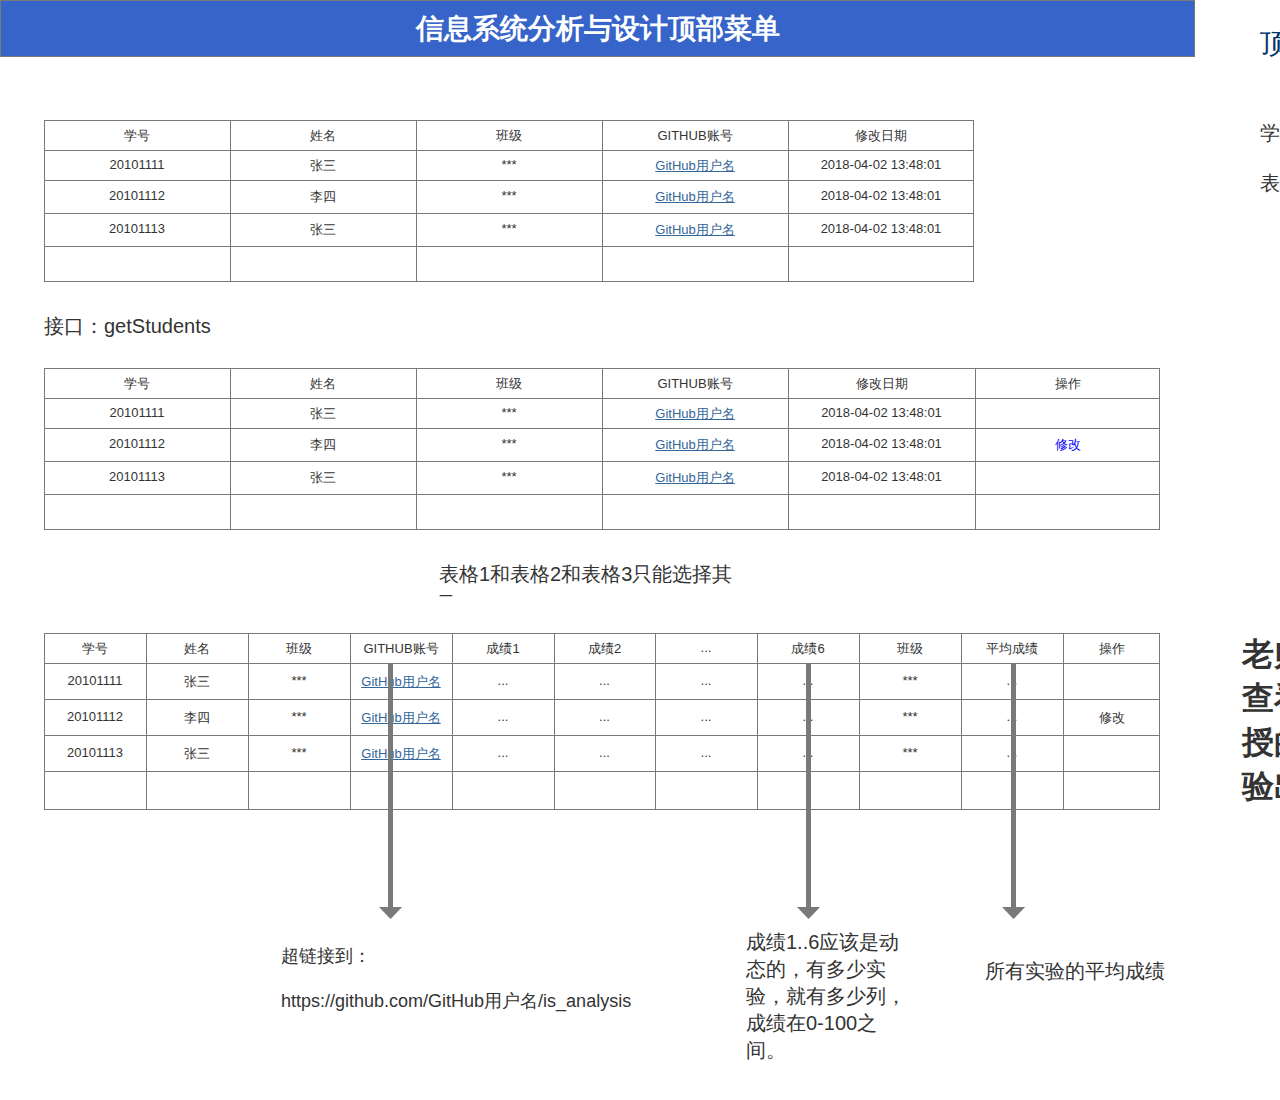
<file: index.html>
﻿<!DOCTYPE html>
<html>
  <head>
    <title>index</title>
    <meta http-equiv="X-UA-Compatible" content="IE=edge"/>
    <meta http-equiv="content-type" content="text/html; charset=utf-8"/>
    <meta name="apple-mobile-web-app-capable" content="yes"/>
    <link href="resources/css/jquery-ui-themes.css" type="text/css" rel="stylesheet"/>
    <link href="resources/css/axure_rp_page.css" type="text/css" rel="stylesheet"/>
    <link href="data/styles.css" type="text/css" rel="stylesheet"/>
    <link href="files/index/styles.css" type="text/css" rel="stylesheet"/>
    <script src="resources/scripts/jquery-1.7.1.min.js"></script>
    <script src="resources/scripts/jquery-ui-1.8.10.custom.min.js"></script>
    <script src="resources/scripts/prototypePre.js"></script>
    <script src="data/document.js"></script>
    <script src="resources/scripts/prototypePost.js"></script>
    <script src="files/index/data.js"></script>
    <script type="text/javascript">
      $axure.utils.getTransparentGifPath = function() { return 'resources/images/transparent.gif'; };
      $axure.utils.getOtherPath = function() { return 'resources/Other.html'; };
      $axure.utils.getReloadPath = function() { return 'resources/reload.html'; };
    </script>
  </head>
  <body>
    <div id="base" class="">

      <!-- Unnamed (矩形) -->
      <div id="u0" class="ax_default box_1">
        <div id="u0_div" class=""></div>
        <div id="u0_text" class="text ">
          <p><span>信息系统分析与设计顶部菜单</span></p>
        </div>
      </div>

      <!-- Unnamed (矩形) -->
      <div id="u1" class="ax_default label">
        <div id="u1_div" class=""></div>
        <div id="u1_text" class="text ">
          <p><span>顶部菜单</span></p>
        </div>
      </div>

      <!-- Unnamed (表格) -->
      <div id="u2" class="ax_default">

        <!-- Unnamed (单元格) -->
        <div id="u3" class="ax_default table_cell">
          <img id="u3_img" class="img " src="images/index/u3.png"/>
          <div id="u3_text" class="text ">
            <p><span>学号</span></p>
          </div>
        </div>

        <!-- Unnamed (单元格) -->
        <div id="u4" class="ax_default table_cell">
          <img id="u4_img" class="img " src="images/index/u3.png"/>
          <div id="u4_text" class="text ">
            <p><span>姓名</span></p>
          </div>
        </div>

        <!-- Unnamed (单元格) -->
        <div id="u5" class="ax_default table_cell">
          <img id="u5_img" class="img " src="images/index/u3.png"/>
          <div id="u5_text" class="text ">
            <p><span>班级</span></p>
          </div>
        </div>

        <!-- Unnamed (单元格) -->
        <div id="u6" class="ax_default table_cell">
          <img id="u6_img" class="img " src="images/index/u3.png"/>
          <div id="u6_text" class="text ">
            <p><span>GITHUB账号</span></p>
          </div>
        </div>

        <!-- Unnamed (单元格) -->
        <div id="u7" class="ax_default table_cell">
          <img id="u7_img" class="img " src="images/index/u7.png"/>
          <div id="u7_text" class="text ">
            <p><span>修改日期</span></p>
          </div>
        </div>

        <!-- Unnamed (单元格) -->
        <div id="u8" class="ax_default table_cell">
          <img id="u8_img" class="img " src="images/index/u3.png"/>
          <div id="u8_text" class="text ">
            <p><span>20101111</span></p>
          </div>
        </div>

        <!-- Unnamed (单元格) -->
        <div id="u9" class="ax_default table_cell">
          <img id="u9_img" class="img " src="images/index/u3.png"/>
          <div id="u9_text" class="text ">
            <p><span>张三</span></p>
          </div>
        </div>

        <!-- Unnamed (单元格) -->
        <div id="u10" class="ax_default table_cell">
          <img id="u10_img" class="img " src="images/index/u3.png"/>
          <div id="u10_text" class="text ">
            <p><span>***</span></p>
          </div>
        </div>

        <!-- Unnamed (单元格) -->
        <div id="u11" class="ax_default table_cell">
          <img id="u11_img" class="img " src="images/index/u3.png"/>
          <div id="u11_text" class="text ">
            <p><span style="text-decoration:underline;">GitHub用户名</span></p>
          </div>
        </div>

        <!-- Unnamed (单元格) -->
        <div id="u12" class="ax_default table_cell">
          <img id="u12_img" class="img " src="images/index/u7.png"/>
          <div id="u12_text" class="text ">
            <p><span>2018-04-02 13:48:01</span></p>
          </div>
        </div>

        <!-- Unnamed (单元格) -->
        <div id="u13" class="ax_default table_cell">
          <img id="u13_img" class="img " src="images/index/u13.png"/>
          <div id="u13_text" class="text ">
            <p><span>20101112</span></p>
          </div>
        </div>

        <!-- Unnamed (单元格) -->
        <div id="u14" class="ax_default table_cell">
          <img id="u14_img" class="img " src="images/index/u13.png"/>
          <div id="u14_text" class="text ">
            <p><span>李四</span></p>
          </div>
        </div>

        <!-- Unnamed (单元格) -->
        <div id="u15" class="ax_default table_cell">
          <img id="u15_img" class="img " src="images/index/u13.png"/>
          <div id="u15_text" class="text ">
            <p><span>***</span></p>
          </div>
        </div>

        <!-- Unnamed (单元格) -->
        <div id="u16" class="ax_default table_cell">
          <img id="u16_img" class="img " src="images/index/u13.png"/>
          <div id="u16_text" class="text ">
            <p><span style="text-decoration:underline;">GitHub用户名</span></p>
          </div>
        </div>

        <!-- Unnamed (单元格) -->
        <div id="u17" class="ax_default table_cell">
          <img id="u17_img" class="img " src="images/index/u17.png"/>
          <div id="u17_text" class="text ">
            <p><span>2018-04-02 13:48:01</span></p>
          </div>
        </div>

        <!-- Unnamed (单元格) -->
        <div id="u18" class="ax_default table_cell">
          <img id="u18_img" class="img " src="images/index/u13.png"/>
          <div id="u18_text" class="text ">
            <p><span>20101113</span></p>
          </div>
        </div>

        <!-- Unnamed (单元格) -->
        <div id="u19" class="ax_default table_cell">
          <img id="u19_img" class="img " src="images/index/u13.png"/>
          <div id="u19_text" class="text ">
            <p><span>张三</span></p>
          </div>
        </div>

        <!-- Unnamed (单元格) -->
        <div id="u20" class="ax_default table_cell">
          <img id="u20_img" class="img " src="images/index/u13.png"/>
          <div id="u20_text" class="text ">
            <p><span>***</span></p>
          </div>
        </div>

        <!-- Unnamed (单元格) -->
        <div id="u21" class="ax_default table_cell">
          <img id="u21_img" class="img " src="images/index/u13.png"/>
          <div id="u21_text" class="text ">
            <p><span style="text-decoration:underline;">GitHub用户名</span></p>
          </div>
        </div>

        <!-- Unnamed (单元格) -->
        <div id="u22" class="ax_default table_cell">
          <img id="u22_img" class="img " src="images/index/u17.png"/>
          <div id="u22_text" class="text ">
            <p><span>2018-04-02 13:48:01</span></p>
          </div>
        </div>

        <!-- Unnamed (单元格) -->
        <div id="u23" class="ax_default table_cell">
          <img id="u23_img" class="img " src="images/index/u23.png"/>
        </div>

        <!-- Unnamed (单元格) -->
        <div id="u24" class="ax_default table_cell">
          <img id="u24_img" class="img " src="images/index/u23.png"/>
        </div>

        <!-- Unnamed (单元格) -->
        <div id="u25" class="ax_default table_cell">
          <img id="u25_img" class="img " src="images/index/u23.png"/>
        </div>

        <!-- Unnamed (单元格) -->
        <div id="u26" class="ax_default table_cell">
          <img id="u26_img" class="img " src="images/index/u23.png"/>
        </div>

        <!-- Unnamed (单元格) -->
        <div id="u27" class="ax_default table_cell">
          <img id="u27_img" class="img " src="images/index/u27.png"/>
        </div>
      </div>

      <!-- Unnamed (矩形) -->
      <div id="u28" class="ax_default label">
        <div id="u28_div" class=""></div>
        <div id="u28_text" class="text ">
          <p><span>学生列表用例</span></p><p><span><br></span></p><p><span>表格1：未登录</span></p>
        </div>
      </div>

      <!-- Unnamed (表格) -->
      <div id="u29" class="ax_default">

        <!-- Unnamed (单元格) -->
        <div id="u30" class="ax_default table_cell">
          <img id="u30_img" class="img " src="images/index/u3.png"/>
          <div id="u30_text" class="text ">
            <p><span>学号</span></p>
          </div>
        </div>

        <!-- Unnamed (单元格) -->
        <div id="u31" class="ax_default table_cell">
          <img id="u31_img" class="img " src="images/index/u3.png"/>
          <div id="u31_text" class="text ">
            <p><span>姓名</span></p>
          </div>
        </div>

        <!-- Unnamed (单元格) -->
        <div id="u32" class="ax_default table_cell">
          <img id="u32_img" class="img " src="images/index/u3.png"/>
          <div id="u32_text" class="text ">
            <p><span>班级</span></p>
          </div>
        </div>

        <!-- Unnamed (单元格) -->
        <div id="u33" class="ax_default table_cell">
          <img id="u33_img" class="img " src="images/index/u3.png"/>
          <div id="u33_text" class="text ">
            <p><span>GITHUB账号</span></p>
          </div>
        </div>

        <!-- Unnamed (单元格) -->
        <div id="u34" class="ax_default table_cell">
          <img id="u34_img" class="img " src="images/index/u34.png"/>
          <div id="u34_text" class="text ">
            <p><span>修改日期</span></p>
          </div>
        </div>

        <!-- Unnamed (单元格) -->
        <div id="u35" class="ax_default table_cell">
          <img id="u35_img" class="img " src="images/index/u35.png"/>
          <div id="u35_text" class="text ">
            <p><span>操作</span></p>
          </div>
        </div>

        <!-- Unnamed (单元格) -->
        <div id="u36" class="ax_default table_cell">
          <img id="u36_img" class="img " src="images/index/u3.png"/>
          <div id="u36_text" class="text ">
            <p><span>20101111</span></p>
          </div>
        </div>

        <!-- Unnamed (单元格) -->
        <div id="u37" class="ax_default table_cell">
          <img id="u37_img" class="img " src="images/index/u3.png"/>
          <div id="u37_text" class="text ">
            <p><span>张三</span></p>
          </div>
        </div>

        <!-- Unnamed (单元格) -->
        <div id="u38" class="ax_default table_cell">
          <img id="u38_img" class="img " src="images/index/u3.png"/>
          <div id="u38_text" class="text ">
            <p><span>***</span></p>
          </div>
        </div>

        <!-- Unnamed (单元格) -->
        <div id="u39" class="ax_default table_cell">
          <img id="u39_img" class="img " src="images/index/u3.png"/>
          <div id="u39_text" class="text ">
            <p><span style="text-decoration:underline;">GitHub用户名</span></p>
          </div>
        </div>

        <!-- Unnamed (单元格) -->
        <div id="u40" class="ax_default table_cell">
          <img id="u40_img" class="img " src="images/index/u34.png"/>
          <div id="u40_text" class="text ">
            <p><span>2018-04-02 13:48:01</span></p>
          </div>
        </div>

        <!-- Unnamed (单元格) -->
        <div id="u41" class="ax_default table_cell">
          <img id="u41_img" class="img " src="images/index/u35.png"/>
        </div>

        <!-- Unnamed (单元格) -->
        <div id="u42" class="ax_default table_cell">
          <img id="u42_img" class="img " src="images/index/u13.png"/>
          <div id="u42_text" class="text ">
            <p><span>20101112</span></p>
          </div>
        </div>

        <!-- Unnamed (单元格) -->
        <div id="u43" class="ax_default table_cell">
          <img id="u43_img" class="img " src="images/index/u13.png"/>
          <div id="u43_text" class="text ">
            <p><span>李四</span></p>
          </div>
        </div>

        <!-- Unnamed (单元格) -->
        <div id="u44" class="ax_default table_cell">
          <img id="u44_img" class="img " src="images/index/u13.png"/>
          <div id="u44_text" class="text ">
            <p><span>***</span></p>
          </div>
        </div>

        <!-- Unnamed (单元格) -->
        <div id="u45" class="ax_default table_cell">
          <img id="u45_img" class="img " src="images/index/u13.png"/>
          <div id="u45_text" class="text ">
            <p><span style="text-decoration:underline;">GitHub用户名</span></p>
          </div>
        </div>

        <!-- Unnamed (单元格) -->
        <div id="u46" class="ax_default table_cell">
          <img id="u46_img" class="img " src="images/index/u46.png"/>
          <div id="u46_text" class="text ">
            <p><span>2018-04-02 13:48:01</span></p>
          </div>
        </div>

        <!-- Unnamed (单元格) -->
        <div id="u47" class="ax_default table_cell">
          <img id="u47_img" class="img " src="images/index/u47.png"/>
          <div id="u47_text" class="text ">
            <p><a id="u48" class="link"><span>修改</span></a></p>
          </div>
        </div>

        <!-- Unnamed (单元格) -->
        <div id="u49" class="ax_default table_cell">
          <img id="u49_img" class="img " src="images/index/u13.png"/>
          <div id="u49_text" class="text ">
            <p><span>20101113</span></p>
          </div>
        </div>

        <!-- Unnamed (单元格) -->
        <div id="u50" class="ax_default table_cell">
          <img id="u50_img" class="img " src="images/index/u13.png"/>
          <div id="u50_text" class="text ">
            <p><span>张三</span></p>
          </div>
        </div>

        <!-- Unnamed (单元格) -->
        <div id="u51" class="ax_default table_cell">
          <img id="u51_img" class="img " src="images/index/u13.png"/>
          <div id="u51_text" class="text ">
            <p><span>***</span></p>
          </div>
        </div>

        <!-- Unnamed (单元格) -->
        <div id="u52" class="ax_default table_cell">
          <img id="u52_img" class="img " src="images/index/u13.png"/>
          <div id="u52_text" class="text ">
            <p><span style="text-decoration:underline;">GitHub用户名</span></p>
          </div>
        </div>

        <!-- Unnamed (单元格) -->
        <div id="u53" class="ax_default table_cell">
          <img id="u53_img" class="img " src="images/index/u46.png"/>
          <div id="u53_text" class="text ">
            <p><span>2018-04-02 13:48:01</span></p>
          </div>
        </div>

        <!-- Unnamed (单元格) -->
        <div id="u54" class="ax_default table_cell">
          <img id="u54_img" class="img " src="images/index/u47.png"/>
        </div>

        <!-- Unnamed (单元格) -->
        <div id="u55" class="ax_default table_cell">
          <img id="u55_img" class="img " src="images/index/u23.png"/>
        </div>

        <!-- Unnamed (单元格) -->
        <div id="u56" class="ax_default table_cell">
          <img id="u56_img" class="img " src="images/index/u23.png"/>
        </div>

        <!-- Unnamed (单元格) -->
        <div id="u57" class="ax_default table_cell">
          <img id="u57_img" class="img " src="images/index/u23.png"/>
        </div>

        <!-- Unnamed (单元格) -->
        <div id="u58" class="ax_default table_cell">
          <img id="u58_img" class="img " src="images/index/u23.png"/>
        </div>

        <!-- Unnamed (单元格) -->
        <div id="u59" class="ax_default table_cell">
          <img id="u59_img" class="img " src="images/index/u59.png"/>
        </div>

        <!-- Unnamed (单元格) -->
        <div id="u60" class="ax_default table_cell">
          <img id="u60_img" class="img " src="images/index/u60.png"/>
        </div>
      </div>

      <!-- Unnamed (矩形) -->
      <div id="u61" class="ax_default label">
        <div id="u61_div" class=""></div>
        <div id="u61_text" class="text ">
          <p style="font-size:14px;"><span style="font-size:20px;">表格1和表格2和表格3只能选择其</span><span>一</span></p>
        </div>
      </div>

      <!-- Unnamed (表格) -->
      <div id="u62" class="ax_default">

        <!-- Unnamed (单元格) -->
        <div id="u63" class="ax_default table_cell">
          <img id="u63_img" class="img " src="images/index/u63.png"/>
          <div id="u63_text" class="text ">
            <p><span>学号</span></p>
          </div>
        </div>

        <!-- Unnamed (单元格) -->
        <div id="u64" class="ax_default table_cell">
          <img id="u64_img" class="img " src="images/index/u63.png"/>
          <div id="u64_text" class="text ">
            <p><span>姓名</span></p>
          </div>
        </div>

        <!-- Unnamed (单元格) -->
        <div id="u65" class="ax_default table_cell">
          <img id="u65_img" class="img " src="images/index/u63.png"/>
          <div id="u65_text" class="text ">
            <p><span>班级</span></p>
          </div>
        </div>

        <!-- Unnamed (单元格) -->
        <div id="u66" class="ax_default table_cell">
          <img id="u66_img" class="img " src="images/index/u63.png"/>
          <div id="u66_text" class="text ">
            <p><span>GITHUB账号</span></p>
          </div>
        </div>

        <!-- Unnamed (单元格) -->
        <div id="u67" class="ax_default table_cell">
          <img id="u67_img" class="img " src="images/index/u63.png"/>
          <div id="u67_text" class="text ">
            <p><span>成绩1</span></p>
          </div>
        </div>

        <!-- Unnamed (单元格) -->
        <div id="u68" class="ax_default table_cell">
          <img id="u68_img" class="img " src="images/index/u68.png"/>
          <div id="u68_text" class="text ">
            <p><span>成绩2</span></p>
          </div>
        </div>

        <!-- Unnamed (单元格) -->
        <div id="u69" class="ax_default table_cell">
          <img id="u69_img" class="img " src="images/index/u63.png"/>
          <div id="u69_text" class="text ">
            <p><span>...</span></p>
          </div>
        </div>

        <!-- Unnamed (单元格) -->
        <div id="u70" class="ax_default table_cell">
          <img id="u70_img" class="img " src="images/index/u63.png"/>
          <div id="u70_text" class="text ">
            <p><span>成绩6</span></p>
          </div>
        </div>

        <!-- Unnamed (单元格) -->
        <div id="u71" class="ax_default table_cell">
          <img id="u71_img" class="img " src="images/index/u63.png"/>
          <div id="u71_text" class="text ">
            <p><span>班级</span></p>
          </div>
        </div>

        <!-- Unnamed (单元格) -->
        <div id="u72" class="ax_default table_cell">
          <img id="u72_img" class="img " src="images/index/u63.png"/>
          <div id="u72_text" class="text ">
            <p><span>平均成绩</span></p>
          </div>
        </div>

        <!-- Unnamed (单元格) -->
        <div id="u73" class="ax_default table_cell">
          <img id="u73_img" class="img " src="images/index/u73.png"/>
          <div id="u73_text" class="text ">
            <p><span>操作</span></p>
          </div>
        </div>

        <!-- Unnamed (单元格) -->
        <div id="u74" class="ax_default table_cell">
          <img id="u74_img" class="img " src="images/index/u74.png"/>
          <div id="u74_text" class="text ">
            <p><span>20101111</span></p>
          </div>
        </div>

        <!-- Unnamed (单元格) -->
        <div id="u75" class="ax_default table_cell">
          <img id="u75_img" class="img " src="images/index/u74.png"/>
          <div id="u75_text" class="text ">
            <p><span>张三</span></p>
          </div>
        </div>

        <!-- Unnamed (单元格) -->
        <div id="u76" class="ax_default table_cell">
          <img id="u76_img" class="img " src="images/index/u74.png"/>
          <div id="u76_text" class="text ">
            <p><span>***</span></p>
          </div>
        </div>

        <!-- Unnamed (单元格) -->
        <div id="u77" class="ax_default table_cell">
          <img id="u77_img" class="img " src="images/index/u74.png"/>
          <div id="u77_text" class="text ">
            <p><span style="text-decoration:underline;">GitHub用户名</span></p>
          </div>
        </div>

        <!-- Unnamed (单元格) -->
        <div id="u78" class="ax_default table_cell">
          <img id="u78_img" class="img " src="images/index/u74.png"/>
          <div id="u78_text" class="text ">
            <p><span>...</span></p>
          </div>
        </div>

        <!-- Unnamed (单元格) -->
        <div id="u79" class="ax_default table_cell">
          <img id="u79_img" class="img " src="images/index/u79.png"/>
          <div id="u79_text" class="text ">
            <p><span>...</span></p>
          </div>
        </div>

        <!-- Unnamed (单元格) -->
        <div id="u80" class="ax_default table_cell">
          <img id="u80_img" class="img " src="images/index/u74.png"/>
          <div id="u80_text" class="text ">
            <p><span>...</span></p>
          </div>
        </div>

        <!-- Unnamed (单元格) -->
        <div id="u81" class="ax_default table_cell">
          <img id="u81_img" class="img " src="images/index/u74.png"/>
          <div id="u81_text" class="text ">
            <p><span>...</span></p>
          </div>
        </div>

        <!-- Unnamed (单元格) -->
        <div id="u82" class="ax_default table_cell">
          <img id="u82_img" class="img " src="images/index/u74.png"/>
          <div id="u82_text" class="text ">
            <p><span>***</span></p>
          </div>
        </div>

        <!-- Unnamed (单元格) -->
        <div id="u83" class="ax_default table_cell">
          <img id="u83_img" class="img " src="images/index/u74.png"/>
          <div id="u83_text" class="text ">
            <p><span>...</span></p>
          </div>
        </div>

        <!-- Unnamed (单元格) -->
        <div id="u84" class="ax_default table_cell">
          <img id="u84_img" class="img " src="images/index/u84.png"/>
        </div>

        <!-- Unnamed (单元格) -->
        <div id="u85" class="ax_default table_cell">
          <img id="u85_img" class="img " src="images/index/u74.png"/>
          <div id="u85_text" class="text ">
            <p><span>20101112</span></p>
          </div>
        </div>

        <!-- Unnamed (单元格) -->
        <div id="u86" class="ax_default table_cell">
          <img id="u86_img" class="img " src="images/index/u74.png"/>
          <div id="u86_text" class="text ">
            <p><span>李四</span></p>
          </div>
        </div>

        <!-- Unnamed (单元格) -->
        <div id="u87" class="ax_default table_cell">
          <img id="u87_img" class="img " src="images/index/u74.png"/>
          <div id="u87_text" class="text ">
            <p><span>***</span></p>
          </div>
        </div>

        <!-- Unnamed (单元格) -->
        <div id="u88" class="ax_default table_cell">
          <img id="u88_img" class="img " src="images/index/u74.png"/>
          <div id="u88_text" class="text ">
            <p><span style="text-decoration:underline;">GitHub用户名</span></p>
          </div>
        </div>

        <!-- Unnamed (单元格) -->
        <div id="u89" class="ax_default table_cell">
          <img id="u89_img" class="img " src="images/index/u74.png"/>
          <div id="u89_text" class="text ">
            <p><span>...</span></p>
          </div>
        </div>

        <!-- Unnamed (单元格) -->
        <div id="u90" class="ax_default table_cell">
          <img id="u90_img" class="img " src="images/index/u79.png"/>
          <div id="u90_text" class="text ">
            <p><span>...</span></p>
          </div>
        </div>

        <!-- Unnamed (单元格) -->
        <div id="u91" class="ax_default table_cell">
          <img id="u91_img" class="img " src="images/index/u74.png"/>
          <div id="u91_text" class="text ">
            <p><span>...</span></p>
          </div>
        </div>

        <!-- Unnamed (单元格) -->
        <div id="u92" class="ax_default table_cell">
          <img id="u92_img" class="img " src="images/index/u74.png"/>
          <div id="u92_text" class="text ">
            <p><span>...</span></p>
          </div>
        </div>

        <!-- Unnamed (单元格) -->
        <div id="u93" class="ax_default table_cell">
          <img id="u93_img" class="img " src="images/index/u74.png"/>
          <div id="u93_text" class="text ">
            <p><span>***</span></p>
          </div>
        </div>

        <!-- Unnamed (单元格) -->
        <div id="u94" class="ax_default table_cell">
          <img id="u94_img" class="img " src="images/index/u74.png"/>
          <div id="u94_text" class="text ">
            <p><span>...</span></p>
          </div>
        </div>

        <!-- Unnamed (单元格) -->
        <div id="u95" class="ax_default table_cell">
          <img id="u95_img" class="img " src="images/index/u84.png"/>
          <div id="u95_text" class="text ">
            <p><span>修改</span></p>
          </div>
        </div>

        <!-- Unnamed (单元格) -->
        <div id="u96" class="ax_default table_cell">
          <img id="u96_img" class="img " src="images/index/u74.png"/>
          <div id="u96_text" class="text ">
            <p><span>20101113</span></p>
          </div>
        </div>

        <!-- Unnamed (单元格) -->
        <div id="u97" class="ax_default table_cell">
          <img id="u97_img" class="img " src="images/index/u74.png"/>
          <div id="u97_text" class="text ">
            <p><span>张三</span></p>
          </div>
        </div>

        <!-- Unnamed (单元格) -->
        <div id="u98" class="ax_default table_cell">
          <img id="u98_img" class="img " src="images/index/u74.png"/>
          <div id="u98_text" class="text ">
            <p><span>***</span></p>
          </div>
        </div>

        <!-- Unnamed (单元格) -->
        <div id="u99" class="ax_default table_cell">
          <img id="u99_img" class="img " src="images/index/u74.png"/>
          <div id="u99_text" class="text ">
            <p><span style="text-decoration:underline;">GitHub用户名</span></p>
          </div>
        </div>

        <!-- Unnamed (单元格) -->
        <div id="u100" class="ax_default table_cell">
          <img id="u100_img" class="img " src="images/index/u74.png"/>
          <div id="u100_text" class="text ">
            <p><span>...</span></p>
          </div>
        </div>

        <!-- Unnamed (单元格) -->
        <div id="u101" class="ax_default table_cell">
          <img id="u101_img" class="img " src="images/index/u79.png"/>
          <div id="u101_text" class="text ">
            <p><span>...</span></p>
          </div>
        </div>

        <!-- Unnamed (单元格) -->
        <div id="u102" class="ax_default table_cell">
          <img id="u102_img" class="img " src="images/index/u74.png"/>
          <div id="u102_text" class="text ">
            <p><span>...</span></p>
          </div>
        </div>

        <!-- Unnamed (单元格) -->
        <div id="u103" class="ax_default table_cell">
          <img id="u103_img" class="img " src="images/index/u74.png"/>
          <div id="u103_text" class="text ">
            <p><span>...</span></p>
          </div>
        </div>

        <!-- Unnamed (单元格) -->
        <div id="u104" class="ax_default table_cell">
          <img id="u104_img" class="img " src="images/index/u74.png"/>
          <div id="u104_text" class="text ">
            <p><span>***</span></p>
          </div>
        </div>

        <!-- Unnamed (单元格) -->
        <div id="u105" class="ax_default table_cell">
          <img id="u105_img" class="img " src="images/index/u74.png"/>
          <div id="u105_text" class="text ">
            <p><span>...</span></p>
          </div>
        </div>

        <!-- Unnamed (单元格) -->
        <div id="u106" class="ax_default table_cell">
          <img id="u106_img" class="img " src="images/index/u84.png"/>
        </div>

        <!-- Unnamed (单元格) -->
        <div id="u107" class="ax_default table_cell">
          <img id="u107_img" class="img " src="images/index/u107.png"/>
        </div>

        <!-- Unnamed (单元格) -->
        <div id="u108" class="ax_default table_cell">
          <img id="u108_img" class="img " src="images/index/u107.png"/>
        </div>

        <!-- Unnamed (单元格) -->
        <div id="u109" class="ax_default table_cell">
          <img id="u109_img" class="img " src="images/index/u107.png"/>
        </div>

        <!-- Unnamed (单元格) -->
        <div id="u110" class="ax_default table_cell">
          <img id="u110_img" class="img " src="images/index/u107.png"/>
        </div>

        <!-- Unnamed (单元格) -->
        <div id="u111" class="ax_default table_cell">
          <img id="u111_img" class="img " src="images/index/u107.png"/>
        </div>

        <!-- Unnamed (单元格) -->
        <div id="u112" class="ax_default table_cell">
          <img id="u112_img" class="img " src="images/index/u112.png"/>
        </div>

        <!-- Unnamed (单元格) -->
        <div id="u113" class="ax_default table_cell">
          <img id="u113_img" class="img " src="images/index/u107.png"/>
        </div>

        <!-- Unnamed (单元格) -->
        <div id="u114" class="ax_default table_cell">
          <img id="u114_img" class="img " src="images/index/u107.png"/>
        </div>

        <!-- Unnamed (单元格) -->
        <div id="u115" class="ax_default table_cell">
          <img id="u115_img" class="img " src="images/index/u107.png"/>
        </div>

        <!-- Unnamed (单元格) -->
        <div id="u116" class="ax_default table_cell">
          <img id="u116_img" class="img " src="images/index/u107.png"/>
        </div>

        <!-- Unnamed (单元格) -->
        <div id="u117" class="ax_default table_cell">
          <img id="u117_img" class="img " src="images/index/u117.png"/>
        </div>
      </div>

      <!-- Unnamed (矩形) -->
      <div id="u118" class="ax_default _一级标题">
        <div id="u118_div" class=""></div>
        <div id="u118_text" class="text ">
          <p><span>老师登陆后</span></p><p><span>查看自己所</span></p><p><span>授的学生实</span></p><p><span>验出成绩</span></p><p><span><br></span></p>
        </div>
      </div>

      <!-- Unnamed (矩形) -->
      <div id="u119" class="ax_default label">
        <div id="u119_div" class=""></div>
        <div id="u119_text" class="text ">
          <p><span>接口：getStudents</span></p>
        </div>
      </div>

      <!-- Unnamed (垂直线) -->
      <div id="u120" class="ax_default arrow">
        <img id="u120_img" class="img " src="images/index/u120.png"/>
      </div>

      <!-- Unnamed (矩形) -->
      <div id="u121" class="ax_default label">
        <div id="u121_div" class=""></div>
        <div id="u121_text" class="text ">
          <p><span>超链接到：</span></p><p><span><br></span></p><p><span>https://github.com/GitHub用户名/is_analysis</span></p>
        </div>
      </div>

      <!-- Unnamed (垂直线) -->
      <div id="u122" class="ax_default arrow">
        <img id="u122_img" class="img " src="images/index/u120.png"/>
      </div>

      <!-- Unnamed (矩形) -->
      <div id="u123" class="ax_default label">
        <div id="u123_div" class=""></div>
        <div id="u123_text" class="text ">
          <p><span>成绩1..6应该是动态的，有多少实验，就有多少列，成绩在0-100之间。</span></p>
        </div>
      </div>

      <!-- Unnamed (垂直线) -->
      <div id="u124" class="ax_default arrow">
        <img id="u124_img" class="img " src="images/index/u120.png"/>
      </div>

      <!-- Unnamed (矩形) -->
      <div id="u125" class="ax_default label">
        <div id="u125_div" class=""></div>
        <div id="u125_text" class="text ">
          <p><span>所有实验的平均成绩</span></p>
        </div>
      </div>
    </div>
  </body>
</html>
</file>
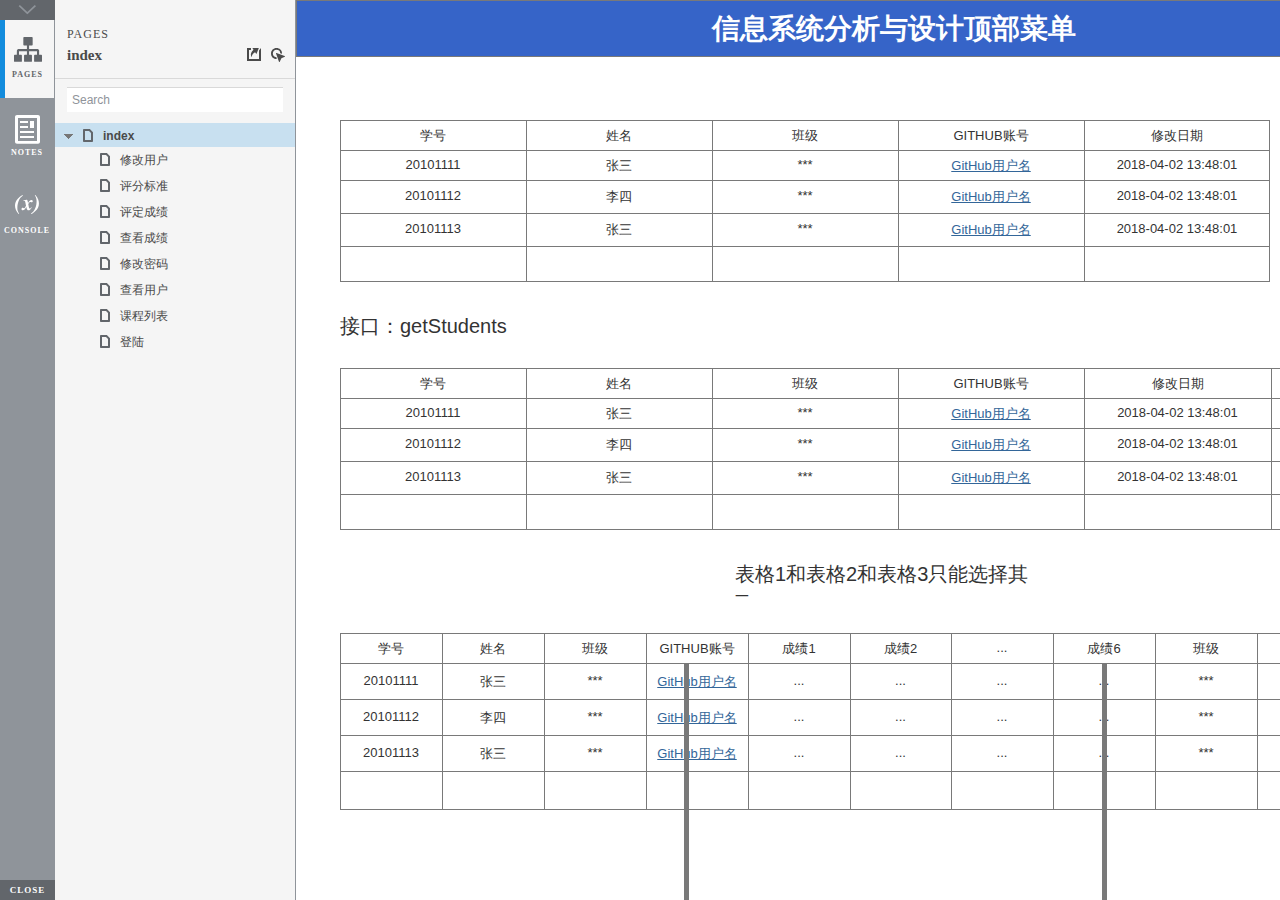
<file: start.html>
<!DOCTYPE html>
<html xmlns="http://www.w3.org/1999/xhtml" xml:lang="en" lang="en">
<head>
    <title>Untitled Document</title>
    <meta http-equiv="X-UA-Compatible" content="IE=edge"/>
    <meta http-equiv="content-type" content="text/html; charset=utf-8" />
    <meta name="viewport" content="width=device-width, initial-scale=1.0" />
    <meta name="apple-mobile-web-app-capable" content="yes" />
    <link type="text/css" href="resources/css/reset.css" rel="Stylesheet" />
    <link type="text/css" href="resources/css/default.css" rel="Stylesheet" />
    <!--<link href='https://fonts.googleapis.com/css?family=Nunito:300' rel='stylesheet' type='text/css'>-->

    <script type="text/javascript">
        if (location.href.toString().indexOf('file://localhost/') == 0) {
            location.href = location.href.toString().replace('file://localhost/', 'file:///');
        }
    </script>

    <!-- 8.0.0.3382 -->
<script src="resources/scripts/jquery-1.7.1.min.js"></script>
<script src="resources/scripts/startPre.js"></script>
<script src="data/document.js"></script>

    <style type="text/css">

#outerContainer {
	width:1000px;
	height:1500px;
}

.vsplitbar {
    width: 3px;
    /*background: #B9B9B9;*/
    border-right: 1px solid #8f949a;
}

.vsplitbar:hover, .vsplitbar.active {
    background: #8f949a;
}

#rightPanel {
    background-color: White;
}

/*#leftPanel {
    min-width: 120px;
}*/

.splitterMask {
   position:absolute;
   top: 0;
   left: 0;
   width: 100%;
   height: 100%;
   overflow: hidden;
   background-image: url(resources/images/transparent.gif);
   z-index: 20000;
}

    </style>
    <script type="text/javascript" language="JavaScript"><!--
        var SITEMAP_COLLAPSE_VAR_NAME = 'c';
        var PLUGIN_VAR_NAME = 'g';
        var FOOTNOTES_VAR_NAME = 'fn';
        var ADAPTIVE_VIEW_VAR_NAME = 'view';
        var lastLeftPanelWidth = 295;
        var toolBarOnly = true;

        // isolate scope
        (function() {
            setUpController();
            
            var configuration = $axure.document.configuration;
            var _settings = {};
            _settings.projectId = configuration.prototypeId;
            _settings.isAxshare = configuration.isAxshare;
            _settings.loadFeedbackPlugin = configuration.loadFeedbackPlugin;
            var cHash = getHashStringVar(SITEMAP_COLLAPSE_VAR_NAME);
            _settings.startCollapsed = cHash == "1";
            if(cHash == "2") closePlayer();
            var gHash = getHashStringVar(PLUGIN_VAR_NAME);
            if(gHash == "") gHash = 1;
            _settings.startPluginGid = gHash;

            $axure.player.settings = _settings;

            $(window).bind('load', function() {
                if(CHROME_5_LOCAL && !$('body').attr('pluginDetected')) {
                    window.location = 'resources/chrome/chrome.html';
                }
            });

            $(document).ready(function() {
                $axure.page.bind('load.start', mainFrame_onload);
                $axure.messageCenter.addMessageListener(messageCenter_message);

                $(document).on('pluginShown', function (event, data) {
                    setVarInCurrentUrlHash('g', data ? data : '');
                });

                $(document).on('pluginCreated', function(event, data) {
                    if($axure.player.settings.startPluginGid == data) {
                        $axure.player.showPlugin(data);
                    }
                });

                if($axure.player.settings.loadFeedbackPlugin) {
                    if($axure.player.settings.isAxshare) {
                        $axure.utils.loadJS('/Scripts/plugins/feedback/feedback8.js');
                    } else {
                        $axure.utils.loadJS('http://share.axure.com/Scripts/plugins/feedback/feedback8.js');
                    }
                }

                if(navigator.userAgent.indexOf("MSIE") >= 0) $('#outerContainer').width('100%');
                initialize();
                if($axure.player.settings.startCollapsed) $('#outerContainer').splitter({ sizeLeft: 0 });
                else $('#outerContainer').splitter({ sizeLeft: lastLeftPanelWidth });
                $('#leftPanel').width(lastLeftPanelWidth);
                
                $(window).resize(function() { resizeContent(); });

                $('#maximizePanelContainer').hide();

                initializeLogo();

                $(window).resize();
                resizeContent();
                
                $axure.player.collapseToBar();

                if($axure.player.settings.startCollapsed) {
                    collapse();
                    $('#leftPanel').width(0);
                }

                if(MOBILE_DEVICE) {
                    $('#interfaceControlFrameMinimizeContainer').height('45px');
                    $('#interfaceControlFrameMinimizeContainer a').height('45px');
                    $('#interfaceControlFrameHeaderContainer').css('margin-top','45px');
                    $('#interfaceControlFrameCloseContainer a').css('padding','10px 0px');
                    $('#maximizePanelContainer').height('45px');//.css('top','inherit').css('bottom','0px');

                    $('body').removeClass('hashover');

                    if(IOS) {
                        $('#rightPanel').css('overflow', 'auto').css('-webkit-overflow-scrolling', 'touch').css('-ms-overflow-x', 'hidden');

                        window.addEventListener("orientationchange", function() {
                            var viewport = document.querySelector("meta[name=viewport]");
                            //so iOS doesn't zoom when switching back to portrait
                            viewport.setAttribute('content', 'width=device-width, initial-scale=1.0, maximum-scale=1.0');
                            viewport.setAttribute('content', 'width=device-width, initial-scale=1.0');
                            resizeContent();
                        }, false);

                        $axure.page.bind('load.start', function() {
                            resizeContent();
                        });
                    }
                }

            });

            function initialize() {
                var legacyQString = getQueryString("Page");
                if (legacyQString.length > 0) {
                    location.href = location.href.substring(0, location.href.indexOf("?")) + "#p=" + legacyQString;
                    return;
                }

                var mainFrame = document.getElementById("mainFrame");
                //if it's local file on safari, test if we can access mainframe after its loaded
                if(SAFARI && document.location.href.indexOf('file://') >= 0) {
                    $(mainFrame).load(function () {
                        var canAccess;
                        try {
                            var mainFrameWindow = mainFrame.contentWindow || mainFrame.contentDocument;
                            mainFrameWindow['safari_file_CORS'] = 'Y';
                            canAccess = mainFrameWindow['safari_file_CORS'] === 'Y';
                        } catch(err) {
                            canAccess = false;
                        }

                        if(!canAccess) window.location = 'resources/chrome/safari.html';
                    });
                }

                mainFrame.contentWindow.location.href = getInitialUrl();
            }

            function initializeLogo() {
                if($axure.document.configuration.logoImagePath) {
                    var image = new Image();
                    image.onload = function() {
                        $('#logoImage').css('max-width', this.width + 'px');
                        $axure.player.resizeContent();
                    };
                    image.src = $axure.document.configuration.logoImagePath;
                
                    $('#interfaceControlFrameLogoImageContainer').html('<img id="logoImage" src="" />');
                    $('#logoImage').attr('src', $axure.document.configuration.logoImagePath).load(function() { resizeContent(); });
                } else $('#interfaceControlFrameLogoImageContainer').hide();

                if ($axure.document.configuration.logoImageCaption) {
                    $('#interfaceControlFrameLogoCaptionContainer').html($axure.document.configuration.logoImageCaption);
                } else $('#interfaceControlFrameLogoCaptionContainer').hide();

                if(!$('#interfaceControlFrameLogoImageContainer').is(':visible') && !$('#interfaceControlFrameLogoCaptionContainer').is(':visible')) {
                    $('#interfaceControlFrameLogoContainer').hide();
                }
            }

            var resizeContent = $axure.player.resizeContent = function() {
                var newHeight = $(window).height();
                var newWidth = $(window).width();

                var controlContainerHeight = newHeight;// - 30;
                if($('#interfaceControlFrameLogoContainer').is(':visible')) controlContainerHeight -= $('#interfaceControlFrameLogoContainer').outerHeight();// + 16;

                $('#outerContainer').height(newHeight).width(newWidth);
                $('.vsplitbar').height(newHeight);
                $('#leftPanel').height(newHeight);
                $('#interfaceControlFrame').height(newHeight);
                $('#interfaceControlFrameContainer').height(newHeight);
                $('#interfaceControlFrameHostContainer').height(controlContainerHeight);

                $('#rightPanel').height(newHeight);
                $('#mainFrame').height(newHeight);

                if($('#leftPanel').is(':visible')) $('#rightPanel').width($(window).width() - $('#leftPanel').width() - 1);// $('.vsplitbar').width());
                else $('#rightPanel').width($(window).width());

                $(document).trigger('ContainerHeightChange',[controlContainerHeight]);

                if(MOBILE_DEVICE) {
                    if(!(getHashStringVar(ADAPTIVE_VIEW_VAR_NAME).length > 0)) $axure.messageCenter.postMessage('setAdaptiveViewForSize', {'width':newWidth, 'height':$('#rightPanel').height()});
                }
            }

            var collapseToBar = $axure.player.collapseToBar = function() {
                lastLeftPanelWidth = $('#leftPanel').width();
                $('#leftPanel').width('55px');
                $('.vsplitbar').hide();
                $('#rightPanel').width($(window).width() - $('#leftPanel').width());
                $(window).resize();
                $('#outerContainer').trigger('resize');
                toolBarOnly = true;
            }

            var expandFromBar = $axure.player.expandFromBar = function() {
                if($('.vsplitbar').is(':visible')) return;

                $('#leftPanel').width(lastLeftPanelWidth);
                $('.vsplitbar').show();
                $('#rightPanel').width($(window).width() - $('#leftPanel').width() - 1);// $('.vsplitbar').width());
                $(window).resize();
                $('#outerContainer').trigger('resize');
                toolBarOnly = false;
            }

        })();

        function messageCenter_message(message, data) {
            if(message == 'expandFrame') expand();
            else if(message == 'getCollapseFrameOnLoad' && $axure.player.settings.startCollapsed && !MOBILE_DEVICE) $axure.messageCenter.postMessage('collapseFrameOnLoad');
        }

        
        function getInitialUrl() {
            var pageName = getHashStringVar("p");
            if(pageName.length > 0) return pageName + ".html";
            else {
                var url = getFirstPageUrl($axure.document.sitemap.rootNodes);
                return (url ? url : "about:blank");
            }
        }

        function getFirstPageUrl(nodes) {
            for (var i = 0; i < nodes.length; i++) {
                var node = nodes[i];
                if (node.url) return node.url;
                else {
                    var hasChildren = (node.children && node.children.length > 0);
                    if (hasChildren) {
                        var url = getFirstPageUrl(node.children);
                        if (url) return url;
                    }
                }
            }
            return null;
        }

        function closePlayer() {
            if($axure.page.location) window.location.href = $axure.page.location;
            else {
                var pageFile = getInitialUrl();
                var currentLocation = window.location.toString();
                window.location.href = currentLocation.substr(0, currentLocation.lastIndexOf("/") + 1) + pageFile;
            }
        }

        function replaceHash(newHash) {
            var currentLocWithoutHash = window.location.toString().split('#')[0];

            //We use replace so that every hash change doesn't get appended to the history stack.
            //We use replaceState in browsers that support it, else replace the location
            if(typeof window.history.replaceState != 'undefined') {
                try {
                    //Chrome 45 (Version 45.0.2454.85 m) started throwing an error here when generated locally (this only happens with sitemap open) which broke all interactions.
                    //try catch breaks the url adjusting nicely when the sitemap is open, but all interactions and forward and back buttons work.
                    //Uncaught SecurityError: Failed to execute 'replaceState' on 'History': A history state object with URL 'file:///C:/Users/Ian/Documents/Axure/HTML/Untitled/start.html#p=home' cannot be created in a document with origin 'null'.
                    window.history.replaceState(null, null, currentLocWithoutHash + newHash);
                } catch(ex) {}
            } else {
                window.location.replace(currentLocWithoutHash + newHash);
            }
        }

        function collapse() {
            setVarInCurrentUrlHash('c', 1);
            if(!toolBarOnly) lastLeftPanelWidth = $('#leftPanel').width();

            $('#maximizePanelContainer').show();
            $('#leftPanel').hide();
            $('.vsplitbar').hide();
            $('#rightPanel').width($(window).width());
            $(window).resize();
            $('#outerContainer').trigger('resize');

            $(document).trigger('sidebarCollapse');

            if(MOBILE_DEVICE) {
                $('#maximizePanelContainer').animate({
                    top:$('#rightPanel').height() - $('#maximizePanelContainer').height()
                }, 300, 'swing', function() {
                    $('#maximizePanelContainer').css('top', 'inherit').css('bottom', '0px');
                });
            }
        }

        function expand() {
            if(MOBILE_DEVICE) {
                $('#maximizePanelContainer').css('top', '0px').css('bottom', 'inherit');
            }

            deleteVarFromCurrentUrlHash('c');
            $('#maximizePanelContainer').hide();
            $('#leftPanel').width(lastLeftPanelWidth);
            $('#leftPanel').show();
            if(!toolBarOnly) {
                $('.vsplitbar').show();
                $('#rightPanel').width($(window).width() - $('#leftPanel').width() - 1);
            } else {
                $axure.player.collapseToBar();
            }
            $(window).resize();
            $('#outerContainer').trigger('resize');

            $(document).trigger('sidebarExpanded');
        }


        function mainFrame_onload() {
            if($axure.page.pageName) document.title = $axure.page.pageName;
        }

        function getQueryString(query) {
            var qstring = self.location.href.split("?");
            if(qstring.length < 2) return "";
            return GetParameter(qstring, query);
        }
        
        function GetParameter(qstring, query) {
            var prms = qstring[1].split("&");
            var frmelements = new Array();
            var currprmeter, querystr = "";

            for(var i = 0; i < prms.length; i++) {
                currprmeter = prms[i].split("=");
                frmelements[i] = new Array();
                frmelements[i][0] = currprmeter[0];
                frmelements[i][1] = currprmeter[1];
            }

            for(j = 0; j < frmelements.length; j++) {
                if(frmelements[j][0].toLowerCase() == query.toLowerCase()) {
                    querystr = frmelements[j][1];
                    break;
                }
            }
            return querystr;
        }
        
        function getHashStringVar(query) {
            var qstring = self.location.href.split("#");
            if(qstring.length < 2) return "";
            return GetParameter(qstring, query);
        }

        function setHashStringVar(currentHash, varName, varVal) {
            var varWithEqual = varName + '=';
            var poundVarWithEqual = varVal === '' ? '' :  '#' + varName + '=' + varVal;
            var ampVarWithEqual = varVal === '' ? '' :  '&' + varName + '=' + varVal;
            var hashToSet = '';

            var pageIndex = currentHash.indexOf('#' + varWithEqual);
            if(pageIndex == -1) pageIndex = currentHash.indexOf('&' + varWithEqual);
            if(pageIndex != -1) {
                var newHash = currentHash.substring(0, pageIndex);

                newHash = newHash == '' ? poundVarWithEqual : newHash + ampVarWithEqual;

                var ampIndex = currentHash.indexOf('&', pageIndex + 1);
                if(ampIndex != -1) {
                    newHash = newHash == '' ? '#' + currentHash.substring(ampIndex + 1) : newHash + currentHash.substring(ampIndex);
                }
                hashToSet = newHash;
            } else if(currentHash.indexOf('#') != -1) {
                hashToSet = currentHash + ampVarWithEqual;
            } else {
                hashToSet = poundVarWithEqual;
            }

            if(hashToSet != '' || varVal == '') {
                return hashToSet;
            }

            return null;
        }

        function setVarInCurrentUrlHash(varName, varVal) {
            var newHash = setHashStringVar(window.location.hash, varName, varVal);

            if(newHash != null) {
                replaceHash(newHash);
            }
        }

        function deleteHashStringVar(currentHash, varName) {
            var varWithEqual = varName + '=';

            var pageIndex = currentHash.indexOf('#' + varWithEqual);
            if(pageIndex == -1) pageIndex = currentHash.indexOf('&' + varWithEqual);
            if(pageIndex != -1) {
                var newHash = currentHash.substring(0, pageIndex);

                var ampIndex = currentHash.indexOf('&', pageIndex + 1);

                //IF begin of string....if none blank, ELSE # instead of & and rest
                //IF in string....prefix + if none blank, ELSE &-rest
                if(newHash == '') { //beginning of string
                    newHash = ampIndex != -1 ? '#' + currentHash.substring(ampIndex + 1) : '';
                } else { //somewhere in the middle
                    newHash = newHash + (ampIndex != -1 ? currentHash.substring(ampIndex) : '');
                }

                return newHash;
            }

            return null;
        }

        function deleteVarFromCurrentUrlHash(varName) {
            var newHash = deleteHashStringVar(window.location.hash, varName);

            if(newHash != null) {
                replaceHash(newHash);
            }
        }
    --></script>
    
    <link type="text/css" rel="Stylesheet" href="plugins/sitemap/styles/sitemap.css" />
    <link type="text/css" rel="Stylesheet" href="plugins/page_notes/styles/page_notes.css" />
    <link type="text/css" rel="Stylesheet" href="plugins/debug/styles/debug.css" />
    <script src="resources/scripts/startPost.js"></script>


    <!--<link type="text/css" rel="Stylesheet" href="plugins/recordplay/styles/recordplay.css" />
    <script type="text/javascript" src="plugins/recordplay/recordplay.js"></script>-->
    

</head>
<body scroll="no" class="hashover">
    <div id="outerContainer">

        <div id="leftPanel">
            <div id="interfaceControlFrame">
                <div id="interfaceControlFrameMinimizeContainer">
                    <a title="Collapse" id="interfaceControlFrameMinimizeButton" onclick="collapse();">&nbsp;</a>
                </div>
                <div id="interfaceControlFrameHeaderContainer">
                    <ul id="interfaceControlFrameHeader"></ul>
                </div>
                <div id="interfaceControlFrameContainer">
                    <div id="interfaceControlFrameLogoContainer">
                        <div id="interfaceControlFrameLogoImageContainer"></div>
                        <div id="interfaceControlFrameLogoCaptionContainer"></div>
                    </div>
                    <div id="interfaceControlFrameHostContainer">
                    </div>
                </div>
                <div id="interfaceControlFrameCloseContainer">
                    <a title="Close" id="interfaceControlFrameCloseButton" onclick="closePlayer();">CLOSE</a>
                </div>
            </div>
        </div>
        <div id="rightPanel">
            <iframe id="mainFrame" name="mainFrame" width="100%" height="100%" src="" frameborder="0" style="display: block;" webkitallowfullscreen mozallowfullscreen allowfullscreen></iframe>
        </div>

    </div>

    <div id="maximizePanelContainer">
        <iframe id="expandFrame" src="resources/expand.html" width="100%" height="100%" scrolling="no" allowtransparency="true" frameborder="0"></iframe>
    </div>

</body>
</html>
</file>
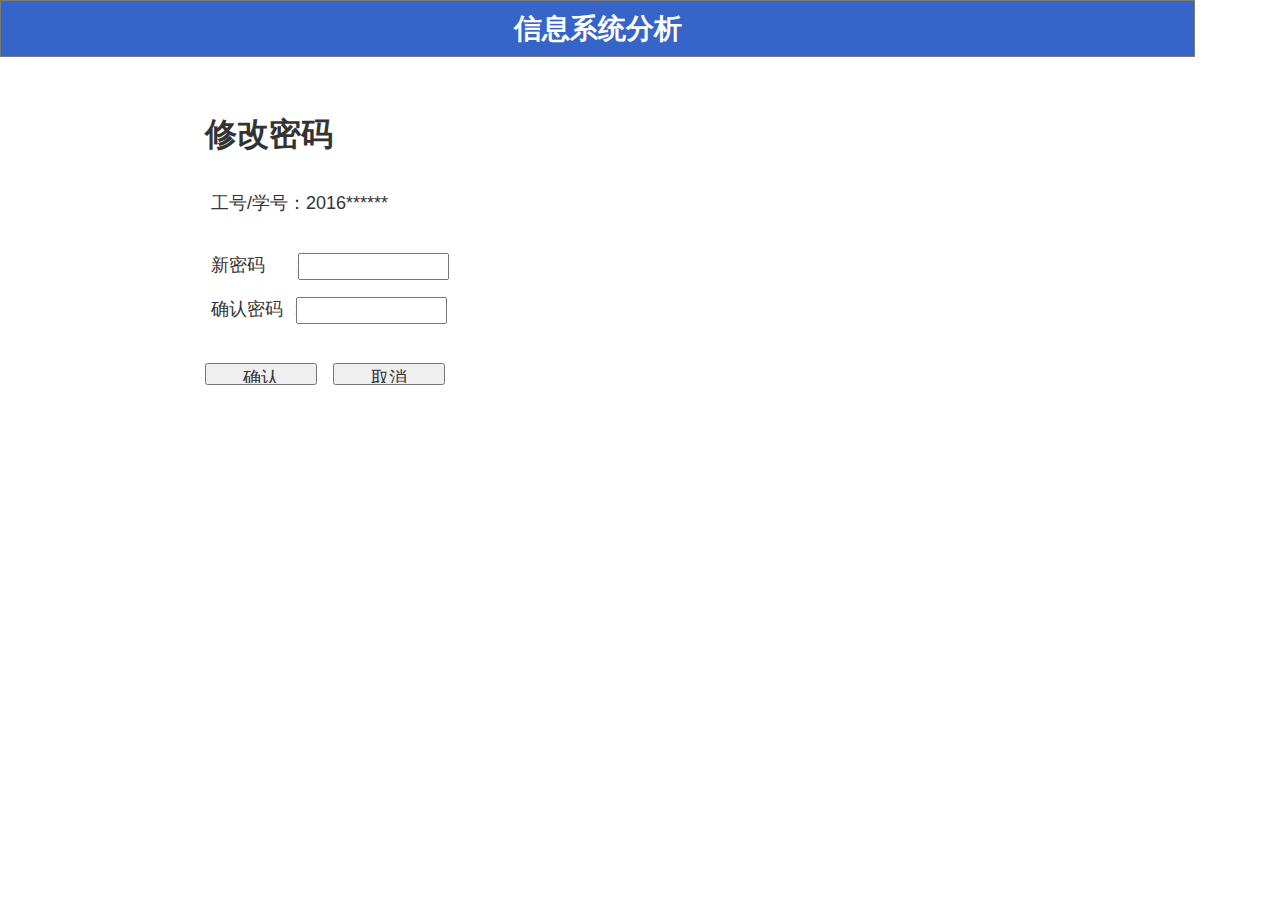
<file: 修改密码.html>
﻿<!DOCTYPE html>
<html>
  <head>
    <title>修改密码</title>
    <meta http-equiv="X-UA-Compatible" content="IE=edge"/>
    <meta http-equiv="content-type" content="text/html; charset=utf-8"/>
    <meta name="apple-mobile-web-app-capable" content="yes"/>
    <link href="resources/css/jquery-ui-themes.css" type="text/css" rel="stylesheet"/>
    <link href="resources/css/axure_rp_page.css" type="text/css" rel="stylesheet"/>
    <link href="data/styles.css" type="text/css" rel="stylesheet"/>
    <link href="files/修改密码/styles.css" type="text/css" rel="stylesheet"/>
    <script src="resources/scripts/jquery-1.7.1.min.js"></script>
    <script src="resources/scripts/jquery-ui-1.8.10.custom.min.js"></script>
    <script src="resources/scripts/prototypePre.js"></script>
    <script src="data/document.js"></script>
    <script src="resources/scripts/prototypePost.js"></script>
    <script src="files/修改密码/data.js"></script>
    <script type="text/javascript">
      $axure.utils.getTransparentGifPath = function() { return 'resources/images/transparent.gif'; };
      $axure.utils.getOtherPath = function() { return 'resources/Other.html'; };
      $axure.utils.getReloadPath = function() { return 'resources/reload.html'; };
    </script>
  </head>
  <body>
    <div id="base" class="">

      <!-- Unnamed (矩形) -->
      <div id="u445" class="ax_default box_1">
        <div id="u445_div" class=""></div>
        <div id="u445_text" class="text ">
          <p><span>信息系统分析</span></p>
        </div>
      </div>

      <!-- Unnamed (矩形) -->
      <div id="u446" class="ax_default _一级标题">
        <div id="u446_div" class=""></div>
        <div id="u446_text" class="text ">
          <p><span>修改密码</span></p>
        </div>
      </div>

      <!-- Unnamed (矩形) -->
      <div id="u447" class="ax_default label">
        <div id="u447_div" class=""></div>
        <div id="u447_text" class="text ">
          <p><span>新密码&nbsp; &nbsp;&nbsp; ：&nbsp; &nbsp; &nbsp; &nbsp;&nbsp; </span></p>
        </div>
      </div>

      <!-- Unnamed (矩形) -->
      <div id="u448" class="ax_default label">
        <div id="u448_div" class=""></div>
        <div id="u448_text" class="text ">
          <p><span>确认密码 ：&nbsp; &nbsp;&nbsp; </span></p>
        </div>
      </div>

      <!-- Unnamed (文本框) -->
      <div id="u449" class="ax_default text_field">
        <input id="u449_input" type="text" value=""/>
      </div>

      <!-- Unnamed (文本框) -->
      <div id="u450" class="ax_default text_field">
        <input id="u450_input" type="text" value=""/>
      </div>

      <!-- Unnamed (提交按钮) -->
      <div id="u451" class="ax_default html_button">
        <input id="u451_input" type="submit" value="确认"/>
      </div>

      <!-- Unnamed (提交按钮) -->
      <div id="u452" class="ax_default html_button">
        <input id="u452_input" type="submit" value="取消"/>
      </div>

      <!-- Unnamed (矩形) -->
      <div id="u453" class="ax_default label">
        <div id="u453_div" class=""></div>
        <div id="u453_text" class="text ">
          <p><span>工号/学号：2016******</span></p>
        </div>
      </div>
    </div>
  </body>
</html>
</file>
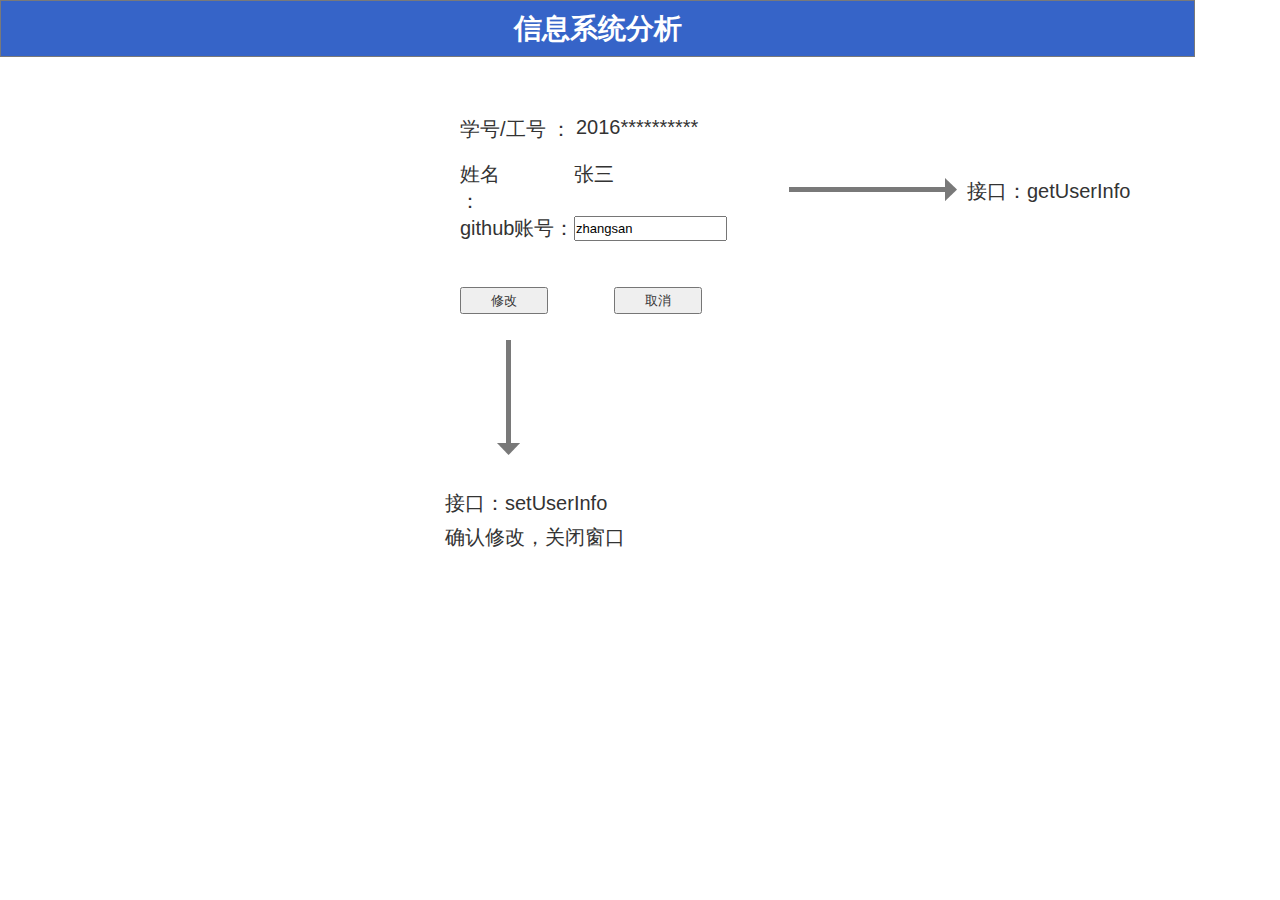
<file: 修改用户.html>
﻿<!DOCTYPE html>
<html>
  <head>
    <title>修改用户</title>
    <meta http-equiv="X-UA-Compatible" content="IE=edge"/>
    <meta http-equiv="content-type" content="text/html; charset=utf-8"/>
    <meta name="apple-mobile-web-app-capable" content="yes"/>
    <link href="resources/css/jquery-ui-themes.css" type="text/css" rel="stylesheet"/>
    <link href="resources/css/axure_rp_page.css" type="text/css" rel="stylesheet"/>
    <link href="data/styles.css" type="text/css" rel="stylesheet"/>
    <link href="files/修改用户/styles.css" type="text/css" rel="stylesheet"/>
    <script src="resources/scripts/jquery-1.7.1.min.js"></script>
    <script src="resources/scripts/jquery-ui-1.8.10.custom.min.js"></script>
    <script src="resources/scripts/prototypePre.js"></script>
    <script src="data/document.js"></script>
    <script src="resources/scripts/prototypePost.js"></script>
    <script src="files/修改用户/data.js"></script>
    <script type="text/javascript">
      $axure.utils.getTransparentGifPath = function() { return 'resources/images/transparent.gif'; };
      $axure.utils.getOtherPath = function() { return 'resources/Other.html'; };
      $axure.utils.getReloadPath = function() { return 'resources/reload.html'; };
    </script>
  </head>
  <body>
    <div id="base" class="">

      <!-- Unnamed (矩形) -->
      <div id="u126" class="ax_default label">
        <div id="u126_div" class=""></div>
        <div id="u126_text" class="text ">
          <p><span>学号/工号 ：</span></p>
        </div>
      </div>

      <!-- Unnamed (矩形) -->
      <div id="u127" class="ax_default box_1">
        <div id="u127_div" class=""></div>
        <div id="u127_text" class="text ">
          <p><span>信息系统分析</span></p>
        </div>
      </div>

      <!-- Unnamed (矩形) -->
      <div id="u128" class="ax_default label">
        <div id="u128_div" class=""></div>
        <div id="u128_text" class="text ">
          <p><span>2016**********</span></p>
        </div>
      </div>

      <!-- Unnamed (矩形) -->
      <div id="u129" class="ax_default label">
        <div id="u129_div" class=""></div>
        <div id="u129_text" class="text ">
          <p><span>姓名&nbsp; &nbsp; &nbsp; &nbsp; &nbsp; ：</span></p>
        </div>
      </div>

      <!-- Unnamed (矩形) -->
      <div id="u130" class="ax_default label">
        <div id="u130_div" class=""></div>
        <div id="u130_text" class="text ">
          <p><span>张三</span></p>
        </div>
      </div>

      <!-- Unnamed (矩形) -->
      <div id="u131" class="ax_default label">
        <div id="u131_div" class=""></div>
        <div id="u131_text" class="text ">
          <p><span>github账号：</span></p>
        </div>
      </div>

      <!-- Unnamed (文本框) -->
      <div id="u132" class="ax_default text_field">
        <input id="u132_input" type="text" value="zhangsan"/>
      </div>

      <!-- Unnamed (提交按钮) -->
      <div id="u133" class="ax_default html_button">
        <input id="u133_input" type="submit" value="取消"/>
      </div>

      <!-- Unnamed (提交按钮) -->
      <div id="u134" class="ax_default html_button">
        <input id="u134_input" type="submit" value="修改"/>
      </div>

      <!-- Unnamed (水平线) -->
      <div id="u135" class="ax_default arrow">
        <img id="u135_img" class="img " src="images/修改用户/u135.png"/>
      </div>

      <!-- Unnamed (矩形) -->
      <div id="u136" class="ax_default label">
        <div id="u136_div" class=""></div>
        <div id="u136_text" class="text ">
          <p><span>接口：getUserInfo</span></p>
        </div>
      </div>

      <!-- Unnamed (垂直线) -->
      <div id="u137" class="ax_default arrow">
        <img id="u137_img" class="img " src="images/修改用户/u137.png"/>
      </div>

      <!-- Unnamed (矩形) -->
      <div id="u138" class="ax_default label">
        <div id="u138_div" class=""></div>
        <div id="u138_text" class="text ">
          <p><span>接口：setUserInfo</span></p>
        </div>
      </div>

      <!-- Unnamed (矩形) -->
      <div id="u139" class="ax_default label">
        <div id="u139_div" class=""></div>
        <div id="u139_text" class="text ">
          <p><span>确认修改，关闭窗口</span></p>
        </div>
      </div>
    </div>
  </body>
</html>
</file>
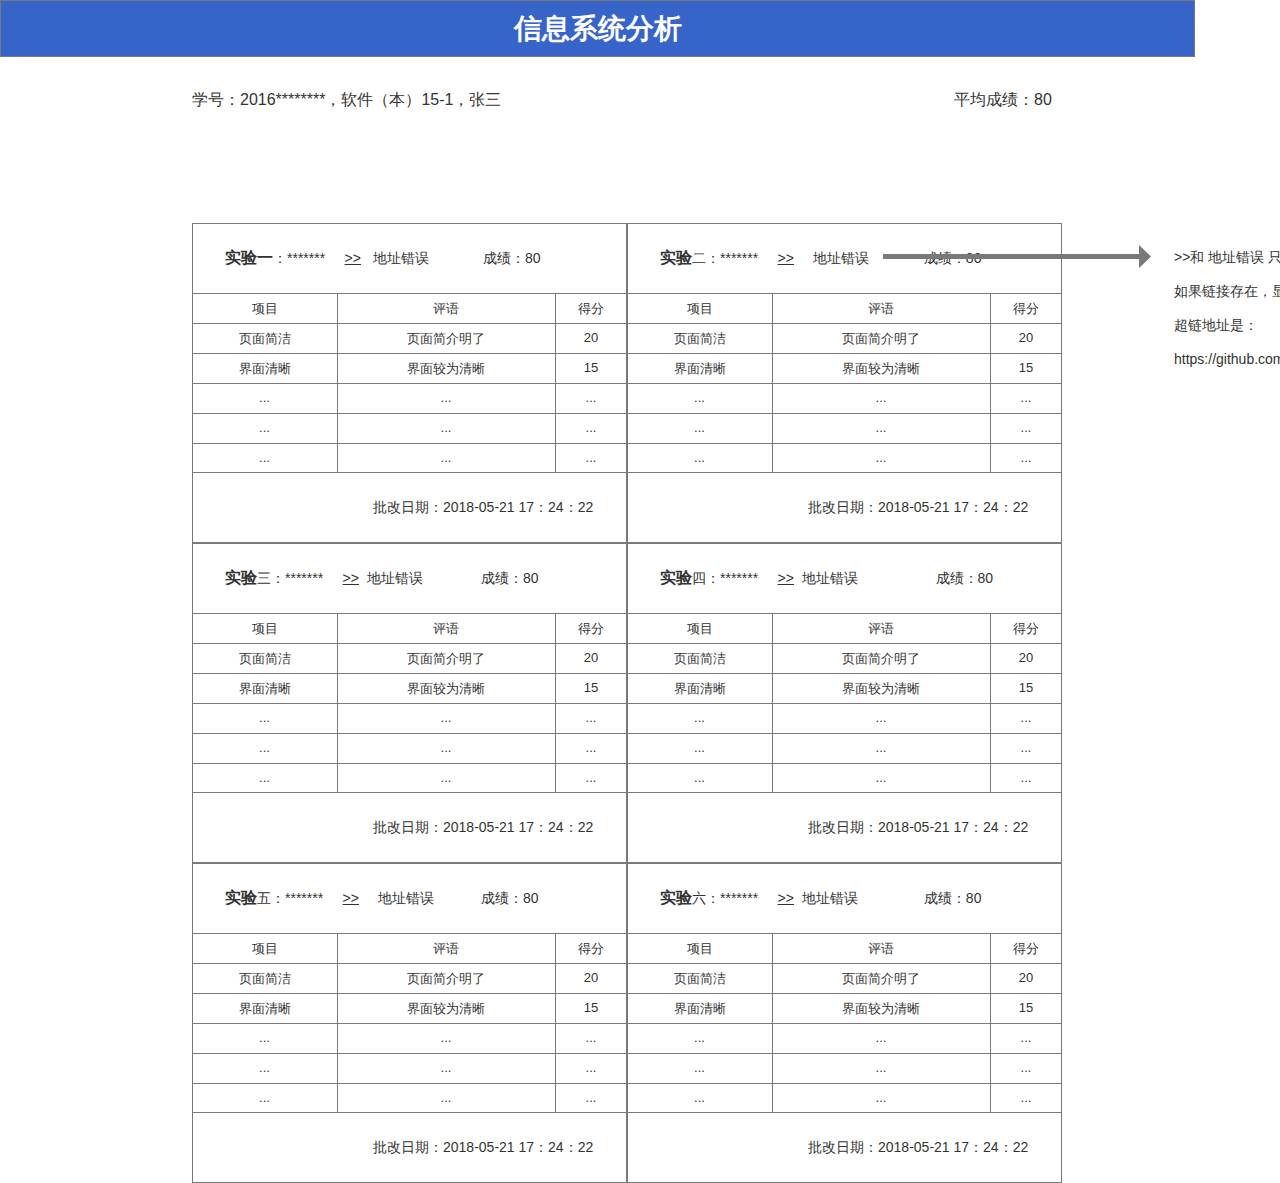
<file: 查看成绩.html>
﻿<!DOCTYPE html>
<html>
  <head>
    <title>查看成绩</title>
    <meta http-equiv="X-UA-Compatible" content="IE=edge"/>
    <meta http-equiv="content-type" content="text/html; charset=utf-8"/>
    <meta name="apple-mobile-web-app-capable" content="yes"/>
    <link href="resources/css/jquery-ui-themes.css" type="text/css" rel="stylesheet"/>
    <link href="resources/css/axure_rp_page.css" type="text/css" rel="stylesheet"/>
    <link href="data/styles.css" type="text/css" rel="stylesheet"/>
    <link href="files/查看成绩/styles.css" type="text/css" rel="stylesheet"/>
    <script src="resources/scripts/jquery-1.7.1.min.js"></script>
    <script src="resources/scripts/jquery-ui-1.8.10.custom.min.js"></script>
    <script src="resources/scripts/prototypePre.js"></script>
    <script src="data/document.js"></script>
    <script src="resources/scripts/prototypePost.js"></script>
    <script src="files/查看成绩/data.js"></script>
    <script type="text/javascript">
      $axure.utils.getTransparentGifPath = function() { return 'resources/images/transparent.gif'; };
      $axure.utils.getOtherPath = function() { return 'resources/Other.html'; };
      $axure.utils.getReloadPath = function() { return 'resources/reload.html'; };
    </script>
  </head>
  <body>
    <div id="base" class="">

      <!-- Unnamed (矩形) -->
      <div id="u308" class="ax_default box_1">
        <div id="u308_div" class=""></div>
      </div>

      <!-- Unnamed (矩形) -->
      <div id="u309" class="ax_default label">
        <div id="u309_div" class=""></div>
        <div id="u309_text" class="text ">
          <p><span>学号：2016********，软件（本）15-1，张三</span></p>
        </div>
      </div>

      <!-- Unnamed (矩形) -->
      <div id="u310" class="ax_default label">
        <div id="u310_div" class=""></div>
        <div id="u310_text" class="text ">
          <p><span>平均成绩：80</span></p>
        </div>
      </div>

      <!-- Unnamed (表格) -->
      <div id="u311" class="ax_default">

        <!-- Unnamed (单元格) -->
        <div id="u312" class="ax_default table_cell">
          <img id="u312_img" class="img " src="images/评定成绩/u160.png"/>
          <div id="u312_text" class="text ">
            <p><span>项目</span></p>
          </div>
        </div>

        <!-- Unnamed (单元格) -->
        <div id="u313" class="ax_default table_cell">
          <img id="u313_img" class="img " src="images/评定成绩/u161.png"/>
          <div id="u313_text" class="text ">
            <p><span>评语</span></p>
          </div>
        </div>

        <!-- Unnamed (单元格) -->
        <div id="u314" class="ax_default table_cell">
          <img id="u314_img" class="img " src="images/评定成绩/u162.png"/>
          <div id="u314_text" class="text ">
            <p><span>得分</span></p>
          </div>
        </div>

        <!-- Unnamed (单元格) -->
        <div id="u315" class="ax_default table_cell">
          <img id="u315_img" class="img " src="images/评定成绩/u160.png"/>
          <div id="u315_text" class="text ">
            <p><span>页面简洁</span></p>
          </div>
        </div>

        <!-- Unnamed (单元格) -->
        <div id="u316" class="ax_default table_cell">
          <img id="u316_img" class="img " src="images/评定成绩/u161.png"/>
          <div id="u316_text" class="text ">
            <p><span>页面简介明了</span></p>
          </div>
        </div>

        <!-- Unnamed (单元格) -->
        <div id="u317" class="ax_default table_cell">
          <img id="u317_img" class="img " src="images/评定成绩/u162.png"/>
          <div id="u317_text" class="text ">
            <p><span>20</span></p>
          </div>
        </div>

        <!-- Unnamed (单元格) -->
        <div id="u318" class="ax_default table_cell">
          <img id="u318_img" class="img " src="images/评定成绩/u160.png"/>
          <div id="u318_text" class="text ">
            <p><span>界面清晰</span></p>
          </div>
        </div>

        <!-- Unnamed (单元格) -->
        <div id="u319" class="ax_default table_cell">
          <img id="u319_img" class="img " src="images/评定成绩/u161.png"/>
          <div id="u319_text" class="text ">
            <p><span>界面较为清晰</span></p>
          </div>
        </div>

        <!-- Unnamed (单元格) -->
        <div id="u320" class="ax_default table_cell">
          <img id="u320_img" class="img " src="images/评定成绩/u162.png"/>
          <div id="u320_text" class="text ">
            <p><span>15</span></p>
          </div>
        </div>

        <!-- Unnamed (单元格) -->
        <div id="u321" class="ax_default table_cell">
          <img id="u321_img" class="img " src="images/评定成绩/u160.png"/>
          <div id="u321_text" class="text ">
            <p><span>...</span></p>
          </div>
        </div>

        <!-- Unnamed (单元格) -->
        <div id="u322" class="ax_default table_cell">
          <img id="u322_img" class="img " src="images/评定成绩/u161.png"/>
          <div id="u322_text" class="text ">
            <p><span>...</span></p>
          </div>
        </div>

        <!-- Unnamed (单元格) -->
        <div id="u323" class="ax_default table_cell">
          <img id="u323_img" class="img " src="images/评定成绩/u162.png"/>
          <div id="u323_text" class="text ">
            <p><span>...</span></p>
          </div>
        </div>

        <!-- Unnamed (单元格) -->
        <div id="u324" class="ax_default table_cell">
          <img id="u324_img" class="img " src="images/评定成绩/u160.png"/>
          <div id="u324_text" class="text ">
            <p><span>...</span></p>
          </div>
        </div>

        <!-- Unnamed (单元格) -->
        <div id="u325" class="ax_default table_cell">
          <img id="u325_img" class="img " src="images/评定成绩/u161.png"/>
          <div id="u325_text" class="text ">
            <p><span>...</span></p>
          </div>
        </div>

        <!-- Unnamed (单元格) -->
        <div id="u326" class="ax_default table_cell">
          <img id="u326_img" class="img " src="images/评定成绩/u162.png"/>
          <div id="u326_text" class="text ">
            <p><span>...</span></p>
          </div>
        </div>

        <!-- Unnamed (单元格) -->
        <div id="u327" class="ax_default table_cell">
          <img id="u327_img" class="img " src="images/评定成绩/u175.png"/>
          <div id="u327_text" class="text ">
            <p><span>...</span></p>
          </div>
        </div>

        <!-- Unnamed (单元格) -->
        <div id="u328" class="ax_default table_cell">
          <img id="u328_img" class="img " src="images/评定成绩/u176.png"/>
          <div id="u328_text" class="text ">
            <p><span>...</span></p>
          </div>
        </div>

        <!-- Unnamed (单元格) -->
        <div id="u329" class="ax_default table_cell">
          <img id="u329_img" class="img " src="images/评定成绩/u177.png"/>
          <div id="u329_text" class="text ">
            <p><span>...</span></p>
          </div>
        </div>
      </div>

      <!-- Unnamed (矩形) -->
      <div id="u330" class="ax_default label">
        <div id="u330_div" class=""></div>
        <div id="u330_text" class="text ">
          <p><span>批改日期：2018-05-21 17：24：22</span></p>
        </div>
      </div>

      <!-- Unnamed (矩形) -->
      <div id="u331" class="ax_default label">
        <div id="u331_div" class=""></div>
        <div id="u331_text" class="text ">
          <p style="font-size:14px;"><span style="font-family:'Arial Negreta', 'Arial Normal', 'Arial';font-weight:700;font-size:16px;">实验一</span><span style="font-family:'Arial Normal', 'Arial';font-weight:400;">：*******&nbsp; &nbsp;&nbsp; </span><span style="font-family:'Arial Normal', 'Arial';font-weight:400;text-decoration:underline;">&gt;&gt;</span><span style="font-family:'Arial Normal', 'Arial';font-weight:400;">&nbsp;&nbsp; 地址错误&nbsp; &nbsp; &nbsp; &nbsp; &nbsp; &nbsp; &nbsp; 成绩：80</span></p>
        </div>
      </div>

      <!-- Unnamed (矩形) -->
      <div id="u332" class="ax_default box_1">
        <div id="u332_div" class=""></div>
        <div id="u332_text" class="text ">
          <p><span>信息系统分析</span></p>
        </div>
      </div>

      <!-- Unnamed (矩形) -->
      <div id="u333" class="ax_default box_1">
        <div id="u333_div" class=""></div>
      </div>

      <!-- Unnamed (表格) -->
      <div id="u334" class="ax_default">

        <!-- Unnamed (单元格) -->
        <div id="u335" class="ax_default table_cell">
          <img id="u335_img" class="img " src="images/评定成绩/u160.png"/>
          <div id="u335_text" class="text ">
            <p><span>项目</span></p>
          </div>
        </div>

        <!-- Unnamed (单元格) -->
        <div id="u336" class="ax_default table_cell">
          <img id="u336_img" class="img " src="images/评定成绩/u161.png"/>
          <div id="u336_text" class="text ">
            <p><span>评语</span></p>
          </div>
        </div>

        <!-- Unnamed (单元格) -->
        <div id="u337" class="ax_default table_cell">
          <img id="u337_img" class="img " src="images/评定成绩/u162.png"/>
          <div id="u337_text" class="text ">
            <p><span>得分</span></p>
          </div>
        </div>

        <!-- Unnamed (单元格) -->
        <div id="u338" class="ax_default table_cell">
          <img id="u338_img" class="img " src="images/评定成绩/u160.png"/>
          <div id="u338_text" class="text ">
            <p><span>页面简洁</span></p>
          </div>
        </div>

        <!-- Unnamed (单元格) -->
        <div id="u339" class="ax_default table_cell">
          <img id="u339_img" class="img " src="images/评定成绩/u161.png"/>
          <div id="u339_text" class="text ">
            <p><span>页面简介明了</span></p>
          </div>
        </div>

        <!-- Unnamed (单元格) -->
        <div id="u340" class="ax_default table_cell">
          <img id="u340_img" class="img " src="images/评定成绩/u162.png"/>
          <div id="u340_text" class="text ">
            <p><span>20</span></p>
          </div>
        </div>

        <!-- Unnamed (单元格) -->
        <div id="u341" class="ax_default table_cell">
          <img id="u341_img" class="img " src="images/评定成绩/u160.png"/>
          <div id="u341_text" class="text ">
            <p><span>界面清晰</span></p>
          </div>
        </div>

        <!-- Unnamed (单元格) -->
        <div id="u342" class="ax_default table_cell">
          <img id="u342_img" class="img " src="images/评定成绩/u161.png"/>
          <div id="u342_text" class="text ">
            <p><span>界面较为清晰</span></p>
          </div>
        </div>

        <!-- Unnamed (单元格) -->
        <div id="u343" class="ax_default table_cell">
          <img id="u343_img" class="img " src="images/评定成绩/u162.png"/>
          <div id="u343_text" class="text ">
            <p><span>15</span></p>
          </div>
        </div>

        <!-- Unnamed (单元格) -->
        <div id="u344" class="ax_default table_cell">
          <img id="u344_img" class="img " src="images/评定成绩/u160.png"/>
          <div id="u344_text" class="text ">
            <p><span>...</span></p>
          </div>
        </div>

        <!-- Unnamed (单元格) -->
        <div id="u345" class="ax_default table_cell">
          <img id="u345_img" class="img " src="images/评定成绩/u161.png"/>
          <div id="u345_text" class="text ">
            <p><span>...</span></p>
          </div>
        </div>

        <!-- Unnamed (单元格) -->
        <div id="u346" class="ax_default table_cell">
          <img id="u346_img" class="img " src="images/评定成绩/u162.png"/>
          <div id="u346_text" class="text ">
            <p><span>...</span></p>
          </div>
        </div>

        <!-- Unnamed (单元格) -->
        <div id="u347" class="ax_default table_cell">
          <img id="u347_img" class="img " src="images/评定成绩/u160.png"/>
          <div id="u347_text" class="text ">
            <p><span>...</span></p>
          </div>
        </div>

        <!-- Unnamed (单元格) -->
        <div id="u348" class="ax_default table_cell">
          <img id="u348_img" class="img " src="images/评定成绩/u161.png"/>
          <div id="u348_text" class="text ">
            <p><span>...</span></p>
          </div>
        </div>

        <!-- Unnamed (单元格) -->
        <div id="u349" class="ax_default table_cell">
          <img id="u349_img" class="img " src="images/评定成绩/u162.png"/>
          <div id="u349_text" class="text ">
            <p><span>...</span></p>
          </div>
        </div>

        <!-- Unnamed (单元格) -->
        <div id="u350" class="ax_default table_cell">
          <img id="u350_img" class="img " src="images/评定成绩/u175.png"/>
          <div id="u350_text" class="text ">
            <p><span>...</span></p>
          </div>
        </div>

        <!-- Unnamed (单元格) -->
        <div id="u351" class="ax_default table_cell">
          <img id="u351_img" class="img " src="images/评定成绩/u176.png"/>
          <div id="u351_text" class="text ">
            <p><span>...</span></p>
          </div>
        </div>

        <!-- Unnamed (单元格) -->
        <div id="u352" class="ax_default table_cell">
          <img id="u352_img" class="img " src="images/评定成绩/u177.png"/>
          <div id="u352_text" class="text ">
            <p><span>...</span></p>
          </div>
        </div>
      </div>

      <!-- Unnamed (矩形) -->
      <div id="u353" class="ax_default label">
        <div id="u353_div" class=""></div>
        <div id="u353_text" class="text ">
          <p><span>批改日期：2018-05-21 17：24：22</span></p>
        </div>
      </div>

      <!-- Unnamed (矩形) -->
      <div id="u354" class="ax_default label">
        <div id="u354_div" class=""></div>
        <div id="u354_text" class="text ">
          <p style="font-size:14px;"><span style="font-family:'Arial Negreta', 'Arial Normal', 'Arial';font-weight:700;font-size:16px;">实验</span><span style="font-family:'Arial Normal', 'Arial';font-weight:400;">二：*******&nbsp; &nbsp;&nbsp; </span><span style="font-family:'Arial Normal', 'Arial';font-weight:400;text-decoration:underline;">&gt;&gt;</span><span style="font-family:'Arial Normal', 'Arial';font-weight:400;">&nbsp; &nbsp;&nbsp; 地址错误&nbsp; &nbsp; &nbsp; &nbsp; &nbsp; &nbsp; &nbsp; 成绩：80</span></p>
        </div>
      </div>

      <!-- Unnamed (矩形) -->
      <div id="u355" class="ax_default box_1">
        <div id="u355_div" class=""></div>
      </div>

      <!-- Unnamed (表格) -->
      <div id="u356" class="ax_default">

        <!-- Unnamed (单元格) -->
        <div id="u357" class="ax_default table_cell">
          <img id="u357_img" class="img " src="images/评定成绩/u160.png"/>
          <div id="u357_text" class="text ">
            <p><span>项目</span></p>
          </div>
        </div>

        <!-- Unnamed (单元格) -->
        <div id="u358" class="ax_default table_cell">
          <img id="u358_img" class="img " src="images/评定成绩/u161.png"/>
          <div id="u358_text" class="text ">
            <p><span>评语</span></p>
          </div>
        </div>

        <!-- Unnamed (单元格) -->
        <div id="u359" class="ax_default table_cell">
          <img id="u359_img" class="img " src="images/评定成绩/u162.png"/>
          <div id="u359_text" class="text ">
            <p><span>得分</span></p>
          </div>
        </div>

        <!-- Unnamed (单元格) -->
        <div id="u360" class="ax_default table_cell">
          <img id="u360_img" class="img " src="images/评定成绩/u160.png"/>
          <div id="u360_text" class="text ">
            <p><span>页面简洁</span></p>
          </div>
        </div>

        <!-- Unnamed (单元格) -->
        <div id="u361" class="ax_default table_cell">
          <img id="u361_img" class="img " src="images/评定成绩/u161.png"/>
          <div id="u361_text" class="text ">
            <p><span>页面简介明了</span></p>
          </div>
        </div>

        <!-- Unnamed (单元格) -->
        <div id="u362" class="ax_default table_cell">
          <img id="u362_img" class="img " src="images/评定成绩/u162.png"/>
          <div id="u362_text" class="text ">
            <p><span>20</span></p>
          </div>
        </div>

        <!-- Unnamed (单元格) -->
        <div id="u363" class="ax_default table_cell">
          <img id="u363_img" class="img " src="images/评定成绩/u160.png"/>
          <div id="u363_text" class="text ">
            <p><span>界面清晰</span></p>
          </div>
        </div>

        <!-- Unnamed (单元格) -->
        <div id="u364" class="ax_default table_cell">
          <img id="u364_img" class="img " src="images/评定成绩/u161.png"/>
          <div id="u364_text" class="text ">
            <p><span>界面较为清晰</span></p>
          </div>
        </div>

        <!-- Unnamed (单元格) -->
        <div id="u365" class="ax_default table_cell">
          <img id="u365_img" class="img " src="images/评定成绩/u162.png"/>
          <div id="u365_text" class="text ">
            <p><span>15</span></p>
          </div>
        </div>

        <!-- Unnamed (单元格) -->
        <div id="u366" class="ax_default table_cell">
          <img id="u366_img" class="img " src="images/评定成绩/u160.png"/>
          <div id="u366_text" class="text ">
            <p><span>...</span></p>
          </div>
        </div>

        <!-- Unnamed (单元格) -->
        <div id="u367" class="ax_default table_cell">
          <img id="u367_img" class="img " src="images/评定成绩/u161.png"/>
          <div id="u367_text" class="text ">
            <p><span>...</span></p>
          </div>
        </div>

        <!-- Unnamed (单元格) -->
        <div id="u368" class="ax_default table_cell">
          <img id="u368_img" class="img " src="images/评定成绩/u162.png"/>
          <div id="u368_text" class="text ">
            <p><span>...</span></p>
          </div>
        </div>

        <!-- Unnamed (单元格) -->
        <div id="u369" class="ax_default table_cell">
          <img id="u369_img" class="img " src="images/评定成绩/u160.png"/>
          <div id="u369_text" class="text ">
            <p><span>...</span></p>
          </div>
        </div>

        <!-- Unnamed (单元格) -->
        <div id="u370" class="ax_default table_cell">
          <img id="u370_img" class="img " src="images/评定成绩/u161.png"/>
          <div id="u370_text" class="text ">
            <p><span>...</span></p>
          </div>
        </div>

        <!-- Unnamed (单元格) -->
        <div id="u371" class="ax_default table_cell">
          <img id="u371_img" class="img " src="images/评定成绩/u162.png"/>
          <div id="u371_text" class="text ">
            <p><span>...</span></p>
          </div>
        </div>

        <!-- Unnamed (单元格) -->
        <div id="u372" class="ax_default table_cell">
          <img id="u372_img" class="img " src="images/评定成绩/u175.png"/>
          <div id="u372_text" class="text ">
            <p><span>...</span></p>
          </div>
        </div>

        <!-- Unnamed (单元格) -->
        <div id="u373" class="ax_default table_cell">
          <img id="u373_img" class="img " src="images/评定成绩/u176.png"/>
          <div id="u373_text" class="text ">
            <p><span>...</span></p>
          </div>
        </div>

        <!-- Unnamed (单元格) -->
        <div id="u374" class="ax_default table_cell">
          <img id="u374_img" class="img " src="images/评定成绩/u177.png"/>
          <div id="u374_text" class="text ">
            <p><span>...</span></p>
          </div>
        </div>
      </div>

      <!-- Unnamed (矩形) -->
      <div id="u375" class="ax_default label">
        <div id="u375_div" class=""></div>
        <div id="u375_text" class="text ">
          <p><span>批改日期：2018-05-21 17：24：22</span></p>
        </div>
      </div>

      <!-- Unnamed (矩形) -->
      <div id="u376" class="ax_default label">
        <div id="u376_div" class=""></div>
        <div id="u376_text" class="text ">
          <p style="font-size:14px;"><span style="font-family:'Arial Negreta', 'Arial Normal', 'Arial';font-weight:700;font-size:16px;">实验</span><span style="font-family:'Arial Normal', 'Arial';font-weight:400;">三：*******&nbsp; &nbsp;&nbsp; </span><span style="font-family:'Arial Normal', 'Arial';font-weight:400;text-decoration:underline;">&gt;&gt;</span><span style="font-family:'Arial Normal', 'Arial';font-weight:400;">&nbsp; 地址错误&nbsp; &nbsp; &nbsp; &nbsp; &nbsp; &nbsp; &nbsp;&nbsp; 成绩：80</span></p>
        </div>
      </div>

      <!-- Unnamed (矩形) -->
      <div id="u377" class="ax_default box_1">
        <div id="u377_div" class=""></div>
      </div>

      <!-- Unnamed (表格) -->
      <div id="u378" class="ax_default">

        <!-- Unnamed (单元格) -->
        <div id="u379" class="ax_default table_cell">
          <img id="u379_img" class="img " src="images/评定成绩/u160.png"/>
          <div id="u379_text" class="text ">
            <p><span>项目</span></p>
          </div>
        </div>

        <!-- Unnamed (单元格) -->
        <div id="u380" class="ax_default table_cell">
          <img id="u380_img" class="img " src="images/评定成绩/u161.png"/>
          <div id="u380_text" class="text ">
            <p><span>评语</span></p>
          </div>
        </div>

        <!-- Unnamed (单元格) -->
        <div id="u381" class="ax_default table_cell">
          <img id="u381_img" class="img " src="images/评定成绩/u162.png"/>
          <div id="u381_text" class="text ">
            <p><span>得分</span></p>
          </div>
        </div>

        <!-- Unnamed (单元格) -->
        <div id="u382" class="ax_default table_cell">
          <img id="u382_img" class="img " src="images/评定成绩/u160.png"/>
          <div id="u382_text" class="text ">
            <p><span>页面简洁</span></p>
          </div>
        </div>

        <!-- Unnamed (单元格) -->
        <div id="u383" class="ax_default table_cell">
          <img id="u383_img" class="img " src="images/评定成绩/u161.png"/>
          <div id="u383_text" class="text ">
            <p><span>页面简介明了</span></p>
          </div>
        </div>

        <!-- Unnamed (单元格) -->
        <div id="u384" class="ax_default table_cell">
          <img id="u384_img" class="img " src="images/评定成绩/u162.png"/>
          <div id="u384_text" class="text ">
            <p><span>20</span></p>
          </div>
        </div>

        <!-- Unnamed (单元格) -->
        <div id="u385" class="ax_default table_cell">
          <img id="u385_img" class="img " src="images/评定成绩/u160.png"/>
          <div id="u385_text" class="text ">
            <p><span>界面清晰</span></p>
          </div>
        </div>

        <!-- Unnamed (单元格) -->
        <div id="u386" class="ax_default table_cell">
          <img id="u386_img" class="img " src="images/评定成绩/u161.png"/>
          <div id="u386_text" class="text ">
            <p><span>界面较为清晰</span></p>
          </div>
        </div>

        <!-- Unnamed (单元格) -->
        <div id="u387" class="ax_default table_cell">
          <img id="u387_img" class="img " src="images/评定成绩/u162.png"/>
          <div id="u387_text" class="text ">
            <p><span>15</span></p>
          </div>
        </div>

        <!-- Unnamed (单元格) -->
        <div id="u388" class="ax_default table_cell">
          <img id="u388_img" class="img " src="images/评定成绩/u160.png"/>
          <div id="u388_text" class="text ">
            <p><span>...</span></p>
          </div>
        </div>

        <!-- Unnamed (单元格) -->
        <div id="u389" class="ax_default table_cell">
          <img id="u389_img" class="img " src="images/评定成绩/u161.png"/>
          <div id="u389_text" class="text ">
            <p><span>...</span></p>
          </div>
        </div>

        <!-- Unnamed (单元格) -->
        <div id="u390" class="ax_default table_cell">
          <img id="u390_img" class="img " src="images/评定成绩/u162.png"/>
          <div id="u390_text" class="text ">
            <p><span>...</span></p>
          </div>
        </div>

        <!-- Unnamed (单元格) -->
        <div id="u391" class="ax_default table_cell">
          <img id="u391_img" class="img " src="images/评定成绩/u160.png"/>
          <div id="u391_text" class="text ">
            <p><span>...</span></p>
          </div>
        </div>

        <!-- Unnamed (单元格) -->
        <div id="u392" class="ax_default table_cell">
          <img id="u392_img" class="img " src="images/评定成绩/u161.png"/>
          <div id="u392_text" class="text ">
            <p><span>...</span></p>
          </div>
        </div>

        <!-- Unnamed (单元格) -->
        <div id="u393" class="ax_default table_cell">
          <img id="u393_img" class="img " src="images/评定成绩/u162.png"/>
          <div id="u393_text" class="text ">
            <p><span>...</span></p>
          </div>
        </div>

        <!-- Unnamed (单元格) -->
        <div id="u394" class="ax_default table_cell">
          <img id="u394_img" class="img " src="images/评定成绩/u175.png"/>
          <div id="u394_text" class="text ">
            <p><span>...</span></p>
          </div>
        </div>

        <!-- Unnamed (单元格) -->
        <div id="u395" class="ax_default table_cell">
          <img id="u395_img" class="img " src="images/评定成绩/u176.png"/>
          <div id="u395_text" class="text ">
            <p><span>...</span></p>
          </div>
        </div>

        <!-- Unnamed (单元格) -->
        <div id="u396" class="ax_default table_cell">
          <img id="u396_img" class="img " src="images/评定成绩/u177.png"/>
          <div id="u396_text" class="text ">
            <p><span>...</span></p>
          </div>
        </div>
      </div>

      <!-- Unnamed (矩形) -->
      <div id="u397" class="ax_default label">
        <div id="u397_div" class=""></div>
        <div id="u397_text" class="text ">
          <p><span>批改日期：2018-05-21 17：24：22</span></p>
        </div>
      </div>

      <!-- Unnamed (矩形) -->
      <div id="u398" class="ax_default label">
        <div id="u398_div" class=""></div>
        <div id="u398_text" class="text ">
          <p style="font-size:14px;"><span style="font-family:'Arial Negreta', 'Arial Normal', 'Arial';font-weight:700;font-size:16px;">实验</span><span style="font-family:'Arial Normal', 'Arial';font-weight:400;">四：*******&nbsp; &nbsp;&nbsp; </span><span style="font-family:'Arial Normal', 'Arial';font-weight:400;text-decoration:underline;">&gt;&gt;</span><span style="font-family:'Arial Normal', 'Arial';font-weight:400;">&nbsp; 地址错误&nbsp; &nbsp; &nbsp; &nbsp; &nbsp; &nbsp; &nbsp; &nbsp; &nbsp; &nbsp; 成绩：80</span></p>
        </div>
      </div>

      <!-- Unnamed (矩形) -->
      <div id="u399" class="ax_default box_1">
        <div id="u399_div" class=""></div>
      </div>

      <!-- Unnamed (表格) -->
      <div id="u400" class="ax_default">

        <!-- Unnamed (单元格) -->
        <div id="u401" class="ax_default table_cell">
          <img id="u401_img" class="img " src="images/评定成绩/u160.png"/>
          <div id="u401_text" class="text ">
            <p><span>项目</span></p>
          </div>
        </div>

        <!-- Unnamed (单元格) -->
        <div id="u402" class="ax_default table_cell">
          <img id="u402_img" class="img " src="images/评定成绩/u161.png"/>
          <div id="u402_text" class="text ">
            <p><span>评语</span></p>
          </div>
        </div>

        <!-- Unnamed (单元格) -->
        <div id="u403" class="ax_default table_cell">
          <img id="u403_img" class="img " src="images/评定成绩/u162.png"/>
          <div id="u403_text" class="text ">
            <p><span>得分</span></p>
          </div>
        </div>

        <!-- Unnamed (单元格) -->
        <div id="u404" class="ax_default table_cell">
          <img id="u404_img" class="img " src="images/评定成绩/u160.png"/>
          <div id="u404_text" class="text ">
            <p><span>页面简洁</span></p>
          </div>
        </div>

        <!-- Unnamed (单元格) -->
        <div id="u405" class="ax_default table_cell">
          <img id="u405_img" class="img " src="images/评定成绩/u161.png"/>
          <div id="u405_text" class="text ">
            <p><span>页面简介明了</span></p>
          </div>
        </div>

        <!-- Unnamed (单元格) -->
        <div id="u406" class="ax_default table_cell">
          <img id="u406_img" class="img " src="images/评定成绩/u162.png"/>
          <div id="u406_text" class="text ">
            <p><span>20</span></p>
          </div>
        </div>

        <!-- Unnamed (单元格) -->
        <div id="u407" class="ax_default table_cell">
          <img id="u407_img" class="img " src="images/评定成绩/u160.png"/>
          <div id="u407_text" class="text ">
            <p><span>界面清晰</span></p>
          </div>
        </div>

        <!-- Unnamed (单元格) -->
        <div id="u408" class="ax_default table_cell">
          <img id="u408_img" class="img " src="images/评定成绩/u161.png"/>
          <div id="u408_text" class="text ">
            <p><span>界面较为清晰</span></p>
          </div>
        </div>

        <!-- Unnamed (单元格) -->
        <div id="u409" class="ax_default table_cell">
          <img id="u409_img" class="img " src="images/评定成绩/u162.png"/>
          <div id="u409_text" class="text ">
            <p><span>15</span></p>
          </div>
        </div>

        <!-- Unnamed (单元格) -->
        <div id="u410" class="ax_default table_cell">
          <img id="u410_img" class="img " src="images/评定成绩/u160.png"/>
          <div id="u410_text" class="text ">
            <p><span>...</span></p>
          </div>
        </div>

        <!-- Unnamed (单元格) -->
        <div id="u411" class="ax_default table_cell">
          <img id="u411_img" class="img " src="images/评定成绩/u161.png"/>
          <div id="u411_text" class="text ">
            <p><span>...</span></p>
          </div>
        </div>

        <!-- Unnamed (单元格) -->
        <div id="u412" class="ax_default table_cell">
          <img id="u412_img" class="img " src="images/评定成绩/u162.png"/>
          <div id="u412_text" class="text ">
            <p><span>...</span></p>
          </div>
        </div>

        <!-- Unnamed (单元格) -->
        <div id="u413" class="ax_default table_cell">
          <img id="u413_img" class="img " src="images/评定成绩/u160.png"/>
          <div id="u413_text" class="text ">
            <p><span>...</span></p>
          </div>
        </div>

        <!-- Unnamed (单元格) -->
        <div id="u414" class="ax_default table_cell">
          <img id="u414_img" class="img " src="images/评定成绩/u161.png"/>
          <div id="u414_text" class="text ">
            <p><span>...</span></p>
          </div>
        </div>

        <!-- Unnamed (单元格) -->
        <div id="u415" class="ax_default table_cell">
          <img id="u415_img" class="img " src="images/评定成绩/u162.png"/>
          <div id="u415_text" class="text ">
            <p><span>...</span></p>
          </div>
        </div>

        <!-- Unnamed (单元格) -->
        <div id="u416" class="ax_default table_cell">
          <img id="u416_img" class="img " src="images/评定成绩/u175.png"/>
          <div id="u416_text" class="text ">
            <p><span>...</span></p>
          </div>
        </div>

        <!-- Unnamed (单元格) -->
        <div id="u417" class="ax_default table_cell">
          <img id="u417_img" class="img " src="images/评定成绩/u176.png"/>
          <div id="u417_text" class="text ">
            <p><span>...</span></p>
          </div>
        </div>

        <!-- Unnamed (单元格) -->
        <div id="u418" class="ax_default table_cell">
          <img id="u418_img" class="img " src="images/评定成绩/u177.png"/>
          <div id="u418_text" class="text ">
            <p><span>...</span></p>
          </div>
        </div>
      </div>

      <!-- Unnamed (矩形) -->
      <div id="u419" class="ax_default label">
        <div id="u419_div" class=""></div>
        <div id="u419_text" class="text ">
          <p><span>批改日期：2018-05-21 17：24：22</span></p>
        </div>
      </div>

      <!-- Unnamed (矩形) -->
      <div id="u420" class="ax_default label">
        <div id="u420_div" class=""></div>
        <div id="u420_text" class="text ">
          <p style="font-size:14px;"><span style="font-family:'Arial Negreta', 'Arial Normal', 'Arial';font-weight:700;font-size:16px;">实验</span><span style="font-family:'Arial Normal', 'Arial';font-weight:400;">五：*******&nbsp; &nbsp;&nbsp; </span><span style="font-family:'Arial Normal', 'Arial';font-weight:400;text-decoration:underline;">&gt;&gt;</span><span style="font-family:'Arial Normal', 'Arial';font-weight:400;">&nbsp; &nbsp;&nbsp; 地址错误&nbsp; &nbsp; &nbsp; &nbsp; &nbsp; &nbsp; 成绩：80</span></p>
        </div>
      </div>

      <!-- Unnamed (矩形) -->
      <div id="u421" class="ax_default box_1">
        <div id="u421_div" class=""></div>
      </div>

      <!-- Unnamed (表格) -->
      <div id="u422" class="ax_default">

        <!-- Unnamed (单元格) -->
        <div id="u423" class="ax_default table_cell">
          <img id="u423_img" class="img " src="images/评定成绩/u160.png"/>
          <div id="u423_text" class="text ">
            <p><span>项目</span></p>
          </div>
        </div>

        <!-- Unnamed (单元格) -->
        <div id="u424" class="ax_default table_cell">
          <img id="u424_img" class="img " src="images/评定成绩/u161.png"/>
          <div id="u424_text" class="text ">
            <p><span>评语</span></p>
          </div>
        </div>

        <!-- Unnamed (单元格) -->
        <div id="u425" class="ax_default table_cell">
          <img id="u425_img" class="img " src="images/评定成绩/u162.png"/>
          <div id="u425_text" class="text ">
            <p><span>得分</span></p>
          </div>
        </div>

        <!-- Unnamed (单元格) -->
        <div id="u426" class="ax_default table_cell">
          <img id="u426_img" class="img " src="images/评定成绩/u160.png"/>
          <div id="u426_text" class="text ">
            <p><span>页面简洁</span></p>
          </div>
        </div>

        <!-- Unnamed (单元格) -->
        <div id="u427" class="ax_default table_cell">
          <img id="u427_img" class="img " src="images/评定成绩/u161.png"/>
          <div id="u427_text" class="text ">
            <p><span>页面简介明了</span></p>
          </div>
        </div>

        <!-- Unnamed (单元格) -->
        <div id="u428" class="ax_default table_cell">
          <img id="u428_img" class="img " src="images/评定成绩/u162.png"/>
          <div id="u428_text" class="text ">
            <p><span>20</span></p>
          </div>
        </div>

        <!-- Unnamed (单元格) -->
        <div id="u429" class="ax_default table_cell">
          <img id="u429_img" class="img " src="images/评定成绩/u160.png"/>
          <div id="u429_text" class="text ">
            <p><span>界面清晰</span></p>
          </div>
        </div>

        <!-- Unnamed (单元格) -->
        <div id="u430" class="ax_default table_cell">
          <img id="u430_img" class="img " src="images/评定成绩/u161.png"/>
          <div id="u430_text" class="text ">
            <p><span>界面较为清晰</span></p>
          </div>
        </div>

        <!-- Unnamed (单元格) -->
        <div id="u431" class="ax_default table_cell">
          <img id="u431_img" class="img " src="images/评定成绩/u162.png"/>
          <div id="u431_text" class="text ">
            <p><span>15</span></p>
          </div>
        </div>

        <!-- Unnamed (单元格) -->
        <div id="u432" class="ax_default table_cell">
          <img id="u432_img" class="img " src="images/评定成绩/u160.png"/>
          <div id="u432_text" class="text ">
            <p><span>...</span></p>
          </div>
        </div>

        <!-- Unnamed (单元格) -->
        <div id="u433" class="ax_default table_cell">
          <img id="u433_img" class="img " src="images/评定成绩/u161.png"/>
          <div id="u433_text" class="text ">
            <p><span>...</span></p>
          </div>
        </div>

        <!-- Unnamed (单元格) -->
        <div id="u434" class="ax_default table_cell">
          <img id="u434_img" class="img " src="images/评定成绩/u162.png"/>
          <div id="u434_text" class="text ">
            <p><span>...</span></p>
          </div>
        </div>

        <!-- Unnamed (单元格) -->
        <div id="u435" class="ax_default table_cell">
          <img id="u435_img" class="img " src="images/评定成绩/u160.png"/>
          <div id="u435_text" class="text ">
            <p><span>...</span></p>
          </div>
        </div>

        <!-- Unnamed (单元格) -->
        <div id="u436" class="ax_default table_cell">
          <img id="u436_img" class="img " src="images/评定成绩/u161.png"/>
          <div id="u436_text" class="text ">
            <p><span>...</span></p>
          </div>
        </div>

        <!-- Unnamed (单元格) -->
        <div id="u437" class="ax_default table_cell">
          <img id="u437_img" class="img " src="images/评定成绩/u162.png"/>
          <div id="u437_text" class="text ">
            <p><span>...</span></p>
          </div>
        </div>

        <!-- Unnamed (单元格) -->
        <div id="u438" class="ax_default table_cell">
          <img id="u438_img" class="img " src="images/评定成绩/u175.png"/>
          <div id="u438_text" class="text ">
            <p><span>...</span></p>
          </div>
        </div>

        <!-- Unnamed (单元格) -->
        <div id="u439" class="ax_default table_cell">
          <img id="u439_img" class="img " src="images/评定成绩/u176.png"/>
          <div id="u439_text" class="text ">
            <p><span>...</span></p>
          </div>
        </div>

        <!-- Unnamed (单元格) -->
        <div id="u440" class="ax_default table_cell">
          <img id="u440_img" class="img " src="images/评定成绩/u177.png"/>
          <div id="u440_text" class="text ">
            <p><span>...</span></p>
          </div>
        </div>
      </div>

      <!-- Unnamed (矩形) -->
      <div id="u441" class="ax_default label">
        <div id="u441_div" class=""></div>
        <div id="u441_text" class="text ">
          <p><span>批改日期：2018-05-21 17：24：22</span></p>
        </div>
      </div>

      <!-- Unnamed (矩形) -->
      <div id="u442" class="ax_default label">
        <div id="u442_div" class=""></div>
        <div id="u442_text" class="text ">
          <p style="font-size:14px;"><span style="font-family:'Arial Negreta', 'Arial Normal', 'Arial';font-weight:700;font-size:16px;">实验</span><span style="font-family:'Arial Normal', 'Arial';font-weight:400;">六：*******&nbsp; &nbsp;&nbsp; </span><span style="font-family:'Arial Normal', 'Arial';font-weight:400;text-decoration:underline;">&gt;&gt;</span><span style="font-family:'Arial Normal', 'Arial';font-weight:400;">&nbsp; 地址错误&nbsp; &nbsp; &nbsp; &nbsp; &nbsp; &nbsp; &nbsp; &nbsp;&nbsp; 成绩：80</span></p>
        </div>
      </div>

      <!-- Unnamed (水平线) -->
      <div id="u443" class="ax_default arrow">
        <img id="u443_img" class="img " src="images/查看成绩/u443.png"/>
      </div>

      <!-- Unnamed (矩形) -->
      <div id="u444" class="ax_default label">
        <div id="u444_div" class=""></div>
        <div id="u444_text" class="text ">
          <p><span>&gt;&gt;和 地址错误 只能显示一个</span></p><p><span><br></span></p><p><span>如果链接存在，显示 &gt;&gt;，不存在显示 “地址错误”。</span></p><p><span><br></span></p><p><span>超链地址是：</span></p><p><span><br></span></p><p><span>https://github.com/GitHub用户名/is_analysis/tree/master/test2</span></p>
        </div>
      </div>
    </div>
  </body>
</html>
</file>
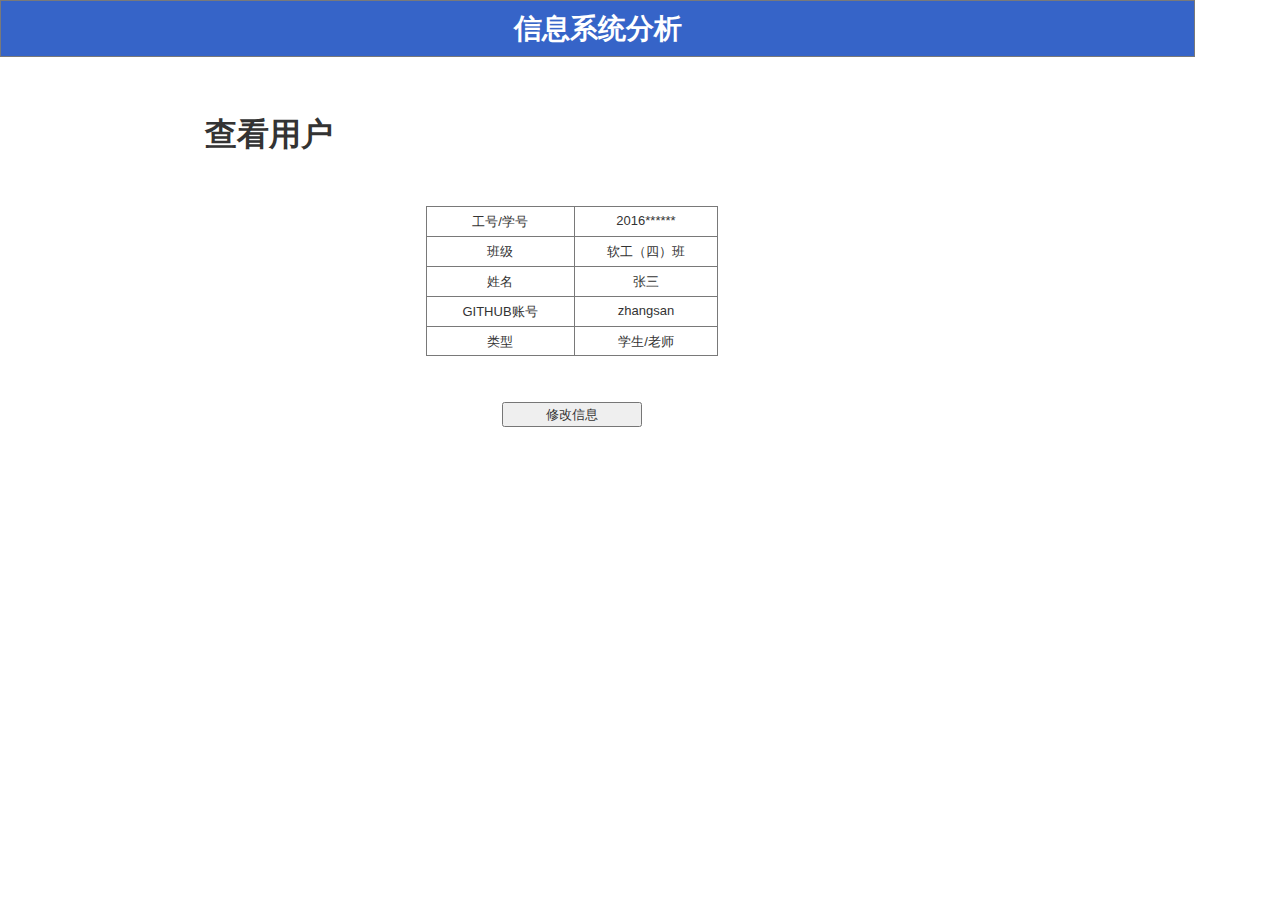
<file: 查看用户.html>
﻿<!DOCTYPE html>
<html>
  <head>
    <title>查看用户</title>
    <meta http-equiv="X-UA-Compatible" content="IE=edge"/>
    <meta http-equiv="content-type" content="text/html; charset=utf-8"/>
    <meta name="apple-mobile-web-app-capable" content="yes"/>
    <link href="resources/css/jquery-ui-themes.css" type="text/css" rel="stylesheet"/>
    <link href="resources/css/axure_rp_page.css" type="text/css" rel="stylesheet"/>
    <link href="data/styles.css" type="text/css" rel="stylesheet"/>
    <link href="files/查看用户/styles.css" type="text/css" rel="stylesheet"/>
    <script src="resources/scripts/jquery-1.7.1.min.js"></script>
    <script src="resources/scripts/jquery-ui-1.8.10.custom.min.js"></script>
    <script src="resources/scripts/prototypePre.js"></script>
    <script src="data/document.js"></script>
    <script src="resources/scripts/prototypePost.js"></script>
    <script src="files/查看用户/data.js"></script>
    <script type="text/javascript">
      $axure.utils.getTransparentGifPath = function() { return 'resources/images/transparent.gif'; };
      $axure.utils.getOtherPath = function() { return 'resources/Other.html'; };
      $axure.utils.getReloadPath = function() { return 'resources/reload.html'; };
    </script>
  </head>
  <body>
    <div id="base" class="">

      <!-- Unnamed (矩形) -->
      <div id="u454" class="ax_default box_1">
        <div id="u454_div" class=""></div>
        <div id="u454_text" class="text ">
          <p><span>信息系统分析</span></p>
        </div>
      </div>

      <!-- Unnamed (矩形) -->
      <div id="u455" class="ax_default _一级标题">
        <div id="u455_div" class=""></div>
        <div id="u455_text" class="text ">
          <p><span>查看用户</span></p>
        </div>
      </div>

      <!-- Unnamed (表格) -->
      <div id="u456" class="ax_default">

        <!-- Unnamed (单元格) -->
        <div id="u457" class="ax_default table_cell">
          <img id="u457_img" class="img " src="images/查看用户/u457.png"/>
          <div id="u457_text" class="text ">
            <p><span>工号/学号</span></p>
          </div>
        </div>

        <!-- Unnamed (单元格) -->
        <div id="u458" class="ax_default table_cell">
          <img id="u458_img" class="img " src="images/查看用户/u458.png"/>
          <div id="u458_text" class="text ">
            <p><span>2016******</span></p>
          </div>
        </div>

        <!-- Unnamed (单元格) -->
        <div id="u459" class="ax_default table_cell">
          <img id="u459_img" class="img " src="images/查看用户/u457.png"/>
          <div id="u459_text" class="text ">
            <p><span>班级</span></p>
          </div>
        </div>

        <!-- Unnamed (单元格) -->
        <div id="u460" class="ax_default table_cell">
          <img id="u460_img" class="img " src="images/查看用户/u458.png"/>
          <div id="u460_text" class="text ">
            <p><span>软工（四）班</span></p>
          </div>
        </div>

        <!-- Unnamed (单元格) -->
        <div id="u461" class="ax_default table_cell">
          <img id="u461_img" class="img " src="images/查看用户/u457.png"/>
          <div id="u461_text" class="text ">
            <p><span>姓名</span></p>
          </div>
        </div>

        <!-- Unnamed (单元格) -->
        <div id="u462" class="ax_default table_cell">
          <img id="u462_img" class="img " src="images/查看用户/u458.png"/>
          <div id="u462_text" class="text ">
            <p><span>张三</span></p>
          </div>
        </div>

        <!-- Unnamed (单元格) -->
        <div id="u463" class="ax_default table_cell">
          <img id="u463_img" class="img " src="images/查看用户/u457.png"/>
          <div id="u463_text" class="text ">
            <p><span>GITHUB账号</span></p>
          </div>
        </div>

        <!-- Unnamed (单元格) -->
        <div id="u464" class="ax_default table_cell">
          <img id="u464_img" class="img " src="images/查看用户/u458.png"/>
          <div id="u464_text" class="text ">
            <p><span>zhangsan</span></p>
          </div>
        </div>

        <!-- Unnamed (单元格) -->
        <div id="u465" class="ax_default table_cell">
          <img id="u465_img" class="img " src="images/查看用户/u465.png"/>
          <div id="u465_text" class="text ">
            <p><span>类型</span></p>
          </div>
        </div>

        <!-- Unnamed (单元格) -->
        <div id="u466" class="ax_default table_cell">
          <img id="u466_img" class="img " src="images/查看用户/u466.png"/>
          <div id="u466_text" class="text ">
            <p><span>学生/老师</span></p>
          </div>
        </div>
      </div>

      <!-- Unnamed (提交按钮) -->
      <div id="u467" class="ax_default html_button">
        <input id="u467_input" type="submit" value="修改信息"/>
      </div>
    </div>
  </body>
</html>
</file>
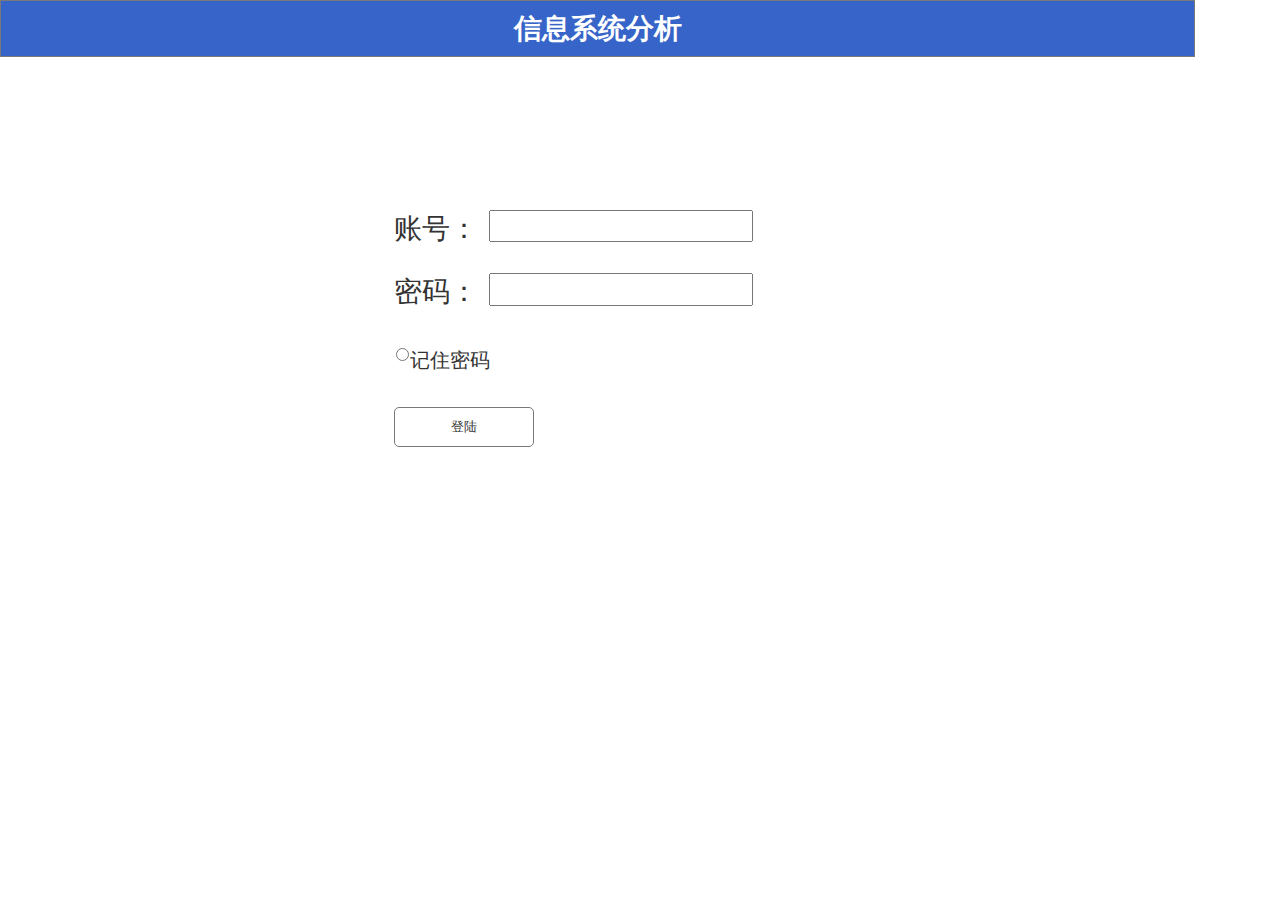
<file: 登陆.html>
﻿<!DOCTYPE html>
<html>
  <head>
    <title>登陆</title>
    <meta http-equiv="X-UA-Compatible" content="IE=edge"/>
    <meta http-equiv="content-type" content="text/html; charset=utf-8"/>
    <meta name="apple-mobile-web-app-capable" content="yes"/>
    <link href="resources/css/jquery-ui-themes.css" type="text/css" rel="stylesheet"/>
    <link href="resources/css/axure_rp_page.css" type="text/css" rel="stylesheet"/>
    <link href="data/styles.css" type="text/css" rel="stylesheet"/>
    <link href="files/登陆/styles.css" type="text/css" rel="stylesheet"/>
    <script src="resources/scripts/jquery-1.7.1.min.js"></script>
    <script src="resources/scripts/jquery-ui-1.8.10.custom.min.js"></script>
    <script src="resources/scripts/prototypePre.js"></script>
    <script src="data/document.js"></script>
    <script src="resources/scripts/prototypePost.js"></script>
    <script src="files/登陆/data.js"></script>
    <script type="text/javascript">
      $axure.utils.getTransparentGifPath = function() { return 'resources/images/transparent.gif'; };
      $axure.utils.getOtherPath = function() { return 'resources/Other.html'; };
      $axure.utils.getReloadPath = function() { return 'resources/reload.html'; };
    </script>
  </head>
  <body>
    <div id="base" class="">

      <!-- Unnamed (矩形) -->
      <div id="u524" class="ax_default box_1">
        <div id="u524_div" class=""></div>
        <div id="u524_text" class="text ">
          <p><span>信息系统分析</span></p>
        </div>
      </div>

      <!-- Unnamed (矩形) -->
      <div id="u525" class="ax_default label">
        <div id="u525_div" class=""></div>
        <div id="u525_text" class="text ">
          <p><span>账号：</span></p>
        </div>
      </div>

      <!-- Unnamed (矩形) -->
      <div id="u526" class="ax_default label">
        <div id="u526_div" class=""></div>
        <div id="u526_text" class="text ">
          <p><span>密码：</span></p>
        </div>
      </div>

      <!-- Unnamed (文本框) -->
      <div id="u527" class="ax_default text_field">
        <input id="u527_input" type="text" value=""/>
      </div>

      <!-- Unnamed (文本框) -->
      <div id="u528" class="ax_default text_field">
        <input id="u528_input" type="text" value=""/>
      </div>

      <!-- Unnamed (单选按钮) -->
      <div id="u529" class="ax_default radio_button">
        <label for="u529_input" style="position: absolute; left: 0px;">
          <div id="u529_text" class="text ">
            <p><span>记住密码</span></p>
          </div>
        </label>
        <input id="u529_input" type="radio" value="radio" name="u529"/>
      </div>

      <!-- Unnamed (矩形) -->
      <div id="u530" class="ax_default button">
        <div id="u530_div" class=""></div>
        <div id="u530_text" class="text ">
          <p><span>登陆</span></p>
        </div>
      </div>
    </div>
  </body>
</html>
</file>
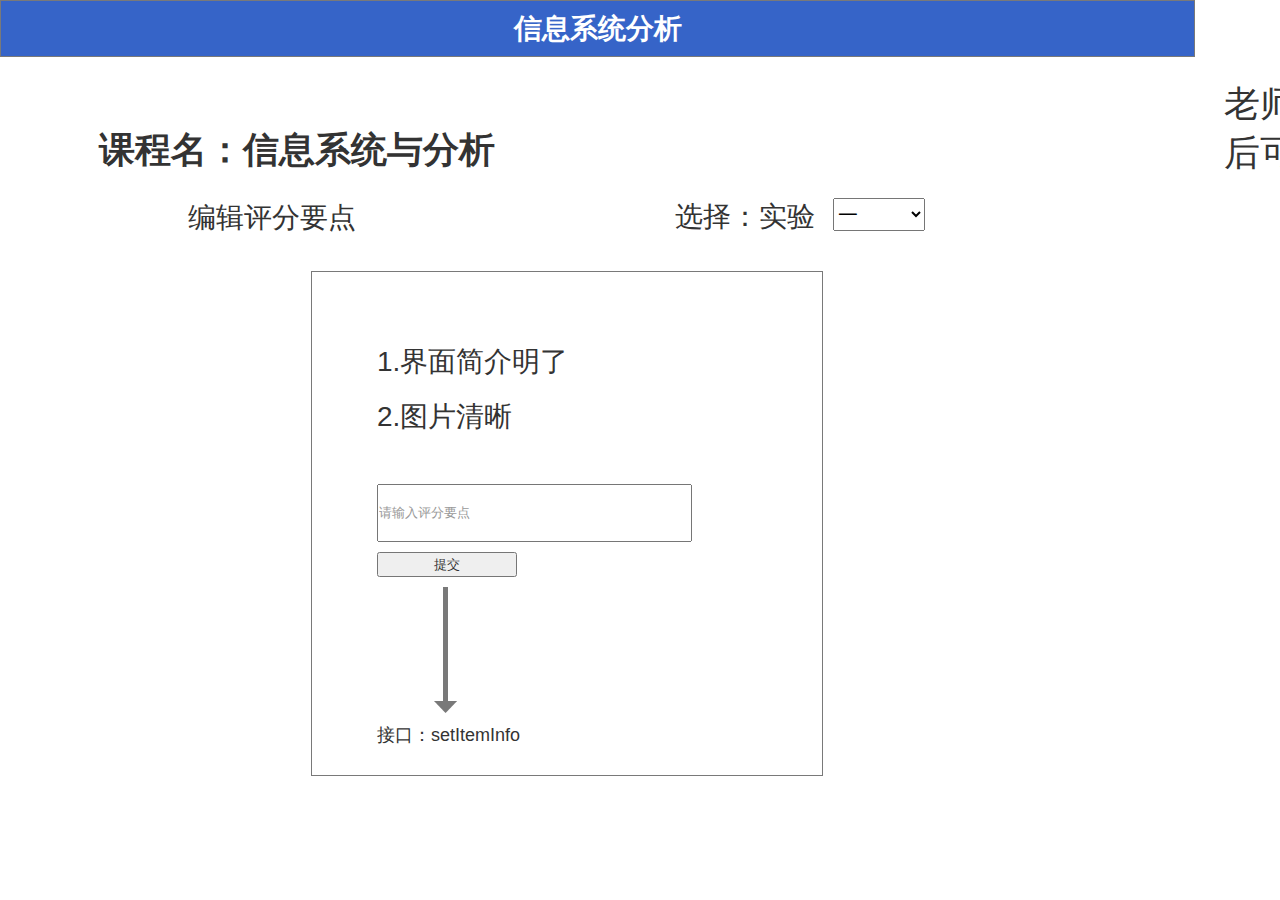
<file: 评分标准.html>
﻿<!DOCTYPE html>
<html>
  <head>
    <title>评分标准</title>
    <meta http-equiv="X-UA-Compatible" content="IE=edge"/>
    <meta http-equiv="content-type" content="text/html; charset=utf-8"/>
    <meta name="apple-mobile-web-app-capable" content="yes"/>
    <link href="resources/css/jquery-ui-themes.css" type="text/css" rel="stylesheet"/>
    <link href="resources/css/axure_rp_page.css" type="text/css" rel="stylesheet"/>
    <link href="data/styles.css" type="text/css" rel="stylesheet"/>
    <link href="files/评分标准/styles.css" type="text/css" rel="stylesheet"/>
    <script src="resources/scripts/jquery-1.7.1.min.js"></script>
    <script src="resources/scripts/jquery-ui-1.8.10.custom.min.js"></script>
    <script src="resources/scripts/prototypePre.js"></script>
    <script src="data/document.js"></script>
    <script src="resources/scripts/prototypePost.js"></script>
    <script src="files/评分标准/data.js"></script>
    <script type="text/javascript">
      $axure.utils.getTransparentGifPath = function() { return 'resources/images/transparent.gif'; };
      $axure.utils.getOtherPath = function() { return 'resources/Other.html'; };
      $axure.utils.getReloadPath = function() { return 'resources/reload.html'; };
    </script>
  </head>
  <body>
    <div id="base" class="">

      <!-- Unnamed (矩形) -->
      <div id="u140" class="ax_default box_1">
        <div id="u140_div" class=""></div>
      </div>

      <!-- Unnamed (下拉列表框) -->
      <div id="u141" class="ax_default droplist">
        <select id="u141_input">
          <option value="一">一</option>
          <option value="二">二</option>
          <option value="三">三</option>
          <option value="四">四</option>
          <option value="五">五</option>
          <option value="六">六</option>
        </select>
      </div>

      <!-- Unnamed (矩形) -->
      <div id="u142" class="ax_default label">
        <div id="u142_div" class=""></div>
        <div id="u142_text" class="text ">
          <p><span>选择：实验</span></p>
        </div>
      </div>

      <!-- Unnamed (矩形) -->
      <div id="u143" class="ax_default label">
        <div id="u143_div" class=""></div>
        <div id="u143_text" class="text ">
          <p><span>老师登陆后可看</span></p>
        </div>
      </div>

      <!-- Unnamed (矩形) -->
      <div id="u144" class="ax_default label">
        <div id="u144_div" class=""></div>
        <div id="u144_text" class="text ">
          <p><span>编辑评分要点</span></p>
        </div>
      </div>

      <!-- Unnamed (矩形) -->
      <div id="u145" class="ax_default label">
        <div id="u145_div" class=""></div>
        <div id="u145_text" class="text ">
          <p><span>1.界面简介明了</span></p>
        </div>
      </div>

      <!-- Unnamed (矩形) -->
      <div id="u146" class="ax_default label">
        <div id="u146_div" class=""></div>
        <div id="u146_text" class="text ">
          <p><span>2.图片清晰</span></p><p><span><br></span></p>
        </div>
      </div>

      <!-- Unnamed (文本框) -->
      <div id="u147" class="ax_default text_field">
        <input id="u147_input" type="text" value=""/>
      </div>

      <!-- Unnamed (提交按钮) -->
      <div id="u148" class="ax_default html_button">
        <input id="u148_input" type="submit" value="提交"/>
      </div>

      <!-- Unnamed (垂直线) -->
      <div id="u149" class="ax_default arrow">
        <img id="u149_img" class="img " src="images/评分标准/u149.png"/>
      </div>

      <!-- Unnamed (矩形) -->
      <div id="u150" class="ax_default label">
        <div id="u150_div" class=""></div>
        <div id="u150_text" class="text ">
          <p><span>接口：setItemInfo</span></p>
        </div>
      </div>

      <!-- Unnamed (矩形) -->
      <div id="u151" class="ax_default box_1">
        <div id="u151_div" class=""></div>
        <div id="u151_text" class="text ">
          <p><span>信息系统分析</span></p>
        </div>
      </div>

      <!-- Unnamed (矩形) -->
      <div id="u152" class="ax_default _一级标题">
        <div id="u152_div" class=""></div>
        <div id="u152_text" class="text ">
          <p><span>课程名：信息系统与分析</span></p>
        </div>
      </div>
    </div>
  </body>
</html>
</file>
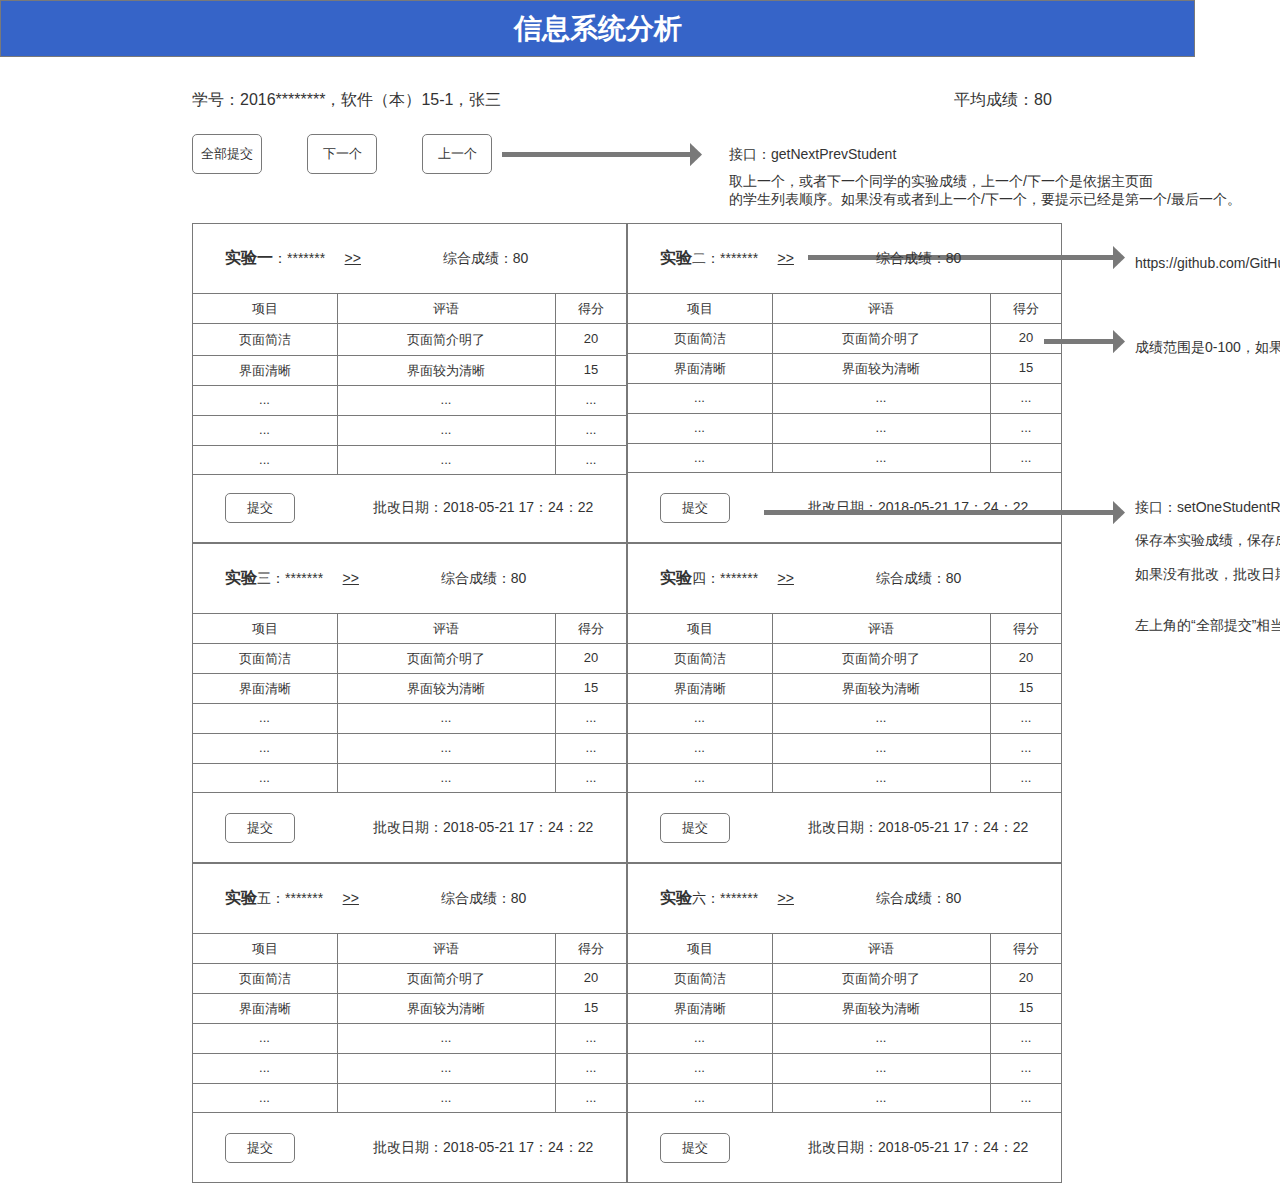
<file: 评定成绩.html>
﻿<!DOCTYPE html>
<html>
  <head>
    <title>评定成绩</title>
    <meta http-equiv="X-UA-Compatible" content="IE=edge"/>
    <meta http-equiv="content-type" content="text/html; charset=utf-8"/>
    <meta name="apple-mobile-web-app-capable" content="yes"/>
    <link href="resources/css/jquery-ui-themes.css" type="text/css" rel="stylesheet"/>
    <link href="resources/css/axure_rp_page.css" type="text/css" rel="stylesheet"/>
    <link href="data/styles.css" type="text/css" rel="stylesheet"/>
    <link href="files/评定成绩/styles.css" type="text/css" rel="stylesheet"/>
    <script src="resources/scripts/jquery-1.7.1.min.js"></script>
    <script src="resources/scripts/jquery-ui-1.8.10.custom.min.js"></script>
    <script src="resources/scripts/prototypePre.js"></script>
    <script src="data/document.js"></script>
    <script src="resources/scripts/prototypePost.js"></script>
    <script src="files/评定成绩/data.js"></script>
    <script type="text/javascript">
      $axure.utils.getTransparentGifPath = function() { return 'resources/images/transparent.gif'; };
      $axure.utils.getOtherPath = function() { return 'resources/Other.html'; };
      $axure.utils.getReloadPath = function() { return 'resources/reload.html'; };
    </script>
  </head>
  <body>
    <div id="base" class="">

      <!-- Unnamed (矩形) -->
      <div id="u153" class="ax_default box_1">
        <div id="u153_div" class=""></div>
      </div>

      <!-- Unnamed (矩形) -->
      <div id="u154" class="ax_default label">
        <div id="u154_div" class=""></div>
        <div id="u154_text" class="text ">
          <p><span>学号：2016********，软件（本）15-1，张三</span></p>
        </div>
      </div>

      <!-- Unnamed (矩形) -->
      <div id="u155" class="ax_default label">
        <div id="u155_div" class=""></div>
        <div id="u155_text" class="text ">
          <p><span>平均成绩：80</span></p>
        </div>
      </div>

      <!-- Unnamed (矩形) -->
      <div id="u156" class="ax_default button">
        <div id="u156_div" class=""></div>
        <div id="u156_text" class="text ">
          <p><span>全部提交</span></p>
        </div>
      </div>

      <!-- Unnamed (矩形) -->
      <div id="u157" class="ax_default button">
        <div id="u157_div" class=""></div>
        <div id="u157_text" class="text ">
          <p><span>上一个</span></p>
        </div>
      </div>

      <!-- Unnamed (矩形) -->
      <div id="u158" class="ax_default button">
        <div id="u158_div" class=""></div>
        <div id="u158_text" class="text ">
          <p><span>下一个</span></p>
        </div>
      </div>

      <!-- Unnamed (表格) -->
      <div id="u159" class="ax_default">

        <!-- Unnamed (单元格) -->
        <div id="u160" class="ax_default table_cell">
          <img id="u160_img" class="img " src="images/评定成绩/u160.png"/>
          <div id="u160_text" class="text ">
            <p><span>项目</span></p>
          </div>
        </div>

        <!-- Unnamed (单元格) -->
        <div id="u161" class="ax_default table_cell">
          <img id="u161_img" class="img " src="images/评定成绩/u161.png"/>
          <div id="u161_text" class="text ">
            <p><span>评语</span></p>
          </div>
        </div>

        <!-- Unnamed (单元格) -->
        <div id="u162" class="ax_default table_cell">
          <img id="u162_img" class="img " src="images/评定成绩/u162.png"/>
          <div id="u162_text" class="text ">
            <p><span>得分</span></p>
          </div>
        </div>

        <!-- Unnamed (单元格) -->
        <div id="u163" class="ax_default table_cell">
          <img id="u163_img" class="img " src="images/评定成绩/u163.png"/>
          <div id="u163_text" class="text ">
            <p><span>页面简洁</span></p>
          </div>
        </div>

        <!-- Unnamed (单元格) -->
        <div id="u164" class="ax_default table_cell">
          <img id="u164_img" class="img " src="images/评定成绩/u164.png"/>
          <div id="u164_text" class="text ">
            <p><span>页面简介明了</span></p>
          </div>
        </div>

        <!-- Unnamed (单元格) -->
        <div id="u165" class="ax_default table_cell">
          <img id="u165_img" class="img " src="images/评定成绩/u165.png"/>
          <div id="u165_text" class="text ">
            <p><span>20</span></p>
          </div>
        </div>

        <!-- Unnamed (单元格) -->
        <div id="u166" class="ax_default table_cell">
          <img id="u166_img" class="img " src="images/评定成绩/u160.png"/>
          <div id="u166_text" class="text ">
            <p><span>界面清晰</span></p>
          </div>
        </div>

        <!-- Unnamed (单元格) -->
        <div id="u167" class="ax_default table_cell">
          <img id="u167_img" class="img " src="images/评定成绩/u161.png"/>
          <div id="u167_text" class="text ">
            <p><span>界面较为清晰</span></p>
          </div>
        </div>

        <!-- Unnamed (单元格) -->
        <div id="u168" class="ax_default table_cell">
          <img id="u168_img" class="img " src="images/评定成绩/u162.png"/>
          <div id="u168_text" class="text ">
            <p><span>15</span></p>
          </div>
        </div>

        <!-- Unnamed (单元格) -->
        <div id="u169" class="ax_default table_cell">
          <img id="u169_img" class="img " src="images/评定成绩/u160.png"/>
          <div id="u169_text" class="text ">
            <p><span>...</span></p>
          </div>
        </div>

        <!-- Unnamed (单元格) -->
        <div id="u170" class="ax_default table_cell">
          <img id="u170_img" class="img " src="images/评定成绩/u161.png"/>
          <div id="u170_text" class="text ">
            <p><span>...</span></p>
          </div>
        </div>

        <!-- Unnamed (单元格) -->
        <div id="u171" class="ax_default table_cell">
          <img id="u171_img" class="img " src="images/评定成绩/u162.png"/>
          <div id="u171_text" class="text ">
            <p><span>...</span></p>
          </div>
        </div>

        <!-- Unnamed (单元格) -->
        <div id="u172" class="ax_default table_cell">
          <img id="u172_img" class="img " src="images/评定成绩/u160.png"/>
          <div id="u172_text" class="text ">
            <p><span>...</span></p>
          </div>
        </div>

        <!-- Unnamed (单元格) -->
        <div id="u173" class="ax_default table_cell">
          <img id="u173_img" class="img " src="images/评定成绩/u161.png"/>
          <div id="u173_text" class="text ">
            <p><span>...</span></p>
          </div>
        </div>

        <!-- Unnamed (单元格) -->
        <div id="u174" class="ax_default table_cell">
          <img id="u174_img" class="img " src="images/评定成绩/u162.png"/>
          <div id="u174_text" class="text ">
            <p><span>...</span></p>
          </div>
        </div>

        <!-- Unnamed (单元格) -->
        <div id="u175" class="ax_default table_cell">
          <img id="u175_img" class="img " src="images/评定成绩/u175.png"/>
          <div id="u175_text" class="text ">
            <p><span>...</span></p>
          </div>
        </div>

        <!-- Unnamed (单元格) -->
        <div id="u176" class="ax_default table_cell">
          <img id="u176_img" class="img " src="images/评定成绩/u176.png"/>
          <div id="u176_text" class="text ">
            <p><span>...</span></p>
          </div>
        </div>

        <!-- Unnamed (单元格) -->
        <div id="u177" class="ax_default table_cell">
          <img id="u177_img" class="img " src="images/评定成绩/u177.png"/>
          <div id="u177_text" class="text ">
            <p><span>...</span></p>
          </div>
        </div>
      </div>

      <!-- Unnamed (矩形) -->
      <div id="u178" class="ax_default button">
        <div id="u178_div" class=""></div>
        <div id="u178_text" class="text ">
          <p><span>提交</span></p>
        </div>
      </div>

      <!-- Unnamed (矩形) -->
      <div id="u179" class="ax_default label">
        <div id="u179_div" class=""></div>
        <div id="u179_text" class="text ">
          <p><span>批改日期：2018-05-21 17：24：22</span></p>
        </div>
      </div>

      <!-- Unnamed (矩形) -->
      <div id="u180" class="ax_default label">
        <div id="u180_div" class=""></div>
        <div id="u180_text" class="text ">
          <p style="font-size:14px;"><span style="font-family:'Arial Negreta', 'Arial Normal', 'Arial';font-weight:700;font-size:16px;">实验一</span><span style="font-family:'Arial Normal', 'Arial';font-weight:400;">：*******&nbsp; &nbsp;&nbsp; </span><span style="font-family:'Arial Normal', 'Arial';font-weight:400;text-decoration:underline;">&gt;&gt;</span><span style="font-family:'Arial Normal', 'Arial';font-weight:400;">&nbsp; &nbsp; &nbsp; &nbsp; &nbsp; &nbsp; &nbsp; &nbsp; &nbsp; &nbsp;&nbsp; 综合成绩：80</span></p>
        </div>
      </div>

      <!-- Unnamed (矩形) -->
      <div id="u181" class="ax_default box_1">
        <div id="u181_div" class=""></div>
        <div id="u181_text" class="text ">
          <p><span>信息系统分析</span></p>
        </div>
      </div>

      <!-- Unnamed (矩形) -->
      <div id="u182" class="ax_default box_1">
        <div id="u182_div" class=""></div>
      </div>

      <!-- Unnamed (表格) -->
      <div id="u183" class="ax_default">

        <!-- Unnamed (单元格) -->
        <div id="u184" class="ax_default table_cell">
          <img id="u184_img" class="img " src="images/评定成绩/u160.png"/>
          <div id="u184_text" class="text ">
            <p><span>项目</span></p>
          </div>
        </div>

        <!-- Unnamed (单元格) -->
        <div id="u185" class="ax_default table_cell">
          <img id="u185_img" class="img " src="images/评定成绩/u161.png"/>
          <div id="u185_text" class="text ">
            <p><span>评语</span></p>
          </div>
        </div>

        <!-- Unnamed (单元格) -->
        <div id="u186" class="ax_default table_cell">
          <img id="u186_img" class="img " src="images/评定成绩/u162.png"/>
          <div id="u186_text" class="text ">
            <p><span>得分</span></p>
          </div>
        </div>

        <!-- Unnamed (单元格) -->
        <div id="u187" class="ax_default table_cell">
          <img id="u187_img" class="img " src="images/评定成绩/u160.png"/>
          <div id="u187_text" class="text ">
            <p><span>页面简洁</span></p>
          </div>
        </div>

        <!-- Unnamed (单元格) -->
        <div id="u188" class="ax_default table_cell">
          <img id="u188_img" class="img " src="images/评定成绩/u161.png"/>
          <div id="u188_text" class="text ">
            <p><span>页面简介明了</span></p>
          </div>
        </div>

        <!-- Unnamed (单元格) -->
        <div id="u189" class="ax_default table_cell">
          <img id="u189_img" class="img " src="images/评定成绩/u162.png"/>
          <div id="u189_text" class="text ">
            <p><span>20</span></p>
          </div>
        </div>

        <!-- Unnamed (单元格) -->
        <div id="u190" class="ax_default table_cell">
          <img id="u190_img" class="img " src="images/评定成绩/u160.png"/>
          <div id="u190_text" class="text ">
            <p><span>界面清晰</span></p>
          </div>
        </div>

        <!-- Unnamed (单元格) -->
        <div id="u191" class="ax_default table_cell">
          <img id="u191_img" class="img " src="images/评定成绩/u161.png"/>
          <div id="u191_text" class="text ">
            <p><span>界面较为清晰</span></p>
          </div>
        </div>

        <!-- Unnamed (单元格) -->
        <div id="u192" class="ax_default table_cell">
          <img id="u192_img" class="img " src="images/评定成绩/u162.png"/>
          <div id="u192_text" class="text ">
            <p><span>15</span></p>
          </div>
        </div>

        <!-- Unnamed (单元格) -->
        <div id="u193" class="ax_default table_cell">
          <img id="u193_img" class="img " src="images/评定成绩/u160.png"/>
          <div id="u193_text" class="text ">
            <p><span>...</span></p>
          </div>
        </div>

        <!-- Unnamed (单元格) -->
        <div id="u194" class="ax_default table_cell">
          <img id="u194_img" class="img " src="images/评定成绩/u161.png"/>
          <div id="u194_text" class="text ">
            <p><span>...</span></p>
          </div>
        </div>

        <!-- Unnamed (单元格) -->
        <div id="u195" class="ax_default table_cell">
          <img id="u195_img" class="img " src="images/评定成绩/u162.png"/>
          <div id="u195_text" class="text ">
            <p><span>...</span></p>
          </div>
        </div>

        <!-- Unnamed (单元格) -->
        <div id="u196" class="ax_default table_cell">
          <img id="u196_img" class="img " src="images/评定成绩/u160.png"/>
          <div id="u196_text" class="text ">
            <p><span>...</span></p>
          </div>
        </div>

        <!-- Unnamed (单元格) -->
        <div id="u197" class="ax_default table_cell">
          <img id="u197_img" class="img " src="images/评定成绩/u161.png"/>
          <div id="u197_text" class="text ">
            <p><span>...</span></p>
          </div>
        </div>

        <!-- Unnamed (单元格) -->
        <div id="u198" class="ax_default table_cell">
          <img id="u198_img" class="img " src="images/评定成绩/u162.png"/>
          <div id="u198_text" class="text ">
            <p><span>...</span></p>
          </div>
        </div>

        <!-- Unnamed (单元格) -->
        <div id="u199" class="ax_default table_cell">
          <img id="u199_img" class="img " src="images/评定成绩/u175.png"/>
          <div id="u199_text" class="text ">
            <p><span>...</span></p>
          </div>
        </div>

        <!-- Unnamed (单元格) -->
        <div id="u200" class="ax_default table_cell">
          <img id="u200_img" class="img " src="images/评定成绩/u176.png"/>
          <div id="u200_text" class="text ">
            <p><span>...</span></p>
          </div>
        </div>

        <!-- Unnamed (单元格) -->
        <div id="u201" class="ax_default table_cell">
          <img id="u201_img" class="img " src="images/评定成绩/u177.png"/>
          <div id="u201_text" class="text ">
            <p><span>...</span></p>
          </div>
        </div>
      </div>

      <!-- Unnamed (矩形) -->
      <div id="u202" class="ax_default button">
        <div id="u202_div" class=""></div>
        <div id="u202_text" class="text ">
          <p><span>提交</span></p>
        </div>
      </div>

      <!-- Unnamed (矩形) -->
      <div id="u203" class="ax_default label">
        <div id="u203_div" class=""></div>
        <div id="u203_text" class="text ">
          <p><span>批改日期：2018-05-21 17：24：22</span></p>
        </div>
      </div>

      <!-- Unnamed (矩形) -->
      <div id="u204" class="ax_default box_1">
        <div id="u204_div" class=""></div>
      </div>

      <!-- Unnamed (表格) -->
      <div id="u205" class="ax_default">

        <!-- Unnamed (单元格) -->
        <div id="u206" class="ax_default table_cell">
          <img id="u206_img" class="img " src="images/评定成绩/u160.png"/>
          <div id="u206_text" class="text ">
            <p><span>项目</span></p>
          </div>
        </div>

        <!-- Unnamed (单元格) -->
        <div id="u207" class="ax_default table_cell">
          <img id="u207_img" class="img " src="images/评定成绩/u161.png"/>
          <div id="u207_text" class="text ">
            <p><span>评语</span></p>
          </div>
        </div>

        <!-- Unnamed (单元格) -->
        <div id="u208" class="ax_default table_cell">
          <img id="u208_img" class="img " src="images/评定成绩/u162.png"/>
          <div id="u208_text" class="text ">
            <p><span>得分</span></p>
          </div>
        </div>

        <!-- Unnamed (单元格) -->
        <div id="u209" class="ax_default table_cell">
          <img id="u209_img" class="img " src="images/评定成绩/u160.png"/>
          <div id="u209_text" class="text ">
            <p><span>页面简洁</span></p>
          </div>
        </div>

        <!-- Unnamed (单元格) -->
        <div id="u210" class="ax_default table_cell">
          <img id="u210_img" class="img " src="images/评定成绩/u161.png"/>
          <div id="u210_text" class="text ">
            <p><span>页面简介明了</span></p>
          </div>
        </div>

        <!-- Unnamed (单元格) -->
        <div id="u211" class="ax_default table_cell">
          <img id="u211_img" class="img " src="images/评定成绩/u162.png"/>
          <div id="u211_text" class="text ">
            <p><span>20</span></p>
          </div>
        </div>

        <!-- Unnamed (单元格) -->
        <div id="u212" class="ax_default table_cell">
          <img id="u212_img" class="img " src="images/评定成绩/u160.png"/>
          <div id="u212_text" class="text ">
            <p><span>界面清晰</span></p>
          </div>
        </div>

        <!-- Unnamed (单元格) -->
        <div id="u213" class="ax_default table_cell">
          <img id="u213_img" class="img " src="images/评定成绩/u161.png"/>
          <div id="u213_text" class="text ">
            <p><span>界面较为清晰</span></p>
          </div>
        </div>

        <!-- Unnamed (单元格) -->
        <div id="u214" class="ax_default table_cell">
          <img id="u214_img" class="img " src="images/评定成绩/u162.png"/>
          <div id="u214_text" class="text ">
            <p><span>15</span></p>
          </div>
        </div>

        <!-- Unnamed (单元格) -->
        <div id="u215" class="ax_default table_cell">
          <img id="u215_img" class="img " src="images/评定成绩/u160.png"/>
          <div id="u215_text" class="text ">
            <p><span>...</span></p>
          </div>
        </div>

        <!-- Unnamed (单元格) -->
        <div id="u216" class="ax_default table_cell">
          <img id="u216_img" class="img " src="images/评定成绩/u161.png"/>
          <div id="u216_text" class="text ">
            <p><span>...</span></p>
          </div>
        </div>

        <!-- Unnamed (单元格) -->
        <div id="u217" class="ax_default table_cell">
          <img id="u217_img" class="img " src="images/评定成绩/u162.png"/>
          <div id="u217_text" class="text ">
            <p><span>...</span></p>
          </div>
        </div>

        <!-- Unnamed (单元格) -->
        <div id="u218" class="ax_default table_cell">
          <img id="u218_img" class="img " src="images/评定成绩/u160.png"/>
          <div id="u218_text" class="text ">
            <p><span>...</span></p>
          </div>
        </div>

        <!-- Unnamed (单元格) -->
        <div id="u219" class="ax_default table_cell">
          <img id="u219_img" class="img " src="images/评定成绩/u161.png"/>
          <div id="u219_text" class="text ">
            <p><span>...</span></p>
          </div>
        </div>

        <!-- Unnamed (单元格) -->
        <div id="u220" class="ax_default table_cell">
          <img id="u220_img" class="img " src="images/评定成绩/u162.png"/>
          <div id="u220_text" class="text ">
            <p><span>...</span></p>
          </div>
        </div>

        <!-- Unnamed (单元格) -->
        <div id="u221" class="ax_default table_cell">
          <img id="u221_img" class="img " src="images/评定成绩/u175.png"/>
          <div id="u221_text" class="text ">
            <p><span>...</span></p>
          </div>
        </div>

        <!-- Unnamed (单元格) -->
        <div id="u222" class="ax_default table_cell">
          <img id="u222_img" class="img " src="images/评定成绩/u176.png"/>
          <div id="u222_text" class="text ">
            <p><span>...</span></p>
          </div>
        </div>

        <!-- Unnamed (单元格) -->
        <div id="u223" class="ax_default table_cell">
          <img id="u223_img" class="img " src="images/评定成绩/u177.png"/>
          <div id="u223_text" class="text ">
            <p><span>...</span></p>
          </div>
        </div>
      </div>

      <!-- Unnamed (矩形) -->
      <div id="u224" class="ax_default button">
        <div id="u224_div" class=""></div>
        <div id="u224_text" class="text ">
          <p><span>提交</span></p>
        </div>
      </div>

      <!-- Unnamed (矩形) -->
      <div id="u225" class="ax_default label">
        <div id="u225_div" class=""></div>
        <div id="u225_text" class="text ">
          <p><span>批改日期：2018-05-21 17：24：22</span></p>
        </div>
      </div>

      <!-- Unnamed (矩形) -->
      <div id="u226" class="ax_default label">
        <div id="u226_div" class=""></div>
        <div id="u226_text" class="text ">
          <p style="font-size:14px;"><span style="font-family:'Arial Negreta', 'Arial Normal', 'Arial';font-weight:700;font-size:16px;">实验</span><span style="font-family:'Arial Normal', 'Arial';font-weight:400;">三：*******&nbsp; &nbsp;&nbsp; </span><span style="font-family:'Arial Normal', 'Arial';font-weight:400;text-decoration:underline;">&gt;&gt;</span><span style="font-family:'Arial Normal', 'Arial';font-weight:400;">&nbsp; &nbsp; &nbsp; &nbsp; &nbsp; &nbsp; &nbsp; &nbsp; &nbsp; &nbsp;&nbsp; 综合成绩：80</span></p>
        </div>
      </div>

      <!-- Unnamed (矩形) -->
      <div id="u227" class="ax_default box_1">
        <div id="u227_div" class=""></div>
      </div>

      <!-- Unnamed (表格) -->
      <div id="u228" class="ax_default">

        <!-- Unnamed (单元格) -->
        <div id="u229" class="ax_default table_cell">
          <img id="u229_img" class="img " src="images/评定成绩/u160.png"/>
          <div id="u229_text" class="text ">
            <p><span>项目</span></p>
          </div>
        </div>

        <!-- Unnamed (单元格) -->
        <div id="u230" class="ax_default table_cell">
          <img id="u230_img" class="img " src="images/评定成绩/u161.png"/>
          <div id="u230_text" class="text ">
            <p><span>评语</span></p>
          </div>
        </div>

        <!-- Unnamed (单元格) -->
        <div id="u231" class="ax_default table_cell">
          <img id="u231_img" class="img " src="images/评定成绩/u162.png"/>
          <div id="u231_text" class="text ">
            <p><span>得分</span></p>
          </div>
        </div>

        <!-- Unnamed (单元格) -->
        <div id="u232" class="ax_default table_cell">
          <img id="u232_img" class="img " src="images/评定成绩/u160.png"/>
          <div id="u232_text" class="text ">
            <p><span>页面简洁</span></p>
          </div>
        </div>

        <!-- Unnamed (单元格) -->
        <div id="u233" class="ax_default table_cell">
          <img id="u233_img" class="img " src="images/评定成绩/u161.png"/>
          <div id="u233_text" class="text ">
            <p><span>页面简介明了</span></p>
          </div>
        </div>

        <!-- Unnamed (单元格) -->
        <div id="u234" class="ax_default table_cell">
          <img id="u234_img" class="img " src="images/评定成绩/u162.png"/>
          <div id="u234_text" class="text ">
            <p><span>20</span></p>
          </div>
        </div>

        <!-- Unnamed (单元格) -->
        <div id="u235" class="ax_default table_cell">
          <img id="u235_img" class="img " src="images/评定成绩/u160.png"/>
          <div id="u235_text" class="text ">
            <p><span>界面清晰</span></p>
          </div>
        </div>

        <!-- Unnamed (单元格) -->
        <div id="u236" class="ax_default table_cell">
          <img id="u236_img" class="img " src="images/评定成绩/u161.png"/>
          <div id="u236_text" class="text ">
            <p><span>界面较为清晰</span></p>
          </div>
        </div>

        <!-- Unnamed (单元格) -->
        <div id="u237" class="ax_default table_cell">
          <img id="u237_img" class="img " src="images/评定成绩/u162.png"/>
          <div id="u237_text" class="text ">
            <p><span>15</span></p>
          </div>
        </div>

        <!-- Unnamed (单元格) -->
        <div id="u238" class="ax_default table_cell">
          <img id="u238_img" class="img " src="images/评定成绩/u160.png"/>
          <div id="u238_text" class="text ">
            <p><span>...</span></p>
          </div>
        </div>

        <!-- Unnamed (单元格) -->
        <div id="u239" class="ax_default table_cell">
          <img id="u239_img" class="img " src="images/评定成绩/u161.png"/>
          <div id="u239_text" class="text ">
            <p><span>...</span></p>
          </div>
        </div>

        <!-- Unnamed (单元格) -->
        <div id="u240" class="ax_default table_cell">
          <img id="u240_img" class="img " src="images/评定成绩/u162.png"/>
          <div id="u240_text" class="text ">
            <p><span>...</span></p>
          </div>
        </div>

        <!-- Unnamed (单元格) -->
        <div id="u241" class="ax_default table_cell">
          <img id="u241_img" class="img " src="images/评定成绩/u160.png"/>
          <div id="u241_text" class="text ">
            <p><span>...</span></p>
          </div>
        </div>

        <!-- Unnamed (单元格) -->
        <div id="u242" class="ax_default table_cell">
          <img id="u242_img" class="img " src="images/评定成绩/u161.png"/>
          <div id="u242_text" class="text ">
            <p><span>...</span></p>
          </div>
        </div>

        <!-- Unnamed (单元格) -->
        <div id="u243" class="ax_default table_cell">
          <img id="u243_img" class="img " src="images/评定成绩/u162.png"/>
          <div id="u243_text" class="text ">
            <p><span>...</span></p>
          </div>
        </div>

        <!-- Unnamed (单元格) -->
        <div id="u244" class="ax_default table_cell">
          <img id="u244_img" class="img " src="images/评定成绩/u175.png"/>
          <div id="u244_text" class="text ">
            <p><span>...</span></p>
          </div>
        </div>

        <!-- Unnamed (单元格) -->
        <div id="u245" class="ax_default table_cell">
          <img id="u245_img" class="img " src="images/评定成绩/u176.png"/>
          <div id="u245_text" class="text ">
            <p><span>...</span></p>
          </div>
        </div>

        <!-- Unnamed (单元格) -->
        <div id="u246" class="ax_default table_cell">
          <img id="u246_img" class="img " src="images/评定成绩/u177.png"/>
          <div id="u246_text" class="text ">
            <p><span>...</span></p>
          </div>
        </div>
      </div>

      <!-- Unnamed (矩形) -->
      <div id="u247" class="ax_default button">
        <div id="u247_div" class=""></div>
        <div id="u247_text" class="text ">
          <p><span>提交</span></p>
        </div>
      </div>

      <!-- Unnamed (矩形) -->
      <div id="u248" class="ax_default label">
        <div id="u248_div" class=""></div>
        <div id="u248_text" class="text ">
          <p><span>批改日期：2018-05-21 17：24：22</span></p>
        </div>
      </div>

      <!-- Unnamed (矩形) -->
      <div id="u249" class="ax_default label">
        <div id="u249_div" class=""></div>
        <div id="u249_text" class="text ">
          <p style="font-size:14px;"><span style="font-family:'Arial Negreta', 'Arial Normal', 'Arial';font-weight:700;font-size:16px;">实验</span><span style="font-family:'Arial Normal', 'Arial';font-weight:400;">四：*******&nbsp; &nbsp;&nbsp; </span><span style="font-family:'Arial Normal', 'Arial';font-weight:400;text-decoration:underline;">&gt;&gt;</span><span style="font-family:'Arial Normal', 'Arial';font-weight:400;">&nbsp; &nbsp; &nbsp; &nbsp; &nbsp; &nbsp; &nbsp; &nbsp; &nbsp; &nbsp;&nbsp; 综合成绩：80</span></p>
        </div>
      </div>

      <!-- Unnamed (矩形) -->
      <div id="u250" class="ax_default box_1">
        <div id="u250_div" class=""></div>
      </div>

      <!-- Unnamed (表格) -->
      <div id="u251" class="ax_default">

        <!-- Unnamed (单元格) -->
        <div id="u252" class="ax_default table_cell">
          <img id="u252_img" class="img " src="images/评定成绩/u160.png"/>
          <div id="u252_text" class="text ">
            <p><span>项目</span></p>
          </div>
        </div>

        <!-- Unnamed (单元格) -->
        <div id="u253" class="ax_default table_cell">
          <img id="u253_img" class="img " src="images/评定成绩/u161.png"/>
          <div id="u253_text" class="text ">
            <p><span>评语</span></p>
          </div>
        </div>

        <!-- Unnamed (单元格) -->
        <div id="u254" class="ax_default table_cell">
          <img id="u254_img" class="img " src="images/评定成绩/u162.png"/>
          <div id="u254_text" class="text ">
            <p><span>得分</span></p>
          </div>
        </div>

        <!-- Unnamed (单元格) -->
        <div id="u255" class="ax_default table_cell">
          <img id="u255_img" class="img " src="images/评定成绩/u160.png"/>
          <div id="u255_text" class="text ">
            <p><span>页面简洁</span></p>
          </div>
        </div>

        <!-- Unnamed (单元格) -->
        <div id="u256" class="ax_default table_cell">
          <img id="u256_img" class="img " src="images/评定成绩/u161.png"/>
          <div id="u256_text" class="text ">
            <p><span>页面简介明了</span></p>
          </div>
        </div>

        <!-- Unnamed (单元格) -->
        <div id="u257" class="ax_default table_cell">
          <img id="u257_img" class="img " src="images/评定成绩/u162.png"/>
          <div id="u257_text" class="text ">
            <p><span>20</span></p>
          </div>
        </div>

        <!-- Unnamed (单元格) -->
        <div id="u258" class="ax_default table_cell">
          <img id="u258_img" class="img " src="images/评定成绩/u160.png"/>
          <div id="u258_text" class="text ">
            <p><span>界面清晰</span></p>
          </div>
        </div>

        <!-- Unnamed (单元格) -->
        <div id="u259" class="ax_default table_cell">
          <img id="u259_img" class="img " src="images/评定成绩/u161.png"/>
          <div id="u259_text" class="text ">
            <p><span>界面较为清晰</span></p>
          </div>
        </div>

        <!-- Unnamed (单元格) -->
        <div id="u260" class="ax_default table_cell">
          <img id="u260_img" class="img " src="images/评定成绩/u162.png"/>
          <div id="u260_text" class="text ">
            <p><span>15</span></p>
          </div>
        </div>

        <!-- Unnamed (单元格) -->
        <div id="u261" class="ax_default table_cell">
          <img id="u261_img" class="img " src="images/评定成绩/u160.png"/>
          <div id="u261_text" class="text ">
            <p><span>...</span></p>
          </div>
        </div>

        <!-- Unnamed (单元格) -->
        <div id="u262" class="ax_default table_cell">
          <img id="u262_img" class="img " src="images/评定成绩/u161.png"/>
          <div id="u262_text" class="text ">
            <p><span>...</span></p>
          </div>
        </div>

        <!-- Unnamed (单元格) -->
        <div id="u263" class="ax_default table_cell">
          <img id="u263_img" class="img " src="images/评定成绩/u162.png"/>
          <div id="u263_text" class="text ">
            <p><span>...</span></p>
          </div>
        </div>

        <!-- Unnamed (单元格) -->
        <div id="u264" class="ax_default table_cell">
          <img id="u264_img" class="img " src="images/评定成绩/u160.png"/>
          <div id="u264_text" class="text ">
            <p><span>...</span></p>
          </div>
        </div>

        <!-- Unnamed (单元格) -->
        <div id="u265" class="ax_default table_cell">
          <img id="u265_img" class="img " src="images/评定成绩/u161.png"/>
          <div id="u265_text" class="text ">
            <p><span>...</span></p>
          </div>
        </div>

        <!-- Unnamed (单元格) -->
        <div id="u266" class="ax_default table_cell">
          <img id="u266_img" class="img " src="images/评定成绩/u162.png"/>
          <div id="u266_text" class="text ">
            <p><span>...</span></p>
          </div>
        </div>

        <!-- Unnamed (单元格) -->
        <div id="u267" class="ax_default table_cell">
          <img id="u267_img" class="img " src="images/评定成绩/u175.png"/>
          <div id="u267_text" class="text ">
            <p><span>...</span></p>
          </div>
        </div>

        <!-- Unnamed (单元格) -->
        <div id="u268" class="ax_default table_cell">
          <img id="u268_img" class="img " src="images/评定成绩/u176.png"/>
          <div id="u268_text" class="text ">
            <p><span>...</span></p>
          </div>
        </div>

        <!-- Unnamed (单元格) -->
        <div id="u269" class="ax_default table_cell">
          <img id="u269_img" class="img " src="images/评定成绩/u177.png"/>
          <div id="u269_text" class="text ">
            <p><span>...</span></p>
          </div>
        </div>
      </div>

      <!-- Unnamed (矩形) -->
      <div id="u270" class="ax_default button">
        <div id="u270_div" class=""></div>
        <div id="u270_text" class="text ">
          <p><span>提交</span></p>
        </div>
      </div>

      <!-- Unnamed (矩形) -->
      <div id="u271" class="ax_default label">
        <div id="u271_div" class=""></div>
        <div id="u271_text" class="text ">
          <p><span>批改日期：2018-05-21 17：24：22</span></p>
        </div>
      </div>

      <!-- Unnamed (矩形) -->
      <div id="u272" class="ax_default label">
        <div id="u272_div" class=""></div>
        <div id="u272_text" class="text ">
          <p style="font-size:14px;"><span style="font-family:'Arial Negreta', 'Arial Normal', 'Arial';font-weight:700;font-size:16px;">实验</span><span style="font-family:'Arial Normal', 'Arial';font-weight:400;">五：*******&nbsp; &nbsp;&nbsp; </span><span style="font-family:'Arial Normal', 'Arial';font-weight:400;text-decoration:underline;">&gt;&gt;</span><span style="font-family:'Arial Normal', 'Arial';font-weight:400;">&nbsp; &nbsp; &nbsp; &nbsp; &nbsp; &nbsp; &nbsp; &nbsp; &nbsp; &nbsp;&nbsp; 综合成绩：80</span></p>
        </div>
      </div>

      <!-- Unnamed (矩形) -->
      <div id="u273" class="ax_default box_1">
        <div id="u273_div" class=""></div>
      </div>

      <!-- Unnamed (表格) -->
      <div id="u274" class="ax_default">

        <!-- Unnamed (单元格) -->
        <div id="u275" class="ax_default table_cell">
          <img id="u275_img" class="img " src="images/评定成绩/u160.png"/>
          <div id="u275_text" class="text ">
            <p><span>项目</span></p>
          </div>
        </div>

        <!-- Unnamed (单元格) -->
        <div id="u276" class="ax_default table_cell">
          <img id="u276_img" class="img " src="images/评定成绩/u161.png"/>
          <div id="u276_text" class="text ">
            <p><span>评语</span></p>
          </div>
        </div>

        <!-- Unnamed (单元格) -->
        <div id="u277" class="ax_default table_cell">
          <img id="u277_img" class="img " src="images/评定成绩/u162.png"/>
          <div id="u277_text" class="text ">
            <p><span>得分</span></p>
          </div>
        </div>

        <!-- Unnamed (单元格) -->
        <div id="u278" class="ax_default table_cell">
          <img id="u278_img" class="img " src="images/评定成绩/u160.png"/>
          <div id="u278_text" class="text ">
            <p><span>页面简洁</span></p>
          </div>
        </div>

        <!-- Unnamed (单元格) -->
        <div id="u279" class="ax_default table_cell">
          <img id="u279_img" class="img " src="images/评定成绩/u161.png"/>
          <div id="u279_text" class="text ">
            <p><span>页面简介明了</span></p>
          </div>
        </div>

        <!-- Unnamed (单元格) -->
        <div id="u280" class="ax_default table_cell">
          <img id="u280_img" class="img " src="images/评定成绩/u162.png"/>
          <div id="u280_text" class="text ">
            <p><span>20</span></p>
          </div>
        </div>

        <!-- Unnamed (单元格) -->
        <div id="u281" class="ax_default table_cell">
          <img id="u281_img" class="img " src="images/评定成绩/u160.png"/>
          <div id="u281_text" class="text ">
            <p><span>界面清晰</span></p>
          </div>
        </div>

        <!-- Unnamed (单元格) -->
        <div id="u282" class="ax_default table_cell">
          <img id="u282_img" class="img " src="images/评定成绩/u161.png"/>
          <div id="u282_text" class="text ">
            <p><span>界面较为清晰</span></p>
          </div>
        </div>

        <!-- Unnamed (单元格) -->
        <div id="u283" class="ax_default table_cell">
          <img id="u283_img" class="img " src="images/评定成绩/u162.png"/>
          <div id="u283_text" class="text ">
            <p><span>15</span></p>
          </div>
        </div>

        <!-- Unnamed (单元格) -->
        <div id="u284" class="ax_default table_cell">
          <img id="u284_img" class="img " src="images/评定成绩/u160.png"/>
          <div id="u284_text" class="text ">
            <p><span>...</span></p>
          </div>
        </div>

        <!-- Unnamed (单元格) -->
        <div id="u285" class="ax_default table_cell">
          <img id="u285_img" class="img " src="images/评定成绩/u161.png"/>
          <div id="u285_text" class="text ">
            <p><span>...</span></p>
          </div>
        </div>

        <!-- Unnamed (单元格) -->
        <div id="u286" class="ax_default table_cell">
          <img id="u286_img" class="img " src="images/评定成绩/u162.png"/>
          <div id="u286_text" class="text ">
            <p><span>...</span></p>
          </div>
        </div>

        <!-- Unnamed (单元格) -->
        <div id="u287" class="ax_default table_cell">
          <img id="u287_img" class="img " src="images/评定成绩/u160.png"/>
          <div id="u287_text" class="text ">
            <p><span>...</span></p>
          </div>
        </div>

        <!-- Unnamed (单元格) -->
        <div id="u288" class="ax_default table_cell">
          <img id="u288_img" class="img " src="images/评定成绩/u161.png"/>
          <div id="u288_text" class="text ">
            <p><span>...</span></p>
          </div>
        </div>

        <!-- Unnamed (单元格) -->
        <div id="u289" class="ax_default table_cell">
          <img id="u289_img" class="img " src="images/评定成绩/u162.png"/>
          <div id="u289_text" class="text ">
            <p><span>...</span></p>
          </div>
        </div>

        <!-- Unnamed (单元格) -->
        <div id="u290" class="ax_default table_cell">
          <img id="u290_img" class="img " src="images/评定成绩/u175.png"/>
          <div id="u290_text" class="text ">
            <p><span>...</span></p>
          </div>
        </div>

        <!-- Unnamed (单元格) -->
        <div id="u291" class="ax_default table_cell">
          <img id="u291_img" class="img " src="images/评定成绩/u176.png"/>
          <div id="u291_text" class="text ">
            <p><span>...</span></p>
          </div>
        </div>

        <!-- Unnamed (单元格) -->
        <div id="u292" class="ax_default table_cell">
          <img id="u292_img" class="img " src="images/评定成绩/u177.png"/>
          <div id="u292_text" class="text ">
            <p><span>...</span></p>
          </div>
        </div>
      </div>

      <!-- Unnamed (矩形) -->
      <div id="u293" class="ax_default button">
        <div id="u293_div" class=""></div>
        <div id="u293_text" class="text ">
          <p><span>提交</span></p>
        </div>
      </div>

      <!-- Unnamed (矩形) -->
      <div id="u294" class="ax_default label">
        <div id="u294_div" class=""></div>
        <div id="u294_text" class="text ">
          <p><span>批改日期：2018-05-21 17：24：22</span></p>
        </div>
      </div>

      <!-- Unnamed (矩形) -->
      <div id="u295" class="ax_default label">
        <div id="u295_div" class=""></div>
        <div id="u295_text" class="text ">
          <p style="font-size:14px;"><span style="font-family:'Arial Negreta', 'Arial Normal', 'Arial';font-weight:700;font-size:16px;">实验</span><span style="font-family:'Arial Normal', 'Arial';font-weight:400;">六：*******&nbsp; &nbsp;&nbsp; </span><span style="font-family:'Arial Normal', 'Arial';font-weight:400;text-decoration:underline;">&gt;&gt;</span><span style="font-family:'Arial Normal', 'Arial';font-weight:400;">&nbsp; &nbsp; &nbsp; &nbsp; &nbsp; &nbsp; &nbsp; &nbsp; &nbsp; &nbsp;&nbsp; 综合成绩：80</span></p>
        </div>
      </div>

      <!-- Unnamed (水平线) -->
      <div id="u296" class="ax_default arrow">
        <img id="u296_img" class="img " src="images/评定成绩/u296.png"/>
      </div>

      <!-- Unnamed (矩形) -->
      <div id="u297" class="ax_default label">
        <div id="u297_div" class=""></div>
        <div id="u297_text" class="text ">
          <p><span>https://github.com/GitHub用户名/is_analysis/tree/master/test2</span></p><p><span><br></span></p><p><span><br></span></p>
        </div>
      </div>

      <!-- Unnamed (水平线) -->
      <div id="u298" class="ax_default arrow">
        <img id="u298_img" class="img " src="images/评定成绩/u298.png"/>
      </div>

      <!-- Unnamed (矩形) -->
      <div id="u299" class="ax_default label">
        <div id="u299_div" class=""></div>
        <div id="u299_text" class="text ">
          <p><span>接口：setOneStudentResults</span></p>
        </div>
      </div>

      <!-- Unnamed (矩形) -->
      <div id="u300" class="ax_default label">
        <div id="u300_div" class=""></div>
        <div id="u300_text" class="text ">
          <p><span>保存本实验成绩，保存成功之后，就显示 批改日期。</span></p><p><span><br></span></p><p><span>如果没有批改，批改日期不显示。</span></p>
        </div>
      </div>

      <!-- Unnamed (矩形) -->
      <div id="u301" class="ax_default label">
        <div id="u301_div" class=""></div>
        <div id="u301_text" class="text ">
          <p><span>左上角的“全部提交”相当于把所有成绩一次性提交。</span></p>
        </div>
      </div>

      <!-- Unnamed (水平线) -->
      <div id="u302" class="ax_default arrow">
        <img id="u302_img" class="img " src="images/评定成绩/u302.png"/>
      </div>

      <!-- Unnamed (矩形) -->
      <div id="u303" class="ax_default label">
        <div id="u303_div" class=""></div>
        <div id="u303_text" class="text ">
          <p><span>成绩范围是0-100，如果越界或者输入了非数字，必须提示错误。</span></p>
        </div>
      </div>

      <!-- Unnamed (水平线) -->
      <div id="u304" class="ax_default arrow">
        <img id="u304_img" class="img " src="images/评定成绩/u304.png"/>
      </div>

      <!-- Unnamed (矩形) -->
      <div id="u305" class="ax_default label">
        <div id="u305_div" class=""></div>
        <div id="u305_text" class="text ">
          <p><span>接口：getNextPrevStudent</span></p>
        </div>
      </div>

      <!-- Unnamed (矩形) -->
      <div id="u306" class="ax_default label">
        <div id="u306_div" class=""></div>
        <div id="u306_text" class="text ">
          <p><span>取上一个，或者下一个同学的实验成绩，上一个/下一个是依据主页面</span></p><p><span>的学生列表顺序。如果没有或者到上一个/下一个，要提示已经是第一个/最后一个。</span></p>
        </div>
      </div>

      <!-- Unnamed (矩形) -->
      <div id="u307" class="ax_default label">
        <div id="u307_div" class=""></div>
        <div id="u307_text" class="text ">
          <p style="font-size:14px;"><span style="font-family:'Arial Negreta', 'Arial Normal', 'Arial';font-weight:700;font-size:16px;">实验</span><span style="font-family:'Arial Normal', 'Arial';font-weight:400;">二：*******&nbsp; &nbsp;&nbsp; </span><span style="font-family:'Arial Normal', 'Arial';font-weight:400;text-decoration:underline;">&gt;&gt;</span><span style="font-family:'Arial Normal', 'Arial';font-weight:400;">&nbsp; &nbsp; &nbsp; &nbsp; &nbsp; &nbsp; &nbsp; &nbsp; &nbsp; &nbsp;&nbsp; 综合成绩：80</span></p>
        </div>
      </div>
    </div>
  </body>
</html>
</file>
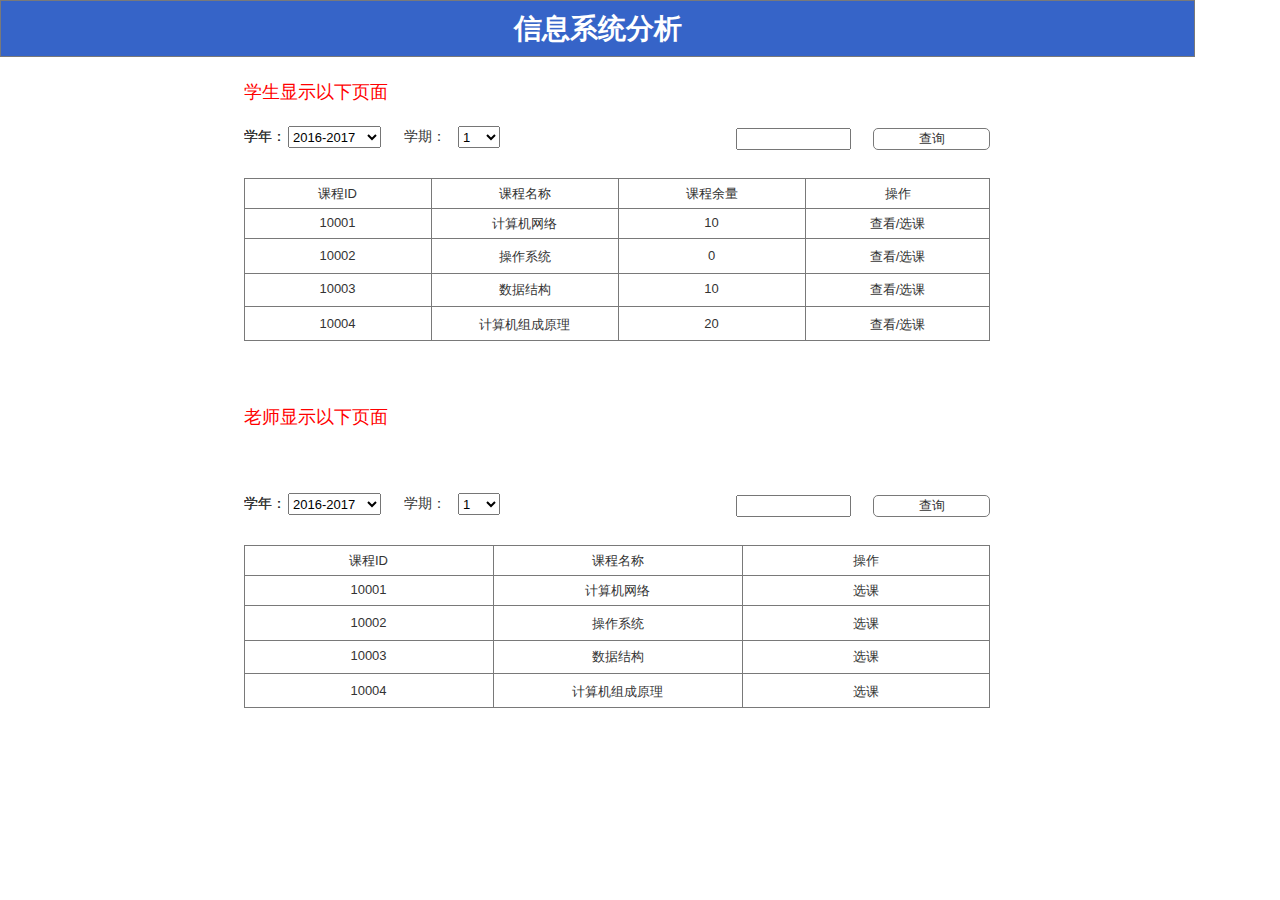
<file: 课程列表.html>
﻿<!DOCTYPE html>
<html>
  <head>
    <title>课程列表</title>
    <meta http-equiv="X-UA-Compatible" content="IE=edge"/>
    <meta http-equiv="content-type" content="text/html; charset=utf-8"/>
    <meta name="apple-mobile-web-app-capable" content="yes"/>
    <link href="resources/css/jquery-ui-themes.css" type="text/css" rel="stylesheet"/>
    <link href="resources/css/axure_rp_page.css" type="text/css" rel="stylesheet"/>
    <link href="data/styles.css" type="text/css" rel="stylesheet"/>
    <link href="files/课程列表/styles.css" type="text/css" rel="stylesheet"/>
    <script src="resources/scripts/jquery-1.7.1.min.js"></script>
    <script src="resources/scripts/jquery-ui-1.8.10.custom.min.js"></script>
    <script src="resources/scripts/prototypePre.js"></script>
    <script src="data/document.js"></script>
    <script src="resources/scripts/prototypePost.js"></script>
    <script src="files/课程列表/data.js"></script>
    <script type="text/javascript">
      $axure.utils.getTransparentGifPath = function() { return 'resources/images/transparent.gif'; };
      $axure.utils.getOtherPath = function() { return 'resources/Other.html'; };
      $axure.utils.getReloadPath = function() { return 'resources/reload.html'; };
    </script>
  </head>
  <body>
    <div id="base" class="">

      <!-- Unnamed (矩形) -->
      <div id="u468" class="ax_default box_1">
        <div id="u468_div" class=""></div>
        <div id="u468_text" class="text ">
          <p><span>信息系统分析</span></p>
        </div>
      </div>

      <!-- Unnamed (表格) -->
      <div id="u469" class="ax_default">

        <!-- Unnamed (单元格) -->
        <div id="u470" class="ax_default table_cell">
          <img id="u470_img" class="img " src="images/index/u34.png"/>
          <div id="u470_text" class="text ">
            <p><span>课程ID</span></p>
          </div>
        </div>

        <!-- Unnamed (单元格) -->
        <div id="u471" class="ax_default table_cell">
          <img id="u471_img" class="img " src="images/index/u34.png"/>
          <div id="u471_text" class="text ">
            <p><span>课程名称</span></p>
          </div>
        </div>

        <!-- Unnamed (单元格) -->
        <div id="u472" class="ax_default table_cell">
          <img id="u472_img" class="img " src="images/index/u34.png"/>
          <div id="u472_text" class="text ">
            <p><span>课程余量</span></p>
          </div>
        </div>

        <!-- Unnamed (单元格) -->
        <div id="u473" class="ax_default table_cell">
          <img id="u473_img" class="img " src="images/index/u35.png"/>
          <div id="u473_text" class="text ">
            <p><span>操作</span></p>
          </div>
        </div>

        <!-- Unnamed (单元格) -->
        <div id="u474" class="ax_default table_cell">
          <img id="u474_img" class="img " src="images/index/u34.png"/>
          <div id="u474_text" class="text ">
            <p><span>10001</span></p>
          </div>
        </div>

        <!-- Unnamed (单元格) -->
        <div id="u475" class="ax_default table_cell">
          <img id="u475_img" class="img " src="images/index/u34.png"/>
          <div id="u475_text" class="text ">
            <p><span>计算机网络</span></p>
          </div>
        </div>

        <!-- Unnamed (单元格) -->
        <div id="u476" class="ax_default table_cell">
          <img id="u476_img" class="img " src="images/index/u34.png"/>
          <div id="u476_text" class="text ">
            <p><span>10</span></p>
          </div>
        </div>

        <!-- Unnamed (单元格) -->
        <div id="u477" class="ax_default table_cell">
          <img id="u477_img" class="img " src="images/index/u35.png"/>
          <div id="u477_text" class="text ">
            <p><span>查看/选课</span></p>
          </div>
        </div>

        <!-- Unnamed (单元格) -->
        <div id="u478" class="ax_default table_cell">
          <img id="u478_img" class="img " src="images/课程列表/u478.png"/>
          <div id="u478_text" class="text ">
            <p><span>10002</span></p>
          </div>
        </div>

        <!-- Unnamed (单元格) -->
        <div id="u479" class="ax_default table_cell">
          <img id="u479_img" class="img " src="images/课程列表/u478.png"/>
          <div id="u479_text" class="text ">
            <p><span>操作系统</span></p>
          </div>
        </div>

        <!-- Unnamed (单元格) -->
        <div id="u480" class="ax_default table_cell">
          <img id="u480_img" class="img " src="images/课程列表/u478.png"/>
          <div id="u480_text" class="text ">
            <p><span>0</span></p>
          </div>
        </div>

        <!-- Unnamed (单元格) -->
        <div id="u481" class="ax_default table_cell">
          <img id="u481_img" class="img " src="images/课程列表/u481.png"/>
          <div id="u481_text" class="text ">
            <p><span>查看/选课</span></p>
          </div>
        </div>

        <!-- Unnamed (单元格) -->
        <div id="u482" class="ax_default table_cell">
          <img id="u482_img" class="img " src="images/index/u46.png"/>
          <div id="u482_text" class="text ">
            <p><span>10003</span></p>
          </div>
        </div>

        <!-- Unnamed (单元格) -->
        <div id="u483" class="ax_default table_cell">
          <img id="u483_img" class="img " src="images/index/u46.png"/>
          <div id="u483_text" class="text ">
            <p><span>数据结构</span></p>
          </div>
        </div>

        <!-- Unnamed (单元格) -->
        <div id="u484" class="ax_default table_cell">
          <img id="u484_img" class="img " src="images/index/u46.png"/>
          <div id="u484_text" class="text ">
            <p><span>10</span></p>
          </div>
        </div>

        <!-- Unnamed (单元格) -->
        <div id="u485" class="ax_default table_cell">
          <img id="u485_img" class="img " src="images/index/u47.png"/>
          <div id="u485_text" class="text ">
            <p><span>查看/选课</span></p>
          </div>
        </div>

        <!-- Unnamed (单元格) -->
        <div id="u486" class="ax_default table_cell">
          <img id="u486_img" class="img " src="images/课程列表/u486.png"/>
          <div id="u486_text" class="text ">
            <p><span>10004</span></p>
          </div>
        </div>

        <!-- Unnamed (单元格) -->
        <div id="u487" class="ax_default table_cell">
          <img id="u487_img" class="img " src="images/课程列表/u486.png"/>
          <div id="u487_text" class="text ">
            <p><span>计算机组成原理</span></p>
          </div>
        </div>

        <!-- Unnamed (单元格) -->
        <div id="u488" class="ax_default table_cell">
          <img id="u488_img" class="img " src="images/课程列表/u486.png"/>
          <div id="u488_text" class="text ">
            <p><span>20</span></p>
          </div>
        </div>

        <!-- Unnamed (单元格) -->
        <div id="u489" class="ax_default table_cell">
          <img id="u489_img" class="img " src="images/课程列表/u489.png"/>
          <div id="u489_text" class="text ">
            <p><span>查看/选课</span></p>
          </div>
        </div>
      </div>

      <!-- Unnamed (矩形) -->
      <div id="u490" class="ax_default label">
        <div id="u490_div" class=""></div>
        <div id="u490_text" class="text ">
          <p><span>学年：</span></p>
        </div>
      </div>

      <!-- Unnamed (下拉列表框) -->
      <div id="u491" class="ax_default droplist">
        <select id="u491_input">
          <option value="2016-2017">2016-2017</option>
          <option value="2017-2018">2017-2018</option>
          <option value="2018-2019">2018-2019</option>
          <option value="2019-2020">2019-2020</option>
        </select>
      </div>

      <!-- Unnamed (下拉列表框) -->
      <div id="u492" class="ax_default droplist">
        <select id="u492_input">
          <option value="1">1</option>
          <option value="2">2</option>
        </select>
      </div>

      <!-- Unnamed (矩形) -->
      <div id="u493" class="ax_default label">
        <div id="u493_div" class=""></div>
        <div id="u493_text" class="text ">
          <p><span>学年：</span></p>
        </div>
      </div>

      <!-- Unnamed (矩形) -->
      <div id="u494" class="ax_default label">
        <div id="u494_div" class=""></div>
        <div id="u494_text" class="text ">
          <p><span>学期：</span></p>
        </div>
      </div>

      <!-- Unnamed (矩形) -->
      <div id="u495" class="ax_default button">
        <div id="u495_div" class=""></div>
        <div id="u495_text" class="text ">
          <p><span>查询</span></p>
        </div>
      </div>

      <!-- Unnamed (矩形) -->
      <div id="u496" class="ax_default label">
        <div id="u496_div" class=""></div>
      </div>

      <!-- Unnamed (文本框) -->
      <div id="u497" class="ax_default text_field">
        <input id="u497_input" type="text" value=""/>
      </div>

      <!-- Unnamed (矩形) -->
      <div id="u498" class="ax_default label">
        <div id="u498_div" class=""></div>
        <div id="u498_text" class="text ">
          <p><span>老师显示以下页面</span></p>
        </div>
      </div>

      <!-- Unnamed (表格) -->
      <div id="u499" class="ax_default">

        <!-- Unnamed (单元格) -->
        <div id="u500" class="ax_default table_cell">
          <img id="u500_img" class="img " src="images/课程列表/u500.png"/>
          <div id="u500_text" class="text ">
            <p><span>课程ID</span></p>
          </div>
        </div>

        <!-- Unnamed (单元格) -->
        <div id="u501" class="ax_default table_cell">
          <img id="u501_img" class="img " src="images/课程列表/u500.png"/>
          <div id="u501_text" class="text ">
            <p><span>课程名称</span></p>
          </div>
        </div>

        <!-- Unnamed (单元格) -->
        <div id="u502" class="ax_default table_cell">
          <img id="u502_img" class="img " src="images/课程列表/u502.png"/>
          <div id="u502_text" class="text ">
            <p><span>操作</span></p>
          </div>
        </div>

        <!-- Unnamed (单元格) -->
        <div id="u503" class="ax_default table_cell">
          <img id="u503_img" class="img " src="images/课程列表/u500.png"/>
          <div id="u503_text" class="text ">
            <p><span>10001</span></p>
          </div>
        </div>

        <!-- Unnamed (单元格) -->
        <div id="u504" class="ax_default table_cell">
          <img id="u504_img" class="img " src="images/课程列表/u500.png"/>
          <div id="u504_text" class="text ">
            <p><span>计算机网络</span></p>
          </div>
        </div>

        <!-- Unnamed (单元格) -->
        <div id="u505" class="ax_default table_cell">
          <img id="u505_img" class="img " src="images/课程列表/u502.png"/>
          <div id="u505_text" class="text ">
            <p><span>选课</span></p>
          </div>
        </div>

        <!-- Unnamed (单元格) -->
        <div id="u506" class="ax_default table_cell">
          <img id="u506_img" class="img " src="images/课程列表/u506.png"/>
          <div id="u506_text" class="text ">
            <p><span>10002</span></p>
          </div>
        </div>

        <!-- Unnamed (单元格) -->
        <div id="u507" class="ax_default table_cell">
          <img id="u507_img" class="img " src="images/课程列表/u506.png"/>
          <div id="u507_text" class="text ">
            <p><span>操作系统</span></p>
          </div>
        </div>

        <!-- Unnamed (单元格) -->
        <div id="u508" class="ax_default table_cell">
          <img id="u508_img" class="img " src="images/课程列表/u508.png"/>
          <div id="u508_text" class="text ">
            <p><span>选课</span></p>
          </div>
        </div>

        <!-- Unnamed (单元格) -->
        <div id="u509" class="ax_default table_cell">
          <img id="u509_img" class="img " src="images/课程列表/u509.png"/>
          <div id="u509_text" class="text ">
            <p><span>10003</span></p>
          </div>
        </div>

        <!-- Unnamed (单元格) -->
        <div id="u510" class="ax_default table_cell">
          <img id="u510_img" class="img " src="images/课程列表/u509.png"/>
          <div id="u510_text" class="text ">
            <p><span>数据结构</span></p>
          </div>
        </div>

        <!-- Unnamed (单元格) -->
        <div id="u511" class="ax_default table_cell">
          <img id="u511_img" class="img " src="images/课程列表/u511.png"/>
          <div id="u511_text" class="text ">
            <p><span>选课</span></p>
          </div>
        </div>

        <!-- Unnamed (单元格) -->
        <div id="u512" class="ax_default table_cell">
          <img id="u512_img" class="img " src="images/课程列表/u512.png"/>
          <div id="u512_text" class="text ">
            <p><span>10004</span></p>
          </div>
        </div>

        <!-- Unnamed (单元格) -->
        <div id="u513" class="ax_default table_cell">
          <img id="u513_img" class="img " src="images/课程列表/u512.png"/>
          <div id="u513_text" class="text ">
            <p><span>计算机组成原理</span></p>
          </div>
        </div>

        <!-- Unnamed (单元格) -->
        <div id="u514" class="ax_default table_cell">
          <img id="u514_img" class="img " src="images/课程列表/u514.png"/>
          <div id="u514_text" class="text ">
            <p><span>选课</span></p>
          </div>
        </div>
      </div>

      <!-- Unnamed (矩形) -->
      <div id="u515" class="ax_default label">
        <div id="u515_div" class=""></div>
        <div id="u515_text" class="text ">
          <p><span>学年：</span></p>
        </div>
      </div>

      <!-- Unnamed (下拉列表框) -->
      <div id="u516" class="ax_default droplist">
        <select id="u516_input">
          <option value="2016-2017">2016-2017</option>
          <option value="2017-2018">2017-2018</option>
          <option value="2018-2019">2018-2019</option>
          <option value="2019-2020">2019-2020</option>
        </select>
      </div>

      <!-- Unnamed (下拉列表框) -->
      <div id="u517" class="ax_default droplist">
        <select id="u517_input">
          <option value="1">1</option>
          <option value="2">2</option>
        </select>
      </div>

      <!-- Unnamed (矩形) -->
      <div id="u518" class="ax_default label">
        <div id="u518_div" class=""></div>
        <div id="u518_text" class="text ">
          <p><span>学年：</span></p>
        </div>
      </div>

      <!-- Unnamed (矩形) -->
      <div id="u519" class="ax_default label">
        <div id="u519_div" class=""></div>
        <div id="u519_text" class="text ">
          <p><span>学期：</span></p>
        </div>
      </div>

      <!-- Unnamed (矩形) -->
      <div id="u520" class="ax_default button">
        <div id="u520_div" class=""></div>
        <div id="u520_text" class="text ">
          <p><span>查询</span></p>
        </div>
      </div>

      <!-- Unnamed (矩形) -->
      <div id="u521" class="ax_default label">
        <div id="u521_div" class=""></div>
      </div>

      <!-- Unnamed (文本框) -->
      <div id="u522" class="ax_default text_field">
        <input id="u522_input" type="text" value=""/>
      </div>

      <!-- Unnamed (矩形) -->
      <div id="u523" class="ax_default label">
        <div id="u523_div" class=""></div>
        <div id="u523_text" class="text ">
          <p><span>学生显示以下页面</span></p>
        </div>
      </div>
    </div>
  </body>
</html>
</file>
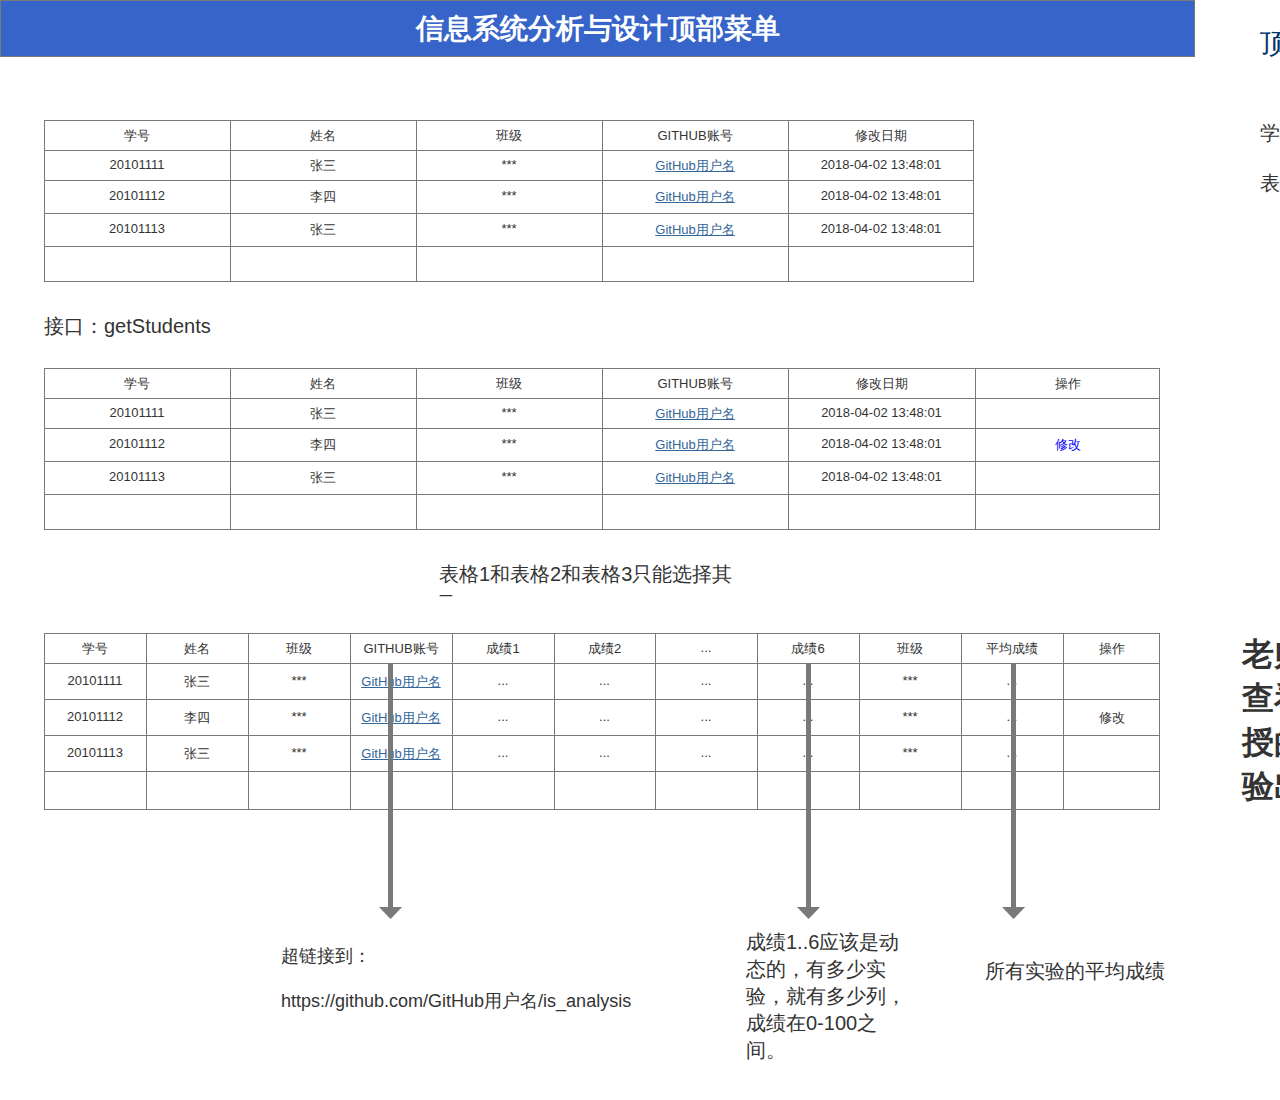
<file: resources/reload.html>
﻿<html>
	<head>
		<title></title>
	</head>
	<body>
	
	<script language="javascript">
	function getUrl() {
      var query = window.location.hash.substring(1);
      var vars = query.split("&&&");
      for (var i=0;i<vars.length;i++) {
        var url = vars[i];
        return decodeURI(url).replace("html%23","html#");
      } 
    }

    var rel = '../';
    var url = getUrl();
    if (url.indexOf(":") > 0 && url.indexOf(":") < 10) rel = '';
	self.location.href = rel + url;
	</script>
	
	</body>
</html>
</file>
<file: resources/css/axure_rp_page.css>
﻿/* so the window resize fires within a frame in IE7 */
html, body {
    height: 100%;
}

a {
    color: inherit;
}

p {
    margin: 0px;
    text-rendering: optimizeLegibility;
    font-feature-settings: "kern" 1;
    -webkit-font-feature-settings: "kern";
    -moz-font-feature-settings: "kern";
    -moz-font-feature-settings: "kern=1";
    font-kerning: normal;
}

iframe {
    background: #FFFFFF;
}

/* to match IE with C, FF */
input {
    padding: 1px 0px 1px 0px;
    box-sizing: border-box;
    -moz-box-sizing: border-box;
}

textarea {
    margin: 0px;
    box-sizing: border-box;
    -moz-box-sizing: border-box;
}

div.intcases {
    font-family: arial; 
    font-size: 12px;
    text-align:left; 
    border:1px solid #AAA; 
    background:#FFF none repeat scroll 0% 0%; 
    z-index:9999; 
    visibility:hidden; 
    position:absolute;
    padding: 0px;
    border-radius: 3px;
    white-space: nowrap;
}

div.intcaselink {
    cursor: pointer;
    padding: 3px 8px 3px 8px;
    margin: 5px;
    background:#EEE none repeat scroll 0% 0%; 
    border:1px solid #AAA;
    border-radius: 3px;
}

div.refpageimage {
    position: absolute;
    left: 0px;
    top: 0px;
    font-size: 0px;
    width: 16px;
    height: 16px;
    cursor: pointer;
    background-image: url(images/newwindow.gif);
    background-repeat: no-repeat;
}

div.annnoteimage {
    position: absolute;
    left: 0px;
    top: 0px;
    font-size: 0px;
    /*width: 16px;
    height: 12px;*/
    cursor: help;
    /*background-image: url(images/note.gif);*/
    /*background-repeat: no-repeat;*/
    width: 13px;
    height: 12px;
    padding-top: 1px;
    text-align: center;
    background-color: #138CDD;
    -moz-box-shadow: 1px 1px 3px #aaa;
    -webkit-box-shadow: 1px 1px 3px #aaa;
    box-shadow: 1px 1px 3px #aaa;
}

div.annnoteline {
    display: inline-block;
    width: 9px;
    height: 1px;
    border-bottom: 1px solid white;
    margin-top: 1px;
}

div.annnotelabel {
    position: absolute;
    left: 0px;
    top: 0px;
    font-family: Helvetica,Arial;
    font-size: 10px;
    /*border: 1px solid rgb(166,221,242);*/
    cursor: help;
    /*background:rgb(0,157,217) none repeat scroll 0% 0%;*/ 
    padding: 1px 3px 1px 3px;
    white-space: nowrap;
    color: white;
    
    background-color: #138CDD;
    -moz-box-shadow: 1px 1px 3px #aaa;
    -webkit-box-shadow: 1px 1px 3px #aaa;
    box-shadow: 1px 1px 3px #aaa;
}

.annotation {
    font-size: 12px;
    padding-left: 2px;
    margin-bottom: 5px;
}

.annotationName {
    /*font-size: 13px;
    font-weight: bold;
    margin-bottom: 3px;
    white-space: nowrap;*/

    font-family: 'Trebuchet MS';
    font-size: 14px;
    font-weight: bold;
    margin-bottom: 5px;
    white-space: nowrap;
}

.annotationValue {
    font-family: Arial, Helvetica, Sans-Serif;
    font-size: 12px;
    color: #4a4a4a;
    line-height: 21px;
    margin-bottom: 20px;
}

.noteLink {
    text-decoration: inherit;
    color: inherit;
}

.noteLink:hover {
    background-color: white;
}

/* this is a fix for the issue where dialogs jump around and takes the text-align from the body */
.dialogFix {
    position:absolute;
    text-align:left;
    border: 1px solid #8f949a;
}


@keyframes pulsate {
  from {
    box-shadow: 0 0 10px #15d6ba;
  }
  to {
    box-shadow: 0 0 20px #15d6ba;
  }
}

@-webkit-keyframes pulsate {
  from {
    -webkit-box-shadow: 0 0 10px #15d6ba;
    box-shadow: 0 0 10px #15d6ba;
  }
  to {
    -webkit-box-shadow: 0 0 20px #15d6ba;
    box-shadow: 0 0 20px #15d6ba;
  }
}
 
@-moz-keyframes pulsate {
  from {
    -moz-box-shadow: 0 0 10px #15d6ba;
    box-shadow: 0 0 10px #15d6ba;
  }
  to {
    -moz-box-shadow: 0 0 20px #15d6ba;
    box-shadow: 0 0 20px #15d6ba;
  }
}

.legacyPulsateBorder {
    /*border: 5px solid #15d6ba;
    margin: -5px;*/
    -moz-box-shadow: 0 0 10px 3px #15d6ba;
    box-shadow: 0 0 10px 3px #15d6ba;
}

.pulsateBorder {
  animation-name: pulsate;
  animation-timing-function: ease-in-out;
  animation-duration: 0.9s;
  animation-iteration-count: infinite;
  animation-direction: alternate;
  
  -webkit-animation-name: pulsate;
  -webkit-animation-timing-function: ease-in-out;
  -webkit-animation-duration: 0.9s;
  -webkit-animation-iteration-count: infinite;
  -webkit-animation-direction: alternate;

  -moz-animation-name: pulsate;
  -moz-animation-timing-function: ease-in-out;
  -moz-animation-duration: 0.9s;
  -moz-animation-iteration-count: infinite;
  -moz-animation-direction: alternate;
}

.ax_default_hidden, .ax_default_unplaced{
    display: none;
    visibility: hidden;
}

.widgetNoteSelected {
    -moz-box-shadow: 0 0 10px 3px #138CDD;
    box-shadow: 0 0 10px 3px #138CDD;
    /*-moz-box-shadow: 0 0 20px #3915d6;
    box-shadow: 0 0 20px #3915d6;*/
    /*border: 3px solid #3915d6;*/
    /*margin: -3px;*/
}


.singleImg {
    display: none;
    visibility: hidden;
}
</file>
<file: data/styles.css>
﻿.ax_default {
  font-family:'Arial Normal', 'Arial';
  font-weight:400;
  font-style:normal;
  font-size:13px;
  color:#333333;
  text-align:center;
  line-height:normal;
}
.box_1 {
}
.image {
}
.button {
}
._一级标题 {
  font-family:'Arial Normal', 'Arial';
  font-weight:bold;
  font-style:normal;
  font-size:32px;
  text-align:left;
}
._二级标题 {
  font-family:'Arial Normal', 'Arial';
  font-weight:bold;
  font-style:normal;
  font-size:24px;
  text-align:left;
}
._三级标题 {
  font-family:'Arial Normal', 'Arial';
  font-weight:bold;
  font-style:normal;
  font-size:18px;
  text-align:left;
}
._四级标题 {
  font-family:'Arial Normal', 'Arial';
  font-weight:bold;
  font-style:normal;
  font-size:14px;
  text-align:left;
}
._五级标题 {
  font-family:'Arial Normal', 'Arial';
  font-weight:bold;
  font-style:normal;
  text-align:left;
}
._六级标题 {
  font-family:'Arial Normal', 'Arial';
  font-weight:bold;
  font-style:normal;
  font-size:10px;
  text-align:left;
}
.label {
  font-size:14px;
  text-align:left;
}
._文本段落 {
  text-align:left;
}
._文本链接 {
  color:#0000FF;
}
._鼠标悬停文本链接时 {
}
._鼠标按下文本链接时 {
}
.arrow {
}
.text_field {
  color:#000000;
  text-align:left;
}
.text_area {
  color:#000000;
  text-align:left;
}
.checkbox {
  text-align:left;
}
.radio_button {
  text-align:left;
}
._流程形状 {
}
.html_button {
  text-align:center;
}
.table_cell {
}
.droplist {
  color:#000000;
  text-align:left;
}
.link_button {
  color:#169BD5;
}
.text_link {
  color:#0000FF;
}
.text_link_mouse_over {
}
.text_link_mouse_down {
}
</file>
<file: files/index/styles.css>
﻿body {
  margin:0px;
  background-image:none;
  position:static;
  left:auto;
  width:1415px;
  margin-left:0;
  margin-right:0;
  text-align:left;
}
#base {
  position:absolute;
  z-index:0;
}
#u0_div {
  border-width:0px;
  position:absolute;
  left:0px;
  top:0px;
  width:1195px;
  height:57px;
  background:inherit;
  background-color:rgba(54, 100, 200, 1);
  box-sizing:border-box;
  border-width:1px;
  border-style:solid;
  border-color:rgba(121, 121, 121, 1);
  border-radius:0px;
  -moz-box-shadow:none;
  -webkit-box-shadow:none;
  box-shadow:none;
  font-family:'微软雅黑 Bold', '微软雅黑 Regular', '微软雅黑';
  font-weight:700;
  font-style:normal;
  font-size:28px;
  color:#FFFFFF;
}
#u0 {
  border-width:0px;
  position:absolute;
  left:0px;
  top:0px;
  width:1195px;
  height:57px;
  font-family:'微软雅黑 Bold', '微软雅黑 Regular', '微软雅黑';
  font-weight:700;
  font-style:normal;
  font-size:28px;
  color:#FFFFFF;
}
#u0_text {
  border-width:0px;
  position:absolute;
  left:2px;
  top:10px;
  width:1191px;
  word-wrap:break-word;
}
#u1_div {
  border-width:0px;
  position:absolute;
  left:0px;
  top:0px;
  width:113px;
  height:32px;
  background:inherit;
  background-color:rgba(255, 255, 255, 0);
  border:none;
  border-radius:0px;
  -moz-box-shadow:none;
  -webkit-box-shadow:none;
  box-shadow:none;
  font-size:28px;
  color:#003366;
}
#u1 {
  border-width:0px;
  position:absolute;
  left:1260px;
  top:25px;
  width:113px;
  height:32px;
  font-size:28px;
  color:#003366;
}
#u1_text {
  border-width:0px;
  position:absolute;
  left:0px;
  top:0px;
  width:113px;
  white-space:nowrap;
}
#u2 {
  border-width:0px;
  position:absolute;
  left:44px;
  top:120px;
  width:930px;
  height:162px;
}
#u3_img {
  border-width:0px;
  position:absolute;
  left:0px;
  top:0px;
  width:186px;
  height:30px;
}
#u3 {
  border-width:0px;
  position:absolute;
  left:0px;
  top:0px;
  width:186px;
  height:30px;
}
#u3_text {
  border-width:0px;
  position:absolute;
  left:2px;
  top:7px;
  width:182px;
  word-wrap:break-word;
}
#u4_img {
  border-width:0px;
  position:absolute;
  left:0px;
  top:0px;
  width:186px;
  height:30px;
}
#u4 {
  border-width:0px;
  position:absolute;
  left:186px;
  top:0px;
  width:186px;
  height:30px;
}
#u4_text {
  border-width:0px;
  position:absolute;
  left:2px;
  top:7px;
  width:182px;
  word-wrap:break-word;
}
#u5_img {
  border-width:0px;
  position:absolute;
  left:0px;
  top:0px;
  width:186px;
  height:30px;
}
#u5 {
  border-width:0px;
  position:absolute;
  left:372px;
  top:0px;
  width:186px;
  height:30px;
}
#u5_text {
  border-width:0px;
  position:absolute;
  left:2px;
  top:7px;
  width:182px;
  word-wrap:break-word;
}
#u6_img {
  border-width:0px;
  position:absolute;
  left:0px;
  top:0px;
  width:186px;
  height:30px;
}
#u6 {
  border-width:0px;
  position:absolute;
  left:558px;
  top:0px;
  width:186px;
  height:30px;
}
#u6_text {
  border-width:0px;
  position:absolute;
  left:2px;
  top:7px;
  width:182px;
  word-wrap:break-word;
}
#u7_img {
  border-width:0px;
  position:absolute;
  left:0px;
  top:0px;
  width:186px;
  height:30px;
}
#u7 {
  border-width:0px;
  position:absolute;
  left:744px;
  top:0px;
  width:186px;
  height:30px;
}
#u7_text {
  border-width:0px;
  position:absolute;
  left:2px;
  top:7px;
  width:182px;
  word-wrap:break-word;
}
#u8_img {
  border-width:0px;
  position:absolute;
  left:0px;
  top:0px;
  width:186px;
  height:30px;
}
#u8 {
  border-width:0px;
  position:absolute;
  left:0px;
  top:30px;
  width:186px;
  height:30px;
}
#u8_text {
  border-width:0px;
  position:absolute;
  left:2px;
  top:7px;
  width:182px;
  word-wrap:break-word;
}
#u9_img {
  border-width:0px;
  position:absolute;
  left:0px;
  top:0px;
  width:186px;
  height:30px;
}
#u9 {
  border-width:0px;
  position:absolute;
  left:186px;
  top:30px;
  width:186px;
  height:30px;
}
#u9_text {
  border-width:0px;
  position:absolute;
  left:2px;
  top:7px;
  width:182px;
  word-wrap:break-word;
}
#u10_img {
  border-width:0px;
  position:absolute;
  left:0px;
  top:0px;
  width:186px;
  height:30px;
}
#u10 {
  border-width:0px;
  position:absolute;
  left:372px;
  top:30px;
  width:186px;
  height:30px;
}
#u10_text {
  border-width:0px;
  position:absolute;
  left:2px;
  top:7px;
  width:182px;
  word-wrap:break-word;
}
#u11_img {
  border-width:0px;
  position:absolute;
  left:0px;
  top:0px;
  width:186px;
  height:30px;
}
#u11 {
  border-width:0px;
  position:absolute;
  left:558px;
  top:30px;
  width:186px;
  height:30px;
  text-decoration:underline;
  color:#336699;
}
#u11_text {
  border-width:0px;
  position:absolute;
  left:2px;
  top:7px;
  width:182px;
  word-wrap:break-word;
}
#u12_img {
  border-width:0px;
  position:absolute;
  left:0px;
  top:0px;
  width:186px;
  height:30px;
}
#u12 {
  border-width:0px;
  position:absolute;
  left:744px;
  top:30px;
  width:186px;
  height:30px;
}
#u12_text {
  border-width:0px;
  position:absolute;
  left:2px;
  top:7px;
  width:182px;
  word-wrap:break-word;
}
#u13_img {
  border-width:0px;
  position:absolute;
  left:0px;
  top:0px;
  width:186px;
  height:33px;
}
#u13 {
  border-width:0px;
  position:absolute;
  left:0px;
  top:60px;
  width:186px;
  height:33px;
}
#u13_text {
  border-width:0px;
  position:absolute;
  left:2px;
  top:8px;
  width:182px;
  word-wrap:break-word;
}
#u14_img {
  border-width:0px;
  position:absolute;
  left:0px;
  top:0px;
  width:186px;
  height:33px;
}
#u14 {
  border-width:0px;
  position:absolute;
  left:186px;
  top:60px;
  width:186px;
  height:33px;
}
#u14_text {
  border-width:0px;
  position:absolute;
  left:2px;
  top:8px;
  width:182px;
  word-wrap:break-word;
}
#u15_img {
  border-width:0px;
  position:absolute;
  left:0px;
  top:0px;
  width:186px;
  height:33px;
}
#u15 {
  border-width:0px;
  position:absolute;
  left:372px;
  top:60px;
  width:186px;
  height:33px;
}
#u15_text {
  border-width:0px;
  position:absolute;
  left:2px;
  top:8px;
  width:182px;
  word-wrap:break-word;
}
#u16_img {
  border-width:0px;
  position:absolute;
  left:0px;
  top:0px;
  width:186px;
  height:33px;
}
#u16 {
  border-width:0px;
  position:absolute;
  left:558px;
  top:60px;
  width:186px;
  height:33px;
  text-decoration:underline;
  color:#336699;
}
#u16_text {
  border-width:0px;
  position:absolute;
  left:2px;
  top:8px;
  width:182px;
  word-wrap:break-word;
}
#u17_img {
  border-width:0px;
  position:absolute;
  left:0px;
  top:0px;
  width:186px;
  height:33px;
}
#u17 {
  border-width:0px;
  position:absolute;
  left:744px;
  top:60px;
  width:186px;
  height:33px;
}
#u17_text {
  border-width:0px;
  position:absolute;
  left:2px;
  top:8px;
  width:182px;
  word-wrap:break-word;
}
#u18_img {
  border-width:0px;
  position:absolute;
  left:0px;
  top:0px;
  width:186px;
  height:33px;
}
#u18 {
  border-width:0px;
  position:absolute;
  left:0px;
  top:93px;
  width:186px;
  height:33px;
}
#u18_text {
  border-width:0px;
  position:absolute;
  left:2px;
  top:8px;
  width:182px;
  word-wrap:break-word;
}
#u19_img {
  border-width:0px;
  position:absolute;
  left:0px;
  top:0px;
  width:186px;
  height:33px;
}
#u19 {
  border-width:0px;
  position:absolute;
  left:186px;
  top:93px;
  width:186px;
  height:33px;
}
#u19_text {
  border-width:0px;
  position:absolute;
  left:2px;
  top:8px;
  width:182px;
  word-wrap:break-word;
}
#u20_img {
  border-width:0px;
  position:absolute;
  left:0px;
  top:0px;
  width:186px;
  height:33px;
}
#u20 {
  border-width:0px;
  position:absolute;
  left:372px;
  top:93px;
  width:186px;
  height:33px;
}
#u20_text {
  border-width:0px;
  position:absolute;
  left:2px;
  top:8px;
  width:182px;
  word-wrap:break-word;
}
#u21_img {
  border-width:0px;
  position:absolute;
  left:0px;
  top:0px;
  width:186px;
  height:33px;
}
#u21 {
  border-width:0px;
  position:absolute;
  left:558px;
  top:93px;
  width:186px;
  height:33px;
  text-decoration:underline;
  color:#336699;
}
#u21_text {
  border-width:0px;
  position:absolute;
  left:2px;
  top:8px;
  width:182px;
  word-wrap:break-word;
}
#u22_img {
  border-width:0px;
  position:absolute;
  left:0px;
  top:0px;
  width:186px;
  height:33px;
}
#u22 {
  border-width:0px;
  position:absolute;
  left:744px;
  top:93px;
  width:186px;
  height:33px;
}
#u22_text {
  border-width:0px;
  position:absolute;
  left:2px;
  top:8px;
  width:182px;
  word-wrap:break-word;
}
#u23_img {
  border-width:0px;
  position:absolute;
  left:0px;
  top:0px;
  width:186px;
  height:36px;
}
#u23 {
  border-width:0px;
  position:absolute;
  left:0px;
  top:126px;
  width:186px;
  height:36px;
}
#u23_text {
  border-width:0px;
  position:absolute;
  left:0px;
  top:0px;
  width:0px;
  visibility:hidden;
  word-wrap:break-word;
}
#u24_img {
  border-width:0px;
  position:absolute;
  left:0px;
  top:0px;
  width:186px;
  height:36px;
}
#u24 {
  border-width:0px;
  position:absolute;
  left:186px;
  top:126px;
  width:186px;
  height:36px;
}
#u24_text {
  border-width:0px;
  position:absolute;
  left:0px;
  top:0px;
  width:0px;
  visibility:hidden;
  word-wrap:break-word;
}
#u25_img {
  border-width:0px;
  position:absolute;
  left:0px;
  top:0px;
  width:186px;
  height:36px;
}
#u25 {
  border-width:0px;
  position:absolute;
  left:372px;
  top:126px;
  width:186px;
  height:36px;
}
#u25_text {
  border-width:0px;
  position:absolute;
  left:0px;
  top:0px;
  width:0px;
  visibility:hidden;
  word-wrap:break-word;
}
#u26_img {
  border-width:0px;
  position:absolute;
  left:0px;
  top:0px;
  width:186px;
  height:36px;
}
#u26 {
  border-width:0px;
  position:absolute;
  left:558px;
  top:126px;
  width:186px;
  height:36px;
  text-decoration:underline;
  color:#336699;
}
#u26_text {
  border-width:0px;
  position:absolute;
  left:0px;
  top:0px;
  width:0px;
  visibility:hidden;
  word-wrap:break-word;
}
#u27_img {
  border-width:0px;
  position:absolute;
  left:0px;
  top:0px;
  width:186px;
  height:36px;
}
#u27 {
  border-width:0px;
  position:absolute;
  left:744px;
  top:126px;
  width:186px;
  height:36px;
}
#u27_text {
  border-width:0px;
  position:absolute;
  left:0px;
  top:0px;
  width:0px;
  visibility:hidden;
  word-wrap:break-word;
}
#u28_div {
  border-width:0px;
  position:absolute;
  left:0px;
  top:0px;
  width:155px;
  height:79px;
  background:inherit;
  background-color:rgba(255, 255, 255, 0);
  border:none;
  border-radius:0px;
  -moz-box-shadow:none;
  -webkit-box-shadow:none;
  box-shadow:none;
  font-size:20px;
}
#u28 {
  border-width:0px;
  position:absolute;
  left:1260px;
  top:120px;
  width:155px;
  height:79px;
  font-size:20px;
}
#u28_text {
  border-width:0px;
  position:absolute;
  left:0px;
  top:0px;
  width:155px;
  word-wrap:break-word;
}
#u29 {
  border-width:0px;
  position:absolute;
  left:44px;
  top:368px;
  width:1116px;
  height:162px;
}
#u30_img {
  border-width:0px;
  position:absolute;
  left:0px;
  top:0px;
  width:186px;
  height:30px;
}
#u30 {
  border-width:0px;
  position:absolute;
  left:0px;
  top:0px;
  width:186px;
  height:30px;
}
#u30_text {
  border-width:0px;
  position:absolute;
  left:2px;
  top:7px;
  width:182px;
  word-wrap:break-word;
}
#u31_img {
  border-width:0px;
  position:absolute;
  left:0px;
  top:0px;
  width:186px;
  height:30px;
}
#u31 {
  border-width:0px;
  position:absolute;
  left:186px;
  top:0px;
  width:186px;
  height:30px;
}
#u31_text {
  border-width:0px;
  position:absolute;
  left:2px;
  top:7px;
  width:182px;
  word-wrap:break-word;
}
#u32_img {
  border-width:0px;
  position:absolute;
  left:0px;
  top:0px;
  width:186px;
  height:30px;
}
#u32 {
  border-width:0px;
  position:absolute;
  left:372px;
  top:0px;
  width:186px;
  height:30px;
}
#u32_text {
  border-width:0px;
  position:absolute;
  left:2px;
  top:7px;
  width:182px;
  word-wrap:break-word;
}
#u33_img {
  border-width:0px;
  position:absolute;
  left:0px;
  top:0px;
  width:186px;
  height:30px;
}
#u33 {
  border-width:0px;
  position:absolute;
  left:558px;
  top:0px;
  width:186px;
  height:30px;
}
#u33_text {
  border-width:0px;
  position:absolute;
  left:2px;
  top:7px;
  width:182px;
  word-wrap:break-word;
}
#u34_img {
  border-width:0px;
  position:absolute;
  left:0px;
  top:0px;
  width:187px;
  height:30px;
}
#u34 {
  border-width:0px;
  position:absolute;
  left:744px;
  top:0px;
  width:187px;
  height:30px;
}
#u34_text {
  border-width:0px;
  position:absolute;
  left:2px;
  top:7px;
  width:183px;
  word-wrap:break-word;
}
#u35_img {
  border-width:0px;
  position:absolute;
  left:0px;
  top:0px;
  width:185px;
  height:30px;
}
#u35 {
  border-width:0px;
  position:absolute;
  left:931px;
  top:0px;
  width:185px;
  height:30px;
}
#u35_text {
  border-width:0px;
  position:absolute;
  left:2px;
  top:7px;
  width:181px;
  word-wrap:break-word;
}
#u36_img {
  border-width:0px;
  position:absolute;
  left:0px;
  top:0px;
  width:186px;
  height:30px;
}
#u36 {
  border-width:0px;
  position:absolute;
  left:0px;
  top:30px;
  width:186px;
  height:30px;
}
#u36_text {
  border-width:0px;
  position:absolute;
  left:2px;
  top:7px;
  width:182px;
  word-wrap:break-word;
}
#u37_img {
  border-width:0px;
  position:absolute;
  left:0px;
  top:0px;
  width:186px;
  height:30px;
}
#u37 {
  border-width:0px;
  position:absolute;
  left:186px;
  top:30px;
  width:186px;
  height:30px;
}
#u37_text {
  border-width:0px;
  position:absolute;
  left:2px;
  top:7px;
  width:182px;
  word-wrap:break-word;
}
#u38_img {
  border-width:0px;
  position:absolute;
  left:0px;
  top:0px;
  width:186px;
  height:30px;
}
#u38 {
  border-width:0px;
  position:absolute;
  left:372px;
  top:30px;
  width:186px;
  height:30px;
}
#u38_text {
  border-width:0px;
  position:absolute;
  left:2px;
  top:7px;
  width:182px;
  word-wrap:break-word;
}
#u39_img {
  border-width:0px;
  position:absolute;
  left:0px;
  top:0px;
  width:186px;
  height:30px;
}
#u39 {
  border-width:0px;
  position:absolute;
  left:558px;
  top:30px;
  width:186px;
  height:30px;
  text-decoration:underline;
  color:#336699;
}
#u39_text {
  border-width:0px;
  position:absolute;
  left:2px;
  top:7px;
  width:182px;
  word-wrap:break-word;
}
#u40_img {
  border-width:0px;
  position:absolute;
  left:0px;
  top:0px;
  width:187px;
  height:30px;
}
#u40 {
  border-width:0px;
  position:absolute;
  left:744px;
  top:30px;
  width:187px;
  height:30px;
}
#u40_text {
  border-width:0px;
  position:absolute;
  left:2px;
  top:7px;
  width:183px;
  word-wrap:break-word;
}
#u41_img {
  border-width:0px;
  position:absolute;
  left:0px;
  top:0px;
  width:185px;
  height:30px;
}
#u41 {
  border-width:0px;
  position:absolute;
  left:931px;
  top:30px;
  width:185px;
  height:30px;
}
#u41_text {
  border-width:0px;
  position:absolute;
  left:0px;
  top:0px;
  width:0px;
  visibility:hidden;
  word-wrap:break-word;
}
#u42_img {
  border-width:0px;
  position:absolute;
  left:0px;
  top:0px;
  width:186px;
  height:33px;
}
#u42 {
  border-width:0px;
  position:absolute;
  left:0px;
  top:60px;
  width:186px;
  height:33px;
}
#u42_text {
  border-width:0px;
  position:absolute;
  left:2px;
  top:8px;
  width:182px;
  word-wrap:break-word;
}
#u43_img {
  border-width:0px;
  position:absolute;
  left:0px;
  top:0px;
  width:186px;
  height:33px;
}
#u43 {
  border-width:0px;
  position:absolute;
  left:186px;
  top:60px;
  width:186px;
  height:33px;
}
#u43_text {
  border-width:0px;
  position:absolute;
  left:2px;
  top:8px;
  width:182px;
  word-wrap:break-word;
}
#u44_img {
  border-width:0px;
  position:absolute;
  left:0px;
  top:0px;
  width:186px;
  height:33px;
}
#u44 {
  border-width:0px;
  position:absolute;
  left:372px;
  top:60px;
  width:186px;
  height:33px;
}
#u44_text {
  border-width:0px;
  position:absolute;
  left:2px;
  top:8px;
  width:182px;
  word-wrap:break-word;
}
#u45_img {
  border-width:0px;
  position:absolute;
  left:0px;
  top:0px;
  width:186px;
  height:33px;
}
#u45 {
  border-width:0px;
  position:absolute;
  left:558px;
  top:60px;
  width:186px;
  height:33px;
  text-decoration:underline;
  color:#336699;
}
#u45_text {
  border-width:0px;
  position:absolute;
  left:2px;
  top:8px;
  width:182px;
  word-wrap:break-word;
}
#u46_img {
  border-width:0px;
  position:absolute;
  left:0px;
  top:0px;
  width:187px;
  height:33px;
}
#u46 {
  border-width:0px;
  position:absolute;
  left:744px;
  top:60px;
  width:187px;
  height:33px;
}
#u46_text {
  border-width:0px;
  position:absolute;
  left:2px;
  top:8px;
  width:183px;
  word-wrap:break-word;
}
#u47_img {
  border-width:0px;
  position:absolute;
  left:0px;
  top:0px;
  width:185px;
  height:33px;
}
#u47 {
  border-width:0px;
  position:absolute;
  left:931px;
  top:60px;
  width:185px;
  height:33px;
  color:#0000FF;
}
#u47_text {
  border-width:0px;
  position:absolute;
  left:2px;
  top:8px;
  width:181px;
  word-wrap:break-word;
}
#u49_img {
  border-width:0px;
  position:absolute;
  left:0px;
  top:0px;
  width:186px;
  height:33px;
}
#u49 {
  border-width:0px;
  position:absolute;
  left:0px;
  top:93px;
  width:186px;
  height:33px;
}
#u49_text {
  border-width:0px;
  position:absolute;
  left:2px;
  top:8px;
  width:182px;
  word-wrap:break-word;
}
#u50_img {
  border-width:0px;
  position:absolute;
  left:0px;
  top:0px;
  width:186px;
  height:33px;
}
#u50 {
  border-width:0px;
  position:absolute;
  left:186px;
  top:93px;
  width:186px;
  height:33px;
}
#u50_text {
  border-width:0px;
  position:absolute;
  left:2px;
  top:8px;
  width:182px;
  word-wrap:break-word;
}
#u51_img {
  border-width:0px;
  position:absolute;
  left:0px;
  top:0px;
  width:186px;
  height:33px;
}
#u51 {
  border-width:0px;
  position:absolute;
  left:372px;
  top:93px;
  width:186px;
  height:33px;
}
#u51_text {
  border-width:0px;
  position:absolute;
  left:2px;
  top:8px;
  width:182px;
  word-wrap:break-word;
}
#u52_img {
  border-width:0px;
  position:absolute;
  left:0px;
  top:0px;
  width:186px;
  height:33px;
}
#u52 {
  border-width:0px;
  position:absolute;
  left:558px;
  top:93px;
  width:186px;
  height:33px;
  text-decoration:underline;
  color:#336699;
}
#u52_text {
  border-width:0px;
  position:absolute;
  left:2px;
  top:8px;
  width:182px;
  word-wrap:break-word;
}
#u53_img {
  border-width:0px;
  position:absolute;
  left:0px;
  top:0px;
  width:187px;
  height:33px;
}
#u53 {
  border-width:0px;
  position:absolute;
  left:744px;
  top:93px;
  width:187px;
  height:33px;
}
#u53_text {
  border-width:0px;
  position:absolute;
  left:2px;
  top:8px;
  width:183px;
  word-wrap:break-word;
}
#u54_img {
  border-width:0px;
  position:absolute;
  left:0px;
  top:0px;
  width:185px;
  height:33px;
}
#u54 {
  border-width:0px;
  position:absolute;
  left:931px;
  top:93px;
  width:185px;
  height:33px;
}
#u54_text {
  border-width:0px;
  position:absolute;
  left:0px;
  top:0px;
  width:0px;
  visibility:hidden;
  word-wrap:break-word;
}
#u55_img {
  border-width:0px;
  position:absolute;
  left:0px;
  top:0px;
  width:186px;
  height:36px;
}
#u55 {
  border-width:0px;
  position:absolute;
  left:0px;
  top:126px;
  width:186px;
  height:36px;
}
#u55_text {
  border-width:0px;
  position:absolute;
  left:0px;
  top:0px;
  width:0px;
  visibility:hidden;
  word-wrap:break-word;
}
#u56_img {
  border-width:0px;
  position:absolute;
  left:0px;
  top:0px;
  width:186px;
  height:36px;
}
#u56 {
  border-width:0px;
  position:absolute;
  left:186px;
  top:126px;
  width:186px;
  height:36px;
}
#u56_text {
  border-width:0px;
  position:absolute;
  left:0px;
  top:0px;
  width:0px;
  visibility:hidden;
  word-wrap:break-word;
}
#u57_img {
  border-width:0px;
  position:absolute;
  left:0px;
  top:0px;
  width:186px;
  height:36px;
}
#u57 {
  border-width:0px;
  position:absolute;
  left:372px;
  top:126px;
  width:186px;
  height:36px;
}
#u57_text {
  border-width:0px;
  position:absolute;
  left:0px;
  top:0px;
  width:0px;
  visibility:hidden;
  word-wrap:break-word;
}
#u58_img {
  border-width:0px;
  position:absolute;
  left:0px;
  top:0px;
  width:186px;
  height:36px;
}
#u58 {
  border-width:0px;
  position:absolute;
  left:558px;
  top:126px;
  width:186px;
  height:36px;
  text-decoration:underline;
  color:#336699;
}
#u58_text {
  border-width:0px;
  position:absolute;
  left:0px;
  top:0px;
  width:0px;
  visibility:hidden;
  word-wrap:break-word;
}
#u59_img {
  border-width:0px;
  position:absolute;
  left:0px;
  top:0px;
  width:187px;
  height:36px;
}
#u59 {
  border-width:0px;
  position:absolute;
  left:744px;
  top:126px;
  width:187px;
  height:36px;
}
#u59_text {
  border-width:0px;
  position:absolute;
  left:0px;
  top:0px;
  width:0px;
  visibility:hidden;
  word-wrap:break-word;
}
#u60_img {
  border-width:0px;
  position:absolute;
  left:0px;
  top:0px;
  width:185px;
  height:36px;
}
#u60 {
  border-width:0px;
  position:absolute;
  left:931px;
  top:126px;
  width:185px;
  height:36px;
}
#u60_text {
  border-width:0px;
  position:absolute;
  left:0px;
  top:0px;
  width:0px;
  visibility:hidden;
  word-wrap:break-word;
}
#u61_div {
  border-width:0px;
  position:absolute;
  left:0px;
  top:0px;
  width:302px;
  height:26px;
  background:inherit;
  background-color:rgba(255, 255, 255, 0);
  border:none;
  border-radius:0px;
  -moz-box-shadow:none;
  -webkit-box-shadow:none;
  box-shadow:none;
}
#u61 {
  border-width:0px;
  position:absolute;
  left:439px;
  top:561px;
  width:302px;
  height:26px;
}
#u61_text {
  border-width:0px;
  position:absolute;
  left:0px;
  top:0px;
  width:302px;
  word-wrap:break-word;
}
#u62 {
  border-width:0px;
  position:absolute;
  left:44px;
  top:633px;
  width:1116px;
  height:177px;
}
#u63_img {
  border-width:0px;
  position:absolute;
  left:0px;
  top:0px;
  width:102px;
  height:30px;
}
#u63 {
  border-width:0px;
  position:absolute;
  left:0px;
  top:0px;
  width:102px;
  height:30px;
}
#u63_text {
  border-width:0px;
  position:absolute;
  left:2px;
  top:7px;
  width:98px;
  word-wrap:break-word;
}
#u64_img {
  border-width:0px;
  position:absolute;
  left:0px;
  top:0px;
  width:102px;
  height:30px;
}
#u64 {
  border-width:0px;
  position:absolute;
  left:102px;
  top:0px;
  width:102px;
  height:30px;
}
#u64_text {
  border-width:0px;
  position:absolute;
  left:2px;
  top:7px;
  width:98px;
  word-wrap:break-word;
}
#u65_img {
  border-width:0px;
  position:absolute;
  left:0px;
  top:0px;
  width:102px;
  height:30px;
}
#u65 {
  border-width:0px;
  position:absolute;
  left:204px;
  top:0px;
  width:102px;
  height:30px;
}
#u65_text {
  border-width:0px;
  position:absolute;
  left:2px;
  top:7px;
  width:98px;
  word-wrap:break-word;
}
#u66_img {
  border-width:0px;
  position:absolute;
  left:0px;
  top:0px;
  width:102px;
  height:30px;
}
#u66 {
  border-width:0px;
  position:absolute;
  left:306px;
  top:0px;
  width:102px;
  height:30px;
}
#u66_text {
  border-width:0px;
  position:absolute;
  left:2px;
  top:7px;
  width:98px;
  word-wrap:break-word;
}
#u67_img {
  border-width:0px;
  position:absolute;
  left:0px;
  top:0px;
  width:102px;
  height:30px;
}
#u67 {
  border-width:0px;
  position:absolute;
  left:408px;
  top:0px;
  width:102px;
  height:30px;
}
#u67_text {
  border-width:0px;
  position:absolute;
  left:2px;
  top:7px;
  width:98px;
  word-wrap:break-word;
}
#u68_img {
  border-width:0px;
  position:absolute;
  left:0px;
  top:0px;
  width:101px;
  height:30px;
}
#u68 {
  border-width:0px;
  position:absolute;
  left:510px;
  top:0px;
  width:101px;
  height:30px;
}
#u68_text {
  border-width:0px;
  position:absolute;
  left:2px;
  top:7px;
  width:97px;
  word-wrap:break-word;
}
#u69_img {
  border-width:0px;
  position:absolute;
  left:0px;
  top:0px;
  width:102px;
  height:30px;
}
#u69 {
  border-width:0px;
  position:absolute;
  left:611px;
  top:0px;
  width:102px;
  height:30px;
}
#u69_text {
  border-width:0px;
  position:absolute;
  left:2px;
  top:7px;
  width:98px;
  word-wrap:break-word;
}
#u70_img {
  border-width:0px;
  position:absolute;
  left:0px;
  top:0px;
  width:102px;
  height:30px;
}
#u70 {
  border-width:0px;
  position:absolute;
  left:713px;
  top:0px;
  width:102px;
  height:30px;
}
#u70_text {
  border-width:0px;
  position:absolute;
  left:2px;
  top:7px;
  width:98px;
  word-wrap:break-word;
}
#u71_img {
  border-width:0px;
  position:absolute;
  left:0px;
  top:0px;
  width:102px;
  height:30px;
}
#u71 {
  border-width:0px;
  position:absolute;
  left:815px;
  top:0px;
  width:102px;
  height:30px;
}
#u71_text {
  border-width:0px;
  position:absolute;
  left:2px;
  top:7px;
  width:98px;
  word-wrap:break-word;
}
#u72_img {
  border-width:0px;
  position:absolute;
  left:0px;
  top:0px;
  width:102px;
  height:30px;
}
#u72 {
  border-width:0px;
  position:absolute;
  left:917px;
  top:0px;
  width:102px;
  height:30px;
}
#u72_text {
  border-width:0px;
  position:absolute;
  left:2px;
  top:7px;
  width:98px;
  word-wrap:break-word;
}
#u73_img {
  border-width:0px;
  position:absolute;
  left:0px;
  top:0px;
  width:97px;
  height:30px;
}
#u73 {
  border-width:0px;
  position:absolute;
  left:1019px;
  top:0px;
  width:97px;
  height:30px;
}
#u73_text {
  border-width:0px;
  position:absolute;
  left:2px;
  top:7px;
  width:93px;
  word-wrap:break-word;
}
#u74_img {
  border-width:0px;
  position:absolute;
  left:0px;
  top:0px;
  width:102px;
  height:36px;
}
#u74 {
  border-width:0px;
  position:absolute;
  left:0px;
  top:30px;
  width:102px;
  height:36px;
}
#u74_text {
  border-width:0px;
  position:absolute;
  left:2px;
  top:10px;
  width:98px;
  word-wrap:break-word;
}
#u75_img {
  border-width:0px;
  position:absolute;
  left:0px;
  top:0px;
  width:102px;
  height:36px;
}
#u75 {
  border-width:0px;
  position:absolute;
  left:102px;
  top:30px;
  width:102px;
  height:36px;
}
#u75_text {
  border-width:0px;
  position:absolute;
  left:2px;
  top:10px;
  width:98px;
  word-wrap:break-word;
}
#u76_img {
  border-width:0px;
  position:absolute;
  left:0px;
  top:0px;
  width:102px;
  height:36px;
}
#u76 {
  border-width:0px;
  position:absolute;
  left:204px;
  top:30px;
  width:102px;
  height:36px;
}
#u76_text {
  border-width:0px;
  position:absolute;
  left:2px;
  top:10px;
  width:98px;
  word-wrap:break-word;
}
#u77_img {
  border-width:0px;
  position:absolute;
  left:0px;
  top:0px;
  width:102px;
  height:36px;
}
#u77 {
  border-width:0px;
  position:absolute;
  left:306px;
  top:30px;
  width:102px;
  height:36px;
  text-decoration:underline;
  color:#336699;
}
#u77_text {
  border-width:0px;
  position:absolute;
  left:2px;
  top:10px;
  width:98px;
  word-wrap:break-word;
}
#u78_img {
  border-width:0px;
  position:absolute;
  left:0px;
  top:0px;
  width:102px;
  height:36px;
}
#u78 {
  border-width:0px;
  position:absolute;
  left:408px;
  top:30px;
  width:102px;
  height:36px;
}
#u78_text {
  border-width:0px;
  position:absolute;
  left:2px;
  top:10px;
  width:98px;
  word-wrap:break-word;
}
#u79_img {
  border-width:0px;
  position:absolute;
  left:0px;
  top:0px;
  width:101px;
  height:36px;
}
#u79 {
  border-width:0px;
  position:absolute;
  left:510px;
  top:30px;
  width:101px;
  height:36px;
}
#u79_text {
  border-width:0px;
  position:absolute;
  left:2px;
  top:10px;
  width:97px;
  word-wrap:break-word;
}
#u80_img {
  border-width:0px;
  position:absolute;
  left:0px;
  top:0px;
  width:102px;
  height:36px;
}
#u80 {
  border-width:0px;
  position:absolute;
  left:611px;
  top:30px;
  width:102px;
  height:36px;
}
#u80_text {
  border-width:0px;
  position:absolute;
  left:2px;
  top:10px;
  width:98px;
  word-wrap:break-word;
}
#u81_img {
  border-width:0px;
  position:absolute;
  left:0px;
  top:0px;
  width:102px;
  height:36px;
}
#u81 {
  border-width:0px;
  position:absolute;
  left:713px;
  top:30px;
  width:102px;
  height:36px;
}
#u81_text {
  border-width:0px;
  position:absolute;
  left:2px;
  top:10px;
  width:98px;
  word-wrap:break-word;
}
#u82_img {
  border-width:0px;
  position:absolute;
  left:0px;
  top:0px;
  width:102px;
  height:36px;
}
#u82 {
  border-width:0px;
  position:absolute;
  left:815px;
  top:30px;
  width:102px;
  height:36px;
}
#u82_text {
  border-width:0px;
  position:absolute;
  left:2px;
  top:10px;
  width:98px;
  word-wrap:break-word;
}
#u83_img {
  border-width:0px;
  position:absolute;
  left:0px;
  top:0px;
  width:102px;
  height:36px;
}
#u83 {
  border-width:0px;
  position:absolute;
  left:917px;
  top:30px;
  width:102px;
  height:36px;
}
#u83_text {
  border-width:0px;
  position:absolute;
  left:2px;
  top:10px;
  width:98px;
  word-wrap:break-word;
}
#u84_img {
  border-width:0px;
  position:absolute;
  left:0px;
  top:0px;
  width:97px;
  height:36px;
}
#u84 {
  border-width:0px;
  position:absolute;
  left:1019px;
  top:30px;
  width:97px;
  height:36px;
}
#u84_text {
  border-width:0px;
  position:absolute;
  left:0px;
  top:0px;
  width:0px;
  visibility:hidden;
  word-wrap:break-word;
}
#u85_img {
  border-width:0px;
  position:absolute;
  left:0px;
  top:0px;
  width:102px;
  height:36px;
}
#u85 {
  border-width:0px;
  position:absolute;
  left:0px;
  top:66px;
  width:102px;
  height:36px;
}
#u85_text {
  border-width:0px;
  position:absolute;
  left:2px;
  top:10px;
  width:98px;
  word-wrap:break-word;
}
#u86_img {
  border-width:0px;
  position:absolute;
  left:0px;
  top:0px;
  width:102px;
  height:36px;
}
#u86 {
  border-width:0px;
  position:absolute;
  left:102px;
  top:66px;
  width:102px;
  height:36px;
}
#u86_text {
  border-width:0px;
  position:absolute;
  left:2px;
  top:10px;
  width:98px;
  word-wrap:break-word;
}
#u87_img {
  border-width:0px;
  position:absolute;
  left:0px;
  top:0px;
  width:102px;
  height:36px;
}
#u87 {
  border-width:0px;
  position:absolute;
  left:204px;
  top:66px;
  width:102px;
  height:36px;
}
#u87_text {
  border-width:0px;
  position:absolute;
  left:2px;
  top:10px;
  width:98px;
  word-wrap:break-word;
}
#u88_img {
  border-width:0px;
  position:absolute;
  left:0px;
  top:0px;
  width:102px;
  height:36px;
}
#u88 {
  border-width:0px;
  position:absolute;
  left:306px;
  top:66px;
  width:102px;
  height:36px;
  text-decoration:underline;
  color:#336699;
}
#u88_text {
  border-width:0px;
  position:absolute;
  left:2px;
  top:10px;
  width:98px;
  word-wrap:break-word;
}
#u89_img {
  border-width:0px;
  position:absolute;
  left:0px;
  top:0px;
  width:102px;
  height:36px;
}
#u89 {
  border-width:0px;
  position:absolute;
  left:408px;
  top:66px;
  width:102px;
  height:36px;
}
#u89_text {
  border-width:0px;
  position:absolute;
  left:2px;
  top:10px;
  width:98px;
  word-wrap:break-word;
}
#u90_img {
  border-width:0px;
  position:absolute;
  left:0px;
  top:0px;
  width:101px;
  height:36px;
}
#u90 {
  border-width:0px;
  position:absolute;
  left:510px;
  top:66px;
  width:101px;
  height:36px;
}
#u90_text {
  border-width:0px;
  position:absolute;
  left:2px;
  top:10px;
  width:97px;
  word-wrap:break-word;
}
#u91_img {
  border-width:0px;
  position:absolute;
  left:0px;
  top:0px;
  width:102px;
  height:36px;
}
#u91 {
  border-width:0px;
  position:absolute;
  left:611px;
  top:66px;
  width:102px;
  height:36px;
}
#u91_text {
  border-width:0px;
  position:absolute;
  left:2px;
  top:10px;
  width:98px;
  word-wrap:break-word;
}
#u92_img {
  border-width:0px;
  position:absolute;
  left:0px;
  top:0px;
  width:102px;
  height:36px;
}
#u92 {
  border-width:0px;
  position:absolute;
  left:713px;
  top:66px;
  width:102px;
  height:36px;
}
#u92_text {
  border-width:0px;
  position:absolute;
  left:2px;
  top:10px;
  width:98px;
  word-wrap:break-word;
}
#u93_img {
  border-width:0px;
  position:absolute;
  left:0px;
  top:0px;
  width:102px;
  height:36px;
}
#u93 {
  border-width:0px;
  position:absolute;
  left:815px;
  top:66px;
  width:102px;
  height:36px;
}
#u93_text {
  border-width:0px;
  position:absolute;
  left:2px;
  top:10px;
  width:98px;
  word-wrap:break-word;
}
#u94_img {
  border-width:0px;
  position:absolute;
  left:0px;
  top:0px;
  width:102px;
  height:36px;
}
#u94 {
  border-width:0px;
  position:absolute;
  left:917px;
  top:66px;
  width:102px;
  height:36px;
}
#u94_text {
  border-width:0px;
  position:absolute;
  left:2px;
  top:10px;
  width:98px;
  word-wrap:break-word;
}
#u95_img {
  border-width:0px;
  position:absolute;
  left:0px;
  top:0px;
  width:97px;
  height:36px;
}
#u95 {
  border-width:0px;
  position:absolute;
  left:1019px;
  top:66px;
  width:97px;
  height:36px;
}
#u95_text {
  border-width:0px;
  position:absolute;
  left:2px;
  top:10px;
  width:93px;
  word-wrap:break-word;
}
#u96_img {
  border-width:0px;
  position:absolute;
  left:0px;
  top:0px;
  width:102px;
  height:36px;
}
#u96 {
  border-width:0px;
  position:absolute;
  left:0px;
  top:102px;
  width:102px;
  height:36px;
}
#u96_text {
  border-width:0px;
  position:absolute;
  left:2px;
  top:10px;
  width:98px;
  word-wrap:break-word;
}
#u97_img {
  border-width:0px;
  position:absolute;
  left:0px;
  top:0px;
  width:102px;
  height:36px;
}
#u97 {
  border-width:0px;
  position:absolute;
  left:102px;
  top:102px;
  width:102px;
  height:36px;
}
#u97_text {
  border-width:0px;
  position:absolute;
  left:2px;
  top:10px;
  width:98px;
  word-wrap:break-word;
}
#u98_img {
  border-width:0px;
  position:absolute;
  left:0px;
  top:0px;
  width:102px;
  height:36px;
}
#u98 {
  border-width:0px;
  position:absolute;
  left:204px;
  top:102px;
  width:102px;
  height:36px;
}
#u98_text {
  border-width:0px;
  position:absolute;
  left:2px;
  top:10px;
  width:98px;
  word-wrap:break-word;
}
#u99_img {
  border-width:0px;
  position:absolute;
  left:0px;
  top:0px;
  width:102px;
  height:36px;
}
#u99 {
  border-width:0px;
  position:absolute;
  left:306px;
  top:102px;
  width:102px;
  height:36px;
  text-decoration:underline;
  color:#336699;
}
#u99_text {
  border-width:0px;
  position:absolute;
  left:2px;
  top:10px;
  width:98px;
  word-wrap:break-word;
}
#u100_img {
  border-width:0px;
  position:absolute;
  left:0px;
  top:0px;
  width:102px;
  height:36px;
}
#u100 {
  border-width:0px;
  position:absolute;
  left:408px;
  top:102px;
  width:102px;
  height:36px;
}
#u100_text {
  border-width:0px;
  position:absolute;
  left:2px;
  top:10px;
  width:98px;
  word-wrap:break-word;
}
#u101_img {
  border-width:0px;
  position:absolute;
  left:0px;
  top:0px;
  width:101px;
  height:36px;
}
#u101 {
  border-width:0px;
  position:absolute;
  left:510px;
  top:102px;
  width:101px;
  height:36px;
}
#u101_text {
  border-width:0px;
  position:absolute;
  left:2px;
  top:10px;
  width:97px;
  word-wrap:break-word;
}
#u102_img {
  border-width:0px;
  position:absolute;
  left:0px;
  top:0px;
  width:102px;
  height:36px;
}
#u102 {
  border-width:0px;
  position:absolute;
  left:611px;
  top:102px;
  width:102px;
  height:36px;
}
#u102_text {
  border-width:0px;
  position:absolute;
  left:2px;
  top:10px;
  width:98px;
  word-wrap:break-word;
}
#u103_img {
  border-width:0px;
  position:absolute;
  left:0px;
  top:0px;
  width:102px;
  height:36px;
}
#u103 {
  border-width:0px;
  position:absolute;
  left:713px;
  top:102px;
  width:102px;
  height:36px;
}
#u103_text {
  border-width:0px;
  position:absolute;
  left:2px;
  top:10px;
  width:98px;
  word-wrap:break-word;
}
#u104_img {
  border-width:0px;
  position:absolute;
  left:0px;
  top:0px;
  width:102px;
  height:36px;
}
#u104 {
  border-width:0px;
  position:absolute;
  left:815px;
  top:102px;
  width:102px;
  height:36px;
}
#u104_text {
  border-width:0px;
  position:absolute;
  left:2px;
  top:10px;
  width:98px;
  word-wrap:break-word;
}
#u105_img {
  border-width:0px;
  position:absolute;
  left:0px;
  top:0px;
  width:102px;
  height:36px;
}
#u105 {
  border-width:0px;
  position:absolute;
  left:917px;
  top:102px;
  width:102px;
  height:36px;
}
#u105_text {
  border-width:0px;
  position:absolute;
  left:2px;
  top:10px;
  width:98px;
  word-wrap:break-word;
}
#u106_img {
  border-width:0px;
  position:absolute;
  left:0px;
  top:0px;
  width:97px;
  height:36px;
}
#u106 {
  border-width:0px;
  position:absolute;
  left:1019px;
  top:102px;
  width:97px;
  height:36px;
}
#u106_text {
  border-width:0px;
  position:absolute;
  left:0px;
  top:0px;
  width:0px;
  visibility:hidden;
  word-wrap:break-word;
}
#u107_img {
  border-width:0px;
  position:absolute;
  left:0px;
  top:0px;
  width:102px;
  height:39px;
}
#u107 {
  border-width:0px;
  position:absolute;
  left:0px;
  top:138px;
  width:102px;
  height:39px;
}
#u107_text {
  border-width:0px;
  position:absolute;
  left:0px;
  top:0px;
  width:0px;
  visibility:hidden;
  word-wrap:break-word;
}
#u108_img {
  border-width:0px;
  position:absolute;
  left:0px;
  top:0px;
  width:102px;
  height:39px;
}
#u108 {
  border-width:0px;
  position:absolute;
  left:102px;
  top:138px;
  width:102px;
  height:39px;
}
#u108_text {
  border-width:0px;
  position:absolute;
  left:0px;
  top:0px;
  width:0px;
  visibility:hidden;
  word-wrap:break-word;
}
#u109_img {
  border-width:0px;
  position:absolute;
  left:0px;
  top:0px;
  width:102px;
  height:39px;
}
#u109 {
  border-width:0px;
  position:absolute;
  left:204px;
  top:138px;
  width:102px;
  height:39px;
}
#u109_text {
  border-width:0px;
  position:absolute;
  left:0px;
  top:0px;
  width:0px;
  visibility:hidden;
  word-wrap:break-word;
}
#u110_img {
  border-width:0px;
  position:absolute;
  left:0px;
  top:0px;
  width:102px;
  height:39px;
}
#u110 {
  border-width:0px;
  position:absolute;
  left:306px;
  top:138px;
  width:102px;
  height:39px;
}
#u110_text {
  border-width:0px;
  position:absolute;
  left:0px;
  top:0px;
  width:0px;
  visibility:hidden;
  word-wrap:break-word;
}
#u111_img {
  border-width:0px;
  position:absolute;
  left:0px;
  top:0px;
  width:102px;
  height:39px;
}
#u111 {
  border-width:0px;
  position:absolute;
  left:408px;
  top:138px;
  width:102px;
  height:39px;
}
#u111_text {
  border-width:0px;
  position:absolute;
  left:0px;
  top:0px;
  width:0px;
  visibility:hidden;
  word-wrap:break-word;
}
#u112_img {
  border-width:0px;
  position:absolute;
  left:0px;
  top:0px;
  width:101px;
  height:39px;
}
#u112 {
  border-width:0px;
  position:absolute;
  left:510px;
  top:138px;
  width:101px;
  height:39px;
}
#u112_text {
  border-width:0px;
  position:absolute;
  left:0px;
  top:0px;
  width:0px;
  visibility:hidden;
  word-wrap:break-word;
}
#u113_img {
  border-width:0px;
  position:absolute;
  left:0px;
  top:0px;
  width:102px;
  height:39px;
}
#u113 {
  border-width:0px;
  position:absolute;
  left:611px;
  top:138px;
  width:102px;
  height:39px;
}
#u113_text {
  border-width:0px;
  position:absolute;
  left:0px;
  top:0px;
  width:0px;
  visibility:hidden;
  word-wrap:break-word;
}
#u114_img {
  border-width:0px;
  position:absolute;
  left:0px;
  top:0px;
  width:102px;
  height:39px;
}
#u114 {
  border-width:0px;
  position:absolute;
  left:713px;
  top:138px;
  width:102px;
  height:39px;
}
#u114_text {
  border-width:0px;
  position:absolute;
  left:0px;
  top:0px;
  width:0px;
  visibility:hidden;
  word-wrap:break-word;
}
#u115_img {
  border-width:0px;
  position:absolute;
  left:0px;
  top:0px;
  width:102px;
  height:39px;
}
#u115 {
  border-width:0px;
  position:absolute;
  left:815px;
  top:138px;
  width:102px;
  height:39px;
}
#u115_text {
  border-width:0px;
  position:absolute;
  left:0px;
  top:0px;
  width:0px;
  visibility:hidden;
  word-wrap:break-word;
}
#u116_img {
  border-width:0px;
  position:absolute;
  left:0px;
  top:0px;
  width:102px;
  height:39px;
}
#u116 {
  border-width:0px;
  position:absolute;
  left:917px;
  top:138px;
  width:102px;
  height:39px;
}
#u116_text {
  border-width:0px;
  position:absolute;
  left:0px;
  top:0px;
  width:0px;
  visibility:hidden;
  word-wrap:break-word;
}
#u117_img {
  border-width:0px;
  position:absolute;
  left:0px;
  top:0px;
  width:97px;
  height:39px;
}
#u117 {
  border-width:0px;
  position:absolute;
  left:1019px;
  top:138px;
  width:97px;
  height:39px;
}
#u117_text {
  border-width:0px;
  position:absolute;
  left:0px;
  top:0px;
  width:0px;
  visibility:hidden;
  word-wrap:break-word;
}
#u118_div {
  border-width:0px;
  position:absolute;
  left:0px;
  top:0px;
  width:161px;
  height:190px;
  background:inherit;
  background-color:rgba(255, 255, 255, 0);
  border:none;
  border-radius:0px;
  -moz-box-shadow:none;
  -webkit-box-shadow:none;
  box-shadow:none;
  font-family:'Arial Negreta', 'Arial Normal', 'Arial';
  font-weight:700;
  font-style:normal;
}
#u118 {
  border-width:0px;
  position:absolute;
  left:1242px;
  top:633px;
  width:161px;
  height:190px;
  font-family:'Arial Negreta', 'Arial Normal', 'Arial';
  font-weight:700;
  font-style:normal;
}
#u118_text {
  border-width:0px;
  position:absolute;
  left:0px;
  top:0px;
  width:161px;
  white-space:nowrap;
}
#u119_div {
  border-width:0px;
  position:absolute;
  left:0px;
  top:0px;
  width:208px;
  height:24px;
  background:inherit;
  background-color:rgba(255, 255, 255, 0);
  border:none;
  border-radius:0px;
  -moz-box-shadow:none;
  -webkit-box-shadow:none;
  box-shadow:none;
  font-size:20px;
}
#u119 {
  border-width:0px;
  position:absolute;
  left:44px;
  top:313px;
  width:208px;
  height:24px;
  font-size:20px;
}
#u119_text {
  border-width:0px;
  position:absolute;
  left:0px;
  top:0px;
  width:208px;
  word-wrap:break-word;
}
#u120_img {
  border-width:0px;
  position:absolute;
  left:-13px;
  top:-2px;
  width:31px;
  height:271px;
}
#u120 {
  border-width:0px;
  position:absolute;
  left:388px;
  top:663px;
  width:5px;
  height:256px;
}
#u120_text {
  border-width:0px;
  position:absolute;
  left:0px;
  top:0px;
  width:0px;
  visibility:hidden;
  word-wrap:break-word;
}
#u121_div {
  border-width:0px;
  position:absolute;
  left:0px;
  top:0px;
  width:371px;
  height:86px;
  background:inherit;
  background-color:rgba(255, 255, 255, 0);
  border:none;
  border-radius:0px;
  -moz-box-shadow:none;
  -webkit-box-shadow:none;
  box-shadow:none;
  font-size:18px;
}
#u121 {
  border-width:0px;
  position:absolute;
  left:281px;
  top:944px;
  width:371px;
  height:86px;
  font-size:18px;
}
#u121_text {
  border-width:0px;
  position:absolute;
  left:0px;
  top:0px;
  width:371px;
  word-wrap:break-word;
}
#u122_img {
  border-width:0px;
  position:absolute;
  left:-13px;
  top:-2px;
  width:31px;
  height:271px;
}
#u122 {
  border-width:0px;
  position:absolute;
  left:806px;
  top:663px;
  width:5px;
  height:256px;
}
#u122_text {
  border-width:0px;
  position:absolute;
  left:0px;
  top:0px;
  width:0px;
  visibility:hidden;
  word-wrap:break-word;
}
#u123_div {
  border-width:0px;
  position:absolute;
  left:0px;
  top:0px;
  width:171px;
  height:171px;
  background:inherit;
  background-color:rgba(255, 255, 255, 0);
  border:none;
  border-radius:0px;
  -moz-box-shadow:none;
  -webkit-box-shadow:none;
  box-shadow:none;
  font-size:20px;
}
#u123 {
  border-width:0px;
  position:absolute;
  left:746px;
  top:929px;
  width:171px;
  height:171px;
  font-size:20px;
}
#u123_text {
  border-width:0px;
  position:absolute;
  left:0px;
  top:0px;
  width:171px;
  word-wrap:break-word;
}
#u124_img {
  border-width:0px;
  position:absolute;
  left:-13px;
  top:-2px;
  width:31px;
  height:271px;
}
#u124 {
  border-width:0px;
  position:absolute;
  left:1011px;
  top:663px;
  width:5px;
  height:256px;
}
#u124_text {
  border-width:0px;
  position:absolute;
  left:0px;
  top:0px;
  width:0px;
  visibility:hidden;
  word-wrap:break-word;
}
#u125_div {
  border-width:0px;
  position:absolute;
  left:0px;
  top:0px;
  width:181px;
  height:24px;
  background:inherit;
  background-color:rgba(255, 255, 255, 0);
  border:none;
  border-radius:0px;
  -moz-box-shadow:none;
  -webkit-box-shadow:none;
  box-shadow:none;
  font-size:20px;
}
#u125 {
  border-width:0px;
  position:absolute;
  left:985px;
  top:958px;
  width:181px;
  height:24px;
  font-size:20px;
}
#u125_text {
  border-width:0px;
  position:absolute;
  left:0px;
  top:0px;
  width:181px;
  white-space:nowrap;
}
</file>
<file: resources/css/default.css>
﻿body {
  font-family : Arial, Helvetica, Sans-Serif;
  background-color: #8f949a;
  overflow:hidden;
}
a {
  cursor: pointer;
}

input[type="radio"], input[type="checkbox"] {
    margin: 0px 9px 0px 0px;
    vertical-align: bottom;
}

input {
    -webkit-box-sizing: border-box;
    -moz-box-sizing: border-box;
    box-sizing: border-box;
}

#maximizePanelContainer {
  font-size: 4px;
  position:absolute;
  left: 0px;
  top: 0px;
  width: 55px;
  height: 20px;
  overflow: visible;
  z-index: 1000;
}
#maximizePanelOver {
    position: absolute;
    left: 0px;
    top: 0px;
    width: 55px;
    height: 20px;
}
.maximizePanel {
    position: absolute;
    left: 0px;
    top: 0px;
    width: 55px;
    height: 20px;
    background: #a2a2a2 url('../images/expand.png') no-repeat center center;
    background: url('../images/expand.svg') no-repeat center center, linear-gradient(rgba(200,200,200,.5),rgba(200,200,200,.5));
    cursor: pointer;
}

#interfaceControlFrameMinimizeContainer {
  position:absolute;
    top: 0px;
    left: 0px;
  font-size: 2px; /*for IE*/
  text-align: right;
  z-index: 100;
    height: 20px;
    width: 55px;
    background-color: #62666b;
}
#interfaceControlFrameMinimizeContainer a {
    display: inline-block;
    width: 55px;
    height: 20px;
    font-size: 2px;
    background: url('../images/close.png') no-repeat center center;
    background: url('../images/close.svg') no-repeat center center, linear-gradient(transparent,transparent);
    text-decoration: none;
}

.hashover #interfaceControlFrameMinimizeContainer a:hover {
    background: url('../images/close_hover.png') no-repeat center center;
    background: url('../images/close_hover.svg') no-repeat center center, linear-gradient(transparent,transparent);
}

#interfaceControlFrame {
    margin: 0px 0px 0px 55px;
}

#interfaceControlFrameCloseContainer {
    /*display: none;*/
    position:absolute;
    bottom: 0px;
    left: 0px;
    font-size: 9px;
    font-family: 'Trebuchet MS';
    font-weight: bold;
    letter-spacing: 1px;
    z-index: 100;
    width: 55px;
    background-color: #62666b;
    text-align: center;  
}
#interfaceControlFrameCloseContainer a {
    display: inline-block;
    width: 55px;
    color: #ffffff;
    padding: 5px 0px;
}

#interfaceControlFrameHeader li a {
    display: block;
    width: 54px;
    height: 78px;
    text-align: center;
    padding-top: 50px;
    outline: none;
    margin-right: 1px;
    text-decoration: none;
    color: #ffffff;
    white-space: nowrap;
    background-color: transparent;
    background-repeat: no-repeat;
    background-position: 50% 17px;
    box-sizing: border-box;
    -moz-box-sizing: border-box;
    -webkit-box-sizing: border-box;
    border-left: 4px solid transparent;
    border-right: 4px solid transparent;
}

.hashover #interfaceControlFrameHeader li a:hover {
    background-color: transparent;
    background-repeat: no-repeat;
    background-position: 50% 17px;
    color: #c2c2c2;
}

#interfaceControlFrameHeader li a.selected, #interfaceControlFrameHeader li a.selected:hover {
    background-color: #f5f5f5;
    background-repeat: no-repeat;
    background-position: 50% 17px;
    color: #62666b;
    border-left: 5px solid #138CDD;
}

#interfaceControlFrameHeaderContainer {
    float: left;
    overflow: visible;
    width: 55px;
    margin-left: -55px;
    margin-top: 20px;
}

#interfaceControlFrameHeader {
    position: relative;
    list-style: none;
    font-size: 8px;
    z-index: 50;
    font-family: 'Trebuchet MS';
    font-weight: bold;
    letter-spacing: 1px;
}

#interfaceControlFrameContainer {
    float: right;
    background-color: #f5f5f5;
    overflow: hidden;
    width: 100%;
}

#interfaceControlFrameLogoContainer {
  background-color: White;
  padding: 20px 10px 10px 10px;
  overflow: hidden;
}

#interfaceControlFrameLogoImageContainer {
  text-align: center;
}

#interfaceControlFrameLogoCaptionContainer {
  text-align: center;
  margin: 5px 10px 0px 10px;
  font-size: 12px;
  color: #4a4a4a;
}

#logoImage {
    width: 100%;
}

.emptyStateContainer {
    text-align: center;
    padding: 0px 10px;
    margin-top: 32px
}

.emptyStateTitle {
    margin: 0px 0px 9px 0px;
    font-weight: bold;
}

.emptyStateContent {
    line-height: 16px;
}

.dottedDivider {
    height: 2px;
    margin: 15px 0px 15px 0px;
    background: url('../images/divider.png') no-repeat center center;
    background: url('../images/divider.svg') no-repeat center center, linear-gradient(transparent,transparent);
}

.nondottedDivider {
    height: 2px;
    margin: 9px 0px 9px 0px;
}
</file>
<file: plugins/sitemap/styles/sitemap.css>
﻿
#sitemapHost {
    font-size: 12px;
    color:#4a4a4a;
    height: 100%;
}

#sitemapHostBtn a {
    background: url('images/sitemap_on.png');
    background: url('images/sitemap_on.svg'),linear-gradient(transparent, transparent);
}

.hashover #sitemapHostBtn a:hover {
    background: url('images/sitemap_hover.png');
    background: url('images/sitemap_hover.svg'),linear-gradient(transparent, transparent);
}

#sitemapHostBtn a.selected, #sitemapHostBtn a.selected:hover {
    background: url('images/sitemap_off.png');
    background: url('images/sitemap_off.svg'),linear-gradient(transparent, transparent);
}

#sitemapHost .pageButtonHeader {
    top: -27px;
}

#sitemapTreeContainer {
    overflow: auto;
    width: 100%;
    height: 100%;
    -webkit-overflow-scrolling: touch;
}

.sitemapTree {
    margin: 0px 0px 10px 0px;
    overflow:visible;
}

.sitemapTree ul {
    list-style-type: none;
    margin: 0px 0px 0px 0px;
    padding-left: 0px;
}

.sitemapPlusMinusLink 
{
}

.sitemapMinus 
{
	vertical-align:middle;
    background: url('images/minus.gif');
    background-repeat: no-repeat;
	margin-right: 3px;	
	margin-bottom: 1px;
    height:9px;
    width:9px;
    display:inline-block;
}

.sitemapPlus 
{
	vertical-align:middle;
    background: url('images/plus.gif');
    background-repeat: no-repeat;
	margin-right: 3px;	
	margin-bottom: 1px;
	height:9px;
    width:9px;
    display:inline-block;
}

.sitemapPageLink 
{
    margin-left: 0px;
}

.sitemapPageIcon 
{
	margin: 0px 0px -3px 4px;
    width: 16px;
    height: 16px;
    display: inline-block;
    background: url('images/page.png') no-repeat center center;
    background: url('images/page.svg') no-repeat center center, linear-gradient(transparent,transparent);
}

.sitemapFlowIcon
{
    background: url('images/flow.png') no-repeat center center;
    background: url('images/flow.svg') no-repeat center center, linear-gradient(transparent,transparent);
}

.sitemapFolderIcon
{
    background: url('images/folder_closed.png') no-repeat center center;
    background: url('images/folder_closed.svg') no-repeat center center, linear-gradient(transparent,transparent);
}

.sitemapFolderOpenIcon
{
    background: url('images/folder_open.png') no-repeat center center;
    background: url('images/folder_open.svg') no-repeat center center, linear-gradient(transparent,transparent);
}

.sitemapPageName 
{
    margin-left: 7px;
}

.sitemapNode 
{
    /*margin:4px 0px 4px 0px;*/
    white-space:nowrap;
}

.sitemapPageLinkContainer {
    /*display: inline-block;*/
    margin-left: 0px;
    padding: 4px 0px 4px 0px;
}
/*
.sitemapNode div
{
	padding-top: 1px; 
	padding-bottom: 3px;
    padding-left: 20px;
	height: 14px;
}
*/

.sitemapExpandableNode 
{
	margin-left: 0px;
}

.sitemapHighlight 
{
    /*display: inline-block;*/
	background-color : #C8E0F0;
    font-weight: bold;
}

.sitemapGreyedName
{
	color: #AAA;
}


.pluginNameHeader
{
    font-family: 'Trebuchet MS';
	font-size: 12px;
    letter-spacing: 1px;
	/*font-weight: bold;*/
	white-space: nowrap;
    margin-bottom: 5px;
}

.pageNameHeader
{
    font-family: 'Trebuchet MS';
    /*display: inline-block;*/
    /*float: left;*/
	font-size: 15px;
	font-weight: bold;
	/*height: 23px;*/
    padding-right: 77px;
	white-space: nowrap;
    overflow: hidden;
    text-overflow: ellipsis;
}

.pageButtonHeader
{
    float: right;
    position: relative;
    /*width: 72px;*/
	height: 24px;
    top: -22px;
    margin-bottom: -24px;
}

.sitemapHeader
{
    padding-top: 27px;
    border-bottom: 1px solid #d9d9d9;
    min-width: 110px;
}

.sitemapToolbar {
    margin: 0px 5px 14px 12px;
}

.sitemapToolbarButton
{
    float: left;
    width: 22px;
    height: 22px;
    border: 1px solid transparent;
}

#linksButton {
    background: url('images/share.png') no-repeat center center;
    background: url('images/share.svg') no-repeat center center, linear-gradient(transparent,transparent);
}

#linksButton:hover {
    background: url('images/share_hover.png') no-repeat center center;
    background: url('images/share_hover.svg') no-repeat center center, linear-gradient(transparent,transparent);
}

#linksButton.sitemapToolbarButtonSelected, .hashover #linksButton.sitemapToolbarButtonSelected:hover {
    background: url('images/share_on.png') no-repeat center center;
    background: url('images/share_on.svg') no-repeat center center, linear-gradient(transparent,transparent);
}

#adaptiveButton {
    background: url('images/views.png') no-repeat center center;
    background: url('images/views.svg') no-repeat center center, linear-gradient(transparent,transparent);
}

#adaptiveButton:hover {
    background: url('images/views_hover.png') no-repeat center center;
    background: url('images/views_hover.svg') no-repeat center center, linear-gradient(transparent,transparent);
}

#adaptiveButton.sitemapToolbarButtonSelected, #adaptiveButton.sitemapToolbarButtonSelected:hover {
    background: url('images/views_on.png') no-repeat center center;
    background: url('images/views_on.svg') no-repeat center center, linear-gradient(transparent,transparent);
}

#highlightInteractiveButton {
    background: url('images/hotspots.png') no-repeat center center;
    background: url('images/hotspots.svg') no-repeat center center, linear-gradient(transparent,transparent);
    margin-top: 1px;
}

#highlightInteractiveButton:hover {
    background: url('images/hotspots_hover.png') no-repeat center center;
    background: url('images/hotspots_hover.svg') no-repeat center center, linear-gradient(transparent,transparent);
}

#highlightInteractiveButton.sitemapToolbarButtonSelected, #highlightInteractiveButton.sitemapToolbarButtonSelected:hover {
    background: url('images/hotspots_on.png') no-repeat center center;
    background: url('images/hotspots_on.svg') no-repeat center center, linear-gradient(transparent,transparent);
}

/*#variablesButton {
    background: url('images/229_variables_16.png') no-repeat center center;
}*/

#searchButton {
    background: url('images/232_search_16.png') no-repeat center center;
}

.sitemapLinkContainer
{
	margin-top: 8px;
	padding-right: 5px;
	/*font-size: 12px;*/
}

.sitemapLinkField 
{
	width: 100%;
	font-size: 12px;
	margin-top: 3px;
    padding: 5px;
}

.sitemapRadioSelected {
    font-weight: bold;
}

.sitemapOptionContainer
{
	margin-top: 8px;
	padding-right: 5px;
	/*font-size: 12px;*/
}

#sitemapOptionsDiv
{
	margin-top: 10px;
	/*margin-left: 16px;*/
}

#viewSelectDiv
{
    padding: 2px 0px 0px 0px;
	/*margin-left: 5px;*/
}

#viewSelect
{
	width: 70%;
}

.sitemapUrlOption
{
	padding-bottom: 8px;
}

.optionLabel
{
	font-size: 12px;
}

.sitemapPopupContainer
{
    display: none;
    position: absolute;
	background-color: #F4F4F4;
	border: 1px solid #B9B9B9;
	padding: 5px 5px 5px 5px;
	margin: 5px 0px 0px 5px;
    z-index: 1;
}

#sitemapLinksContainer {
    border-top: 1px solid #d9d9d9;
    padding: 10px;
    margin-left: 0px;
    /*line-height: 18px;*/
}

#adaptiveViewsContainer {
    border-top: 1px solid #d9d9d9;
    padding: 10px;
    margin-left: 0px;
    line-height: 18px;
}

.adaptiveViewOption
{
	padding: 2px;
}

.adaptiveViewOption:hover
{ 
	background-color: rgb(204,235,248);
	cursor: pointer;
}

.currentAdaptiveView {
    font-weight: bold;
}

.adaptiveCheckboxDiv {
	height: 15px;
	width: 15px;
	float: left;
}

.checkedAdaptive {
	background: url('images/adaptivecheck.png') no-repeat center center;
}

/*#variablesContainer 
{
	max-height: 350px;
	overflow: auto;
}*/

/*#variablesClearLink 
{
	color: #069;
	left: 5px;
}*/

#searchDiv {
    padding: 8px 12px 11px 12px;
}

#searchBox {
    width: 100%;
    border: none;
    border-top: 1px solid #d9d9d9;
    /*border-bottom: 1px solid #d9d9d9;*/
    padding: 5px;
    font-size: 12px;
}

.searchBoxHint 
{
	color: #8f949a;
	/*font-style: italic;*/
}

#sitemapLinksPageName
{
	font-weight: bold;
}

#sitemapOptionsHeader
{
	font-weight: bold;
}
</file>
<file: plugins/page_notes/styles/page_notes.css>
﻿#pageNotesHost {
    font-size: 12px;
    color:#4a4a4a;
    height: 100%;
}

#pageNotesHostBtn a {
    background: url('images/notes_on.png');
    background: url('images/notes_on.svg'),linear-gradient(transparent, transparent);
}

.hashover #pageNotesHostBtn a:hover {
    background: url('images/notes_hover.png');
    background: url('images/notes_hover.svg'),linear-gradient(transparent, transparent);
}

#pageNotesHostBtn a.selected, #pageNotesHostBtn a.selected:hover {
    background: url('images/notes_off.png');
    background: url('images/notes_off.svg'),linear-gradient(transparent, transparent);
}

#footnotesButton {
    background: url('images/footnotes.png') no-repeat center center;
    background: url('images/footnotes.svg') no-repeat center center,linear-gradient(transparent, transparent);
}

#footnotesButton:hover {
    background: url('images/footnotes_hover.png') no-repeat center center;
    background: url('images/footnotes_hover.svg') no-repeat center center,linear-gradient(transparent, transparent);
}

#footnotesButton.sitemapToolbarButtonSelected, #footnotesButton.sitemapToolbarButtonSelected:hover {
    background: url('images/footnotes_on.png') no-repeat center center;
    background: url('images/footnotes_on.svg') no-repeat center center,linear-gradient(transparent, transparent);
}

.nextPageButton {
    background: url('images/forward.png') no-repeat center center;
    background: url('images/forward.svg') no-repeat center center,linear-gradient(transparent, transparent);    
}

.nextPageButton:hover {
    background: url('images/forward_hover.png') no-repeat center center;
    background: url('images/forward_hover.svg') no-repeat center center,linear-gradient(transparent, transparent);    
}

.prevPageButton {
    background: url('images/back.png') no-repeat center center;
    background: url('images/back.svg') no-repeat center center,linear-gradient(transparent, transparent);    
}

.prevPageButton:hover {
    background: url('images/back_hover.png') no-repeat center center;
    background: url('images/back_hover.svg') no-repeat center center,linear-gradient(transparent, transparent);    
}

#pageNotesScrollContainer 
{
    overflow: auto;
    width: 100%;
    /*height: 100%;*/
    -webkit-overflow-scrolling: touch;
}    

#pageNotesContainer 
{
    /*padding: 10px 10px 10px 12px;*/
}

#pageNotesContent 
{
	overflow: visible;
}

.pageNoteContainer 
{
    padding: 10px;
}

.pageNoteName 
{
    font-family: 'Trebuchet MS';
	font-size: 14px;
    font-weight: bold;
	margin-bottom: 5px;
	/*text-decoration: underline;*/
	white-space: nowrap;
}

.pageNote 
{
    line-height: 21px;
	/*margin-bottom: 20px;*/
}

.widgetNoteContainer {
    padding: 10px;
    border-bottom: 1px solid transparent;
    border-top: 1px solid transparent;
    cursor: pointer;
}

.widgetNoteContainerSelected {
    background-color: white;
    border-bottom: 1px solid #c2c2c2;
    border-top: 1px solid #c2c2c2;
}

/*.widgetNoteContainer:hover {
    background-color: white;
    //border-bottom: 1px solid #c2c2c2;
    //border-top: 1px solid #c2c2c2;
}*/

.widgetNoteFootnote {
    display: inline-block;
    /*vertical-align: top;
    margin: 2px 5px 10px 0px;
    padding: 1px 6px;
    font-size: 10px;
    color: #ffffff;
    background-color: #0a6cd6;*/
    width: 13px;
    height: 12px;
    padding-top: 1px;
    text-align: center;
    background-color: #138CDD;
    /*-moz-box-shadow: 1px 1px 3px #aaa;
    -webkit-box-shadow: 1px 1px 3px #aaa;
    box-shadow: 1px 1px 3px #aaa;*/
    font-size: 0px;
    margin-right: 8px;
}

div.annnoteline {
    display: inline-block;
    width: 9px;
    height: 1px;
    border-bottom: 1px solid white;
    margin-top: 1px;
}

.widgetNoteLabel {
    display: inline-block;
    vertical-align: top;
    font-family: 'Trebuchet MS';
	font-size: 14px;
    font-weight: bold;
	margin-bottom: 5px;    
}

.noteLink {
    text-decoration: inherit;
    color: inherit;
}

.noteLink:hover {
    background-color: white;
}
</file>
<file: plugins/debug/styles/debug.css>
﻿#debugHost {
    font-size: 12px;
    color:#4a4a4a;
    height: 100%;
}

#debugHostBtn a {
    background: url('images/variables_on.png');
    background: url('images/variables_on.svg'),linear-gradient(transparent, transparent);
}

.hashover #debugHostBtn a:hover {
    background: url('images/variables_hover.png');
    background: url('images/variables_hover.svg'),linear-gradient(transparent, transparent);
}

#debugHostBtn a.selected, #debugHostBtn a.selected:hover {
    background: url('images/variables_off.png');
    background: url('images/variables_off.svg'),linear-gradient(transparent, transparent);
}

#debugHeader .pageNameHeader {
    padding-right: 0px;
}

#variablesClearLink {
    display: inline-block;
    margin-bottom: 15px;
}

#variablesClearLink:hover {
    color: #0a6cd6;
}

#traceClearLink {
    display: inline-block;
    margin-bottom: 15px;
}

#traceClearLink:hover {
    color: #0a6cd6;
}

#debugScrollContainer 
{
    overflow: auto;
    width: 100%;
    height: 100%;
    -webkit-overflow-scrolling: touch;
}

#debugContainer {
        padding: 10px 10px 10px 10px;
}

.variableName
{
	font-weight: bold;
}

.variableDiv
{
    margin-bottom: 20px;
    line-height: 16px;

}

#variablesContainer {
    padding-bottom: 5px;
    /*overflow: auto;*/
}

#traceContainer {
    padding-top: 15px;
    /*padding: 0px 10px 10px 10px;*/
}

.debugToolbarButton 
{
	font-size: 1em;
	color: #069;
}

.axEventBlock {
    display: inline-block;
    width: 100%;
    margin: 5px 0px 5px 0px;
    line-height: 21px;
}

/*a.axEventBlock:hover {
    background-color: #069;
    color: white;
}*/

.axTime {
    margin: 0px 0px 0px 0px;
    font-size: 11px;
    color: #b1b3b5;
}

.axLabel {
    margin: 0px 0px 5px 0px;
    font-family: 'Trebuchet MS';
    font-size: 14px;
    font-weight: bold;
}

.lastAxEvent {
    margin-bottom: 10px;
    border-bottom: 1px solid #c2c2c2;
    padding-bottom: 10px;
}

.axEvent {
    margin: 0px 0px 5px 0px;
    font-weight: bold;
}

.axCase {
    margin: 0px 0px 5px 8px;
    font-style: italic;
}

.axAction {
    margin: 0px 0px 5px 13px;
}

#traceEmptyState.emptyStateContainer {
    margin-top: 0px;
}

.debugLinksContainer {
    text-align: right;
}
</file>
<file: plugins/recordplay/styles/recordplay.css>
﻿#recordPlayHost {
    font-size: 12px;
    color:#333;
    height: 100%;
}


#recordPlayContainer 
{
    overflow: auto;
    width: 100%;
    height: 100%;
    padding: 10px 10px 10px 10px;
}

#recordPlayToolbar 
{
	margin: 5px 5px 5px 5px;
    height: 22px;
}

#recordPlayToolbar .recordPlayButton
{
    float: left;
    width: 22px;
    height: 22px;
    border: 1px solid transparent;
}

#recordPlayToolbar .recordPlayButton:hover
{
    border: 1px solid rgb(0,157,217);
    background-color : rgb(166,221,242);
}

#recordPlayToolbar .recordPlayButton:active
{
    border: 1px solid rgb(0,157,217);
    background-color : rgb(204,235,248);
}

#recordPlayToolbar .recordPlayButtonSelected {
    border: 1px solid rgb(0,157,217);
    background-color : rgb(204,235,248);    
}

#recordButton {
    background: url('../../sitemap/styles/images/233_hyperlink_16.png') no-repeat center center;
}

#playButton {
    background: url('../../sitemap/styles/images/225_responsive_16.png') no-repeat center center;
}

#stopButton {
    background: url('../../sitemap/styles/images/228_togglenotes_16.png') no-repeat center center;
}

#deleteButton {
    background: url('../../sitemap/styles/images/231_event_16.png') no-repeat center center;
}

#recordNameHeader
{
    /* yeah??*/
	font-size: 13px;
	font-weight: bold;
	height: 23px;
	white-space: nowrap;
}

#recordPlayContent 
{
    /* yeah??*/
	overflow: visible;
}

.recordPlayName 
{
	font-size: 12px;
	margin-bottom: 5px;
	text-decoration: underline;
	white-space: nowrap;
}

.recordPlay 
{
	margin-bottom: 10px;
}
</file>
<file: files/修改密码/styles.css>
﻿body {
  margin:0px;
  background-image:none;
  position:static;
  left:auto;
  width:1195px;
  margin-left:0;
  margin-right:0;
  text-align:left;
}
#base {
  position:absolute;
  z-index:0;
}
#u445_div {
  border-width:0px;
  position:absolute;
  left:0px;
  top:0px;
  width:1195px;
  height:57px;
  background:inherit;
  background-color:rgba(54, 100, 200, 1);
  box-sizing:border-box;
  border-width:1px;
  border-style:solid;
  border-color:rgba(121, 121, 121, 1);
  border-radius:0px;
  -moz-box-shadow:none;
  -webkit-box-shadow:none;
  box-shadow:none;
  font-family:'微软雅黑 Bold', '微软雅黑 Regular', '微软雅黑';
  font-weight:700;
  font-style:normal;
  font-size:28px;
  color:#FFFFFF;
}
#u445 {
  border-width:0px;
  position:absolute;
  left:0px;
  top:0px;
  width:1195px;
  height:57px;
  font-family:'微软雅黑 Bold', '微软雅黑 Regular', '微软雅黑';
  font-weight:700;
  font-style:normal;
  font-size:28px;
  color:#FFFFFF;
}
#u445_text {
  border-width:0px;
  position:absolute;
  left:2px;
  top:10px;
  width:1191px;
  word-wrap:break-word;
}
#u446_div {
  border-width:0px;
  position:absolute;
  left:0px;
  top:0px;
  width:129px;
  height:38px;
  background:inherit;
  background-color:rgba(255, 255, 255, 0);
  border:none;
  border-radius:0px;
  -moz-box-shadow:none;
  -webkit-box-shadow:none;
  box-shadow:none;
  font-family:'Arial Negreta', 'Arial Normal', 'Arial';
  font-weight:700;
  font-style:normal;
}
#u446 {
  border-width:0px;
  position:absolute;
  left:205px;
  top:113px;
  width:129px;
  height:38px;
  font-family:'Arial Negreta', 'Arial Normal', 'Arial';
  font-weight:700;
  font-style:normal;
}
#u446_text {
  border-width:0px;
  position:absolute;
  left:0px;
  top:0px;
  width:129px;
  white-space:nowrap;
}
#u447_div {
  border-width:0px;
  position:absolute;
  left:0px;
  top:0px;
  width:100px;
  height:22px;
  background:inherit;
  background-color:rgba(255, 255, 255, 0);
  border:none;
  border-radius:0px;
  -moz-box-shadow:none;
  -webkit-box-shadow:none;
  box-shadow:none;
  font-size:18px;
}
#u447 {
  border-width:0px;
  position:absolute;
  left:211px;
  top:253px;
  width:100px;
  height:22px;
  font-size:18px;
}
#u447_text {
  border-width:0px;
  position:absolute;
  left:0px;
  top:0px;
  width:100px;
  white-space:nowrap;
}
#u448_div {
  border-width:0px;
  position:absolute;
  left:0px;
  top:0px;
  width:96px;
  height:22px;
  background:inherit;
  background-color:rgba(255, 255, 255, 0);
  border:none;
  border-radius:0px;
  -moz-box-shadow:none;
  -webkit-box-shadow:none;
  box-shadow:none;
  font-size:18px;
}
#u448 {
  border-width:0px;
  position:absolute;
  left:211px;
  top:297px;
  width:96px;
  height:22px;
  font-size:18px;
}
#u448_text {
  border-width:0px;
  position:absolute;
  left:0px;
  top:0px;
  width:96px;
  white-space:nowrap;
}
#u449 {
  border-width:0px;
  position:absolute;
  left:298px;
  top:253px;
  width:151px;
  height:27px;
}
#u449_input {
  position:absolute;
  left:0px;
  top:0px;
  width:151px;
  height:27px;
  font-family:'Arial Normal', 'Arial';
  font-weight:400;
  font-style:normal;
  font-size:18px;
  text-decoration:none;
  color:#000000;
  text-align:left;
}
#u450 {
  border-width:0px;
  position:absolute;
  left:296px;
  top:297px;
  width:151px;
  height:27px;
}
#u450_input {
  position:absolute;
  left:0px;
  top:0px;
  width:151px;
  height:27px;
  font-family:'Arial Normal', 'Arial';
  font-weight:400;
  font-style:normal;
  font-size:18px;
  text-decoration:none;
  color:#000000;
  text-align:left;
}
#u451 {
  border-width:0px;
  position:absolute;
  left:205px;
  top:363px;
  width:112px;
  height:22px;
}
#u451_input {
  position:absolute;
  left:0px;
  top:0px;
  width:112px;
  height:22px;
  font-family:'Arial Normal', 'Arial';
  font-weight:400;
  font-style:normal;
  font-size:18px;
  text-decoration:none;
  color:#333333;
  text-align:center;
}
#u452 {
  border-width:0px;
  position:absolute;
  left:333px;
  top:363px;
  width:112px;
  height:22px;
}
#u452_input {
  position:absolute;
  left:0px;
  top:0px;
  width:112px;
  height:22px;
  font-family:'Arial Normal', 'Arial';
  font-weight:400;
  font-style:normal;
  font-size:18px;
  text-decoration:none;
  color:#333333;
  text-align:center;
}
#u453_div {
  border-width:0px;
  position:absolute;
  left:0px;
  top:0px;
  width:180px;
  height:22px;
  background:inherit;
  background-color:rgba(255, 255, 255, 0);
  border:none;
  border-radius:0px;
  -moz-box-shadow:none;
  -webkit-box-shadow:none;
  box-shadow:none;
  font-size:18px;
}
#u453 {
  border-width:0px;
  position:absolute;
  left:211px;
  top:191px;
  width:180px;
  height:22px;
  font-size:18px;
}
#u453_text {
  border-width:0px;
  position:absolute;
  left:0px;
  top:0px;
  width:180px;
  white-space:nowrap;
}
</file>
<file: files/修改用户/styles.css>
﻿body {
  margin:0px;
  background-image:none;
  position:static;
  left:auto;
  width:1195px;
  margin-left:0;
  margin-right:0;
  text-align:left;
}
#base {
  position:absolute;
  z-index:0;
}
#u126_div {
  border-width:0px;
  position:absolute;
  left:0px;
  top:0px;
  width:112px;
  height:24px;
  background:inherit;
  background-color:rgba(255, 255, 255, 0);
  border:none;
  border-radius:0px;
  -moz-box-shadow:none;
  -webkit-box-shadow:none;
  box-shadow:none;
  font-size:20px;
}
#u126 {
  border-width:0px;
  position:absolute;
  left:460px;
  top:116px;
  width:112px;
  height:24px;
  font-size:20px;
}
#u126_text {
  border-width:0px;
  position:absolute;
  left:0px;
  top:0px;
  width:112px;
  white-space:nowrap;
}
#u127_div {
  border-width:0px;
  position:absolute;
  left:0px;
  top:0px;
  width:1195px;
  height:57px;
  background:inherit;
  background-color:rgba(54, 100, 200, 1);
  box-sizing:border-box;
  border-width:1px;
  border-style:solid;
  border-color:rgba(121, 121, 121, 1);
  border-radius:0px;
  -moz-box-shadow:none;
  -webkit-box-shadow:none;
  box-shadow:none;
  font-family:'微软雅黑 Bold', '微软雅黑 Regular', '微软雅黑';
  font-weight:700;
  font-style:normal;
  font-size:28px;
  color:#FFFFFF;
}
#u127 {
  border-width:0px;
  position:absolute;
  left:0px;
  top:0px;
  width:1195px;
  height:57px;
  font-family:'微软雅黑 Bold', '微软雅黑 Regular', '微软雅黑';
  font-weight:700;
  font-style:normal;
  font-size:28px;
  color:#FFFFFF;
}
#u127_text {
  border-width:0px;
  position:absolute;
  left:2px;
  top:10px;
  width:1191px;
  word-wrap:break-word;
}
#u128_div {
  border-width:0px;
  position:absolute;
  left:0px;
  top:0px;
  width:126px;
  height:24px;
  background:inherit;
  background-color:rgba(255, 255, 255, 0);
  border:none;
  border-radius:0px;
  -moz-box-shadow:none;
  -webkit-box-shadow:none;
  box-shadow:none;
  font-size:20px;
}
#u128 {
  border-width:0px;
  position:absolute;
  left:576px;
  top:116px;
  width:126px;
  height:24px;
  font-size:20px;
}
#u128_text {
  border-width:0px;
  position:absolute;
  left:0px;
  top:0px;
  width:126px;
  white-space:nowrap;
}
#u129_div {
  border-width:0px;
  position:absolute;
  left:0px;
  top:0px;
  width:114px;
  height:31px;
  background:inherit;
  background-color:rgba(255, 255, 255, 0);
  border:none;
  border-radius:0px;
  -moz-box-shadow:none;
  -webkit-box-shadow:none;
  box-shadow:none;
  font-size:20px;
}
#u129 {
  border-width:0px;
  position:absolute;
  left:460px;
  top:161px;
  width:114px;
  height:31px;
  font-size:20px;
}
#u129_text {
  border-width:0px;
  position:absolute;
  left:0px;
  top:0px;
  width:114px;
  word-wrap:break-word;
}
#u130_div {
  border-width:0px;
  position:absolute;
  left:0px;
  top:0px;
  width:114px;
  height:31px;
  background:inherit;
  background-color:rgba(255, 255, 255, 0);
  border:none;
  border-radius:0px;
  -moz-box-shadow:none;
  -webkit-box-shadow:none;
  box-shadow:none;
  font-size:20px;
}
#u130 {
  border-width:0px;
  position:absolute;
  left:574px;
  top:161px;
  width:114px;
  height:31px;
  font-size:20px;
}
#u130_text {
  border-width:0px;
  position:absolute;
  left:0px;
  top:0px;
  width:114px;
  word-wrap:break-word;
}
#u131_div {
  border-width:0px;
  position:absolute;
  left:0px;
  top:0px;
  width:131px;
  height:26px;
  background:inherit;
  background-color:rgba(255, 255, 255, 0);
  border:none;
  border-radius:0px;
  -moz-box-shadow:none;
  -webkit-box-shadow:none;
  box-shadow:none;
  font-size:20px;
}
#u131 {
  border-width:0px;
  position:absolute;
  left:460px;
  top:215px;
  width:131px;
  height:26px;
  font-size:20px;
}
#u131_text {
  border-width:0px;
  position:absolute;
  left:0px;
  top:0px;
  width:131px;
  word-wrap:break-word;
}
#u132 {
  border-width:0px;
  position:absolute;
  left:574px;
  top:216px;
  width:153px;
  height:25px;
}
#u132_input {
  position:absolute;
  left:0px;
  top:0px;
  width:153px;
  height:25px;
  font-family:'Arial Normal', 'Arial';
  font-weight:400;
  font-style:normal;
  font-size:13px;
  text-decoration:none;
  color:#000000;
  text-align:left;
}
#u133 {
  border-width:0px;
  position:absolute;
  left:614px;
  top:287px;
  width:88px;
  height:27px;
}
#u133_input {
  position:absolute;
  left:0px;
  top:0px;
  width:88px;
  height:27px;
  font-family:'Arial Normal', 'Arial';
  font-weight:400;
  font-style:normal;
  font-size:13px;
  text-decoration:none;
  color:#333333;
  text-align:center;
}
#u134 {
  border-width:0px;
  position:absolute;
  left:460px;
  top:287px;
  width:88px;
  height:27px;
}
#u134_input {
  position:absolute;
  left:0px;
  top:0px;
  width:88px;
  height:27px;
  font-family:'Arial Normal', 'Arial';
  font-weight:400;
  font-style:normal;
  font-size:13px;
  text-decoration:none;
  color:#333333;
  text-align:center;
}
#u135_img {
  border-width:0px;
  position:absolute;
  left:-2px;
  top:-13px;
  width:183px;
  height:31px;
}
#u135 {
  border-width:0px;
  position:absolute;
  left:789px;
  top:187px;
  width:168px;
  height:5px;
}
#u135_text {
  border-width:0px;
  position:absolute;
  left:0px;
  top:0px;
  width:0px;
  visibility:hidden;
  word-wrap:break-word;
}
#u136_div {
  border-width:0px;
  position:absolute;
  left:0px;
  top:0px;
  width:162px;
  height:24px;
  background:inherit;
  background-color:rgba(255, 255, 255, 0);
  border:none;
  border-radius:0px;
  -moz-box-shadow:none;
  -webkit-box-shadow:none;
  box-shadow:none;
  font-size:20px;
}
#u136 {
  border-width:0px;
  position:absolute;
  left:967px;
  top:178px;
  width:162px;
  height:24px;
  font-size:20px;
}
#u136_text {
  border-width:0px;
  position:absolute;
  left:0px;
  top:0px;
  width:162px;
  white-space:nowrap;
}
#u137_img {
  border-width:0px;
  position:absolute;
  left:-13px;
  top:-2px;
  width:31px;
  height:130px;
}
#u137 {
  border-width:0px;
  position:absolute;
  left:506px;
  top:340px;
  width:5px;
  height:115px;
}
#u137_text {
  border-width:0px;
  position:absolute;
  left:0px;
  top:0px;
  width:0px;
  visibility:hidden;
  word-wrap:break-word;
}
#u138_div {
  border-width:0px;
  position:absolute;
  left:0px;
  top:0px;
  width:161px;
  height:24px;
  background:inherit;
  background-color:rgba(255, 255, 255, 0);
  border:none;
  border-radius:0px;
  -moz-box-shadow:none;
  -webkit-box-shadow:none;
  box-shadow:none;
  font-size:20px;
}
#u138 {
  border-width:0px;
  position:absolute;
  left:445px;
  top:490px;
  width:161px;
  height:24px;
  font-size:20px;
}
#u138_text {
  border-width:0px;
  position:absolute;
  left:0px;
  top:0px;
  width:161px;
  white-space:nowrap;
}
#u139_div {
  border-width:0px;
  position:absolute;
  left:0px;
  top:0px;
  width:208px;
  height:43px;
  background:inherit;
  background-color:rgba(255, 255, 255, 0);
  border:none;
  border-radius:0px;
  -moz-box-shadow:none;
  -webkit-box-shadow:none;
  box-shadow:none;
  font-size:20px;
}
#u139 {
  border-width:0px;
  position:absolute;
  left:445px;
  top:524px;
  width:208px;
  height:43px;
  font-size:20px;
}
#u139_text {
  border-width:0px;
  position:absolute;
  left:0px;
  top:0px;
  width:208px;
  word-wrap:break-word;
}
</file>
<file: files/查看成绩/styles.css>
﻿body {
  margin:0px;
  background-image:none;
  position:static;
  left:auto;
  width:1556px;
  margin-left:0;
  margin-right:0;
  text-align:left;
}
#base {
  position:absolute;
  z-index:0;
}
#u308_div {
  border-width:0px;
  position:absolute;
  left:0px;
  top:0px;
  width:435px;
  height:320px;
  background:inherit;
  background-color:rgba(255, 255, 255, 1);
  box-sizing:border-box;
  border-width:1px;
  border-style:solid;
  border-color:rgba(121, 121, 121, 1);
  border-radius:0px;
  -moz-box-shadow:none;
  -webkit-box-shadow:none;
  box-shadow:none;
  font-size:14px;
  text-align:left;
}
#u308 {
  border-width:0px;
  position:absolute;
  left:192px;
  top:223px;
  width:435px;
  height:320px;
  font-size:14px;
  text-align:left;
}
#u308_text {
  border-width:0px;
  position:absolute;
  left:0px;
  top:0px;
  width:0px;
  visibility:hidden;
  word-wrap:break-word;
}
#u309_div {
  border-width:0px;
  position:absolute;
  left:0px;
  top:0px;
  width:392px;
  height:19px;
  background:inherit;
  background-color:rgba(255, 255, 255, 0);
  border:none;
  border-radius:0px;
  -moz-box-shadow:none;
  -webkit-box-shadow:none;
  box-shadow:none;
  font-size:16px;
}
#u309 {
  border-width:0px;
  position:absolute;
  left:192px;
  top:90px;
  width:392px;
  height:19px;
  font-size:16px;
}
#u309_text {
  border-width:0px;
  position:absolute;
  left:0px;
  top:0px;
  width:392px;
  word-wrap:break-word;
}
#u310_div {
  border-width:0px;
  position:absolute;
  left:0px;
  top:0px;
  width:98px;
  height:19px;
  background:inherit;
  background-color:rgba(255, 255, 255, 0);
  border:none;
  border-radius:0px;
  -moz-box-shadow:none;
  -webkit-box-shadow:none;
  box-shadow:none;
  font-size:16px;
}
#u310 {
  border-width:0px;
  position:absolute;
  left:954px;
  top:90px;
  width:98px;
  height:19px;
  font-size:16px;
}
#u310_text {
  border-width:0px;
  position:absolute;
  left:0px;
  top:0px;
  width:98px;
  white-space:nowrap;
}
#u311 {
  border-width:0px;
  position:absolute;
  left:192px;
  top:293px;
  width:435px;
  height:180px;
}
#u312_img {
  border-width:0px;
  position:absolute;
  left:0px;
  top:0px;
  width:145px;
  height:30px;
}
#u312 {
  border-width:0px;
  position:absolute;
  left:0px;
  top:0px;
  width:145px;
  height:30px;
}
#u312_text {
  border-width:0px;
  position:absolute;
  left:2px;
  top:7px;
  width:141px;
  word-wrap:break-word;
}
#u313_img {
  border-width:0px;
  position:absolute;
  left:0px;
  top:0px;
  width:218px;
  height:30px;
}
#u313 {
  border-width:0px;
  position:absolute;
  left:145px;
  top:0px;
  width:218px;
  height:30px;
}
#u313_text {
  border-width:0px;
  position:absolute;
  left:2px;
  top:7px;
  width:214px;
  word-wrap:break-word;
}
#u314_img {
  border-width:0px;
  position:absolute;
  left:0px;
  top:0px;
  width:72px;
  height:30px;
}
#u314 {
  border-width:0px;
  position:absolute;
  left:363px;
  top:0px;
  width:72px;
  height:30px;
}
#u314_text {
  border-width:0px;
  position:absolute;
  left:2px;
  top:7px;
  width:68px;
  word-wrap:break-word;
}
#u315_img {
  border-width:0px;
  position:absolute;
  left:0px;
  top:0px;
  width:145px;
  height:30px;
}
#u315 {
  border-width:0px;
  position:absolute;
  left:0px;
  top:30px;
  width:145px;
  height:30px;
}
#u315_text {
  border-width:0px;
  position:absolute;
  left:2px;
  top:7px;
  width:141px;
  word-wrap:break-word;
}
#u316_img {
  border-width:0px;
  position:absolute;
  left:0px;
  top:0px;
  width:218px;
  height:30px;
}
#u316 {
  border-width:0px;
  position:absolute;
  left:145px;
  top:30px;
  width:218px;
  height:30px;
}
#u316_text {
  border-width:0px;
  position:absolute;
  left:2px;
  top:7px;
  width:214px;
  word-wrap:break-word;
}
#u317_img {
  border-width:0px;
  position:absolute;
  left:0px;
  top:0px;
  width:72px;
  height:30px;
}
#u317 {
  border-width:0px;
  position:absolute;
  left:363px;
  top:30px;
  width:72px;
  height:30px;
}
#u317_text {
  border-width:0px;
  position:absolute;
  left:2px;
  top:7px;
  width:68px;
  word-wrap:break-word;
}
#u318_img {
  border-width:0px;
  position:absolute;
  left:0px;
  top:0px;
  width:145px;
  height:30px;
}
#u318 {
  border-width:0px;
  position:absolute;
  left:0px;
  top:60px;
  width:145px;
  height:30px;
}
#u318_text {
  border-width:0px;
  position:absolute;
  left:2px;
  top:7px;
  width:141px;
  word-wrap:break-word;
}
#u319_img {
  border-width:0px;
  position:absolute;
  left:0px;
  top:0px;
  width:218px;
  height:30px;
}
#u319 {
  border-width:0px;
  position:absolute;
  left:145px;
  top:60px;
  width:218px;
  height:30px;
}
#u319_text {
  border-width:0px;
  position:absolute;
  left:2px;
  top:7px;
  width:214px;
  word-wrap:break-word;
}
#u320_img {
  border-width:0px;
  position:absolute;
  left:0px;
  top:0px;
  width:72px;
  height:30px;
}
#u320 {
  border-width:0px;
  position:absolute;
  left:363px;
  top:60px;
  width:72px;
  height:30px;
}
#u320_text {
  border-width:0px;
  position:absolute;
  left:2px;
  top:7px;
  width:68px;
  word-wrap:break-word;
}
#u321_img {
  border-width:0px;
  position:absolute;
  left:0px;
  top:0px;
  width:145px;
  height:30px;
}
#u321 {
  border-width:0px;
  position:absolute;
  left:0px;
  top:90px;
  width:145px;
  height:30px;
}
#u321_text {
  border-width:0px;
  position:absolute;
  left:2px;
  top:7px;
  width:141px;
  word-wrap:break-word;
}
#u322_img {
  border-width:0px;
  position:absolute;
  left:0px;
  top:0px;
  width:218px;
  height:30px;
}
#u322 {
  border-width:0px;
  position:absolute;
  left:145px;
  top:90px;
  width:218px;
  height:30px;
}
#u322_text {
  border-width:0px;
  position:absolute;
  left:2px;
  top:7px;
  width:214px;
  word-wrap:break-word;
}
#u323_img {
  border-width:0px;
  position:absolute;
  left:0px;
  top:0px;
  width:72px;
  height:30px;
}
#u323 {
  border-width:0px;
  position:absolute;
  left:363px;
  top:90px;
  width:72px;
  height:30px;
}
#u323_text {
  border-width:0px;
  position:absolute;
  left:2px;
  top:7px;
  width:68px;
  word-wrap:break-word;
}
#u324_img {
  border-width:0px;
  position:absolute;
  left:0px;
  top:0px;
  width:145px;
  height:30px;
}
#u324 {
  border-width:0px;
  position:absolute;
  left:0px;
  top:120px;
  width:145px;
  height:30px;
}
#u324_text {
  border-width:0px;
  position:absolute;
  left:2px;
  top:7px;
  width:141px;
  word-wrap:break-word;
}
#u325_img {
  border-width:0px;
  position:absolute;
  left:0px;
  top:0px;
  width:218px;
  height:30px;
}
#u325 {
  border-width:0px;
  position:absolute;
  left:145px;
  top:120px;
  width:218px;
  height:30px;
}
#u325_text {
  border-width:0px;
  position:absolute;
  left:2px;
  top:7px;
  width:214px;
  word-wrap:break-word;
}
#u326_img {
  border-width:0px;
  position:absolute;
  left:0px;
  top:0px;
  width:72px;
  height:30px;
}
#u326 {
  border-width:0px;
  position:absolute;
  left:363px;
  top:120px;
  width:72px;
  height:30px;
}
#u326_text {
  border-width:0px;
  position:absolute;
  left:2px;
  top:7px;
  width:68px;
  word-wrap:break-word;
}
#u327_img {
  border-width:0px;
  position:absolute;
  left:0px;
  top:0px;
  width:145px;
  height:30px;
}
#u327 {
  border-width:0px;
  position:absolute;
  left:0px;
  top:150px;
  width:145px;
  height:30px;
}
#u327_text {
  border-width:0px;
  position:absolute;
  left:2px;
  top:7px;
  width:141px;
  word-wrap:break-word;
}
#u328_img {
  border-width:0px;
  position:absolute;
  left:0px;
  top:0px;
  width:218px;
  height:30px;
}
#u328 {
  border-width:0px;
  position:absolute;
  left:145px;
  top:150px;
  width:218px;
  height:30px;
}
#u328_text {
  border-width:0px;
  position:absolute;
  left:2px;
  top:7px;
  width:214px;
  word-wrap:break-word;
}
#u329_img {
  border-width:0px;
  position:absolute;
  left:0px;
  top:0px;
  width:72px;
  height:30px;
}
#u329 {
  border-width:0px;
  position:absolute;
  left:363px;
  top:150px;
  width:72px;
  height:30px;
}
#u329_text {
  border-width:0px;
  position:absolute;
  left:2px;
  top:7px;
  width:68px;
  word-wrap:break-word;
}
#u330_div {
  border-width:0px;
  position:absolute;
  left:0px;
  top:0px;
  width:224px;
  height:17px;
  background:inherit;
  background-color:rgba(255, 255, 255, 0);
  border:none;
  border-radius:0px;
  -moz-box-shadow:none;
  -webkit-box-shadow:none;
  box-shadow:none;
}
#u330 {
  border-width:0px;
  position:absolute;
  left:373px;
  top:499px;
  width:224px;
  height:17px;
}
#u330_text {
  border-width:0px;
  position:absolute;
  left:0px;
  top:0px;
  width:224px;
  white-space:nowrap;
}
#u331_div {
  border-width:0px;
  position:absolute;
  left:0px;
  top:0px;
  width:318px;
  height:19px;
  background:inherit;
  background-color:rgba(255, 255, 255, 0);
  border:none;
  border-radius:0px;
  -moz-box-shadow:none;
  -webkit-box-shadow:none;
  box-shadow:none;
}
#u331 {
  border-width:0px;
  position:absolute;
  left:225px;
  top:248px;
  width:318px;
  height:19px;
}
#u331_text {
  border-width:0px;
  position:absolute;
  left:0px;
  top:0px;
  width:318px;
  white-space:nowrap;
}
#u332_div {
  border-width:0px;
  position:absolute;
  left:0px;
  top:0px;
  width:1195px;
  height:57px;
  background:inherit;
  background-color:rgba(54, 100, 200, 1);
  box-sizing:border-box;
  border-width:1px;
  border-style:solid;
  border-color:rgba(121, 121, 121, 1);
  border-radius:0px;
  -moz-box-shadow:none;
  -webkit-box-shadow:none;
  box-shadow:none;
  font-family:'微软雅黑 Bold', '微软雅黑 Regular', '微软雅黑';
  font-weight:700;
  font-style:normal;
  font-size:28px;
  color:#FFFFFF;
}
#u332 {
  border-width:0px;
  position:absolute;
  left:0px;
  top:0px;
  width:1195px;
  height:57px;
  font-family:'微软雅黑 Bold', '微软雅黑 Regular', '微软雅黑';
  font-weight:700;
  font-style:normal;
  font-size:28px;
  color:#FFFFFF;
}
#u332_text {
  border-width:0px;
  position:absolute;
  left:2px;
  top:10px;
  width:1191px;
  word-wrap:break-word;
}
#u333_div {
  border-width:0px;
  position:absolute;
  left:0px;
  top:0px;
  width:435px;
  height:320px;
  background:inherit;
  background-color:rgba(255, 255, 255, 1);
  box-sizing:border-box;
  border-width:1px;
  border-style:solid;
  border-color:rgba(121, 121, 121, 1);
  border-radius:0px;
  -moz-box-shadow:none;
  -webkit-box-shadow:none;
  box-shadow:none;
  font-size:14px;
  text-align:left;
}
#u333 {
  border-width:0px;
  position:absolute;
  left:627px;
  top:223px;
  width:435px;
  height:320px;
  font-size:14px;
  text-align:left;
}
#u333_text {
  border-width:0px;
  position:absolute;
  left:0px;
  top:0px;
  width:0px;
  visibility:hidden;
  word-wrap:break-word;
}
#u334 {
  border-width:0px;
  position:absolute;
  left:627px;
  top:293px;
  width:435px;
  height:180px;
}
#u335_img {
  border-width:0px;
  position:absolute;
  left:0px;
  top:0px;
  width:145px;
  height:30px;
}
#u335 {
  border-width:0px;
  position:absolute;
  left:0px;
  top:0px;
  width:145px;
  height:30px;
}
#u335_text {
  border-width:0px;
  position:absolute;
  left:2px;
  top:7px;
  width:141px;
  word-wrap:break-word;
}
#u336_img {
  border-width:0px;
  position:absolute;
  left:0px;
  top:0px;
  width:218px;
  height:30px;
}
#u336 {
  border-width:0px;
  position:absolute;
  left:145px;
  top:0px;
  width:218px;
  height:30px;
}
#u336_text {
  border-width:0px;
  position:absolute;
  left:2px;
  top:7px;
  width:214px;
  word-wrap:break-word;
}
#u337_img {
  border-width:0px;
  position:absolute;
  left:0px;
  top:0px;
  width:72px;
  height:30px;
}
#u337 {
  border-width:0px;
  position:absolute;
  left:363px;
  top:0px;
  width:72px;
  height:30px;
}
#u337_text {
  border-width:0px;
  position:absolute;
  left:2px;
  top:7px;
  width:68px;
  word-wrap:break-word;
}
#u338_img {
  border-width:0px;
  position:absolute;
  left:0px;
  top:0px;
  width:145px;
  height:30px;
}
#u338 {
  border-width:0px;
  position:absolute;
  left:0px;
  top:30px;
  width:145px;
  height:30px;
}
#u338_text {
  border-width:0px;
  position:absolute;
  left:2px;
  top:7px;
  width:141px;
  word-wrap:break-word;
}
#u339_img {
  border-width:0px;
  position:absolute;
  left:0px;
  top:0px;
  width:218px;
  height:30px;
}
#u339 {
  border-width:0px;
  position:absolute;
  left:145px;
  top:30px;
  width:218px;
  height:30px;
}
#u339_text {
  border-width:0px;
  position:absolute;
  left:2px;
  top:7px;
  width:214px;
  word-wrap:break-word;
}
#u340_img {
  border-width:0px;
  position:absolute;
  left:0px;
  top:0px;
  width:72px;
  height:30px;
}
#u340 {
  border-width:0px;
  position:absolute;
  left:363px;
  top:30px;
  width:72px;
  height:30px;
}
#u340_text {
  border-width:0px;
  position:absolute;
  left:2px;
  top:7px;
  width:68px;
  word-wrap:break-word;
}
#u341_img {
  border-width:0px;
  position:absolute;
  left:0px;
  top:0px;
  width:145px;
  height:30px;
}
#u341 {
  border-width:0px;
  position:absolute;
  left:0px;
  top:60px;
  width:145px;
  height:30px;
}
#u341_text {
  border-width:0px;
  position:absolute;
  left:2px;
  top:7px;
  width:141px;
  word-wrap:break-word;
}
#u342_img {
  border-width:0px;
  position:absolute;
  left:0px;
  top:0px;
  width:218px;
  height:30px;
}
#u342 {
  border-width:0px;
  position:absolute;
  left:145px;
  top:60px;
  width:218px;
  height:30px;
}
#u342_text {
  border-width:0px;
  position:absolute;
  left:2px;
  top:7px;
  width:214px;
  word-wrap:break-word;
}
#u343_img {
  border-width:0px;
  position:absolute;
  left:0px;
  top:0px;
  width:72px;
  height:30px;
}
#u343 {
  border-width:0px;
  position:absolute;
  left:363px;
  top:60px;
  width:72px;
  height:30px;
}
#u343_text {
  border-width:0px;
  position:absolute;
  left:2px;
  top:7px;
  width:68px;
  word-wrap:break-word;
}
#u344_img {
  border-width:0px;
  position:absolute;
  left:0px;
  top:0px;
  width:145px;
  height:30px;
}
#u344 {
  border-width:0px;
  position:absolute;
  left:0px;
  top:90px;
  width:145px;
  height:30px;
}
#u344_text {
  border-width:0px;
  position:absolute;
  left:2px;
  top:7px;
  width:141px;
  word-wrap:break-word;
}
#u345_img {
  border-width:0px;
  position:absolute;
  left:0px;
  top:0px;
  width:218px;
  height:30px;
}
#u345 {
  border-width:0px;
  position:absolute;
  left:145px;
  top:90px;
  width:218px;
  height:30px;
}
#u345_text {
  border-width:0px;
  position:absolute;
  left:2px;
  top:7px;
  width:214px;
  word-wrap:break-word;
}
#u346_img {
  border-width:0px;
  position:absolute;
  left:0px;
  top:0px;
  width:72px;
  height:30px;
}
#u346 {
  border-width:0px;
  position:absolute;
  left:363px;
  top:90px;
  width:72px;
  height:30px;
}
#u346_text {
  border-width:0px;
  position:absolute;
  left:2px;
  top:7px;
  width:68px;
  word-wrap:break-word;
}
#u347_img {
  border-width:0px;
  position:absolute;
  left:0px;
  top:0px;
  width:145px;
  height:30px;
}
#u347 {
  border-width:0px;
  position:absolute;
  left:0px;
  top:120px;
  width:145px;
  height:30px;
}
#u347_text {
  border-width:0px;
  position:absolute;
  left:2px;
  top:7px;
  width:141px;
  word-wrap:break-word;
}
#u348_img {
  border-width:0px;
  position:absolute;
  left:0px;
  top:0px;
  width:218px;
  height:30px;
}
#u348 {
  border-width:0px;
  position:absolute;
  left:145px;
  top:120px;
  width:218px;
  height:30px;
}
#u348_text {
  border-width:0px;
  position:absolute;
  left:2px;
  top:7px;
  width:214px;
  word-wrap:break-word;
}
#u349_img {
  border-width:0px;
  position:absolute;
  left:0px;
  top:0px;
  width:72px;
  height:30px;
}
#u349 {
  border-width:0px;
  position:absolute;
  left:363px;
  top:120px;
  width:72px;
  height:30px;
}
#u349_text {
  border-width:0px;
  position:absolute;
  left:2px;
  top:7px;
  width:68px;
  word-wrap:break-word;
}
#u350_img {
  border-width:0px;
  position:absolute;
  left:0px;
  top:0px;
  width:145px;
  height:30px;
}
#u350 {
  border-width:0px;
  position:absolute;
  left:0px;
  top:150px;
  width:145px;
  height:30px;
}
#u350_text {
  border-width:0px;
  position:absolute;
  left:2px;
  top:7px;
  width:141px;
  word-wrap:break-word;
}
#u351_img {
  border-width:0px;
  position:absolute;
  left:0px;
  top:0px;
  width:218px;
  height:30px;
}
#u351 {
  border-width:0px;
  position:absolute;
  left:145px;
  top:150px;
  width:218px;
  height:30px;
}
#u351_text {
  border-width:0px;
  position:absolute;
  left:2px;
  top:7px;
  width:214px;
  word-wrap:break-word;
}
#u352_img {
  border-width:0px;
  position:absolute;
  left:0px;
  top:0px;
  width:72px;
  height:30px;
}
#u352 {
  border-width:0px;
  position:absolute;
  left:363px;
  top:150px;
  width:72px;
  height:30px;
}
#u352_text {
  border-width:0px;
  position:absolute;
  left:2px;
  top:7px;
  width:68px;
  word-wrap:break-word;
}
#u353_div {
  border-width:0px;
  position:absolute;
  left:0px;
  top:0px;
  width:224px;
  height:17px;
  background:inherit;
  background-color:rgba(255, 255, 255, 0);
  border:none;
  border-radius:0px;
  -moz-box-shadow:none;
  -webkit-box-shadow:none;
  box-shadow:none;
}
#u353 {
  border-width:0px;
  position:absolute;
  left:808px;
  top:499px;
  width:224px;
  height:17px;
}
#u353_text {
  border-width:0px;
  position:absolute;
  left:0px;
  top:0px;
  width:224px;
  white-space:nowrap;
}
#u354_div {
  border-width:0px;
  position:absolute;
  left:0px;
  top:0px;
  width:324px;
  height:19px;
  background:inherit;
  background-color:rgba(255, 255, 255, 0);
  border:none;
  border-radius:0px;
  -moz-box-shadow:none;
  -webkit-box-shadow:none;
  box-shadow:none;
}
#u354 {
  border-width:0px;
  position:absolute;
  left:660px;
  top:248px;
  width:324px;
  height:19px;
}
#u354_text {
  border-width:0px;
  position:absolute;
  left:0px;
  top:0px;
  width:324px;
  white-space:nowrap;
}
#u355_div {
  border-width:0px;
  position:absolute;
  left:0px;
  top:0px;
  width:435px;
  height:320px;
  background:inherit;
  background-color:rgba(255, 255, 255, 1);
  box-sizing:border-box;
  border-width:1px;
  border-style:solid;
  border-color:rgba(121, 121, 121, 1);
  border-radius:0px;
  -moz-box-shadow:none;
  -webkit-box-shadow:none;
  box-shadow:none;
  font-size:14px;
  text-align:left;
}
#u355 {
  border-width:0px;
  position:absolute;
  left:192px;
  top:543px;
  width:435px;
  height:320px;
  font-size:14px;
  text-align:left;
}
#u355_text {
  border-width:0px;
  position:absolute;
  left:0px;
  top:0px;
  width:0px;
  visibility:hidden;
  word-wrap:break-word;
}
#u356 {
  border-width:0px;
  position:absolute;
  left:192px;
  top:613px;
  width:435px;
  height:180px;
}
#u357_img {
  border-width:0px;
  position:absolute;
  left:0px;
  top:0px;
  width:145px;
  height:30px;
}
#u357 {
  border-width:0px;
  position:absolute;
  left:0px;
  top:0px;
  width:145px;
  height:30px;
}
#u357_text {
  border-width:0px;
  position:absolute;
  left:2px;
  top:7px;
  width:141px;
  word-wrap:break-word;
}
#u358_img {
  border-width:0px;
  position:absolute;
  left:0px;
  top:0px;
  width:218px;
  height:30px;
}
#u358 {
  border-width:0px;
  position:absolute;
  left:145px;
  top:0px;
  width:218px;
  height:30px;
}
#u358_text {
  border-width:0px;
  position:absolute;
  left:2px;
  top:7px;
  width:214px;
  word-wrap:break-word;
}
#u359_img {
  border-width:0px;
  position:absolute;
  left:0px;
  top:0px;
  width:72px;
  height:30px;
}
#u359 {
  border-width:0px;
  position:absolute;
  left:363px;
  top:0px;
  width:72px;
  height:30px;
}
#u359_text {
  border-width:0px;
  position:absolute;
  left:2px;
  top:7px;
  width:68px;
  word-wrap:break-word;
}
#u360_img {
  border-width:0px;
  position:absolute;
  left:0px;
  top:0px;
  width:145px;
  height:30px;
}
#u360 {
  border-width:0px;
  position:absolute;
  left:0px;
  top:30px;
  width:145px;
  height:30px;
}
#u360_text {
  border-width:0px;
  position:absolute;
  left:2px;
  top:7px;
  width:141px;
  word-wrap:break-word;
}
#u361_img {
  border-width:0px;
  position:absolute;
  left:0px;
  top:0px;
  width:218px;
  height:30px;
}
#u361 {
  border-width:0px;
  position:absolute;
  left:145px;
  top:30px;
  width:218px;
  height:30px;
}
#u361_text {
  border-width:0px;
  position:absolute;
  left:2px;
  top:7px;
  width:214px;
  word-wrap:break-word;
}
#u362_img {
  border-width:0px;
  position:absolute;
  left:0px;
  top:0px;
  width:72px;
  height:30px;
}
#u362 {
  border-width:0px;
  position:absolute;
  left:363px;
  top:30px;
  width:72px;
  height:30px;
}
#u362_text {
  border-width:0px;
  position:absolute;
  left:2px;
  top:7px;
  width:68px;
  word-wrap:break-word;
}
#u363_img {
  border-width:0px;
  position:absolute;
  left:0px;
  top:0px;
  width:145px;
  height:30px;
}
#u363 {
  border-width:0px;
  position:absolute;
  left:0px;
  top:60px;
  width:145px;
  height:30px;
}
#u363_text {
  border-width:0px;
  position:absolute;
  left:2px;
  top:7px;
  width:141px;
  word-wrap:break-word;
}
#u364_img {
  border-width:0px;
  position:absolute;
  left:0px;
  top:0px;
  width:218px;
  height:30px;
}
#u364 {
  border-width:0px;
  position:absolute;
  left:145px;
  top:60px;
  width:218px;
  height:30px;
}
#u364_text {
  border-width:0px;
  position:absolute;
  left:2px;
  top:7px;
  width:214px;
  word-wrap:break-word;
}
#u365_img {
  border-width:0px;
  position:absolute;
  left:0px;
  top:0px;
  width:72px;
  height:30px;
}
#u365 {
  border-width:0px;
  position:absolute;
  left:363px;
  top:60px;
  width:72px;
  height:30px;
}
#u365_text {
  border-width:0px;
  position:absolute;
  left:2px;
  top:7px;
  width:68px;
  word-wrap:break-word;
}
#u366_img {
  border-width:0px;
  position:absolute;
  left:0px;
  top:0px;
  width:145px;
  height:30px;
}
#u366 {
  border-width:0px;
  position:absolute;
  left:0px;
  top:90px;
  width:145px;
  height:30px;
}
#u366_text {
  border-width:0px;
  position:absolute;
  left:2px;
  top:7px;
  width:141px;
  word-wrap:break-word;
}
#u367_img {
  border-width:0px;
  position:absolute;
  left:0px;
  top:0px;
  width:218px;
  height:30px;
}
#u367 {
  border-width:0px;
  position:absolute;
  left:145px;
  top:90px;
  width:218px;
  height:30px;
}
#u367_text {
  border-width:0px;
  position:absolute;
  left:2px;
  top:7px;
  width:214px;
  word-wrap:break-word;
}
#u368_img {
  border-width:0px;
  position:absolute;
  left:0px;
  top:0px;
  width:72px;
  height:30px;
}
#u368 {
  border-width:0px;
  position:absolute;
  left:363px;
  top:90px;
  width:72px;
  height:30px;
}
#u368_text {
  border-width:0px;
  position:absolute;
  left:2px;
  top:7px;
  width:68px;
  word-wrap:break-word;
}
#u369_img {
  border-width:0px;
  position:absolute;
  left:0px;
  top:0px;
  width:145px;
  height:30px;
}
#u369 {
  border-width:0px;
  position:absolute;
  left:0px;
  top:120px;
  width:145px;
  height:30px;
}
#u369_text {
  border-width:0px;
  position:absolute;
  left:2px;
  top:7px;
  width:141px;
  word-wrap:break-word;
}
#u370_img {
  border-width:0px;
  position:absolute;
  left:0px;
  top:0px;
  width:218px;
  height:30px;
}
#u370 {
  border-width:0px;
  position:absolute;
  left:145px;
  top:120px;
  width:218px;
  height:30px;
}
#u370_text {
  border-width:0px;
  position:absolute;
  left:2px;
  top:7px;
  width:214px;
  word-wrap:break-word;
}
#u371_img {
  border-width:0px;
  position:absolute;
  left:0px;
  top:0px;
  width:72px;
  height:30px;
}
#u371 {
  border-width:0px;
  position:absolute;
  left:363px;
  top:120px;
  width:72px;
  height:30px;
}
#u371_text {
  border-width:0px;
  position:absolute;
  left:2px;
  top:7px;
  width:68px;
  word-wrap:break-word;
}
#u372_img {
  border-width:0px;
  position:absolute;
  left:0px;
  top:0px;
  width:145px;
  height:30px;
}
#u372 {
  border-width:0px;
  position:absolute;
  left:0px;
  top:150px;
  width:145px;
  height:30px;
}
#u372_text {
  border-width:0px;
  position:absolute;
  left:2px;
  top:7px;
  width:141px;
  word-wrap:break-word;
}
#u373_img {
  border-width:0px;
  position:absolute;
  left:0px;
  top:0px;
  width:218px;
  height:30px;
}
#u373 {
  border-width:0px;
  position:absolute;
  left:145px;
  top:150px;
  width:218px;
  height:30px;
}
#u373_text {
  border-width:0px;
  position:absolute;
  left:2px;
  top:7px;
  width:214px;
  word-wrap:break-word;
}
#u374_img {
  border-width:0px;
  position:absolute;
  left:0px;
  top:0px;
  width:72px;
  height:30px;
}
#u374 {
  border-width:0px;
  position:absolute;
  left:363px;
  top:150px;
  width:72px;
  height:30px;
}
#u374_text {
  border-width:0px;
  position:absolute;
  left:2px;
  top:7px;
  width:68px;
  word-wrap:break-word;
}
#u375_div {
  border-width:0px;
  position:absolute;
  left:0px;
  top:0px;
  width:224px;
  height:17px;
  background:inherit;
  background-color:rgba(255, 255, 255, 0);
  border:none;
  border-radius:0px;
  -moz-box-shadow:none;
  -webkit-box-shadow:none;
  box-shadow:none;
}
#u375 {
  border-width:0px;
  position:absolute;
  left:373px;
  top:819px;
  width:224px;
  height:17px;
}
#u375_text {
  border-width:0px;
  position:absolute;
  left:0px;
  top:0px;
  width:224px;
  white-space:nowrap;
}
#u376_div {
  border-width:0px;
  position:absolute;
  left:0px;
  top:0px;
  width:316px;
  height:19px;
  background:inherit;
  background-color:rgba(255, 255, 255, 0);
  border:none;
  border-radius:0px;
  -moz-box-shadow:none;
  -webkit-box-shadow:none;
  box-shadow:none;
}
#u376 {
  border-width:0px;
  position:absolute;
  left:225px;
  top:568px;
  width:316px;
  height:19px;
}
#u376_text {
  border-width:0px;
  position:absolute;
  left:0px;
  top:0px;
  width:316px;
  white-space:nowrap;
}
#u377_div {
  border-width:0px;
  position:absolute;
  left:0px;
  top:0px;
  width:435px;
  height:320px;
  background:inherit;
  background-color:rgba(255, 255, 255, 1);
  box-sizing:border-box;
  border-width:1px;
  border-style:solid;
  border-color:rgba(121, 121, 121, 1);
  border-radius:0px;
  -moz-box-shadow:none;
  -webkit-box-shadow:none;
  box-shadow:none;
  font-size:14px;
  text-align:left;
}
#u377 {
  border-width:0px;
  position:absolute;
  left:627px;
  top:543px;
  width:435px;
  height:320px;
  font-size:14px;
  text-align:left;
}
#u377_text {
  border-width:0px;
  position:absolute;
  left:0px;
  top:0px;
  width:0px;
  visibility:hidden;
  word-wrap:break-word;
}
#u378 {
  border-width:0px;
  position:absolute;
  left:627px;
  top:613px;
  width:435px;
  height:180px;
}
#u379_img {
  border-width:0px;
  position:absolute;
  left:0px;
  top:0px;
  width:145px;
  height:30px;
}
#u379 {
  border-width:0px;
  position:absolute;
  left:0px;
  top:0px;
  width:145px;
  height:30px;
}
#u379_text {
  border-width:0px;
  position:absolute;
  left:2px;
  top:7px;
  width:141px;
  word-wrap:break-word;
}
#u380_img {
  border-width:0px;
  position:absolute;
  left:0px;
  top:0px;
  width:218px;
  height:30px;
}
#u380 {
  border-width:0px;
  position:absolute;
  left:145px;
  top:0px;
  width:218px;
  height:30px;
}
#u380_text {
  border-width:0px;
  position:absolute;
  left:2px;
  top:7px;
  width:214px;
  word-wrap:break-word;
}
#u381_img {
  border-width:0px;
  position:absolute;
  left:0px;
  top:0px;
  width:72px;
  height:30px;
}
#u381 {
  border-width:0px;
  position:absolute;
  left:363px;
  top:0px;
  width:72px;
  height:30px;
}
#u381_text {
  border-width:0px;
  position:absolute;
  left:2px;
  top:7px;
  width:68px;
  word-wrap:break-word;
}
#u382_img {
  border-width:0px;
  position:absolute;
  left:0px;
  top:0px;
  width:145px;
  height:30px;
}
#u382 {
  border-width:0px;
  position:absolute;
  left:0px;
  top:30px;
  width:145px;
  height:30px;
}
#u382_text {
  border-width:0px;
  position:absolute;
  left:2px;
  top:7px;
  width:141px;
  word-wrap:break-word;
}
#u383_img {
  border-width:0px;
  position:absolute;
  left:0px;
  top:0px;
  width:218px;
  height:30px;
}
#u383 {
  border-width:0px;
  position:absolute;
  left:145px;
  top:30px;
  width:218px;
  height:30px;
}
#u383_text {
  border-width:0px;
  position:absolute;
  left:2px;
  top:7px;
  width:214px;
  word-wrap:break-word;
}
#u384_img {
  border-width:0px;
  position:absolute;
  left:0px;
  top:0px;
  width:72px;
  height:30px;
}
#u384 {
  border-width:0px;
  position:absolute;
  left:363px;
  top:30px;
  width:72px;
  height:30px;
}
#u384_text {
  border-width:0px;
  position:absolute;
  left:2px;
  top:7px;
  width:68px;
  word-wrap:break-word;
}
#u385_img {
  border-width:0px;
  position:absolute;
  left:0px;
  top:0px;
  width:145px;
  height:30px;
}
#u385 {
  border-width:0px;
  position:absolute;
  left:0px;
  top:60px;
  width:145px;
  height:30px;
}
#u385_text {
  border-width:0px;
  position:absolute;
  left:2px;
  top:7px;
  width:141px;
  word-wrap:break-word;
}
#u386_img {
  border-width:0px;
  position:absolute;
  left:0px;
  top:0px;
  width:218px;
  height:30px;
}
#u386 {
  border-width:0px;
  position:absolute;
  left:145px;
  top:60px;
  width:218px;
  height:30px;
}
#u386_text {
  border-width:0px;
  position:absolute;
  left:2px;
  top:7px;
  width:214px;
  word-wrap:break-word;
}
#u387_img {
  border-width:0px;
  position:absolute;
  left:0px;
  top:0px;
  width:72px;
  height:30px;
}
#u387 {
  border-width:0px;
  position:absolute;
  left:363px;
  top:60px;
  width:72px;
  height:30px;
}
#u387_text {
  border-width:0px;
  position:absolute;
  left:2px;
  top:7px;
  width:68px;
  word-wrap:break-word;
}
#u388_img {
  border-width:0px;
  position:absolute;
  left:0px;
  top:0px;
  width:145px;
  height:30px;
}
#u388 {
  border-width:0px;
  position:absolute;
  left:0px;
  top:90px;
  width:145px;
  height:30px;
}
#u388_text {
  border-width:0px;
  position:absolute;
  left:2px;
  top:7px;
  width:141px;
  word-wrap:break-word;
}
#u389_img {
  border-width:0px;
  position:absolute;
  left:0px;
  top:0px;
  width:218px;
  height:30px;
}
#u389 {
  border-width:0px;
  position:absolute;
  left:145px;
  top:90px;
  width:218px;
  height:30px;
}
#u389_text {
  border-width:0px;
  position:absolute;
  left:2px;
  top:7px;
  width:214px;
  word-wrap:break-word;
}
#u390_img {
  border-width:0px;
  position:absolute;
  left:0px;
  top:0px;
  width:72px;
  height:30px;
}
#u390 {
  border-width:0px;
  position:absolute;
  left:363px;
  top:90px;
  width:72px;
  height:30px;
}
#u390_text {
  border-width:0px;
  position:absolute;
  left:2px;
  top:7px;
  width:68px;
  word-wrap:break-word;
}
#u391_img {
  border-width:0px;
  position:absolute;
  left:0px;
  top:0px;
  width:145px;
  height:30px;
}
#u391 {
  border-width:0px;
  position:absolute;
  left:0px;
  top:120px;
  width:145px;
  height:30px;
}
#u391_text {
  border-width:0px;
  position:absolute;
  left:2px;
  top:7px;
  width:141px;
  word-wrap:break-word;
}
#u392_img {
  border-width:0px;
  position:absolute;
  left:0px;
  top:0px;
  width:218px;
  height:30px;
}
#u392 {
  border-width:0px;
  position:absolute;
  left:145px;
  top:120px;
  width:218px;
  height:30px;
}
#u392_text {
  border-width:0px;
  position:absolute;
  left:2px;
  top:7px;
  width:214px;
  word-wrap:break-word;
}
#u393_img {
  border-width:0px;
  position:absolute;
  left:0px;
  top:0px;
  width:72px;
  height:30px;
}
#u393 {
  border-width:0px;
  position:absolute;
  left:363px;
  top:120px;
  width:72px;
  height:30px;
}
#u393_text {
  border-width:0px;
  position:absolute;
  left:2px;
  top:7px;
  width:68px;
  word-wrap:break-word;
}
#u394_img {
  border-width:0px;
  position:absolute;
  left:0px;
  top:0px;
  width:145px;
  height:30px;
}
#u394 {
  border-width:0px;
  position:absolute;
  left:0px;
  top:150px;
  width:145px;
  height:30px;
}
#u394_text {
  border-width:0px;
  position:absolute;
  left:2px;
  top:7px;
  width:141px;
  word-wrap:break-word;
}
#u395_img {
  border-width:0px;
  position:absolute;
  left:0px;
  top:0px;
  width:218px;
  height:30px;
}
#u395 {
  border-width:0px;
  position:absolute;
  left:145px;
  top:150px;
  width:218px;
  height:30px;
}
#u395_text {
  border-width:0px;
  position:absolute;
  left:2px;
  top:7px;
  width:214px;
  word-wrap:break-word;
}
#u396_img {
  border-width:0px;
  position:absolute;
  left:0px;
  top:0px;
  width:72px;
  height:30px;
}
#u396 {
  border-width:0px;
  position:absolute;
  left:363px;
  top:150px;
  width:72px;
  height:30px;
}
#u396_text {
  border-width:0px;
  position:absolute;
  left:2px;
  top:7px;
  width:68px;
  word-wrap:break-word;
}
#u397_div {
  border-width:0px;
  position:absolute;
  left:0px;
  top:0px;
  width:224px;
  height:17px;
  background:inherit;
  background-color:rgba(255, 255, 255, 0);
  border:none;
  border-radius:0px;
  -moz-box-shadow:none;
  -webkit-box-shadow:none;
  box-shadow:none;
}
#u397 {
  border-width:0px;
  position:absolute;
  left:808px;
  top:819px;
  width:224px;
  height:17px;
}
#u397_text {
  border-width:0px;
  position:absolute;
  left:0px;
  top:0px;
  width:224px;
  white-space:nowrap;
}
#u398_div {
  border-width:0px;
  position:absolute;
  left:0px;
  top:0px;
  width:336px;
  height:19px;
  background:inherit;
  background-color:rgba(255, 255, 255, 0);
  border:none;
  border-radius:0px;
  -moz-box-shadow:none;
  -webkit-box-shadow:none;
  box-shadow:none;
}
#u398 {
  border-width:0px;
  position:absolute;
  left:660px;
  top:568px;
  width:336px;
  height:19px;
}
#u398_text {
  border-width:0px;
  position:absolute;
  left:0px;
  top:0px;
  width:336px;
  white-space:nowrap;
}
#u399_div {
  border-width:0px;
  position:absolute;
  left:0px;
  top:0px;
  width:435px;
  height:320px;
  background:inherit;
  background-color:rgba(255, 255, 255, 1);
  box-sizing:border-box;
  border-width:1px;
  border-style:solid;
  border-color:rgba(121, 121, 121, 1);
  border-radius:0px;
  -moz-box-shadow:none;
  -webkit-box-shadow:none;
  box-shadow:none;
  font-size:14px;
  text-align:left;
}
#u399 {
  border-width:0px;
  position:absolute;
  left:192px;
  top:863px;
  width:435px;
  height:320px;
  font-size:14px;
  text-align:left;
}
#u399_text {
  border-width:0px;
  position:absolute;
  left:0px;
  top:0px;
  width:0px;
  visibility:hidden;
  word-wrap:break-word;
}
#u400 {
  border-width:0px;
  position:absolute;
  left:192px;
  top:933px;
  width:435px;
  height:180px;
}
#u401_img {
  border-width:0px;
  position:absolute;
  left:0px;
  top:0px;
  width:145px;
  height:30px;
}
#u401 {
  border-width:0px;
  position:absolute;
  left:0px;
  top:0px;
  width:145px;
  height:30px;
}
#u401_text {
  border-width:0px;
  position:absolute;
  left:2px;
  top:7px;
  width:141px;
  word-wrap:break-word;
}
#u402_img {
  border-width:0px;
  position:absolute;
  left:0px;
  top:0px;
  width:218px;
  height:30px;
}
#u402 {
  border-width:0px;
  position:absolute;
  left:145px;
  top:0px;
  width:218px;
  height:30px;
}
#u402_text {
  border-width:0px;
  position:absolute;
  left:2px;
  top:7px;
  width:214px;
  word-wrap:break-word;
}
#u403_img {
  border-width:0px;
  position:absolute;
  left:0px;
  top:0px;
  width:72px;
  height:30px;
}
#u403 {
  border-width:0px;
  position:absolute;
  left:363px;
  top:0px;
  width:72px;
  height:30px;
}
#u403_text {
  border-width:0px;
  position:absolute;
  left:2px;
  top:7px;
  width:68px;
  word-wrap:break-word;
}
#u404_img {
  border-width:0px;
  position:absolute;
  left:0px;
  top:0px;
  width:145px;
  height:30px;
}
#u404 {
  border-width:0px;
  position:absolute;
  left:0px;
  top:30px;
  width:145px;
  height:30px;
}
#u404_text {
  border-width:0px;
  position:absolute;
  left:2px;
  top:7px;
  width:141px;
  word-wrap:break-word;
}
#u405_img {
  border-width:0px;
  position:absolute;
  left:0px;
  top:0px;
  width:218px;
  height:30px;
}
#u405 {
  border-width:0px;
  position:absolute;
  left:145px;
  top:30px;
  width:218px;
  height:30px;
}
#u405_text {
  border-width:0px;
  position:absolute;
  left:2px;
  top:7px;
  width:214px;
  word-wrap:break-word;
}
#u406_img {
  border-width:0px;
  position:absolute;
  left:0px;
  top:0px;
  width:72px;
  height:30px;
}
#u406 {
  border-width:0px;
  position:absolute;
  left:363px;
  top:30px;
  width:72px;
  height:30px;
}
#u406_text {
  border-width:0px;
  position:absolute;
  left:2px;
  top:7px;
  width:68px;
  word-wrap:break-word;
}
#u407_img {
  border-width:0px;
  position:absolute;
  left:0px;
  top:0px;
  width:145px;
  height:30px;
}
#u407 {
  border-width:0px;
  position:absolute;
  left:0px;
  top:60px;
  width:145px;
  height:30px;
}
#u407_text {
  border-width:0px;
  position:absolute;
  left:2px;
  top:7px;
  width:141px;
  word-wrap:break-word;
}
#u408_img {
  border-width:0px;
  position:absolute;
  left:0px;
  top:0px;
  width:218px;
  height:30px;
}
#u408 {
  border-width:0px;
  position:absolute;
  left:145px;
  top:60px;
  width:218px;
  height:30px;
}
#u408_text {
  border-width:0px;
  position:absolute;
  left:2px;
  top:7px;
  width:214px;
  word-wrap:break-word;
}
#u409_img {
  border-width:0px;
  position:absolute;
  left:0px;
  top:0px;
  width:72px;
  height:30px;
}
#u409 {
  border-width:0px;
  position:absolute;
  left:363px;
  top:60px;
  width:72px;
  height:30px;
}
#u409_text {
  border-width:0px;
  position:absolute;
  left:2px;
  top:7px;
  width:68px;
  word-wrap:break-word;
}
#u410_img {
  border-width:0px;
  position:absolute;
  left:0px;
  top:0px;
  width:145px;
  height:30px;
}
#u410 {
  border-width:0px;
  position:absolute;
  left:0px;
  top:90px;
  width:145px;
  height:30px;
}
#u410_text {
  border-width:0px;
  position:absolute;
  left:2px;
  top:7px;
  width:141px;
  word-wrap:break-word;
}
#u411_img {
  border-width:0px;
  position:absolute;
  left:0px;
  top:0px;
  width:218px;
  height:30px;
}
#u411 {
  border-width:0px;
  position:absolute;
  left:145px;
  top:90px;
  width:218px;
  height:30px;
}
#u411_text {
  border-width:0px;
  position:absolute;
  left:2px;
  top:7px;
  width:214px;
  word-wrap:break-word;
}
#u412_img {
  border-width:0px;
  position:absolute;
  left:0px;
  top:0px;
  width:72px;
  height:30px;
}
#u412 {
  border-width:0px;
  position:absolute;
  left:363px;
  top:90px;
  width:72px;
  height:30px;
}
#u412_text {
  border-width:0px;
  position:absolute;
  left:2px;
  top:7px;
  width:68px;
  word-wrap:break-word;
}
#u413_img {
  border-width:0px;
  position:absolute;
  left:0px;
  top:0px;
  width:145px;
  height:30px;
}
#u413 {
  border-width:0px;
  position:absolute;
  left:0px;
  top:120px;
  width:145px;
  height:30px;
}
#u413_text {
  border-width:0px;
  position:absolute;
  left:2px;
  top:7px;
  width:141px;
  word-wrap:break-word;
}
#u414_img {
  border-width:0px;
  position:absolute;
  left:0px;
  top:0px;
  width:218px;
  height:30px;
}
#u414 {
  border-width:0px;
  position:absolute;
  left:145px;
  top:120px;
  width:218px;
  height:30px;
}
#u414_text {
  border-width:0px;
  position:absolute;
  left:2px;
  top:7px;
  width:214px;
  word-wrap:break-word;
}
#u415_img {
  border-width:0px;
  position:absolute;
  left:0px;
  top:0px;
  width:72px;
  height:30px;
}
#u415 {
  border-width:0px;
  position:absolute;
  left:363px;
  top:120px;
  width:72px;
  height:30px;
}
#u415_text {
  border-width:0px;
  position:absolute;
  left:2px;
  top:7px;
  width:68px;
  word-wrap:break-word;
}
#u416_img {
  border-width:0px;
  position:absolute;
  left:0px;
  top:0px;
  width:145px;
  height:30px;
}
#u416 {
  border-width:0px;
  position:absolute;
  left:0px;
  top:150px;
  width:145px;
  height:30px;
}
#u416_text {
  border-width:0px;
  position:absolute;
  left:2px;
  top:7px;
  width:141px;
  word-wrap:break-word;
}
#u417_img {
  border-width:0px;
  position:absolute;
  left:0px;
  top:0px;
  width:218px;
  height:30px;
}
#u417 {
  border-width:0px;
  position:absolute;
  left:145px;
  top:150px;
  width:218px;
  height:30px;
}
#u417_text {
  border-width:0px;
  position:absolute;
  left:2px;
  top:7px;
  width:214px;
  word-wrap:break-word;
}
#u418_img {
  border-width:0px;
  position:absolute;
  left:0px;
  top:0px;
  width:72px;
  height:30px;
}
#u418 {
  border-width:0px;
  position:absolute;
  left:363px;
  top:150px;
  width:72px;
  height:30px;
}
#u418_text {
  border-width:0px;
  position:absolute;
  left:2px;
  top:7px;
  width:68px;
  word-wrap:break-word;
}
#u419_div {
  border-width:0px;
  position:absolute;
  left:0px;
  top:0px;
  width:224px;
  height:17px;
  background:inherit;
  background-color:rgba(255, 255, 255, 0);
  border:none;
  border-radius:0px;
  -moz-box-shadow:none;
  -webkit-box-shadow:none;
  box-shadow:none;
}
#u419 {
  border-width:0px;
  position:absolute;
  left:373px;
  top:1139px;
  width:224px;
  height:17px;
}
#u419_text {
  border-width:0px;
  position:absolute;
  left:0px;
  top:0px;
  width:224px;
  white-space:nowrap;
}
#u420_div {
  border-width:0px;
  position:absolute;
  left:0px;
  top:0px;
  width:316px;
  height:19px;
  background:inherit;
  background-color:rgba(255, 255, 255, 0);
  border:none;
  border-radius:0px;
  -moz-box-shadow:none;
  -webkit-box-shadow:none;
  box-shadow:none;
}
#u420 {
  border-width:0px;
  position:absolute;
  left:225px;
  top:888px;
  width:316px;
  height:19px;
}
#u420_text {
  border-width:0px;
  position:absolute;
  left:0px;
  top:0px;
  width:316px;
  white-space:nowrap;
}
#u421_div {
  border-width:0px;
  position:absolute;
  left:0px;
  top:0px;
  width:435px;
  height:320px;
  background:inherit;
  background-color:rgba(255, 255, 255, 1);
  box-sizing:border-box;
  border-width:1px;
  border-style:solid;
  border-color:rgba(121, 121, 121, 1);
  border-radius:0px;
  -moz-box-shadow:none;
  -webkit-box-shadow:none;
  box-shadow:none;
  font-size:14px;
  text-align:left;
}
#u421 {
  border-width:0px;
  position:absolute;
  left:627px;
  top:863px;
  width:435px;
  height:320px;
  font-size:14px;
  text-align:left;
}
#u421_text {
  border-width:0px;
  position:absolute;
  left:0px;
  top:0px;
  width:0px;
  visibility:hidden;
  word-wrap:break-word;
}
#u422 {
  border-width:0px;
  position:absolute;
  left:627px;
  top:933px;
  width:435px;
  height:180px;
}
#u423_img {
  border-width:0px;
  position:absolute;
  left:0px;
  top:0px;
  width:145px;
  height:30px;
}
#u423 {
  border-width:0px;
  position:absolute;
  left:0px;
  top:0px;
  width:145px;
  height:30px;
}
#u423_text {
  border-width:0px;
  position:absolute;
  left:2px;
  top:7px;
  width:141px;
  word-wrap:break-word;
}
#u424_img {
  border-width:0px;
  position:absolute;
  left:0px;
  top:0px;
  width:218px;
  height:30px;
}
#u424 {
  border-width:0px;
  position:absolute;
  left:145px;
  top:0px;
  width:218px;
  height:30px;
}
#u424_text {
  border-width:0px;
  position:absolute;
  left:2px;
  top:7px;
  width:214px;
  word-wrap:break-word;
}
#u425_img {
  border-width:0px;
  position:absolute;
  left:0px;
  top:0px;
  width:72px;
  height:30px;
}
#u425 {
  border-width:0px;
  position:absolute;
  left:363px;
  top:0px;
  width:72px;
  height:30px;
}
#u425_text {
  border-width:0px;
  position:absolute;
  left:2px;
  top:7px;
  width:68px;
  word-wrap:break-word;
}
#u426_img {
  border-width:0px;
  position:absolute;
  left:0px;
  top:0px;
  width:145px;
  height:30px;
}
#u426 {
  border-width:0px;
  position:absolute;
  left:0px;
  top:30px;
  width:145px;
  height:30px;
}
#u426_text {
  border-width:0px;
  position:absolute;
  left:2px;
  top:7px;
  width:141px;
  word-wrap:break-word;
}
#u427_img {
  border-width:0px;
  position:absolute;
  left:0px;
  top:0px;
  width:218px;
  height:30px;
}
#u427 {
  border-width:0px;
  position:absolute;
  left:145px;
  top:30px;
  width:218px;
  height:30px;
}
#u427_text {
  border-width:0px;
  position:absolute;
  left:2px;
  top:7px;
  width:214px;
  word-wrap:break-word;
}
#u428_img {
  border-width:0px;
  position:absolute;
  left:0px;
  top:0px;
  width:72px;
  height:30px;
}
#u428 {
  border-width:0px;
  position:absolute;
  left:363px;
  top:30px;
  width:72px;
  height:30px;
}
#u428_text {
  border-width:0px;
  position:absolute;
  left:2px;
  top:7px;
  width:68px;
  word-wrap:break-word;
}
#u429_img {
  border-width:0px;
  position:absolute;
  left:0px;
  top:0px;
  width:145px;
  height:30px;
}
#u429 {
  border-width:0px;
  position:absolute;
  left:0px;
  top:60px;
  width:145px;
  height:30px;
}
#u429_text {
  border-width:0px;
  position:absolute;
  left:2px;
  top:7px;
  width:141px;
  word-wrap:break-word;
}
#u430_img {
  border-width:0px;
  position:absolute;
  left:0px;
  top:0px;
  width:218px;
  height:30px;
}
#u430 {
  border-width:0px;
  position:absolute;
  left:145px;
  top:60px;
  width:218px;
  height:30px;
}
#u430_text {
  border-width:0px;
  position:absolute;
  left:2px;
  top:7px;
  width:214px;
  word-wrap:break-word;
}
#u431_img {
  border-width:0px;
  position:absolute;
  left:0px;
  top:0px;
  width:72px;
  height:30px;
}
#u431 {
  border-width:0px;
  position:absolute;
  left:363px;
  top:60px;
  width:72px;
  height:30px;
}
#u431_text {
  border-width:0px;
  position:absolute;
  left:2px;
  top:7px;
  width:68px;
  word-wrap:break-word;
}
#u432_img {
  border-width:0px;
  position:absolute;
  left:0px;
  top:0px;
  width:145px;
  height:30px;
}
#u432 {
  border-width:0px;
  position:absolute;
  left:0px;
  top:90px;
  width:145px;
  height:30px;
}
#u432_text {
  border-width:0px;
  position:absolute;
  left:2px;
  top:7px;
  width:141px;
  word-wrap:break-word;
}
#u433_img {
  border-width:0px;
  position:absolute;
  left:0px;
  top:0px;
  width:218px;
  height:30px;
}
#u433 {
  border-width:0px;
  position:absolute;
  left:145px;
  top:90px;
  width:218px;
  height:30px;
}
#u433_text {
  border-width:0px;
  position:absolute;
  left:2px;
  top:7px;
  width:214px;
  word-wrap:break-word;
}
#u434_img {
  border-width:0px;
  position:absolute;
  left:0px;
  top:0px;
  width:72px;
  height:30px;
}
#u434 {
  border-width:0px;
  position:absolute;
  left:363px;
  top:90px;
  width:72px;
  height:30px;
}
#u434_text {
  border-width:0px;
  position:absolute;
  left:2px;
  top:7px;
  width:68px;
  word-wrap:break-word;
}
#u435_img {
  border-width:0px;
  position:absolute;
  left:0px;
  top:0px;
  width:145px;
  height:30px;
}
#u435 {
  border-width:0px;
  position:absolute;
  left:0px;
  top:120px;
  width:145px;
  height:30px;
}
#u435_text {
  border-width:0px;
  position:absolute;
  left:2px;
  top:7px;
  width:141px;
  word-wrap:break-word;
}
#u436_img {
  border-width:0px;
  position:absolute;
  left:0px;
  top:0px;
  width:218px;
  height:30px;
}
#u436 {
  border-width:0px;
  position:absolute;
  left:145px;
  top:120px;
  width:218px;
  height:30px;
}
#u436_text {
  border-width:0px;
  position:absolute;
  left:2px;
  top:7px;
  width:214px;
  word-wrap:break-word;
}
#u437_img {
  border-width:0px;
  position:absolute;
  left:0px;
  top:0px;
  width:72px;
  height:30px;
}
#u437 {
  border-width:0px;
  position:absolute;
  left:363px;
  top:120px;
  width:72px;
  height:30px;
}
#u437_text {
  border-width:0px;
  position:absolute;
  left:2px;
  top:7px;
  width:68px;
  word-wrap:break-word;
}
#u438_img {
  border-width:0px;
  position:absolute;
  left:0px;
  top:0px;
  width:145px;
  height:30px;
}
#u438 {
  border-width:0px;
  position:absolute;
  left:0px;
  top:150px;
  width:145px;
  height:30px;
}
#u438_text {
  border-width:0px;
  position:absolute;
  left:2px;
  top:7px;
  width:141px;
  word-wrap:break-word;
}
#u439_img {
  border-width:0px;
  position:absolute;
  left:0px;
  top:0px;
  width:218px;
  height:30px;
}
#u439 {
  border-width:0px;
  position:absolute;
  left:145px;
  top:150px;
  width:218px;
  height:30px;
}
#u439_text {
  border-width:0px;
  position:absolute;
  left:2px;
  top:7px;
  width:214px;
  word-wrap:break-word;
}
#u440_img {
  border-width:0px;
  position:absolute;
  left:0px;
  top:0px;
  width:72px;
  height:30px;
}
#u440 {
  border-width:0px;
  position:absolute;
  left:363px;
  top:150px;
  width:72px;
  height:30px;
}
#u440_text {
  border-width:0px;
  position:absolute;
  left:2px;
  top:7px;
  width:68px;
  word-wrap:break-word;
}
#u441_div {
  border-width:0px;
  position:absolute;
  left:0px;
  top:0px;
  width:224px;
  height:17px;
  background:inherit;
  background-color:rgba(255, 255, 255, 0);
  border:none;
  border-radius:0px;
  -moz-box-shadow:none;
  -webkit-box-shadow:none;
  box-shadow:none;
}
#u441 {
  border-width:0px;
  position:absolute;
  left:808px;
  top:1139px;
  width:224px;
  height:17px;
}
#u441_text {
  border-width:0px;
  position:absolute;
  left:0px;
  top:0px;
  width:224px;
  white-space:nowrap;
}
#u442_div {
  border-width:0px;
  position:absolute;
  left:0px;
  top:0px;
  width:324px;
  height:19px;
  background:inherit;
  background-color:rgba(255, 255, 255, 0);
  border:none;
  border-radius:0px;
  -moz-box-shadow:none;
  -webkit-box-shadow:none;
  box-shadow:none;
}
#u442 {
  border-width:0px;
  position:absolute;
  left:660px;
  top:888px;
  width:324px;
  height:19px;
}
#u442_text {
  border-width:0px;
  position:absolute;
  left:0px;
  top:0px;
  width:324px;
  white-space:nowrap;
}
#u443_img {
  border-width:0px;
  position:absolute;
  left:-2px;
  top:-13px;
  width:283px;
  height:31px;
}
#u443 {
  border-width:0px;
  position:absolute;
  left:883px;
  top:254px;
  width:268px;
  height:5px;
}
#u443_text {
  border-width:0px;
  position:absolute;
  left:0px;
  top:0px;
  width:0px;
  visibility:hidden;
  word-wrap:break-word;
}
#u444_div {
  border-width:0px;
  position:absolute;
  left:0px;
  top:0px;
  width:382px;
  height:117px;
  background:inherit;
  background-color:rgba(255, 255, 255, 0);
  border:none;
  border-radius:0px;
  -moz-box-shadow:none;
  -webkit-box-shadow:none;
  box-shadow:none;
}
#u444 {
  border-width:0px;
  position:absolute;
  left:1174px;
  top:249px;
  width:382px;
  height:117px;
}
#u444_text {
  border-width:0px;
  position:absolute;
  left:0px;
  top:0px;
  width:382px;
  white-space:nowrap;
}
</file>
<file: files/查看用户/styles.css>
﻿body {
  margin:0px;
  background-image:none;
  position:static;
  left:auto;
  width:1195px;
  margin-left:0;
  margin-right:0;
  text-align:left;
}
#base {
  position:absolute;
  z-index:0;
}
#u454_div {
  border-width:0px;
  position:absolute;
  left:0px;
  top:0px;
  width:1195px;
  height:57px;
  background:inherit;
  background-color:rgba(54, 100, 200, 1);
  box-sizing:border-box;
  border-width:1px;
  border-style:solid;
  border-color:rgba(121, 121, 121, 1);
  border-radius:0px;
  -moz-box-shadow:none;
  -webkit-box-shadow:none;
  box-shadow:none;
  font-family:'微软雅黑 Bold', '微软雅黑 Regular', '微软雅黑';
  font-weight:700;
  font-style:normal;
  font-size:28px;
  color:#FFFFFF;
}
#u454 {
  border-width:0px;
  position:absolute;
  left:0px;
  top:0px;
  width:1195px;
  height:57px;
  font-family:'微软雅黑 Bold', '微软雅黑 Regular', '微软雅黑';
  font-weight:700;
  font-style:normal;
  font-size:28px;
  color:#FFFFFF;
}
#u454_text {
  border-width:0px;
  position:absolute;
  left:2px;
  top:10px;
  width:1191px;
  word-wrap:break-word;
}
#u455_div {
  border-width:0px;
  position:absolute;
  left:0px;
  top:0px;
  width:129px;
  height:38px;
  background:inherit;
  background-color:rgba(255, 255, 255, 0);
  border:none;
  border-radius:0px;
  -moz-box-shadow:none;
  -webkit-box-shadow:none;
  box-shadow:none;
  font-family:'Arial Negreta', 'Arial Normal', 'Arial';
  font-weight:700;
  font-style:normal;
}
#u455 {
  border-width:0px;
  position:absolute;
  left:205px;
  top:113px;
  width:129px;
  height:38px;
  font-family:'Arial Negreta', 'Arial Normal', 'Arial';
  font-weight:700;
  font-style:normal;
}
#u455_text {
  border-width:0px;
  position:absolute;
  left:0px;
  top:0px;
  width:129px;
  white-space:nowrap;
}
#u456 {
  border-width:0px;
  position:absolute;
  left:426px;
  top:206px;
  width:292px;
  height:150px;
}
#u457_img {
  border-width:0px;
  position:absolute;
  left:0px;
  top:0px;
  width:148px;
  height:30px;
}
#u457 {
  border-width:0px;
  position:absolute;
  left:0px;
  top:0px;
  width:148px;
  height:30px;
}
#u457_text {
  border-width:0px;
  position:absolute;
  left:2px;
  top:7px;
  width:144px;
  word-wrap:break-word;
}
#u458_img {
  border-width:0px;
  position:absolute;
  left:0px;
  top:0px;
  width:144px;
  height:30px;
}
#u458 {
  border-width:0px;
  position:absolute;
  left:148px;
  top:0px;
  width:144px;
  height:30px;
}
#u458_text {
  border-width:0px;
  position:absolute;
  left:2px;
  top:7px;
  width:140px;
  word-wrap:break-word;
}
#u459_img {
  border-width:0px;
  position:absolute;
  left:0px;
  top:0px;
  width:148px;
  height:30px;
}
#u459 {
  border-width:0px;
  position:absolute;
  left:0px;
  top:30px;
  width:148px;
  height:30px;
}
#u459_text {
  border-width:0px;
  position:absolute;
  left:2px;
  top:7px;
  width:144px;
  word-wrap:break-word;
}
#u460_img {
  border-width:0px;
  position:absolute;
  left:0px;
  top:0px;
  width:144px;
  height:30px;
}
#u460 {
  border-width:0px;
  position:absolute;
  left:148px;
  top:30px;
  width:144px;
  height:30px;
}
#u460_text {
  border-width:0px;
  position:absolute;
  left:2px;
  top:7px;
  width:140px;
  word-wrap:break-word;
}
#u461_img {
  border-width:0px;
  position:absolute;
  left:0px;
  top:0px;
  width:148px;
  height:30px;
}
#u461 {
  border-width:0px;
  position:absolute;
  left:0px;
  top:60px;
  width:148px;
  height:30px;
}
#u461_text {
  border-width:0px;
  position:absolute;
  left:2px;
  top:7px;
  width:144px;
  word-wrap:break-word;
}
#u462_img {
  border-width:0px;
  position:absolute;
  left:0px;
  top:0px;
  width:144px;
  height:30px;
}
#u462 {
  border-width:0px;
  position:absolute;
  left:148px;
  top:60px;
  width:144px;
  height:30px;
}
#u462_text {
  border-width:0px;
  position:absolute;
  left:2px;
  top:7px;
  width:140px;
  word-wrap:break-word;
}
#u463_img {
  border-width:0px;
  position:absolute;
  left:0px;
  top:0px;
  width:148px;
  height:30px;
}
#u463 {
  border-width:0px;
  position:absolute;
  left:0px;
  top:90px;
  width:148px;
  height:30px;
}
#u463_text {
  border-width:0px;
  position:absolute;
  left:2px;
  top:7px;
  width:144px;
  word-wrap:break-word;
}
#u464_img {
  border-width:0px;
  position:absolute;
  left:0px;
  top:0px;
  width:144px;
  height:30px;
}
#u464 {
  border-width:0px;
  position:absolute;
  left:148px;
  top:90px;
  width:144px;
  height:30px;
}
#u464_text {
  border-width:0px;
  position:absolute;
  left:2px;
  top:7px;
  width:140px;
  word-wrap:break-word;
}
#u465_img {
  border-width:0px;
  position:absolute;
  left:0px;
  top:0px;
  width:148px;
  height:30px;
}
#u465 {
  border-width:0px;
  position:absolute;
  left:0px;
  top:120px;
  width:148px;
  height:30px;
}
#u465_text {
  border-width:0px;
  position:absolute;
  left:2px;
  top:7px;
  width:144px;
  word-wrap:break-word;
}
#u466_img {
  border-width:0px;
  position:absolute;
  left:0px;
  top:0px;
  width:144px;
  height:30px;
}
#u466 {
  border-width:0px;
  position:absolute;
  left:148px;
  top:120px;
  width:144px;
  height:30px;
}
#u466_text {
  border-width:0px;
  position:absolute;
  left:2px;
  top:7px;
  width:140px;
  word-wrap:break-word;
}
#u467 {
  border-width:0px;
  position:absolute;
  left:502px;
  top:402px;
  width:140px;
  height:25px;
}
#u467_input {
  position:absolute;
  left:0px;
  top:0px;
  width:140px;
  height:25px;
  font-family:'Arial Normal', 'Arial';
  font-weight:400;
  font-style:normal;
  font-size:13px;
  text-decoration:none;
  color:#333333;
  text-align:center;
}
</file>
<file: files/登陆/styles.css>
﻿body {
  margin:0px;
  background-image:none;
  position:static;
  left:auto;
  width:1195px;
  margin-left:0;
  margin-right:0;
  text-align:left;
}
#base {
  position:absolute;
  z-index:0;
}
#u524_div {
  border-width:0px;
  position:absolute;
  left:0px;
  top:0px;
  width:1195px;
  height:57px;
  background:inherit;
  background-color:rgba(54, 100, 200, 1);
  box-sizing:border-box;
  border-width:1px;
  border-style:solid;
  border-color:rgba(121, 121, 121, 1);
  border-radius:0px;
  -moz-box-shadow:none;
  -webkit-box-shadow:none;
  box-shadow:none;
  font-family:'微软雅黑 Bold', '微软雅黑 Regular', '微软雅黑';
  font-weight:700;
  font-style:normal;
  font-size:28px;
  color:#FFFFFF;
}
#u524 {
  border-width:0px;
  position:absolute;
  left:0px;
  top:0px;
  width:1195px;
  height:57px;
  font-family:'微软雅黑 Bold', '微软雅黑 Regular', '微软雅黑';
  font-weight:700;
  font-style:normal;
  font-size:28px;
  color:#FFFFFF;
}
#u524_text {
  border-width:0px;
  position:absolute;
  left:2px;
  top:10px;
  width:1191px;
  word-wrap:break-word;
}
#u525_div {
  border-width:0px;
  position:absolute;
  left:0px;
  top:0px;
  width:85px;
  height:32px;
  background:inherit;
  background-color:rgba(255, 255, 255, 0);
  border:none;
  border-radius:0px;
  -moz-box-shadow:none;
  -webkit-box-shadow:none;
  box-shadow:none;
  font-size:28px;
}
#u525 {
  border-width:0px;
  position:absolute;
  left:394px;
  top:210px;
  width:85px;
  height:32px;
  font-size:28px;
}
#u525_text {
  border-width:0px;
  position:absolute;
  left:0px;
  top:0px;
  width:85px;
  white-space:nowrap;
}
#u526_div {
  border-width:0px;
  position:absolute;
  left:0px;
  top:0px;
  width:85px;
  height:49px;
  background:inherit;
  background-color:rgba(255, 255, 255, 0);
  border:none;
  border-radius:0px;
  -moz-box-shadow:none;
  -webkit-box-shadow:none;
  box-shadow:none;
  font-size:28px;
}
#u526 {
  border-width:0px;
  position:absolute;
  left:394px;
  top:273px;
  width:85px;
  height:49px;
  font-size:28px;
}
#u526_text {
  border-width:0px;
  position:absolute;
  left:0px;
  top:0px;
  width:85px;
  white-space:nowrap;
}
#u527 {
  border-width:0px;
  position:absolute;
  left:489px;
  top:210px;
  width:264px;
  height:32px;
}
#u527_input {
  position:absolute;
  left:0px;
  top:0px;
  width:264px;
  height:32px;
  font-family:'Arial Normal', 'Arial';
  font-weight:400;
  font-style:normal;
  font-size:28px;
  text-decoration:none;
  color:#000000;
  text-align:left;
}
#u528 {
  border-width:0px;
  position:absolute;
  left:489px;
  top:273px;
  width:264px;
  height:33px;
}
#u528_input {
  position:absolute;
  left:0px;
  top:0px;
  width:264px;
  height:33px;
  font-family:'Arial Normal', 'Arial';
  font-weight:400;
  font-style:normal;
  font-size:28px;
  text-decoration:none;
  color:#000000;
  text-align:left;
}
#u529 {
  border-width:0px;
  position:absolute;
  left:394px;
  top:347px;
  width:128px;
  height:24px;
  font-size:20px;
}
#u529_text {
  border-width:0px;
  position:absolute;
  left:16px;
  top:0px;
  width:110px;
  word-wrap:break-word;
}
#u529_input {
  border-width:0px;
  position:absolute;
  left:-3px;
  top:-2px;
}
#u530_div {
  border-width:0px;
  position:absolute;
  left:0px;
  top:0px;
  width:140px;
  height:40px;
  background:inherit;
  background-color:rgba(255, 255, 255, 1);
  box-sizing:border-box;
  border-width:1px;
  border-style:solid;
  border-color:rgba(121, 121, 121, 1);
  border-radius:5px;
  -moz-box-shadow:none;
  -webkit-box-shadow:none;
  box-shadow:none;
}
#u530 {
  border-width:0px;
  position:absolute;
  left:394px;
  top:407px;
  width:140px;
  height:40px;
}
#u530_text {
  border-width:0px;
  position:absolute;
  left:2px;
  top:12px;
  width:136px;
  word-wrap:break-word;
}
</file>
<file: files/评分标准/styles.css>
﻿body {
  margin:0px;
  background-image:none;
  position:static;
  left:auto;
  width:1390px;
  margin-left:0;
  margin-right:0;
  text-align:left;
}
#base {
  position:absolute;
  z-index:0;
}
#u140_div {
  border-width:0px;
  position:absolute;
  left:0px;
  top:0px;
  width:512px;
  height:505px;
  background:inherit;
  background-color:rgba(255, 255, 255, 1);
  box-sizing:border-box;
  border-width:1px;
  border-style:solid;
  border-color:rgba(121, 121, 121, 1);
  border-radius:0px;
  -moz-box-shadow:none;
  -webkit-box-shadow:none;
  box-shadow:none;
}
#u140 {
  border-width:0px;
  position:absolute;
  left:311px;
  top:271px;
  width:512px;
  height:505px;
}
#u140_text {
  border-width:0px;
  position:absolute;
  left:0px;
  top:0px;
  width:0px;
  visibility:hidden;
  word-wrap:break-word;
}
#u141 {
  border-width:0px;
  position:absolute;
  left:833px;
  top:198px;
  width:92px;
  height:33px;
}
#u141_input {
  position:absolute;
  left:0px;
  top:0px;
  width:92px;
  height:33px;
  font-family:'Arial Normal', 'Arial';
  font-weight:400;
  font-style:normal;
  font-size:20px;
  text-decoration:none;
  color:#000000;
}
#u141_input:disabled {
  color:grayText;
}
#u142_div {
  border-width:0px;
  position:absolute;
  left:0px;
  top:0px;
  width:148px;
  height:43px;
  background:inherit;
  background-color:rgba(255, 255, 255, 0);
  border:none;
  border-radius:0px;
  -moz-box-shadow:none;
  -webkit-box-shadow:none;
  box-shadow:none;
  font-size:28px;
}
#u142 {
  border-width:0px;
  position:absolute;
  left:675px;
  top:198px;
  width:148px;
  height:43px;
  font-size:28px;
}
#u142_text {
  border-width:0px;
  position:absolute;
  left:0px;
  top:0px;
  width:148px;
  word-wrap:break-word;
}
#u143_div {
  border-width:0px;
  position:absolute;
  left:0px;
  top:0px;
  width:166px;
  height:80px;
  background:inherit;
  background-color:rgba(255, 255, 255, 0);
  border:none;
  border-radius:0px;
  -moz-box-shadow:none;
  -webkit-box-shadow:none;
  box-shadow:none;
  font-size:36px;
}
#u143 {
  border-width:0px;
  position:absolute;
  left:1224px;
  top:80px;
  width:166px;
  height:80px;
  font-size:36px;
}
#u143_text {
  border-width:0px;
  position:absolute;
  left:0px;
  top:0px;
  width:166px;
  word-wrap:break-word;
}
#u144_div {
  border-width:0px;
  position:absolute;
  left:0px;
  top:0px;
  width:259px;
  height:39px;
  background:inherit;
  background-color:rgba(255, 255, 255, 0);
  border:none;
  border-radius:0px;
  -moz-box-shadow:none;
  -webkit-box-shadow:none;
  box-shadow:none;
  font-size:28px;
}
#u144 {
  border-width:0px;
  position:absolute;
  left:188px;
  top:199px;
  width:259px;
  height:39px;
  font-size:28px;
}
#u144_text {
  border-width:0px;
  position:absolute;
  left:0px;
  top:0px;
  width:259px;
  word-wrap:break-word;
}
#u145_div {
  border-width:0px;
  position:absolute;
  left:0px;
  top:0px;
  width:192px;
  height:31px;
  background:inherit;
  background-color:rgba(255, 255, 255, 0);
  border:none;
  border-radius:0px;
  -moz-box-shadow:none;
  -webkit-box-shadow:none;
  box-shadow:none;
  font-size:28px;
}
#u145 {
  border-width:0px;
  position:absolute;
  left:377px;
  top:343px;
  width:192px;
  height:31px;
  font-size:28px;
}
#u145_text {
  border-width:0px;
  position:absolute;
  left:0px;
  top:0px;
  width:192px;
  white-space:nowrap;
}
#u146_div {
  border-width:0px;
  position:absolute;
  left:0px;
  top:0px;
  width:136px;
  height:64px;
  background:inherit;
  background-color:rgba(255, 255, 255, 0);
  border:none;
  border-radius:0px;
  -moz-box-shadow:none;
  -webkit-box-shadow:none;
  box-shadow:none;
  font-size:28px;
}
#u146 {
  border-width:0px;
  position:absolute;
  left:377px;
  top:398px;
  width:136px;
  height:64px;
  font-size:28px;
}
#u146_text {
  border-width:0px;
  position:absolute;
  left:0px;
  top:0px;
  width:136px;
  white-space:nowrap;
}
#u147 {
  border-width:0px;
  position:absolute;
  left:377px;
  top:484px;
  width:315px;
  height:58px;
}
#u147_input {
  position:absolute;
  left:0px;
  top:0px;
  width:315px;
  height:58px;
  font-family:'Arial Normal', 'Arial';
  font-weight:400;
  font-style:normal;
  font-size:13px;
  text-decoration:none;
  color:#000000;
  text-align:left;
}
#u148 {
  border-width:0px;
  position:absolute;
  left:377px;
  top:552px;
  width:140px;
  height:25px;
}
#u148_input {
  position:absolute;
  left:0px;
  top:0px;
  width:140px;
  height:25px;
  font-family:'Arial Normal', 'Arial';
  font-weight:400;
  font-style:normal;
  font-size:13px;
  text-decoration:none;
  color:#333333;
  text-align:center;
}
#u149_img {
  border-width:0px;
  position:absolute;
  left:-13px;
  top:-2px;
  width:31px;
  height:141px;
}
#u149 {
  border-width:0px;
  position:absolute;
  left:443px;
  top:587px;
  width:5px;
  height:126px;
}
#u149_text {
  border-width:0px;
  position:absolute;
  left:0px;
  top:0px;
  width:0px;
  visibility:hidden;
  word-wrap:break-word;
}
#u150_div {
  border-width:0px;
  position:absolute;
  left:0px;
  top:0px;
  width:145px;
  height:22px;
  background:inherit;
  background-color:rgba(255, 255, 255, 0);
  border:none;
  border-radius:0px;
  -moz-box-shadow:none;
  -webkit-box-shadow:none;
  box-shadow:none;
  font-size:18px;
}
#u150 {
  border-width:0px;
  position:absolute;
  left:377px;
  top:723px;
  width:145px;
  height:22px;
  font-size:18px;
}
#u150_text {
  border-width:0px;
  position:absolute;
  left:0px;
  top:0px;
  width:145px;
  white-space:nowrap;
}
#u151_div {
  border-width:0px;
  position:absolute;
  left:0px;
  top:0px;
  width:1195px;
  height:57px;
  background:inherit;
  background-color:rgba(54, 100, 200, 1);
  box-sizing:border-box;
  border-width:1px;
  border-style:solid;
  border-color:rgba(121, 121, 121, 1);
  border-radius:0px;
  -moz-box-shadow:none;
  -webkit-box-shadow:none;
  box-shadow:none;
  font-family:'微软雅黑 Bold', '微软雅黑 Regular', '微软雅黑';
  font-weight:700;
  font-style:normal;
  font-size:28px;
  color:#FFFFFF;
}
#u151 {
  border-width:0px;
  position:absolute;
  left:0px;
  top:0px;
  width:1195px;
  height:57px;
  font-family:'微软雅黑 Bold', '微软雅黑 Regular', '微软雅黑';
  font-weight:700;
  font-style:normal;
  font-size:28px;
  color:#FFFFFF;
}
#u151_text {
  border-width:0px;
  position:absolute;
  left:2px;
  top:10px;
  width:1191px;
  word-wrap:break-word;
}
#u152_div {
  border-width:0px;
  position:absolute;
  left:0px;
  top:0px;
  width:397px;
  height:42px;
  background:inherit;
  background-color:rgba(255, 255, 255, 0);
  border:none;
  border-radius:0px;
  -moz-box-shadow:none;
  -webkit-box-shadow:none;
  box-shadow:none;
  font-family:'Arial Negreta', 'Arial Normal', 'Arial';
  font-weight:700;
  font-style:normal;
  font-size:36px;
}
#u152 {
  border-width:0px;
  position:absolute;
  left:99px;
  top:126px;
  width:397px;
  height:42px;
  font-family:'Arial Negreta', 'Arial Normal', 'Arial';
  font-weight:700;
  font-style:normal;
  font-size:36px;
}
#u152_text {
  border-width:0px;
  position:absolute;
  left:0px;
  top:0px;
  width:397px;
  white-space:nowrap;
}
</file>
<file: files/评定成绩/styles.css>
﻿body {
  margin:0px;
  background-image:none;
  position:static;
  left:auto;
  width:1537px;
  margin-left:0;
  margin-right:0;
  text-align:left;
}
#base {
  position:absolute;
  z-index:0;
}
#u153_div {
  border-width:0px;
  position:absolute;
  left:0px;
  top:0px;
  width:435px;
  height:320px;
  background:inherit;
  background-color:rgba(255, 255, 255, 1);
  box-sizing:border-box;
  border-width:1px;
  border-style:solid;
  border-color:rgba(121, 121, 121, 1);
  border-radius:0px;
  -moz-box-shadow:none;
  -webkit-box-shadow:none;
  box-shadow:none;
  font-size:14px;
  text-align:left;
}
#u153 {
  border-width:0px;
  position:absolute;
  left:192px;
  top:223px;
  width:435px;
  height:320px;
  font-size:14px;
  text-align:left;
}
#u153_text {
  border-width:0px;
  position:absolute;
  left:0px;
  top:0px;
  width:0px;
  visibility:hidden;
  word-wrap:break-word;
}
#u154_div {
  border-width:0px;
  position:absolute;
  left:0px;
  top:0px;
  width:392px;
  height:19px;
  background:inherit;
  background-color:rgba(255, 255, 255, 0);
  border:none;
  border-radius:0px;
  -moz-box-shadow:none;
  -webkit-box-shadow:none;
  box-shadow:none;
  font-size:16px;
}
#u154 {
  border-width:0px;
  position:absolute;
  left:192px;
  top:90px;
  width:392px;
  height:19px;
  font-size:16px;
}
#u154_text {
  border-width:0px;
  position:absolute;
  left:0px;
  top:0px;
  width:392px;
  word-wrap:break-word;
}
#u155_div {
  border-width:0px;
  position:absolute;
  left:0px;
  top:0px;
  width:98px;
  height:19px;
  background:inherit;
  background-color:rgba(255, 255, 255, 0);
  border:none;
  border-radius:0px;
  -moz-box-shadow:none;
  -webkit-box-shadow:none;
  box-shadow:none;
  font-size:16px;
}
#u155 {
  border-width:0px;
  position:absolute;
  left:954px;
  top:90px;
  width:98px;
  height:19px;
  font-size:16px;
}
#u155_text {
  border-width:0px;
  position:absolute;
  left:0px;
  top:0px;
  width:98px;
  white-space:nowrap;
}
#u156_div {
  border-width:0px;
  position:absolute;
  left:0px;
  top:0px;
  width:70px;
  height:40px;
  background:inherit;
  background-color:rgba(255, 255, 255, 1);
  box-sizing:border-box;
  border-width:1px;
  border-style:solid;
  border-color:rgba(121, 121, 121, 1);
  border-radius:5px;
  -moz-box-shadow:none;
  -webkit-box-shadow:none;
  box-shadow:none;
}
#u156 {
  border-width:0px;
  position:absolute;
  left:192px;
  top:134px;
  width:70px;
  height:40px;
}
#u156_text {
  border-width:0px;
  position:absolute;
  left:2px;
  top:12px;
  width:66px;
  word-wrap:break-word;
}
#u157_div {
  border-width:0px;
  position:absolute;
  left:0px;
  top:0px;
  width:70px;
  height:40px;
  background:inherit;
  background-color:rgba(255, 255, 255, 1);
  box-sizing:border-box;
  border-width:1px;
  border-style:solid;
  border-color:rgba(121, 121, 121, 1);
  border-radius:5px;
  -moz-box-shadow:none;
  -webkit-box-shadow:none;
  box-shadow:none;
}
#u157 {
  border-width:0px;
  position:absolute;
  left:422px;
  top:134px;
  width:70px;
  height:40px;
}
#u157_text {
  border-width:0px;
  position:absolute;
  left:2px;
  top:12px;
  width:66px;
  word-wrap:break-word;
}
#u158_div {
  border-width:0px;
  position:absolute;
  left:0px;
  top:0px;
  width:70px;
  height:40px;
  background:inherit;
  background-color:rgba(255, 255, 255, 1);
  box-sizing:border-box;
  border-width:1px;
  border-style:solid;
  border-color:rgba(121, 121, 121, 1);
  border-radius:5px;
  -moz-box-shadow:none;
  -webkit-box-shadow:none;
  box-shadow:none;
}
#u158 {
  border-width:0px;
  position:absolute;
  left:307px;
  top:134px;
  width:70px;
  height:40px;
}
#u158_text {
  border-width:0px;
  position:absolute;
  left:2px;
  top:12px;
  width:66px;
  word-wrap:break-word;
}
#u159 {
  border-width:0px;
  position:absolute;
  left:192px;
  top:293px;
  width:435px;
  height:182px;
}
#u160_img {
  border-width:0px;
  position:absolute;
  left:0px;
  top:0px;
  width:145px;
  height:30px;
}
#u160 {
  border-width:0px;
  position:absolute;
  left:0px;
  top:0px;
  width:145px;
  height:30px;
}
#u160_text {
  border-width:0px;
  position:absolute;
  left:2px;
  top:7px;
  width:141px;
  word-wrap:break-word;
}
#u161_img {
  border-width:0px;
  position:absolute;
  left:0px;
  top:0px;
  width:218px;
  height:30px;
}
#u161 {
  border-width:0px;
  position:absolute;
  left:145px;
  top:0px;
  width:218px;
  height:30px;
}
#u161_text {
  border-width:0px;
  position:absolute;
  left:2px;
  top:7px;
  width:214px;
  word-wrap:break-word;
}
#u162_img {
  border-width:0px;
  position:absolute;
  left:0px;
  top:0px;
  width:72px;
  height:30px;
}
#u162 {
  border-width:0px;
  position:absolute;
  left:363px;
  top:0px;
  width:72px;
  height:30px;
}
#u162_text {
  border-width:0px;
  position:absolute;
  left:2px;
  top:7px;
  width:68px;
  word-wrap:break-word;
}
#u163_img {
  border-width:0px;
  position:absolute;
  left:0px;
  top:0px;
  width:145px;
  height:32px;
}
#u163 {
  border-width:0px;
  position:absolute;
  left:0px;
  top:30px;
  width:145px;
  height:32px;
}
#u163_text {
  border-width:0px;
  position:absolute;
  left:2px;
  top:8px;
  width:141px;
  word-wrap:break-word;
}
#u164_img {
  border-width:0px;
  position:absolute;
  left:0px;
  top:0px;
  width:218px;
  height:32px;
}
#u164 {
  border-width:0px;
  position:absolute;
  left:145px;
  top:30px;
  width:218px;
  height:32px;
}
#u164_text {
  border-width:0px;
  position:absolute;
  left:2px;
  top:8px;
  width:214px;
  word-wrap:break-word;
}
#u165_img {
  border-width:0px;
  position:absolute;
  left:0px;
  top:0px;
  width:72px;
  height:32px;
}
#u165 {
  border-width:0px;
  position:absolute;
  left:363px;
  top:30px;
  width:72px;
  height:32px;
}
#u165_text {
  border-width:0px;
  position:absolute;
  left:2px;
  top:8px;
  width:68px;
  word-wrap:break-word;
}
#u166_img {
  border-width:0px;
  position:absolute;
  left:0px;
  top:0px;
  width:145px;
  height:30px;
}
#u166 {
  border-width:0px;
  position:absolute;
  left:0px;
  top:62px;
  width:145px;
  height:30px;
}
#u166_text {
  border-width:0px;
  position:absolute;
  left:2px;
  top:7px;
  width:141px;
  word-wrap:break-word;
}
#u167_img {
  border-width:0px;
  position:absolute;
  left:0px;
  top:0px;
  width:218px;
  height:30px;
}
#u167 {
  border-width:0px;
  position:absolute;
  left:145px;
  top:62px;
  width:218px;
  height:30px;
}
#u167_text {
  border-width:0px;
  position:absolute;
  left:2px;
  top:7px;
  width:214px;
  word-wrap:break-word;
}
#u168_img {
  border-width:0px;
  position:absolute;
  left:0px;
  top:0px;
  width:72px;
  height:30px;
}
#u168 {
  border-width:0px;
  position:absolute;
  left:363px;
  top:62px;
  width:72px;
  height:30px;
}
#u168_text {
  border-width:0px;
  position:absolute;
  left:2px;
  top:7px;
  width:68px;
  word-wrap:break-word;
}
#u169_img {
  border-width:0px;
  position:absolute;
  left:0px;
  top:0px;
  width:145px;
  height:30px;
}
#u169 {
  border-width:0px;
  position:absolute;
  left:0px;
  top:92px;
  width:145px;
  height:30px;
}
#u169_text {
  border-width:0px;
  position:absolute;
  left:2px;
  top:7px;
  width:141px;
  word-wrap:break-word;
}
#u170_img {
  border-width:0px;
  position:absolute;
  left:0px;
  top:0px;
  width:218px;
  height:30px;
}
#u170 {
  border-width:0px;
  position:absolute;
  left:145px;
  top:92px;
  width:218px;
  height:30px;
}
#u170_text {
  border-width:0px;
  position:absolute;
  left:2px;
  top:7px;
  width:214px;
  word-wrap:break-word;
}
#u171_img {
  border-width:0px;
  position:absolute;
  left:0px;
  top:0px;
  width:72px;
  height:30px;
}
#u171 {
  border-width:0px;
  position:absolute;
  left:363px;
  top:92px;
  width:72px;
  height:30px;
}
#u171_text {
  border-width:0px;
  position:absolute;
  left:2px;
  top:7px;
  width:68px;
  word-wrap:break-word;
}
#u172_img {
  border-width:0px;
  position:absolute;
  left:0px;
  top:0px;
  width:145px;
  height:30px;
}
#u172 {
  border-width:0px;
  position:absolute;
  left:0px;
  top:122px;
  width:145px;
  height:30px;
}
#u172_text {
  border-width:0px;
  position:absolute;
  left:2px;
  top:7px;
  width:141px;
  word-wrap:break-word;
}
#u173_img {
  border-width:0px;
  position:absolute;
  left:0px;
  top:0px;
  width:218px;
  height:30px;
}
#u173 {
  border-width:0px;
  position:absolute;
  left:145px;
  top:122px;
  width:218px;
  height:30px;
}
#u173_text {
  border-width:0px;
  position:absolute;
  left:2px;
  top:7px;
  width:214px;
  word-wrap:break-word;
}
#u174_img {
  border-width:0px;
  position:absolute;
  left:0px;
  top:0px;
  width:72px;
  height:30px;
}
#u174 {
  border-width:0px;
  position:absolute;
  left:363px;
  top:122px;
  width:72px;
  height:30px;
}
#u174_text {
  border-width:0px;
  position:absolute;
  left:2px;
  top:7px;
  width:68px;
  word-wrap:break-word;
}
#u175_img {
  border-width:0px;
  position:absolute;
  left:0px;
  top:0px;
  width:145px;
  height:30px;
}
#u175 {
  border-width:0px;
  position:absolute;
  left:0px;
  top:152px;
  width:145px;
  height:30px;
}
#u175_text {
  border-width:0px;
  position:absolute;
  left:2px;
  top:7px;
  width:141px;
  word-wrap:break-word;
}
#u176_img {
  border-width:0px;
  position:absolute;
  left:0px;
  top:0px;
  width:218px;
  height:30px;
}
#u176 {
  border-width:0px;
  position:absolute;
  left:145px;
  top:152px;
  width:218px;
  height:30px;
}
#u176_text {
  border-width:0px;
  position:absolute;
  left:2px;
  top:7px;
  width:214px;
  word-wrap:break-word;
}
#u177_img {
  border-width:0px;
  position:absolute;
  left:0px;
  top:0px;
  width:72px;
  height:30px;
}
#u177 {
  border-width:0px;
  position:absolute;
  left:363px;
  top:152px;
  width:72px;
  height:30px;
}
#u177_text {
  border-width:0px;
  position:absolute;
  left:2px;
  top:7px;
  width:68px;
  word-wrap:break-word;
}
#u178_div {
  border-width:0px;
  position:absolute;
  left:0px;
  top:0px;
  width:70px;
  height:30px;
  background:inherit;
  background-color:rgba(255, 255, 255, 1);
  box-sizing:border-box;
  border-width:1px;
  border-style:solid;
  border-color:rgba(121, 121, 121, 1);
  border-radius:5px;
  -moz-box-shadow:none;
  -webkit-box-shadow:none;
  box-shadow:none;
}
#u178 {
  border-width:0px;
  position:absolute;
  left:225px;
  top:493px;
  width:70px;
  height:30px;
}
#u178_text {
  border-width:0px;
  position:absolute;
  left:2px;
  top:7px;
  width:66px;
  word-wrap:break-word;
}
#u179_div {
  border-width:0px;
  position:absolute;
  left:0px;
  top:0px;
  width:224px;
  height:17px;
  background:inherit;
  background-color:rgba(255, 255, 255, 0);
  border:none;
  border-radius:0px;
  -moz-box-shadow:none;
  -webkit-box-shadow:none;
  box-shadow:none;
}
#u179 {
  border-width:0px;
  position:absolute;
  left:373px;
  top:499px;
  width:224px;
  height:17px;
}
#u179_text {
  border-width:0px;
  position:absolute;
  left:0px;
  top:0px;
  width:224px;
  white-space:nowrap;
}
#u180_div {
  border-width:0px;
  position:absolute;
  left:0px;
  top:0px;
  width:306px;
  height:19px;
  background:inherit;
  background-color:rgba(255, 255, 255, 0);
  border:none;
  border-radius:0px;
  -moz-box-shadow:none;
  -webkit-box-shadow:none;
  box-shadow:none;
}
#u180 {
  border-width:0px;
  position:absolute;
  left:225px;
  top:248px;
  width:306px;
  height:19px;
}
#u180_text {
  border-width:0px;
  position:absolute;
  left:0px;
  top:0px;
  width:306px;
  white-space:nowrap;
}
#u181_div {
  border-width:0px;
  position:absolute;
  left:0px;
  top:0px;
  width:1195px;
  height:57px;
  background:inherit;
  background-color:rgba(54, 100, 200, 1);
  box-sizing:border-box;
  border-width:1px;
  border-style:solid;
  border-color:rgba(121, 121, 121, 1);
  border-radius:0px;
  -moz-box-shadow:none;
  -webkit-box-shadow:none;
  box-shadow:none;
  font-family:'微软雅黑 Bold', '微软雅黑 Regular', '微软雅黑';
  font-weight:700;
  font-style:normal;
  font-size:28px;
  color:#FFFFFF;
}
#u181 {
  border-width:0px;
  position:absolute;
  left:0px;
  top:0px;
  width:1195px;
  height:57px;
  font-family:'微软雅黑 Bold', '微软雅黑 Regular', '微软雅黑';
  font-weight:700;
  font-style:normal;
  font-size:28px;
  color:#FFFFFF;
}
#u181_text {
  border-width:0px;
  position:absolute;
  left:2px;
  top:10px;
  width:1191px;
  word-wrap:break-word;
}
#u182_div {
  border-width:0px;
  position:absolute;
  left:0px;
  top:0px;
  width:435px;
  height:320px;
  background:inherit;
  background-color:rgba(255, 255, 255, 1);
  box-sizing:border-box;
  border-width:1px;
  border-style:solid;
  border-color:rgba(121, 121, 121, 1);
  border-radius:0px;
  -moz-box-shadow:none;
  -webkit-box-shadow:none;
  box-shadow:none;
  font-size:14px;
  text-align:left;
}
#u182 {
  border-width:0px;
  position:absolute;
  left:627px;
  top:223px;
  width:435px;
  height:320px;
  font-size:14px;
  text-align:left;
}
#u182_text {
  border-width:0px;
  position:absolute;
  left:0px;
  top:0px;
  width:0px;
  visibility:hidden;
  word-wrap:break-word;
}
#u183 {
  border-width:0px;
  position:absolute;
  left:627px;
  top:293px;
  width:435px;
  height:180px;
}
#u184_img {
  border-width:0px;
  position:absolute;
  left:0px;
  top:0px;
  width:145px;
  height:30px;
}
#u184 {
  border-width:0px;
  position:absolute;
  left:0px;
  top:0px;
  width:145px;
  height:30px;
}
#u184_text {
  border-width:0px;
  position:absolute;
  left:2px;
  top:7px;
  width:141px;
  word-wrap:break-word;
}
#u185_img {
  border-width:0px;
  position:absolute;
  left:0px;
  top:0px;
  width:218px;
  height:30px;
}
#u185 {
  border-width:0px;
  position:absolute;
  left:145px;
  top:0px;
  width:218px;
  height:30px;
}
#u185_text {
  border-width:0px;
  position:absolute;
  left:2px;
  top:7px;
  width:214px;
  word-wrap:break-word;
}
#u186_img {
  border-width:0px;
  position:absolute;
  left:0px;
  top:0px;
  width:72px;
  height:30px;
}
#u186 {
  border-width:0px;
  position:absolute;
  left:363px;
  top:0px;
  width:72px;
  height:30px;
}
#u186_text {
  border-width:0px;
  position:absolute;
  left:2px;
  top:7px;
  width:68px;
  word-wrap:break-word;
}
#u187_img {
  border-width:0px;
  position:absolute;
  left:0px;
  top:0px;
  width:145px;
  height:30px;
}
#u187 {
  border-width:0px;
  position:absolute;
  left:0px;
  top:30px;
  width:145px;
  height:30px;
}
#u187_text {
  border-width:0px;
  position:absolute;
  left:2px;
  top:7px;
  width:141px;
  word-wrap:break-word;
}
#u188_img {
  border-width:0px;
  position:absolute;
  left:0px;
  top:0px;
  width:218px;
  height:30px;
}
#u188 {
  border-width:0px;
  position:absolute;
  left:145px;
  top:30px;
  width:218px;
  height:30px;
}
#u188_text {
  border-width:0px;
  position:absolute;
  left:2px;
  top:7px;
  width:214px;
  word-wrap:break-word;
}
#u189_img {
  border-width:0px;
  position:absolute;
  left:0px;
  top:0px;
  width:72px;
  height:30px;
}
#u189 {
  border-width:0px;
  position:absolute;
  left:363px;
  top:30px;
  width:72px;
  height:30px;
}
#u189_text {
  border-width:0px;
  position:absolute;
  left:2px;
  top:7px;
  width:68px;
  word-wrap:break-word;
}
#u190_img {
  border-width:0px;
  position:absolute;
  left:0px;
  top:0px;
  width:145px;
  height:30px;
}
#u190 {
  border-width:0px;
  position:absolute;
  left:0px;
  top:60px;
  width:145px;
  height:30px;
}
#u190_text {
  border-width:0px;
  position:absolute;
  left:2px;
  top:7px;
  width:141px;
  word-wrap:break-word;
}
#u191_img {
  border-width:0px;
  position:absolute;
  left:0px;
  top:0px;
  width:218px;
  height:30px;
}
#u191 {
  border-width:0px;
  position:absolute;
  left:145px;
  top:60px;
  width:218px;
  height:30px;
}
#u191_text {
  border-width:0px;
  position:absolute;
  left:2px;
  top:7px;
  width:214px;
  word-wrap:break-word;
}
#u192_img {
  border-width:0px;
  position:absolute;
  left:0px;
  top:0px;
  width:72px;
  height:30px;
}
#u192 {
  border-width:0px;
  position:absolute;
  left:363px;
  top:60px;
  width:72px;
  height:30px;
}
#u192_text {
  border-width:0px;
  position:absolute;
  left:2px;
  top:7px;
  width:68px;
  word-wrap:break-word;
}
#u193_img {
  border-width:0px;
  position:absolute;
  left:0px;
  top:0px;
  width:145px;
  height:30px;
}
#u193 {
  border-width:0px;
  position:absolute;
  left:0px;
  top:90px;
  width:145px;
  height:30px;
}
#u193_text {
  border-width:0px;
  position:absolute;
  left:2px;
  top:7px;
  width:141px;
  word-wrap:break-word;
}
#u194_img {
  border-width:0px;
  position:absolute;
  left:0px;
  top:0px;
  width:218px;
  height:30px;
}
#u194 {
  border-width:0px;
  position:absolute;
  left:145px;
  top:90px;
  width:218px;
  height:30px;
}
#u194_text {
  border-width:0px;
  position:absolute;
  left:2px;
  top:7px;
  width:214px;
  word-wrap:break-word;
}
#u195_img {
  border-width:0px;
  position:absolute;
  left:0px;
  top:0px;
  width:72px;
  height:30px;
}
#u195 {
  border-width:0px;
  position:absolute;
  left:363px;
  top:90px;
  width:72px;
  height:30px;
}
#u195_text {
  border-width:0px;
  position:absolute;
  left:2px;
  top:7px;
  width:68px;
  word-wrap:break-word;
}
#u196_img {
  border-width:0px;
  position:absolute;
  left:0px;
  top:0px;
  width:145px;
  height:30px;
}
#u196 {
  border-width:0px;
  position:absolute;
  left:0px;
  top:120px;
  width:145px;
  height:30px;
}
#u196_text {
  border-width:0px;
  position:absolute;
  left:2px;
  top:7px;
  width:141px;
  word-wrap:break-word;
}
#u197_img {
  border-width:0px;
  position:absolute;
  left:0px;
  top:0px;
  width:218px;
  height:30px;
}
#u197 {
  border-width:0px;
  position:absolute;
  left:145px;
  top:120px;
  width:218px;
  height:30px;
}
#u197_text {
  border-width:0px;
  position:absolute;
  left:2px;
  top:7px;
  width:214px;
  word-wrap:break-word;
}
#u198_img {
  border-width:0px;
  position:absolute;
  left:0px;
  top:0px;
  width:72px;
  height:30px;
}
#u198 {
  border-width:0px;
  position:absolute;
  left:363px;
  top:120px;
  width:72px;
  height:30px;
}
#u198_text {
  border-width:0px;
  position:absolute;
  left:2px;
  top:7px;
  width:68px;
  word-wrap:break-word;
}
#u199_img {
  border-width:0px;
  position:absolute;
  left:0px;
  top:0px;
  width:145px;
  height:30px;
}
#u199 {
  border-width:0px;
  position:absolute;
  left:0px;
  top:150px;
  width:145px;
  height:30px;
}
#u199_text {
  border-width:0px;
  position:absolute;
  left:2px;
  top:7px;
  width:141px;
  word-wrap:break-word;
}
#u200_img {
  border-width:0px;
  position:absolute;
  left:0px;
  top:0px;
  width:218px;
  height:30px;
}
#u200 {
  border-width:0px;
  position:absolute;
  left:145px;
  top:150px;
  width:218px;
  height:30px;
}
#u200_text {
  border-width:0px;
  position:absolute;
  left:2px;
  top:7px;
  width:214px;
  word-wrap:break-word;
}
#u201_img {
  border-width:0px;
  position:absolute;
  left:0px;
  top:0px;
  width:72px;
  height:30px;
}
#u201 {
  border-width:0px;
  position:absolute;
  left:363px;
  top:150px;
  width:72px;
  height:30px;
}
#u201_text {
  border-width:0px;
  position:absolute;
  left:2px;
  top:7px;
  width:68px;
  word-wrap:break-word;
}
#u202_div {
  border-width:0px;
  position:absolute;
  left:0px;
  top:0px;
  width:70px;
  height:30px;
  background:inherit;
  background-color:rgba(255, 255, 255, 1);
  box-sizing:border-box;
  border-width:1px;
  border-style:solid;
  border-color:rgba(121, 121, 121, 1);
  border-radius:5px;
  -moz-box-shadow:none;
  -webkit-box-shadow:none;
  box-shadow:none;
}
#u202 {
  border-width:0px;
  position:absolute;
  left:660px;
  top:493px;
  width:70px;
  height:30px;
}
#u202_text {
  border-width:0px;
  position:absolute;
  left:2px;
  top:7px;
  width:66px;
  word-wrap:break-word;
}
#u203_div {
  border-width:0px;
  position:absolute;
  left:0px;
  top:0px;
  width:224px;
  height:17px;
  background:inherit;
  background-color:rgba(255, 255, 255, 0);
  border:none;
  border-radius:0px;
  -moz-box-shadow:none;
  -webkit-box-shadow:none;
  box-shadow:none;
}
#u203 {
  border-width:0px;
  position:absolute;
  left:808px;
  top:499px;
  width:224px;
  height:17px;
}
#u203_text {
  border-width:0px;
  position:absolute;
  left:0px;
  top:0px;
  width:224px;
  white-space:nowrap;
}
#u204_div {
  border-width:0px;
  position:absolute;
  left:0px;
  top:0px;
  width:435px;
  height:320px;
  background:inherit;
  background-color:rgba(255, 255, 255, 1);
  box-sizing:border-box;
  border-width:1px;
  border-style:solid;
  border-color:rgba(121, 121, 121, 1);
  border-radius:0px;
  -moz-box-shadow:none;
  -webkit-box-shadow:none;
  box-shadow:none;
  font-size:14px;
  text-align:left;
}
#u204 {
  border-width:0px;
  position:absolute;
  left:192px;
  top:543px;
  width:435px;
  height:320px;
  font-size:14px;
  text-align:left;
}
#u204_text {
  border-width:0px;
  position:absolute;
  left:0px;
  top:0px;
  width:0px;
  visibility:hidden;
  word-wrap:break-word;
}
#u205 {
  border-width:0px;
  position:absolute;
  left:192px;
  top:613px;
  width:435px;
  height:180px;
}
#u206_img {
  border-width:0px;
  position:absolute;
  left:0px;
  top:0px;
  width:145px;
  height:30px;
}
#u206 {
  border-width:0px;
  position:absolute;
  left:0px;
  top:0px;
  width:145px;
  height:30px;
}
#u206_text {
  border-width:0px;
  position:absolute;
  left:2px;
  top:7px;
  width:141px;
  word-wrap:break-word;
}
#u207_img {
  border-width:0px;
  position:absolute;
  left:0px;
  top:0px;
  width:218px;
  height:30px;
}
#u207 {
  border-width:0px;
  position:absolute;
  left:145px;
  top:0px;
  width:218px;
  height:30px;
}
#u207_text {
  border-width:0px;
  position:absolute;
  left:2px;
  top:7px;
  width:214px;
  word-wrap:break-word;
}
#u208_img {
  border-width:0px;
  position:absolute;
  left:0px;
  top:0px;
  width:72px;
  height:30px;
}
#u208 {
  border-width:0px;
  position:absolute;
  left:363px;
  top:0px;
  width:72px;
  height:30px;
}
#u208_text {
  border-width:0px;
  position:absolute;
  left:2px;
  top:7px;
  width:68px;
  word-wrap:break-word;
}
#u209_img {
  border-width:0px;
  position:absolute;
  left:0px;
  top:0px;
  width:145px;
  height:30px;
}
#u209 {
  border-width:0px;
  position:absolute;
  left:0px;
  top:30px;
  width:145px;
  height:30px;
}
#u209_text {
  border-width:0px;
  position:absolute;
  left:2px;
  top:7px;
  width:141px;
  word-wrap:break-word;
}
#u210_img {
  border-width:0px;
  position:absolute;
  left:0px;
  top:0px;
  width:218px;
  height:30px;
}
#u210 {
  border-width:0px;
  position:absolute;
  left:145px;
  top:30px;
  width:218px;
  height:30px;
}
#u210_text {
  border-width:0px;
  position:absolute;
  left:2px;
  top:7px;
  width:214px;
  word-wrap:break-word;
}
#u211_img {
  border-width:0px;
  position:absolute;
  left:0px;
  top:0px;
  width:72px;
  height:30px;
}
#u211 {
  border-width:0px;
  position:absolute;
  left:363px;
  top:30px;
  width:72px;
  height:30px;
}
#u211_text {
  border-width:0px;
  position:absolute;
  left:2px;
  top:7px;
  width:68px;
  word-wrap:break-word;
}
#u212_img {
  border-width:0px;
  position:absolute;
  left:0px;
  top:0px;
  width:145px;
  height:30px;
}
#u212 {
  border-width:0px;
  position:absolute;
  left:0px;
  top:60px;
  width:145px;
  height:30px;
}
#u212_text {
  border-width:0px;
  position:absolute;
  left:2px;
  top:7px;
  width:141px;
  word-wrap:break-word;
}
#u213_img {
  border-width:0px;
  position:absolute;
  left:0px;
  top:0px;
  width:218px;
  height:30px;
}
#u213 {
  border-width:0px;
  position:absolute;
  left:145px;
  top:60px;
  width:218px;
  height:30px;
}
#u213_text {
  border-width:0px;
  position:absolute;
  left:2px;
  top:7px;
  width:214px;
  word-wrap:break-word;
}
#u214_img {
  border-width:0px;
  position:absolute;
  left:0px;
  top:0px;
  width:72px;
  height:30px;
}
#u214 {
  border-width:0px;
  position:absolute;
  left:363px;
  top:60px;
  width:72px;
  height:30px;
}
#u214_text {
  border-width:0px;
  position:absolute;
  left:2px;
  top:7px;
  width:68px;
  word-wrap:break-word;
}
#u215_img {
  border-width:0px;
  position:absolute;
  left:0px;
  top:0px;
  width:145px;
  height:30px;
}
#u215 {
  border-width:0px;
  position:absolute;
  left:0px;
  top:90px;
  width:145px;
  height:30px;
}
#u215_text {
  border-width:0px;
  position:absolute;
  left:2px;
  top:7px;
  width:141px;
  word-wrap:break-word;
}
#u216_img {
  border-width:0px;
  position:absolute;
  left:0px;
  top:0px;
  width:218px;
  height:30px;
}
#u216 {
  border-width:0px;
  position:absolute;
  left:145px;
  top:90px;
  width:218px;
  height:30px;
}
#u216_text {
  border-width:0px;
  position:absolute;
  left:2px;
  top:7px;
  width:214px;
  word-wrap:break-word;
}
#u217_img {
  border-width:0px;
  position:absolute;
  left:0px;
  top:0px;
  width:72px;
  height:30px;
}
#u217 {
  border-width:0px;
  position:absolute;
  left:363px;
  top:90px;
  width:72px;
  height:30px;
}
#u217_text {
  border-width:0px;
  position:absolute;
  left:2px;
  top:7px;
  width:68px;
  word-wrap:break-word;
}
#u218_img {
  border-width:0px;
  position:absolute;
  left:0px;
  top:0px;
  width:145px;
  height:30px;
}
#u218 {
  border-width:0px;
  position:absolute;
  left:0px;
  top:120px;
  width:145px;
  height:30px;
}
#u218_text {
  border-width:0px;
  position:absolute;
  left:2px;
  top:7px;
  width:141px;
  word-wrap:break-word;
}
#u219_img {
  border-width:0px;
  position:absolute;
  left:0px;
  top:0px;
  width:218px;
  height:30px;
}
#u219 {
  border-width:0px;
  position:absolute;
  left:145px;
  top:120px;
  width:218px;
  height:30px;
}
#u219_text {
  border-width:0px;
  position:absolute;
  left:2px;
  top:7px;
  width:214px;
  word-wrap:break-word;
}
#u220_img {
  border-width:0px;
  position:absolute;
  left:0px;
  top:0px;
  width:72px;
  height:30px;
}
#u220 {
  border-width:0px;
  position:absolute;
  left:363px;
  top:120px;
  width:72px;
  height:30px;
}
#u220_text {
  border-width:0px;
  position:absolute;
  left:2px;
  top:7px;
  width:68px;
  word-wrap:break-word;
}
#u221_img {
  border-width:0px;
  position:absolute;
  left:0px;
  top:0px;
  width:145px;
  height:30px;
}
#u221 {
  border-width:0px;
  position:absolute;
  left:0px;
  top:150px;
  width:145px;
  height:30px;
}
#u221_text {
  border-width:0px;
  position:absolute;
  left:2px;
  top:7px;
  width:141px;
  word-wrap:break-word;
}
#u222_img {
  border-width:0px;
  position:absolute;
  left:0px;
  top:0px;
  width:218px;
  height:30px;
}
#u222 {
  border-width:0px;
  position:absolute;
  left:145px;
  top:150px;
  width:218px;
  height:30px;
}
#u222_text {
  border-width:0px;
  position:absolute;
  left:2px;
  top:7px;
  width:214px;
  word-wrap:break-word;
}
#u223_img {
  border-width:0px;
  position:absolute;
  left:0px;
  top:0px;
  width:72px;
  height:30px;
}
#u223 {
  border-width:0px;
  position:absolute;
  left:363px;
  top:150px;
  width:72px;
  height:30px;
}
#u223_text {
  border-width:0px;
  position:absolute;
  left:2px;
  top:7px;
  width:68px;
  word-wrap:break-word;
}
#u224_div {
  border-width:0px;
  position:absolute;
  left:0px;
  top:0px;
  width:70px;
  height:30px;
  background:inherit;
  background-color:rgba(255, 255, 255, 1);
  box-sizing:border-box;
  border-width:1px;
  border-style:solid;
  border-color:rgba(121, 121, 121, 1);
  border-radius:5px;
  -moz-box-shadow:none;
  -webkit-box-shadow:none;
  box-shadow:none;
}
#u224 {
  border-width:0px;
  position:absolute;
  left:225px;
  top:813px;
  width:70px;
  height:30px;
}
#u224_text {
  border-width:0px;
  position:absolute;
  left:2px;
  top:7px;
  width:66px;
  word-wrap:break-word;
}
#u225_div {
  border-width:0px;
  position:absolute;
  left:0px;
  top:0px;
  width:224px;
  height:17px;
  background:inherit;
  background-color:rgba(255, 255, 255, 0);
  border:none;
  border-radius:0px;
  -moz-box-shadow:none;
  -webkit-box-shadow:none;
  box-shadow:none;
}
#u225 {
  border-width:0px;
  position:absolute;
  left:373px;
  top:819px;
  width:224px;
  height:17px;
}
#u225_text {
  border-width:0px;
  position:absolute;
  left:0px;
  top:0px;
  width:224px;
  white-space:nowrap;
}
#u226_div {
  border-width:0px;
  position:absolute;
  left:0px;
  top:0px;
  width:304px;
  height:19px;
  background:inherit;
  background-color:rgba(255, 255, 255, 0);
  border:none;
  border-radius:0px;
  -moz-box-shadow:none;
  -webkit-box-shadow:none;
  box-shadow:none;
}
#u226 {
  border-width:0px;
  position:absolute;
  left:225px;
  top:568px;
  width:304px;
  height:19px;
}
#u226_text {
  border-width:0px;
  position:absolute;
  left:0px;
  top:0px;
  width:304px;
  white-space:nowrap;
}
#u227_div {
  border-width:0px;
  position:absolute;
  left:0px;
  top:0px;
  width:435px;
  height:320px;
  background:inherit;
  background-color:rgba(255, 255, 255, 1);
  box-sizing:border-box;
  border-width:1px;
  border-style:solid;
  border-color:rgba(121, 121, 121, 1);
  border-radius:0px;
  -moz-box-shadow:none;
  -webkit-box-shadow:none;
  box-shadow:none;
  font-size:14px;
  text-align:left;
}
#u227 {
  border-width:0px;
  position:absolute;
  left:627px;
  top:543px;
  width:435px;
  height:320px;
  font-size:14px;
  text-align:left;
}
#u227_text {
  border-width:0px;
  position:absolute;
  left:0px;
  top:0px;
  width:0px;
  visibility:hidden;
  word-wrap:break-word;
}
#u228 {
  border-width:0px;
  position:absolute;
  left:627px;
  top:613px;
  width:435px;
  height:180px;
}
#u229_img {
  border-width:0px;
  position:absolute;
  left:0px;
  top:0px;
  width:145px;
  height:30px;
}
#u229 {
  border-width:0px;
  position:absolute;
  left:0px;
  top:0px;
  width:145px;
  height:30px;
}
#u229_text {
  border-width:0px;
  position:absolute;
  left:2px;
  top:7px;
  width:141px;
  word-wrap:break-word;
}
#u230_img {
  border-width:0px;
  position:absolute;
  left:0px;
  top:0px;
  width:218px;
  height:30px;
}
#u230 {
  border-width:0px;
  position:absolute;
  left:145px;
  top:0px;
  width:218px;
  height:30px;
}
#u230_text {
  border-width:0px;
  position:absolute;
  left:2px;
  top:7px;
  width:214px;
  word-wrap:break-word;
}
#u231_img {
  border-width:0px;
  position:absolute;
  left:0px;
  top:0px;
  width:72px;
  height:30px;
}
#u231 {
  border-width:0px;
  position:absolute;
  left:363px;
  top:0px;
  width:72px;
  height:30px;
}
#u231_text {
  border-width:0px;
  position:absolute;
  left:2px;
  top:7px;
  width:68px;
  word-wrap:break-word;
}
#u232_img {
  border-width:0px;
  position:absolute;
  left:0px;
  top:0px;
  width:145px;
  height:30px;
}
#u232 {
  border-width:0px;
  position:absolute;
  left:0px;
  top:30px;
  width:145px;
  height:30px;
}
#u232_text {
  border-width:0px;
  position:absolute;
  left:2px;
  top:7px;
  width:141px;
  word-wrap:break-word;
}
#u233_img {
  border-width:0px;
  position:absolute;
  left:0px;
  top:0px;
  width:218px;
  height:30px;
}
#u233 {
  border-width:0px;
  position:absolute;
  left:145px;
  top:30px;
  width:218px;
  height:30px;
}
#u233_text {
  border-width:0px;
  position:absolute;
  left:2px;
  top:7px;
  width:214px;
  word-wrap:break-word;
}
#u234_img {
  border-width:0px;
  position:absolute;
  left:0px;
  top:0px;
  width:72px;
  height:30px;
}
#u234 {
  border-width:0px;
  position:absolute;
  left:363px;
  top:30px;
  width:72px;
  height:30px;
}
#u234_text {
  border-width:0px;
  position:absolute;
  left:2px;
  top:7px;
  width:68px;
  word-wrap:break-word;
}
#u235_img {
  border-width:0px;
  position:absolute;
  left:0px;
  top:0px;
  width:145px;
  height:30px;
}
#u235 {
  border-width:0px;
  position:absolute;
  left:0px;
  top:60px;
  width:145px;
  height:30px;
}
#u235_text {
  border-width:0px;
  position:absolute;
  left:2px;
  top:7px;
  width:141px;
  word-wrap:break-word;
}
#u236_img {
  border-width:0px;
  position:absolute;
  left:0px;
  top:0px;
  width:218px;
  height:30px;
}
#u236 {
  border-width:0px;
  position:absolute;
  left:145px;
  top:60px;
  width:218px;
  height:30px;
}
#u236_text {
  border-width:0px;
  position:absolute;
  left:2px;
  top:7px;
  width:214px;
  word-wrap:break-word;
}
#u237_img {
  border-width:0px;
  position:absolute;
  left:0px;
  top:0px;
  width:72px;
  height:30px;
}
#u237 {
  border-width:0px;
  position:absolute;
  left:363px;
  top:60px;
  width:72px;
  height:30px;
}
#u237_text {
  border-width:0px;
  position:absolute;
  left:2px;
  top:7px;
  width:68px;
  word-wrap:break-word;
}
#u238_img {
  border-width:0px;
  position:absolute;
  left:0px;
  top:0px;
  width:145px;
  height:30px;
}
#u238 {
  border-width:0px;
  position:absolute;
  left:0px;
  top:90px;
  width:145px;
  height:30px;
}
#u238_text {
  border-width:0px;
  position:absolute;
  left:2px;
  top:7px;
  width:141px;
  word-wrap:break-word;
}
#u239_img {
  border-width:0px;
  position:absolute;
  left:0px;
  top:0px;
  width:218px;
  height:30px;
}
#u239 {
  border-width:0px;
  position:absolute;
  left:145px;
  top:90px;
  width:218px;
  height:30px;
}
#u239_text {
  border-width:0px;
  position:absolute;
  left:2px;
  top:7px;
  width:214px;
  word-wrap:break-word;
}
#u240_img {
  border-width:0px;
  position:absolute;
  left:0px;
  top:0px;
  width:72px;
  height:30px;
}
#u240 {
  border-width:0px;
  position:absolute;
  left:363px;
  top:90px;
  width:72px;
  height:30px;
}
#u240_text {
  border-width:0px;
  position:absolute;
  left:2px;
  top:7px;
  width:68px;
  word-wrap:break-word;
}
#u241_img {
  border-width:0px;
  position:absolute;
  left:0px;
  top:0px;
  width:145px;
  height:30px;
}
#u241 {
  border-width:0px;
  position:absolute;
  left:0px;
  top:120px;
  width:145px;
  height:30px;
}
#u241_text {
  border-width:0px;
  position:absolute;
  left:2px;
  top:7px;
  width:141px;
  word-wrap:break-word;
}
#u242_img {
  border-width:0px;
  position:absolute;
  left:0px;
  top:0px;
  width:218px;
  height:30px;
}
#u242 {
  border-width:0px;
  position:absolute;
  left:145px;
  top:120px;
  width:218px;
  height:30px;
}
#u242_text {
  border-width:0px;
  position:absolute;
  left:2px;
  top:7px;
  width:214px;
  word-wrap:break-word;
}
#u243_img {
  border-width:0px;
  position:absolute;
  left:0px;
  top:0px;
  width:72px;
  height:30px;
}
#u243 {
  border-width:0px;
  position:absolute;
  left:363px;
  top:120px;
  width:72px;
  height:30px;
}
#u243_text {
  border-width:0px;
  position:absolute;
  left:2px;
  top:7px;
  width:68px;
  word-wrap:break-word;
}
#u244_img {
  border-width:0px;
  position:absolute;
  left:0px;
  top:0px;
  width:145px;
  height:30px;
}
#u244 {
  border-width:0px;
  position:absolute;
  left:0px;
  top:150px;
  width:145px;
  height:30px;
}
#u244_text {
  border-width:0px;
  position:absolute;
  left:2px;
  top:7px;
  width:141px;
  word-wrap:break-word;
}
#u245_img {
  border-width:0px;
  position:absolute;
  left:0px;
  top:0px;
  width:218px;
  height:30px;
}
#u245 {
  border-width:0px;
  position:absolute;
  left:145px;
  top:150px;
  width:218px;
  height:30px;
}
#u245_text {
  border-width:0px;
  position:absolute;
  left:2px;
  top:7px;
  width:214px;
  word-wrap:break-word;
}
#u246_img {
  border-width:0px;
  position:absolute;
  left:0px;
  top:0px;
  width:72px;
  height:30px;
}
#u246 {
  border-width:0px;
  position:absolute;
  left:363px;
  top:150px;
  width:72px;
  height:30px;
}
#u246_text {
  border-width:0px;
  position:absolute;
  left:2px;
  top:7px;
  width:68px;
  word-wrap:break-word;
}
#u247_div {
  border-width:0px;
  position:absolute;
  left:0px;
  top:0px;
  width:70px;
  height:30px;
  background:inherit;
  background-color:rgba(255, 255, 255, 1);
  box-sizing:border-box;
  border-width:1px;
  border-style:solid;
  border-color:rgba(121, 121, 121, 1);
  border-radius:5px;
  -moz-box-shadow:none;
  -webkit-box-shadow:none;
  box-shadow:none;
}
#u247 {
  border-width:0px;
  position:absolute;
  left:660px;
  top:813px;
  width:70px;
  height:30px;
}
#u247_text {
  border-width:0px;
  position:absolute;
  left:2px;
  top:7px;
  width:66px;
  word-wrap:break-word;
}
#u248_div {
  border-width:0px;
  position:absolute;
  left:0px;
  top:0px;
  width:224px;
  height:17px;
  background:inherit;
  background-color:rgba(255, 255, 255, 0);
  border:none;
  border-radius:0px;
  -moz-box-shadow:none;
  -webkit-box-shadow:none;
  box-shadow:none;
}
#u248 {
  border-width:0px;
  position:absolute;
  left:808px;
  top:819px;
  width:224px;
  height:17px;
}
#u248_text {
  border-width:0px;
  position:absolute;
  left:0px;
  top:0px;
  width:224px;
  white-space:nowrap;
}
#u249_div {
  border-width:0px;
  position:absolute;
  left:0px;
  top:0px;
  width:304px;
  height:19px;
  background:inherit;
  background-color:rgba(255, 255, 255, 0);
  border:none;
  border-radius:0px;
  -moz-box-shadow:none;
  -webkit-box-shadow:none;
  box-shadow:none;
}
#u249 {
  border-width:0px;
  position:absolute;
  left:660px;
  top:568px;
  width:304px;
  height:19px;
}
#u249_text {
  border-width:0px;
  position:absolute;
  left:0px;
  top:0px;
  width:304px;
  white-space:nowrap;
}
#u250_div {
  border-width:0px;
  position:absolute;
  left:0px;
  top:0px;
  width:435px;
  height:320px;
  background:inherit;
  background-color:rgba(255, 255, 255, 1);
  box-sizing:border-box;
  border-width:1px;
  border-style:solid;
  border-color:rgba(121, 121, 121, 1);
  border-radius:0px;
  -moz-box-shadow:none;
  -webkit-box-shadow:none;
  box-shadow:none;
  font-size:14px;
  text-align:left;
}
#u250 {
  border-width:0px;
  position:absolute;
  left:192px;
  top:863px;
  width:435px;
  height:320px;
  font-size:14px;
  text-align:left;
}
#u250_text {
  border-width:0px;
  position:absolute;
  left:0px;
  top:0px;
  width:0px;
  visibility:hidden;
  word-wrap:break-word;
}
#u251 {
  border-width:0px;
  position:absolute;
  left:192px;
  top:933px;
  width:435px;
  height:180px;
}
#u252_img {
  border-width:0px;
  position:absolute;
  left:0px;
  top:0px;
  width:145px;
  height:30px;
}
#u252 {
  border-width:0px;
  position:absolute;
  left:0px;
  top:0px;
  width:145px;
  height:30px;
}
#u252_text {
  border-width:0px;
  position:absolute;
  left:2px;
  top:7px;
  width:141px;
  word-wrap:break-word;
}
#u253_img {
  border-width:0px;
  position:absolute;
  left:0px;
  top:0px;
  width:218px;
  height:30px;
}
#u253 {
  border-width:0px;
  position:absolute;
  left:145px;
  top:0px;
  width:218px;
  height:30px;
}
#u253_text {
  border-width:0px;
  position:absolute;
  left:2px;
  top:7px;
  width:214px;
  word-wrap:break-word;
}
#u254_img {
  border-width:0px;
  position:absolute;
  left:0px;
  top:0px;
  width:72px;
  height:30px;
}
#u254 {
  border-width:0px;
  position:absolute;
  left:363px;
  top:0px;
  width:72px;
  height:30px;
}
#u254_text {
  border-width:0px;
  position:absolute;
  left:2px;
  top:7px;
  width:68px;
  word-wrap:break-word;
}
#u255_img {
  border-width:0px;
  position:absolute;
  left:0px;
  top:0px;
  width:145px;
  height:30px;
}
#u255 {
  border-width:0px;
  position:absolute;
  left:0px;
  top:30px;
  width:145px;
  height:30px;
}
#u255_text {
  border-width:0px;
  position:absolute;
  left:2px;
  top:7px;
  width:141px;
  word-wrap:break-word;
}
#u256_img {
  border-width:0px;
  position:absolute;
  left:0px;
  top:0px;
  width:218px;
  height:30px;
}
#u256 {
  border-width:0px;
  position:absolute;
  left:145px;
  top:30px;
  width:218px;
  height:30px;
}
#u256_text {
  border-width:0px;
  position:absolute;
  left:2px;
  top:7px;
  width:214px;
  word-wrap:break-word;
}
#u257_img {
  border-width:0px;
  position:absolute;
  left:0px;
  top:0px;
  width:72px;
  height:30px;
}
#u257 {
  border-width:0px;
  position:absolute;
  left:363px;
  top:30px;
  width:72px;
  height:30px;
}
#u257_text {
  border-width:0px;
  position:absolute;
  left:2px;
  top:7px;
  width:68px;
  word-wrap:break-word;
}
#u258_img {
  border-width:0px;
  position:absolute;
  left:0px;
  top:0px;
  width:145px;
  height:30px;
}
#u258 {
  border-width:0px;
  position:absolute;
  left:0px;
  top:60px;
  width:145px;
  height:30px;
}
#u258_text {
  border-width:0px;
  position:absolute;
  left:2px;
  top:7px;
  width:141px;
  word-wrap:break-word;
}
#u259_img {
  border-width:0px;
  position:absolute;
  left:0px;
  top:0px;
  width:218px;
  height:30px;
}
#u259 {
  border-width:0px;
  position:absolute;
  left:145px;
  top:60px;
  width:218px;
  height:30px;
}
#u259_text {
  border-width:0px;
  position:absolute;
  left:2px;
  top:7px;
  width:214px;
  word-wrap:break-word;
}
#u260_img {
  border-width:0px;
  position:absolute;
  left:0px;
  top:0px;
  width:72px;
  height:30px;
}
#u260 {
  border-width:0px;
  position:absolute;
  left:363px;
  top:60px;
  width:72px;
  height:30px;
}
#u260_text {
  border-width:0px;
  position:absolute;
  left:2px;
  top:7px;
  width:68px;
  word-wrap:break-word;
}
#u261_img {
  border-width:0px;
  position:absolute;
  left:0px;
  top:0px;
  width:145px;
  height:30px;
}
#u261 {
  border-width:0px;
  position:absolute;
  left:0px;
  top:90px;
  width:145px;
  height:30px;
}
#u261_text {
  border-width:0px;
  position:absolute;
  left:2px;
  top:7px;
  width:141px;
  word-wrap:break-word;
}
#u262_img {
  border-width:0px;
  position:absolute;
  left:0px;
  top:0px;
  width:218px;
  height:30px;
}
#u262 {
  border-width:0px;
  position:absolute;
  left:145px;
  top:90px;
  width:218px;
  height:30px;
}
#u262_text {
  border-width:0px;
  position:absolute;
  left:2px;
  top:7px;
  width:214px;
  word-wrap:break-word;
}
#u263_img {
  border-width:0px;
  position:absolute;
  left:0px;
  top:0px;
  width:72px;
  height:30px;
}
#u263 {
  border-width:0px;
  position:absolute;
  left:363px;
  top:90px;
  width:72px;
  height:30px;
}
#u263_text {
  border-width:0px;
  position:absolute;
  left:2px;
  top:7px;
  width:68px;
  word-wrap:break-word;
}
#u264_img {
  border-width:0px;
  position:absolute;
  left:0px;
  top:0px;
  width:145px;
  height:30px;
}
#u264 {
  border-width:0px;
  position:absolute;
  left:0px;
  top:120px;
  width:145px;
  height:30px;
}
#u264_text {
  border-width:0px;
  position:absolute;
  left:2px;
  top:7px;
  width:141px;
  word-wrap:break-word;
}
#u265_img {
  border-width:0px;
  position:absolute;
  left:0px;
  top:0px;
  width:218px;
  height:30px;
}
#u265 {
  border-width:0px;
  position:absolute;
  left:145px;
  top:120px;
  width:218px;
  height:30px;
}
#u265_text {
  border-width:0px;
  position:absolute;
  left:2px;
  top:7px;
  width:214px;
  word-wrap:break-word;
}
#u266_img {
  border-width:0px;
  position:absolute;
  left:0px;
  top:0px;
  width:72px;
  height:30px;
}
#u266 {
  border-width:0px;
  position:absolute;
  left:363px;
  top:120px;
  width:72px;
  height:30px;
}
#u266_text {
  border-width:0px;
  position:absolute;
  left:2px;
  top:7px;
  width:68px;
  word-wrap:break-word;
}
#u267_img {
  border-width:0px;
  position:absolute;
  left:0px;
  top:0px;
  width:145px;
  height:30px;
}
#u267 {
  border-width:0px;
  position:absolute;
  left:0px;
  top:150px;
  width:145px;
  height:30px;
}
#u267_text {
  border-width:0px;
  position:absolute;
  left:2px;
  top:7px;
  width:141px;
  word-wrap:break-word;
}
#u268_img {
  border-width:0px;
  position:absolute;
  left:0px;
  top:0px;
  width:218px;
  height:30px;
}
#u268 {
  border-width:0px;
  position:absolute;
  left:145px;
  top:150px;
  width:218px;
  height:30px;
}
#u268_text {
  border-width:0px;
  position:absolute;
  left:2px;
  top:7px;
  width:214px;
  word-wrap:break-word;
}
#u269_img {
  border-width:0px;
  position:absolute;
  left:0px;
  top:0px;
  width:72px;
  height:30px;
}
#u269 {
  border-width:0px;
  position:absolute;
  left:363px;
  top:150px;
  width:72px;
  height:30px;
}
#u269_text {
  border-width:0px;
  position:absolute;
  left:2px;
  top:7px;
  width:68px;
  word-wrap:break-word;
}
#u270_div {
  border-width:0px;
  position:absolute;
  left:0px;
  top:0px;
  width:70px;
  height:30px;
  background:inherit;
  background-color:rgba(255, 255, 255, 1);
  box-sizing:border-box;
  border-width:1px;
  border-style:solid;
  border-color:rgba(121, 121, 121, 1);
  border-radius:5px;
  -moz-box-shadow:none;
  -webkit-box-shadow:none;
  box-shadow:none;
}
#u270 {
  border-width:0px;
  position:absolute;
  left:225px;
  top:1133px;
  width:70px;
  height:30px;
}
#u270_text {
  border-width:0px;
  position:absolute;
  left:2px;
  top:7px;
  width:66px;
  word-wrap:break-word;
}
#u271_div {
  border-width:0px;
  position:absolute;
  left:0px;
  top:0px;
  width:224px;
  height:17px;
  background:inherit;
  background-color:rgba(255, 255, 255, 0);
  border:none;
  border-radius:0px;
  -moz-box-shadow:none;
  -webkit-box-shadow:none;
  box-shadow:none;
}
#u271 {
  border-width:0px;
  position:absolute;
  left:373px;
  top:1139px;
  width:224px;
  height:17px;
}
#u271_text {
  border-width:0px;
  position:absolute;
  left:0px;
  top:0px;
  width:224px;
  white-space:nowrap;
}
#u272_div {
  border-width:0px;
  position:absolute;
  left:0px;
  top:0px;
  width:304px;
  height:19px;
  background:inherit;
  background-color:rgba(255, 255, 255, 0);
  border:none;
  border-radius:0px;
  -moz-box-shadow:none;
  -webkit-box-shadow:none;
  box-shadow:none;
}
#u272 {
  border-width:0px;
  position:absolute;
  left:225px;
  top:888px;
  width:304px;
  height:19px;
}
#u272_text {
  border-width:0px;
  position:absolute;
  left:0px;
  top:0px;
  width:304px;
  white-space:nowrap;
}
#u273_div {
  border-width:0px;
  position:absolute;
  left:0px;
  top:0px;
  width:435px;
  height:320px;
  background:inherit;
  background-color:rgba(255, 255, 255, 1);
  box-sizing:border-box;
  border-width:1px;
  border-style:solid;
  border-color:rgba(121, 121, 121, 1);
  border-radius:0px;
  -moz-box-shadow:none;
  -webkit-box-shadow:none;
  box-shadow:none;
  font-size:14px;
  text-align:left;
}
#u273 {
  border-width:0px;
  position:absolute;
  left:627px;
  top:863px;
  width:435px;
  height:320px;
  font-size:14px;
  text-align:left;
}
#u273_text {
  border-width:0px;
  position:absolute;
  left:0px;
  top:0px;
  width:0px;
  visibility:hidden;
  word-wrap:break-word;
}
#u274 {
  border-width:0px;
  position:absolute;
  left:627px;
  top:933px;
  width:435px;
  height:180px;
}
#u275_img {
  border-width:0px;
  position:absolute;
  left:0px;
  top:0px;
  width:145px;
  height:30px;
}
#u275 {
  border-width:0px;
  position:absolute;
  left:0px;
  top:0px;
  width:145px;
  height:30px;
}
#u275_text {
  border-width:0px;
  position:absolute;
  left:2px;
  top:7px;
  width:141px;
  word-wrap:break-word;
}
#u276_img {
  border-width:0px;
  position:absolute;
  left:0px;
  top:0px;
  width:218px;
  height:30px;
}
#u276 {
  border-width:0px;
  position:absolute;
  left:145px;
  top:0px;
  width:218px;
  height:30px;
}
#u276_text {
  border-width:0px;
  position:absolute;
  left:2px;
  top:7px;
  width:214px;
  word-wrap:break-word;
}
#u277_img {
  border-width:0px;
  position:absolute;
  left:0px;
  top:0px;
  width:72px;
  height:30px;
}
#u277 {
  border-width:0px;
  position:absolute;
  left:363px;
  top:0px;
  width:72px;
  height:30px;
}
#u277_text {
  border-width:0px;
  position:absolute;
  left:2px;
  top:7px;
  width:68px;
  word-wrap:break-word;
}
#u278_img {
  border-width:0px;
  position:absolute;
  left:0px;
  top:0px;
  width:145px;
  height:30px;
}
#u278 {
  border-width:0px;
  position:absolute;
  left:0px;
  top:30px;
  width:145px;
  height:30px;
}
#u278_text {
  border-width:0px;
  position:absolute;
  left:2px;
  top:7px;
  width:141px;
  word-wrap:break-word;
}
#u279_img {
  border-width:0px;
  position:absolute;
  left:0px;
  top:0px;
  width:218px;
  height:30px;
}
#u279 {
  border-width:0px;
  position:absolute;
  left:145px;
  top:30px;
  width:218px;
  height:30px;
}
#u279_text {
  border-width:0px;
  position:absolute;
  left:2px;
  top:7px;
  width:214px;
  word-wrap:break-word;
}
#u280_img {
  border-width:0px;
  position:absolute;
  left:0px;
  top:0px;
  width:72px;
  height:30px;
}
#u280 {
  border-width:0px;
  position:absolute;
  left:363px;
  top:30px;
  width:72px;
  height:30px;
}
#u280_text {
  border-width:0px;
  position:absolute;
  left:2px;
  top:7px;
  width:68px;
  word-wrap:break-word;
}
#u281_img {
  border-width:0px;
  position:absolute;
  left:0px;
  top:0px;
  width:145px;
  height:30px;
}
#u281 {
  border-width:0px;
  position:absolute;
  left:0px;
  top:60px;
  width:145px;
  height:30px;
}
#u281_text {
  border-width:0px;
  position:absolute;
  left:2px;
  top:7px;
  width:141px;
  word-wrap:break-word;
}
#u282_img {
  border-width:0px;
  position:absolute;
  left:0px;
  top:0px;
  width:218px;
  height:30px;
}
#u282 {
  border-width:0px;
  position:absolute;
  left:145px;
  top:60px;
  width:218px;
  height:30px;
}
#u282_text {
  border-width:0px;
  position:absolute;
  left:2px;
  top:7px;
  width:214px;
  word-wrap:break-word;
}
#u283_img {
  border-width:0px;
  position:absolute;
  left:0px;
  top:0px;
  width:72px;
  height:30px;
}
#u283 {
  border-width:0px;
  position:absolute;
  left:363px;
  top:60px;
  width:72px;
  height:30px;
}
#u283_text {
  border-width:0px;
  position:absolute;
  left:2px;
  top:7px;
  width:68px;
  word-wrap:break-word;
}
#u284_img {
  border-width:0px;
  position:absolute;
  left:0px;
  top:0px;
  width:145px;
  height:30px;
}
#u284 {
  border-width:0px;
  position:absolute;
  left:0px;
  top:90px;
  width:145px;
  height:30px;
}
#u284_text {
  border-width:0px;
  position:absolute;
  left:2px;
  top:7px;
  width:141px;
  word-wrap:break-word;
}
#u285_img {
  border-width:0px;
  position:absolute;
  left:0px;
  top:0px;
  width:218px;
  height:30px;
}
#u285 {
  border-width:0px;
  position:absolute;
  left:145px;
  top:90px;
  width:218px;
  height:30px;
}
#u285_text {
  border-width:0px;
  position:absolute;
  left:2px;
  top:7px;
  width:214px;
  word-wrap:break-word;
}
#u286_img {
  border-width:0px;
  position:absolute;
  left:0px;
  top:0px;
  width:72px;
  height:30px;
}
#u286 {
  border-width:0px;
  position:absolute;
  left:363px;
  top:90px;
  width:72px;
  height:30px;
}
#u286_text {
  border-width:0px;
  position:absolute;
  left:2px;
  top:7px;
  width:68px;
  word-wrap:break-word;
}
#u287_img {
  border-width:0px;
  position:absolute;
  left:0px;
  top:0px;
  width:145px;
  height:30px;
}
#u287 {
  border-width:0px;
  position:absolute;
  left:0px;
  top:120px;
  width:145px;
  height:30px;
}
#u287_text {
  border-width:0px;
  position:absolute;
  left:2px;
  top:7px;
  width:141px;
  word-wrap:break-word;
}
#u288_img {
  border-width:0px;
  position:absolute;
  left:0px;
  top:0px;
  width:218px;
  height:30px;
}
#u288 {
  border-width:0px;
  position:absolute;
  left:145px;
  top:120px;
  width:218px;
  height:30px;
}
#u288_text {
  border-width:0px;
  position:absolute;
  left:2px;
  top:7px;
  width:214px;
  word-wrap:break-word;
}
#u289_img {
  border-width:0px;
  position:absolute;
  left:0px;
  top:0px;
  width:72px;
  height:30px;
}
#u289 {
  border-width:0px;
  position:absolute;
  left:363px;
  top:120px;
  width:72px;
  height:30px;
}
#u289_text {
  border-width:0px;
  position:absolute;
  left:2px;
  top:7px;
  width:68px;
  word-wrap:break-word;
}
#u290_img {
  border-width:0px;
  position:absolute;
  left:0px;
  top:0px;
  width:145px;
  height:30px;
}
#u290 {
  border-width:0px;
  position:absolute;
  left:0px;
  top:150px;
  width:145px;
  height:30px;
}
#u290_text {
  border-width:0px;
  position:absolute;
  left:2px;
  top:7px;
  width:141px;
  word-wrap:break-word;
}
#u291_img {
  border-width:0px;
  position:absolute;
  left:0px;
  top:0px;
  width:218px;
  height:30px;
}
#u291 {
  border-width:0px;
  position:absolute;
  left:145px;
  top:150px;
  width:218px;
  height:30px;
}
#u291_text {
  border-width:0px;
  position:absolute;
  left:2px;
  top:7px;
  width:214px;
  word-wrap:break-word;
}
#u292_img {
  border-width:0px;
  position:absolute;
  left:0px;
  top:0px;
  width:72px;
  height:30px;
}
#u292 {
  border-width:0px;
  position:absolute;
  left:363px;
  top:150px;
  width:72px;
  height:30px;
}
#u292_text {
  border-width:0px;
  position:absolute;
  left:2px;
  top:7px;
  width:68px;
  word-wrap:break-word;
}
#u293_div {
  border-width:0px;
  position:absolute;
  left:0px;
  top:0px;
  width:70px;
  height:30px;
  background:inherit;
  background-color:rgba(255, 255, 255, 1);
  box-sizing:border-box;
  border-width:1px;
  border-style:solid;
  border-color:rgba(121, 121, 121, 1);
  border-radius:5px;
  -moz-box-shadow:none;
  -webkit-box-shadow:none;
  box-shadow:none;
}
#u293 {
  border-width:0px;
  position:absolute;
  left:660px;
  top:1133px;
  width:70px;
  height:30px;
}
#u293_text {
  border-width:0px;
  position:absolute;
  left:2px;
  top:7px;
  width:66px;
  word-wrap:break-word;
}
#u294_div {
  border-width:0px;
  position:absolute;
  left:0px;
  top:0px;
  width:224px;
  height:17px;
  background:inherit;
  background-color:rgba(255, 255, 255, 0);
  border:none;
  border-radius:0px;
  -moz-box-shadow:none;
  -webkit-box-shadow:none;
  box-shadow:none;
}
#u294 {
  border-width:0px;
  position:absolute;
  left:808px;
  top:1139px;
  width:224px;
  height:17px;
}
#u294_text {
  border-width:0px;
  position:absolute;
  left:0px;
  top:0px;
  width:224px;
  white-space:nowrap;
}
#u295_div {
  border-width:0px;
  position:absolute;
  left:0px;
  top:0px;
  width:304px;
  height:19px;
  background:inherit;
  background-color:rgba(255, 255, 255, 0);
  border:none;
  border-radius:0px;
  -moz-box-shadow:none;
  -webkit-box-shadow:none;
  box-shadow:none;
}
#u295 {
  border-width:0px;
  position:absolute;
  left:660px;
  top:888px;
  width:304px;
  height:19px;
}
#u295_text {
  border-width:0px;
  position:absolute;
  left:0px;
  top:0px;
  width:304px;
  white-space:nowrap;
}
#u296_img {
  border-width:0px;
  position:absolute;
  left:-2px;
  top:-13px;
  width:332px;
  height:31px;
}
#u296 {
  border-width:0px;
  position:absolute;
  left:808px;
  top:255px;
  width:317px;
  height:5px;
}
#u296_text {
  border-width:0px;
  position:absolute;
  left:0px;
  top:0px;
  width:0px;
  visibility:hidden;
  word-wrap:break-word;
}
#u297_div {
  border-width:0px;
  position:absolute;
  left:0px;
  top:0px;
  width:382px;
  height:17px;
  background:inherit;
  background-color:rgba(255, 255, 255, 0);
  border:none;
  border-radius:0px;
  -moz-box-shadow:none;
  -webkit-box-shadow:none;
  box-shadow:none;
}
#u297 {
  border-width:0px;
  position:absolute;
  left:1135px;
  top:255px;
  width:382px;
  height:17px;
}
#u297_text {
  border-width:0px;
  position:absolute;
  left:0px;
  top:0px;
  width:382px;
  white-space:nowrap;
}
#u298_img {
  border-width:0px;
  position:absolute;
  left:-2px;
  top:-13px;
  width:376px;
  height:31px;
}
#u298 {
  border-width:0px;
  position:absolute;
  left:764px;
  top:510px;
  width:361px;
  height:5px;
}
#u298_text {
  border-width:0px;
  position:absolute;
  left:0px;
  top:0px;
  width:0px;
  visibility:hidden;
  word-wrap:break-word;
}
#u299_div {
  border-width:0px;
  position:absolute;
  left:0px;
  top:0px;
  width:182px;
  height:17px;
  background:inherit;
  background-color:rgba(255, 255, 255, 0);
  border:none;
  border-radius:0px;
  -moz-box-shadow:none;
  -webkit-box-shadow:none;
  box-shadow:none;
}
#u299 {
  border-width:0px;
  position:absolute;
  left:1135px;
  top:499px;
  width:182px;
  height:17px;
}
#u299_text {
  border-width:0px;
  position:absolute;
  left:0px;
  top:0px;
  width:182px;
  white-space:nowrap;
}
#u300_div {
  border-width:0px;
  position:absolute;
  left:0px;
  top:0px;
  width:327px;
  height:50px;
  background:inherit;
  background-color:rgba(255, 255, 255, 0);
  border:none;
  border-radius:0px;
  -moz-box-shadow:none;
  -webkit-box-shadow:none;
  box-shadow:none;
}
#u300 {
  border-width:0px;
  position:absolute;
  left:1135px;
  top:532px;
  width:327px;
  height:50px;
}
#u300_text {
  border-width:0px;
  position:absolute;
  left:0px;
  top:0px;
  width:327px;
  white-space:nowrap;
}
#u301_div {
  border-width:0px;
  position:absolute;
  left:0px;
  top:0px;
  width:318px;
  height:17px;
  background:inherit;
  background-color:rgba(255, 255, 255, 0);
  border:none;
  border-radius:0px;
  -moz-box-shadow:none;
  -webkit-box-shadow:none;
  box-shadow:none;
}
#u301 {
  border-width:0px;
  position:absolute;
  left:1135px;
  top:617px;
  width:318px;
  height:17px;
}
#u301_text {
  border-width:0px;
  position:absolute;
  left:0px;
  top:0px;
  width:318px;
  white-space:nowrap;
}
#u302_img {
  border-width:0px;
  position:absolute;
  left:-2px;
  top:-13px;
  width:96px;
  height:31px;
}
#u302 {
  border-width:0px;
  position:absolute;
  left:1044px;
  top:339px;
  width:81px;
  height:5px;
}
#u302_text {
  border-width:0px;
  position:absolute;
  left:0px;
  top:0px;
  width:0px;
  visibility:hidden;
  word-wrap:break-word;
}
#u303_div {
  border-width:0px;
  position:absolute;
  left:0px;
  top:0px;
  width:402px;
  height:17px;
  background:inherit;
  background-color:rgba(255, 255, 255, 0);
  border:none;
  border-radius:0px;
  -moz-box-shadow:none;
  -webkit-box-shadow:none;
  box-shadow:none;
}
#u303 {
  border-width:0px;
  position:absolute;
  left:1135px;
  top:339px;
  width:402px;
  height:17px;
}
#u303_text {
  border-width:0px;
  position:absolute;
  left:0px;
  top:0px;
  width:402px;
  white-space:nowrap;
}
#u304_img {
  border-width:0px;
  position:absolute;
  left:-2px;
  top:-13px;
  width:215px;
  height:31px;
}
#u304 {
  border-width:0px;
  position:absolute;
  left:502px;
  top:152px;
  width:200px;
  height:5px;
}
#u304_text {
  border-width:0px;
  position:absolute;
  left:0px;
  top:0px;
  width:0px;
  visibility:hidden;
  word-wrap:break-word;
}
#u305_div {
  border-width:0px;
  position:absolute;
  left:0px;
  top:0px;
  width:167px;
  height:17px;
  background:inherit;
  background-color:rgba(255, 255, 255, 0);
  border:none;
  border-radius:0px;
  -moz-box-shadow:none;
  -webkit-box-shadow:none;
  box-shadow:none;
}
#u305 {
  border-width:0px;
  position:absolute;
  left:729px;
  top:146px;
  width:167px;
  height:17px;
}
#u305_text {
  border-width:0px;
  position:absolute;
  left:0px;
  top:0px;
  width:167px;
  white-space:nowrap;
}
#u306_div {
  border-width:0px;
  position:absolute;
  left:0px;
  top:0px;
  width:513px;
  height:33px;
  background:inherit;
  background-color:rgba(255, 255, 255, 0);
  border:none;
  border-radius:0px;
  -moz-box-shadow:none;
  -webkit-box-shadow:none;
  box-shadow:none;
}
#u306 {
  border-width:0px;
  position:absolute;
  left:729px;
  top:173px;
  width:513px;
  height:33px;
}
#u306_text {
  border-width:0px;
  position:absolute;
  left:0px;
  top:0px;
  width:513px;
  white-space:nowrap;
}
#u307_div {
  border-width:0px;
  position:absolute;
  left:0px;
  top:0px;
  width:304px;
  height:19px;
  background:inherit;
  background-color:rgba(255, 255, 255, 0);
  border:none;
  border-radius:0px;
  -moz-box-shadow:none;
  -webkit-box-shadow:none;
  box-shadow:none;
}
#u307 {
  border-width:0px;
  position:absolute;
  left:660px;
  top:248px;
  width:304px;
  height:19px;
}
#u307_text {
  border-width:0px;
  position:absolute;
  left:0px;
  top:0px;
  width:304px;
  white-space:nowrap;
}
</file>
<file: files/课程列表/styles.css>
﻿body {
  margin:0px;
  background-image:none;
  position:static;
  left:auto;
  width:1195px;
  margin-left:0;
  margin-right:0;
  text-align:left;
}
#base {
  position:absolute;
  z-index:0;
}
#u468_div {
  border-width:0px;
  position:absolute;
  left:0px;
  top:0px;
  width:1195px;
  height:57px;
  background:inherit;
  background-color:rgba(54, 100, 200, 1);
  box-sizing:border-box;
  border-width:1px;
  border-style:solid;
  border-color:rgba(121, 121, 121, 1);
  border-radius:0px;
  -moz-box-shadow:none;
  -webkit-box-shadow:none;
  box-shadow:none;
  font-family:'微软雅黑 Bold', '微软雅黑 Regular', '微软雅黑';
  font-weight:700;
  font-style:normal;
  font-size:28px;
  color:#FFFFFF;
}
#u468 {
  border-width:0px;
  position:absolute;
  left:0px;
  top:0px;
  width:1195px;
  height:57px;
  font-family:'微软雅黑 Bold', '微软雅黑 Regular', '微软雅黑';
  font-weight:700;
  font-style:normal;
  font-size:28px;
  color:#FFFFFF;
}
#u468_text {
  border-width:0px;
  position:absolute;
  left:2px;
  top:10px;
  width:1191px;
  word-wrap:break-word;
}
#u469 {
  border-width:0px;
  position:absolute;
  left:244px;
  top:178px;
  width:746px;
  height:163px;
}
#u470_img {
  border-width:0px;
  position:absolute;
  left:0px;
  top:0px;
  width:187px;
  height:30px;
}
#u470 {
  border-width:0px;
  position:absolute;
  left:0px;
  top:0px;
  width:187px;
  height:30px;
}
#u470_text {
  border-width:0px;
  position:absolute;
  left:2px;
  top:7px;
  width:183px;
  word-wrap:break-word;
}
#u471_img {
  border-width:0px;
  position:absolute;
  left:0px;
  top:0px;
  width:187px;
  height:30px;
}
#u471 {
  border-width:0px;
  position:absolute;
  left:187px;
  top:0px;
  width:187px;
  height:30px;
}
#u471_text {
  border-width:0px;
  position:absolute;
  left:2px;
  top:7px;
  width:183px;
  word-wrap:break-word;
}
#u472_img {
  border-width:0px;
  position:absolute;
  left:0px;
  top:0px;
  width:187px;
  height:30px;
}
#u472 {
  border-width:0px;
  position:absolute;
  left:374px;
  top:0px;
  width:187px;
  height:30px;
}
#u472_text {
  border-width:0px;
  position:absolute;
  left:2px;
  top:7px;
  width:183px;
  word-wrap:break-word;
}
#u473_img {
  border-width:0px;
  position:absolute;
  left:0px;
  top:0px;
  width:185px;
  height:30px;
}
#u473 {
  border-width:0px;
  position:absolute;
  left:561px;
  top:0px;
  width:185px;
  height:30px;
}
#u473_text {
  border-width:0px;
  position:absolute;
  left:2px;
  top:7px;
  width:181px;
  word-wrap:break-word;
}
#u474_img {
  border-width:0px;
  position:absolute;
  left:0px;
  top:0px;
  width:187px;
  height:30px;
}
#u474 {
  border-width:0px;
  position:absolute;
  left:0px;
  top:30px;
  width:187px;
  height:30px;
}
#u474_text {
  border-width:0px;
  position:absolute;
  left:2px;
  top:7px;
  width:183px;
  word-wrap:break-word;
}
#u475_img {
  border-width:0px;
  position:absolute;
  left:0px;
  top:0px;
  width:187px;
  height:30px;
}
#u475 {
  border-width:0px;
  position:absolute;
  left:187px;
  top:30px;
  width:187px;
  height:30px;
}
#u475_text {
  border-width:0px;
  position:absolute;
  left:2px;
  top:7px;
  width:183px;
  word-wrap:break-word;
}
#u476_img {
  border-width:0px;
  position:absolute;
  left:0px;
  top:0px;
  width:187px;
  height:30px;
}
#u476 {
  border-width:0px;
  position:absolute;
  left:374px;
  top:30px;
  width:187px;
  height:30px;
}
#u476_text {
  border-width:0px;
  position:absolute;
  left:2px;
  top:7px;
  width:183px;
  word-wrap:break-word;
}
#u477_img {
  border-width:0px;
  position:absolute;
  left:0px;
  top:0px;
  width:185px;
  height:30px;
}
#u477 {
  border-width:0px;
  position:absolute;
  left:561px;
  top:30px;
  width:185px;
  height:30px;
}
#u477_text {
  border-width:0px;
  position:absolute;
  left:2px;
  top:7px;
  width:181px;
  word-wrap:break-word;
}
#u478_img {
  border-width:0px;
  position:absolute;
  left:0px;
  top:0px;
  width:187px;
  height:35px;
}
#u478 {
  border-width:0px;
  position:absolute;
  left:0px;
  top:60px;
  width:187px;
  height:35px;
}
#u478_text {
  border-width:0px;
  position:absolute;
  left:2px;
  top:10px;
  width:183px;
  word-wrap:break-word;
}
#u479_img {
  border-width:0px;
  position:absolute;
  left:0px;
  top:0px;
  width:187px;
  height:35px;
}
#u479 {
  border-width:0px;
  position:absolute;
  left:187px;
  top:60px;
  width:187px;
  height:35px;
}
#u479_text {
  border-width:0px;
  position:absolute;
  left:2px;
  top:10px;
  width:183px;
  word-wrap:break-word;
}
#u480_img {
  border-width:0px;
  position:absolute;
  left:0px;
  top:0px;
  width:187px;
  height:35px;
}
#u480 {
  border-width:0px;
  position:absolute;
  left:374px;
  top:60px;
  width:187px;
  height:35px;
}
#u480_text {
  border-width:0px;
  position:absolute;
  left:2px;
  top:10px;
  width:183px;
  word-wrap:break-word;
}
#u481_img {
  border-width:0px;
  position:absolute;
  left:0px;
  top:0px;
  width:185px;
  height:35px;
}
#u481 {
  border-width:0px;
  position:absolute;
  left:561px;
  top:60px;
  width:185px;
  height:35px;
}
#u481_text {
  border-width:0px;
  position:absolute;
  left:2px;
  top:10px;
  width:181px;
  word-wrap:break-word;
}
#u482_img {
  border-width:0px;
  position:absolute;
  left:0px;
  top:0px;
  width:187px;
  height:33px;
}
#u482 {
  border-width:0px;
  position:absolute;
  left:0px;
  top:95px;
  width:187px;
  height:33px;
}
#u482_text {
  border-width:0px;
  position:absolute;
  left:2px;
  top:8px;
  width:183px;
  word-wrap:break-word;
}
#u483_img {
  border-width:0px;
  position:absolute;
  left:0px;
  top:0px;
  width:187px;
  height:33px;
}
#u483 {
  border-width:0px;
  position:absolute;
  left:187px;
  top:95px;
  width:187px;
  height:33px;
}
#u483_text {
  border-width:0px;
  position:absolute;
  left:2px;
  top:8px;
  width:183px;
  word-wrap:break-word;
}
#u484_img {
  border-width:0px;
  position:absolute;
  left:0px;
  top:0px;
  width:187px;
  height:33px;
}
#u484 {
  border-width:0px;
  position:absolute;
  left:374px;
  top:95px;
  width:187px;
  height:33px;
}
#u484_text {
  border-width:0px;
  position:absolute;
  left:2px;
  top:8px;
  width:183px;
  word-wrap:break-word;
}
#u485_img {
  border-width:0px;
  position:absolute;
  left:0px;
  top:0px;
  width:185px;
  height:33px;
}
#u485 {
  border-width:0px;
  position:absolute;
  left:561px;
  top:95px;
  width:185px;
  height:33px;
}
#u485_text {
  border-width:0px;
  position:absolute;
  left:2px;
  top:8px;
  width:181px;
  word-wrap:break-word;
}
#u486_img {
  border-width:0px;
  position:absolute;
  left:0px;
  top:0px;
  width:187px;
  height:35px;
}
#u486 {
  border-width:0px;
  position:absolute;
  left:0px;
  top:128px;
  width:187px;
  height:35px;
}
#u486_text {
  border-width:0px;
  position:absolute;
  left:2px;
  top:10px;
  width:183px;
  word-wrap:break-word;
}
#u487_img {
  border-width:0px;
  position:absolute;
  left:0px;
  top:0px;
  width:187px;
  height:35px;
}
#u487 {
  border-width:0px;
  position:absolute;
  left:187px;
  top:128px;
  width:187px;
  height:35px;
}
#u487_text {
  border-width:0px;
  position:absolute;
  left:2px;
  top:10px;
  width:183px;
  word-wrap:break-word;
}
#u488_img {
  border-width:0px;
  position:absolute;
  left:0px;
  top:0px;
  width:187px;
  height:35px;
}
#u488 {
  border-width:0px;
  position:absolute;
  left:374px;
  top:128px;
  width:187px;
  height:35px;
}
#u488_text {
  border-width:0px;
  position:absolute;
  left:2px;
  top:10px;
  width:183px;
  word-wrap:break-word;
}
#u489_img {
  border-width:0px;
  position:absolute;
  left:0px;
  top:0px;
  width:185px;
  height:35px;
}
#u489 {
  border-width:0px;
  position:absolute;
  left:561px;
  top:128px;
  width:185px;
  height:35px;
}
#u489_text {
  border-width:0px;
  position:absolute;
  left:2px;
  top:10px;
  width:181px;
  word-wrap:break-word;
}
#u490_div {
  border-width:0px;
  position:absolute;
  left:0px;
  top:0px;
  width:43px;
  height:17px;
  background:inherit;
  background-color:rgba(255, 255, 255, 0);
  border:none;
  border-radius:0px;
  -moz-box-shadow:none;
  -webkit-box-shadow:none;
  box-shadow:none;
}
#u490 {
  border-width:0px;
  position:absolute;
  left:244px;
  top:128px;
  width:43px;
  height:17px;
}
#u490_text {
  border-width:0px;
  position:absolute;
  left:0px;
  top:0px;
  width:43px;
  white-space:nowrap;
}
#u491 {
  border-width:0px;
  position:absolute;
  left:288px;
  top:126px;
  width:93px;
  height:22px;
}
#u491_input {
  position:absolute;
  left:0px;
  top:0px;
  width:93px;
  height:22px;
  font-family:'Arial Normal', 'Arial';
  font-weight:400;
  font-style:normal;
  font-size:13px;
  text-decoration:none;
  color:#000000;
}
#u491_input:disabled {
  color:grayText;
}
#u492 {
  border-width:0px;
  position:absolute;
  left:458px;
  top:126px;
  width:42px;
  height:22px;
}
#u492_input {
  position:absolute;
  left:0px;
  top:0px;
  width:42px;
  height:22px;
  font-family:'Arial Normal', 'Arial';
  font-weight:400;
  font-style:normal;
  font-size:13px;
  text-decoration:none;
  color:#000000;
}
#u492_input:disabled {
  color:grayText;
}
#u493_div {
  border-width:0px;
  position:absolute;
  left:0px;
  top:0px;
  width:43px;
  height:17px;
  background:inherit;
  background-color:rgba(255, 255, 255, 0);
  border:none;
  border-radius:0px;
  -moz-box-shadow:none;
  -webkit-box-shadow:none;
  box-shadow:none;
}
#u493 {
  border-width:0px;
  position:absolute;
  left:244px;
  top:128px;
  width:43px;
  height:17px;
}
#u493_text {
  border-width:0px;
  position:absolute;
  left:0px;
  top:0px;
  width:43px;
  white-space:nowrap;
}
#u494_div {
  border-width:0px;
  position:absolute;
  left:0px;
  top:0px;
  width:43px;
  height:17px;
  background:inherit;
  background-color:rgba(255, 255, 255, 0);
  border:none;
  border-radius:0px;
  -moz-box-shadow:none;
  -webkit-box-shadow:none;
  box-shadow:none;
}
#u494 {
  border-width:0px;
  position:absolute;
  left:404px;
  top:128px;
  width:43px;
  height:17px;
}
#u494_text {
  border-width:0px;
  position:absolute;
  left:0px;
  top:0px;
  width:43px;
  white-space:nowrap;
}
#u495_div {
  border-width:0px;
  position:absolute;
  left:0px;
  top:0px;
  width:117px;
  height:22px;
  background:inherit;
  background-color:rgba(255, 255, 255, 1);
  box-sizing:border-box;
  border-width:1px;
  border-style:solid;
  border-color:rgba(121, 121, 121, 1);
  border-radius:5px;
  -moz-box-shadow:none;
  -webkit-box-shadow:none;
  box-shadow:none;
}
#u495 {
  border-width:0px;
  position:absolute;
  left:873px;
  top:128px;
  width:117px;
  height:22px;
}
#u495_text {
  border-width:0px;
  position:absolute;
  left:2px;
  top:3px;
  width:113px;
  word-wrap:break-word;
}
#u496_div {
  border-width:0px;
  position:absolute;
  left:0px;
  top:0px;
  width:1px;
  height:17px;
  background:inherit;
  background-color:rgba(255, 255, 255, 0);
  border:none;
  border-radius:0px;
  -moz-box-shadow:none;
  -webkit-box-shadow:none;
  box-shadow:none;
}
#u496 {
  border-width:0px;
  position:absolute;
  left:775px;
  top:128px;
  width:1px;
  height:17px;
}
#u496_text {
  border-width:0px;
  position:absolute;
  left:0px;
  top:0px;
  width:0px;
  visibility:hidden;
  white-space:nowrap;
}
#u497 {
  border-width:0px;
  position:absolute;
  left:736px;
  top:128px;
  width:115px;
  height:22px;
}
#u497_input {
  position:absolute;
  left:0px;
  top:0px;
  width:115px;
  height:22px;
  font-family:'Arial Normal', 'Arial';
  font-weight:400;
  font-style:normal;
  font-size:13px;
  text-decoration:none;
  color:#000000;
  text-align:left;
}
#u498_div {
  border-width:0px;
  position:absolute;
  left:0px;
  top:0px;
  width:145px;
  height:22px;
  background:inherit;
  background-color:rgba(255, 255, 255, 0);
  border:none;
  border-radius:0px;
  -moz-box-shadow:none;
  -webkit-box-shadow:none;
  box-shadow:none;
  font-size:18px;
  color:#FF0000;
}
#u498 {
  border-width:0px;
  position:absolute;
  left:244px;
  top:405px;
  width:145px;
  height:22px;
  font-size:18px;
  color:#FF0000;
}
#u498_text {
  border-width:0px;
  position:absolute;
  left:0px;
  top:0px;
  width:145px;
  white-space:nowrap;
}
#u499 {
  border-width:0px;
  position:absolute;
  left:244px;
  top:545px;
  width:746px;
  height:163px;
}
#u500_img {
  border-width:0px;
  position:absolute;
  left:0px;
  top:0px;
  width:249px;
  height:30px;
}
#u500 {
  border-width:0px;
  position:absolute;
  left:0px;
  top:0px;
  width:249px;
  height:30px;
}
#u500_text {
  border-width:0px;
  position:absolute;
  left:2px;
  top:7px;
  width:245px;
  word-wrap:break-word;
}
#u501_img {
  border-width:0px;
  position:absolute;
  left:0px;
  top:0px;
  width:249px;
  height:30px;
}
#u501 {
  border-width:0px;
  position:absolute;
  left:249px;
  top:0px;
  width:249px;
  height:30px;
}
#u501_text {
  border-width:0px;
  position:absolute;
  left:2px;
  top:7px;
  width:245px;
  word-wrap:break-word;
}
#u502_img {
  border-width:0px;
  position:absolute;
  left:0px;
  top:0px;
  width:248px;
  height:30px;
}
#u502 {
  border-width:0px;
  position:absolute;
  left:498px;
  top:0px;
  width:248px;
  height:30px;
}
#u502_text {
  border-width:0px;
  position:absolute;
  left:2px;
  top:7px;
  width:244px;
  word-wrap:break-word;
}
#u503_img {
  border-width:0px;
  position:absolute;
  left:0px;
  top:0px;
  width:249px;
  height:30px;
}
#u503 {
  border-width:0px;
  position:absolute;
  left:0px;
  top:30px;
  width:249px;
  height:30px;
}
#u503_text {
  border-width:0px;
  position:absolute;
  left:2px;
  top:7px;
  width:245px;
  word-wrap:break-word;
}
#u504_img {
  border-width:0px;
  position:absolute;
  left:0px;
  top:0px;
  width:249px;
  height:30px;
}
#u504 {
  border-width:0px;
  position:absolute;
  left:249px;
  top:30px;
  width:249px;
  height:30px;
}
#u504_text {
  border-width:0px;
  position:absolute;
  left:2px;
  top:7px;
  width:245px;
  word-wrap:break-word;
}
#u505_img {
  border-width:0px;
  position:absolute;
  left:0px;
  top:0px;
  width:248px;
  height:30px;
}
#u505 {
  border-width:0px;
  position:absolute;
  left:498px;
  top:30px;
  width:248px;
  height:30px;
}
#u505_text {
  border-width:0px;
  position:absolute;
  left:2px;
  top:7px;
  width:244px;
  word-wrap:break-word;
}
#u506_img {
  border-width:0px;
  position:absolute;
  left:0px;
  top:0px;
  width:249px;
  height:35px;
}
#u506 {
  border-width:0px;
  position:absolute;
  left:0px;
  top:60px;
  width:249px;
  height:35px;
}
#u506_text {
  border-width:0px;
  position:absolute;
  left:2px;
  top:10px;
  width:245px;
  word-wrap:break-word;
}
#u507_img {
  border-width:0px;
  position:absolute;
  left:0px;
  top:0px;
  width:249px;
  height:35px;
}
#u507 {
  border-width:0px;
  position:absolute;
  left:249px;
  top:60px;
  width:249px;
  height:35px;
}
#u507_text {
  border-width:0px;
  position:absolute;
  left:2px;
  top:10px;
  width:245px;
  word-wrap:break-word;
}
#u508_img {
  border-width:0px;
  position:absolute;
  left:0px;
  top:0px;
  width:248px;
  height:35px;
}
#u508 {
  border-width:0px;
  position:absolute;
  left:498px;
  top:60px;
  width:248px;
  height:35px;
}
#u508_text {
  border-width:0px;
  position:absolute;
  left:2px;
  top:10px;
  width:244px;
  word-wrap:break-word;
}
#u509_img {
  border-width:0px;
  position:absolute;
  left:0px;
  top:0px;
  width:249px;
  height:33px;
}
#u509 {
  border-width:0px;
  position:absolute;
  left:0px;
  top:95px;
  width:249px;
  height:33px;
}
#u509_text {
  border-width:0px;
  position:absolute;
  left:2px;
  top:8px;
  width:245px;
  word-wrap:break-word;
}
#u510_img {
  border-width:0px;
  position:absolute;
  left:0px;
  top:0px;
  width:249px;
  height:33px;
}
#u510 {
  border-width:0px;
  position:absolute;
  left:249px;
  top:95px;
  width:249px;
  height:33px;
}
#u510_text {
  border-width:0px;
  position:absolute;
  left:2px;
  top:8px;
  width:245px;
  word-wrap:break-word;
}
#u511_img {
  border-width:0px;
  position:absolute;
  left:0px;
  top:0px;
  width:248px;
  height:33px;
}
#u511 {
  border-width:0px;
  position:absolute;
  left:498px;
  top:95px;
  width:248px;
  height:33px;
}
#u511_text {
  border-width:0px;
  position:absolute;
  left:2px;
  top:8px;
  width:244px;
  word-wrap:break-word;
}
#u512_img {
  border-width:0px;
  position:absolute;
  left:0px;
  top:0px;
  width:249px;
  height:35px;
}
#u512 {
  border-width:0px;
  position:absolute;
  left:0px;
  top:128px;
  width:249px;
  height:35px;
}
#u512_text {
  border-width:0px;
  position:absolute;
  left:2px;
  top:10px;
  width:245px;
  word-wrap:break-word;
}
#u513_img {
  border-width:0px;
  position:absolute;
  left:0px;
  top:0px;
  width:249px;
  height:35px;
}
#u513 {
  border-width:0px;
  position:absolute;
  left:249px;
  top:128px;
  width:249px;
  height:35px;
}
#u513_text {
  border-width:0px;
  position:absolute;
  left:2px;
  top:10px;
  width:245px;
  word-wrap:break-word;
}
#u514_img {
  border-width:0px;
  position:absolute;
  left:0px;
  top:0px;
  width:248px;
  height:35px;
}
#u514 {
  border-width:0px;
  position:absolute;
  left:498px;
  top:128px;
  width:248px;
  height:35px;
}
#u514_text {
  border-width:0px;
  position:absolute;
  left:2px;
  top:10px;
  width:244px;
  word-wrap:break-word;
}
#u515_div {
  border-width:0px;
  position:absolute;
  left:0px;
  top:0px;
  width:43px;
  height:17px;
  background:inherit;
  background-color:rgba(255, 255, 255, 0);
  border:none;
  border-radius:0px;
  -moz-box-shadow:none;
  -webkit-box-shadow:none;
  box-shadow:none;
}
#u515 {
  border-width:0px;
  position:absolute;
  left:244px;
  top:495px;
  width:43px;
  height:17px;
}
#u515_text {
  border-width:0px;
  position:absolute;
  left:0px;
  top:0px;
  width:43px;
  white-space:nowrap;
}
#u516 {
  border-width:0px;
  position:absolute;
  left:288px;
  top:493px;
  width:93px;
  height:22px;
}
#u516_input {
  position:absolute;
  left:0px;
  top:0px;
  width:93px;
  height:22px;
  font-family:'Arial Normal', 'Arial';
  font-weight:400;
  font-style:normal;
  font-size:13px;
  text-decoration:none;
  color:#000000;
}
#u516_input:disabled {
  color:grayText;
}
#u517 {
  border-width:0px;
  position:absolute;
  left:458px;
  top:493px;
  width:42px;
  height:22px;
}
#u517_input {
  position:absolute;
  left:0px;
  top:0px;
  width:42px;
  height:22px;
  font-family:'Arial Normal', 'Arial';
  font-weight:400;
  font-style:normal;
  font-size:13px;
  text-decoration:none;
  color:#000000;
}
#u517_input:disabled {
  color:grayText;
}
#u518_div {
  border-width:0px;
  position:absolute;
  left:0px;
  top:0px;
  width:43px;
  height:17px;
  background:inherit;
  background-color:rgba(255, 255, 255, 0);
  border:none;
  border-radius:0px;
  -moz-box-shadow:none;
  -webkit-box-shadow:none;
  box-shadow:none;
}
#u518 {
  border-width:0px;
  position:absolute;
  left:244px;
  top:495px;
  width:43px;
  height:17px;
}
#u518_text {
  border-width:0px;
  position:absolute;
  left:0px;
  top:0px;
  width:43px;
  white-space:nowrap;
}
#u519_div {
  border-width:0px;
  position:absolute;
  left:0px;
  top:0px;
  width:43px;
  height:17px;
  background:inherit;
  background-color:rgba(255, 255, 255, 0);
  border:none;
  border-radius:0px;
  -moz-box-shadow:none;
  -webkit-box-shadow:none;
  box-shadow:none;
}
#u519 {
  border-width:0px;
  position:absolute;
  left:404px;
  top:495px;
  width:43px;
  height:17px;
}
#u519_text {
  border-width:0px;
  position:absolute;
  left:0px;
  top:0px;
  width:43px;
  white-space:nowrap;
}
#u520_div {
  border-width:0px;
  position:absolute;
  left:0px;
  top:0px;
  width:117px;
  height:22px;
  background:inherit;
  background-color:rgba(255, 255, 255, 1);
  box-sizing:border-box;
  border-width:1px;
  border-style:solid;
  border-color:rgba(121, 121, 121, 1);
  border-radius:5px;
  -moz-box-shadow:none;
  -webkit-box-shadow:none;
  box-shadow:none;
}
#u520 {
  border-width:0px;
  position:absolute;
  left:873px;
  top:495px;
  width:117px;
  height:22px;
}
#u520_text {
  border-width:0px;
  position:absolute;
  left:2px;
  top:3px;
  width:113px;
  word-wrap:break-word;
}
#u521_div {
  border-width:0px;
  position:absolute;
  left:0px;
  top:0px;
  width:1px;
  height:17px;
  background:inherit;
  background-color:rgba(255, 255, 255, 0);
  border:none;
  border-radius:0px;
  -moz-box-shadow:none;
  -webkit-box-shadow:none;
  box-shadow:none;
}
#u521 {
  border-width:0px;
  position:absolute;
  left:775px;
  top:495px;
  width:1px;
  height:17px;
}
#u521_text {
  border-width:0px;
  position:absolute;
  left:0px;
  top:0px;
  width:0px;
  visibility:hidden;
  white-space:nowrap;
}
#u522 {
  border-width:0px;
  position:absolute;
  left:736px;
  top:495px;
  width:115px;
  height:22px;
}
#u522_input {
  position:absolute;
  left:0px;
  top:0px;
  width:115px;
  height:22px;
  font-family:'Arial Normal', 'Arial';
  font-weight:400;
  font-style:normal;
  font-size:13px;
  text-decoration:none;
  color:#000000;
  text-align:left;
}
#u523_div {
  border-width:0px;
  position:absolute;
  left:0px;
  top:0px;
  width:145px;
  height:22px;
  background:inherit;
  background-color:rgba(255, 255, 255, 0);
  border:none;
  border-radius:0px;
  -moz-box-shadow:none;
  -webkit-box-shadow:none;
  box-shadow:none;
  font-size:18px;
  color:#FF0000;
}
#u523 {
  border-width:0px;
  position:absolute;
  left:244px;
  top:80px;
  width:145px;
  height:22px;
  font-size:18px;
  color:#FF0000;
}
#u523_text {
  border-width:0px;
  position:absolute;
  left:0px;
  top:0px;
  width:145px;
  white-space:nowrap;
}
</file>
